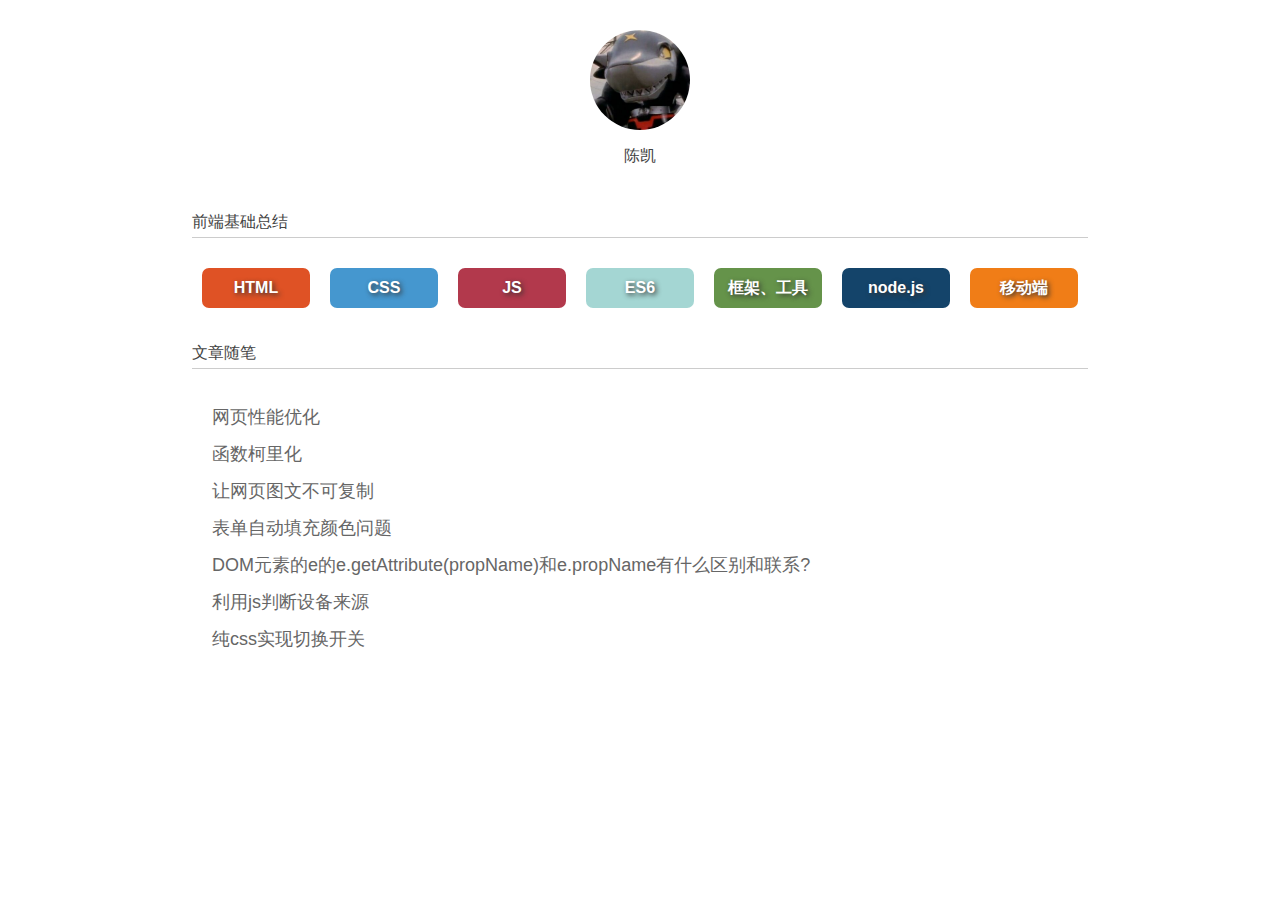
<file: index.html>
<!DOCTYPE html>
<html lang="en">
<head>
    <meta charset="UTF-8">
    <title>KAI</title>
    <meta name="viewport" content="width=device-width, user-scalable=no">
    <link rel="icon" href="./xkgArticle/images/jieni.jpg">
    <link rel="stylesheet" href="xkgNote/css/cssreset.css">
    <link rel="stylesheet" href="index.css">
    <link rel="stylesheet" href="./indexphone.css" media="(max-width:640px)">
</head>
<body>
    <div class="xkWrapper">
        <div class="myInformation">
            <img src="xkgArticle/images/sylj.jpg" class="portrait" alt="">
            <p class="name">陈凯</p>
        </div>
        <div class="xkBox">
            <p class="noteTitle title">前端基础总结</p>
            <ul id="note">

            </ul>
            <p class="articleTitle title">文章随笔</p>
            <ul id="article">

            </ul>
        </div>
    </div>
</body>
</html>
<script>
    var noteColor = ['#df5225', '#4597cf', '#b2394c','#a4d6d3', '#65934a', '#14446a','#f07d17'];
    var arr = ['<li><a href="./xkgNote/html.html">HTML</a></li>','<li><a href="./xkgNote/css.html">CSS</a></li>','<li><a href="./xkgNote/js.html">JS</a></li>','<li><a href="./xkgNote/es6.html">ES6</a></li>','<li><a href="./xkgNote/vue.html">框架、工具</a></li>','<li><a href="./xkgNote/node.js.html">node.js</a></li>','<li><a href="./xkgNote/mobile.html">移动端</a></li>'];
    var str = arr.join('');
    document.querySelector('#note').innerHTML = str;
    var lis = document.querySelectorAll('#note li');
    lis.forEach(function (ele, index) {
        ele.style.backgroundColor = noteColor[index];
    });

    var article = document.getElementById('article');
    var articles = ['网页性能优化','函数柯里化','让网页图文不可复制','表单自动填充颜色问题','DOM元素的e的e.getAttribute(propName)和e.propName有什么区别和联系?','利用js判断设备来源','纯css实现切换开关'];
    var stra = '';
    articles.forEach((ele)=>{
        stra +='<li><a href="javascript:;">'+ele+'</a></li>'
    });
    article.innerHTML = stra;
    var lis2 = document.querySelectorAll('#article li');
    [...lis2].forEach((ele,index)=>{
        ele.onclick = function () {
            window.location.href="./xkgArticle/article.html#"+index;
        }
    })
    
</script>
</file>
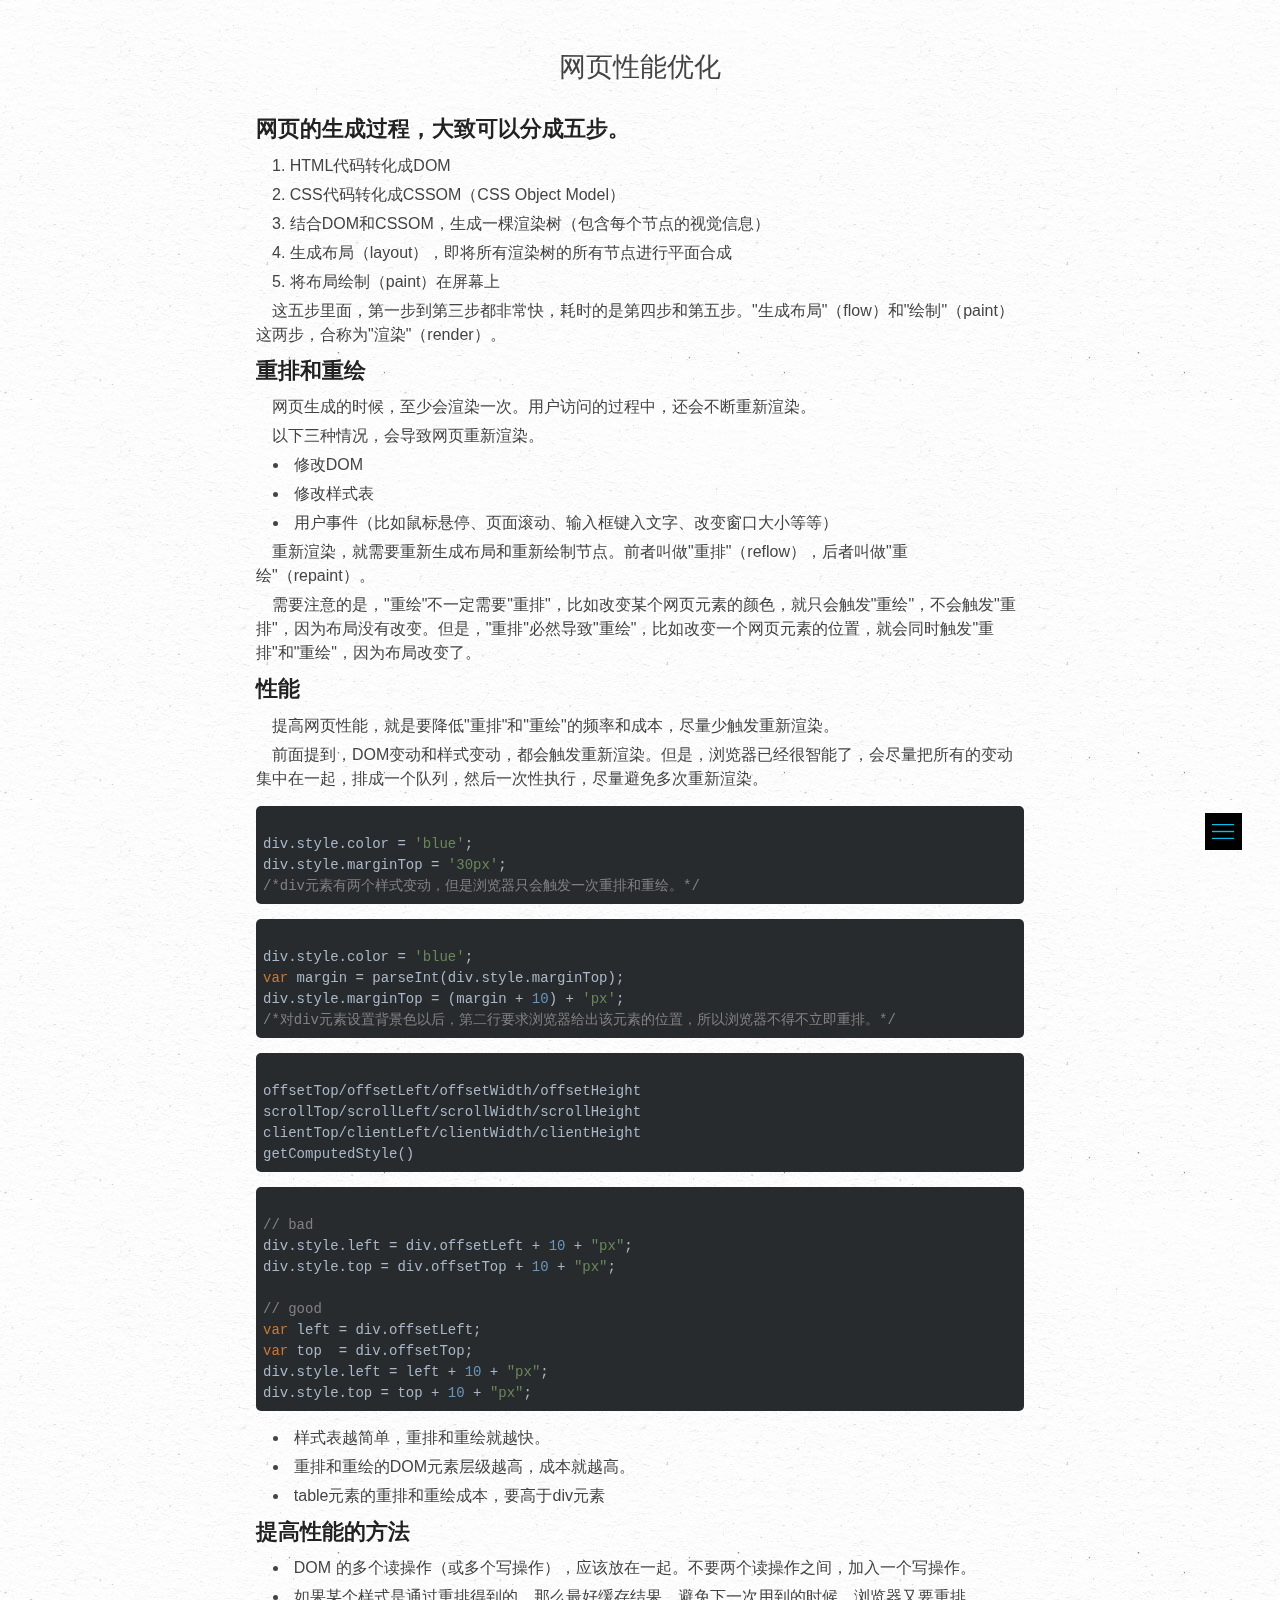
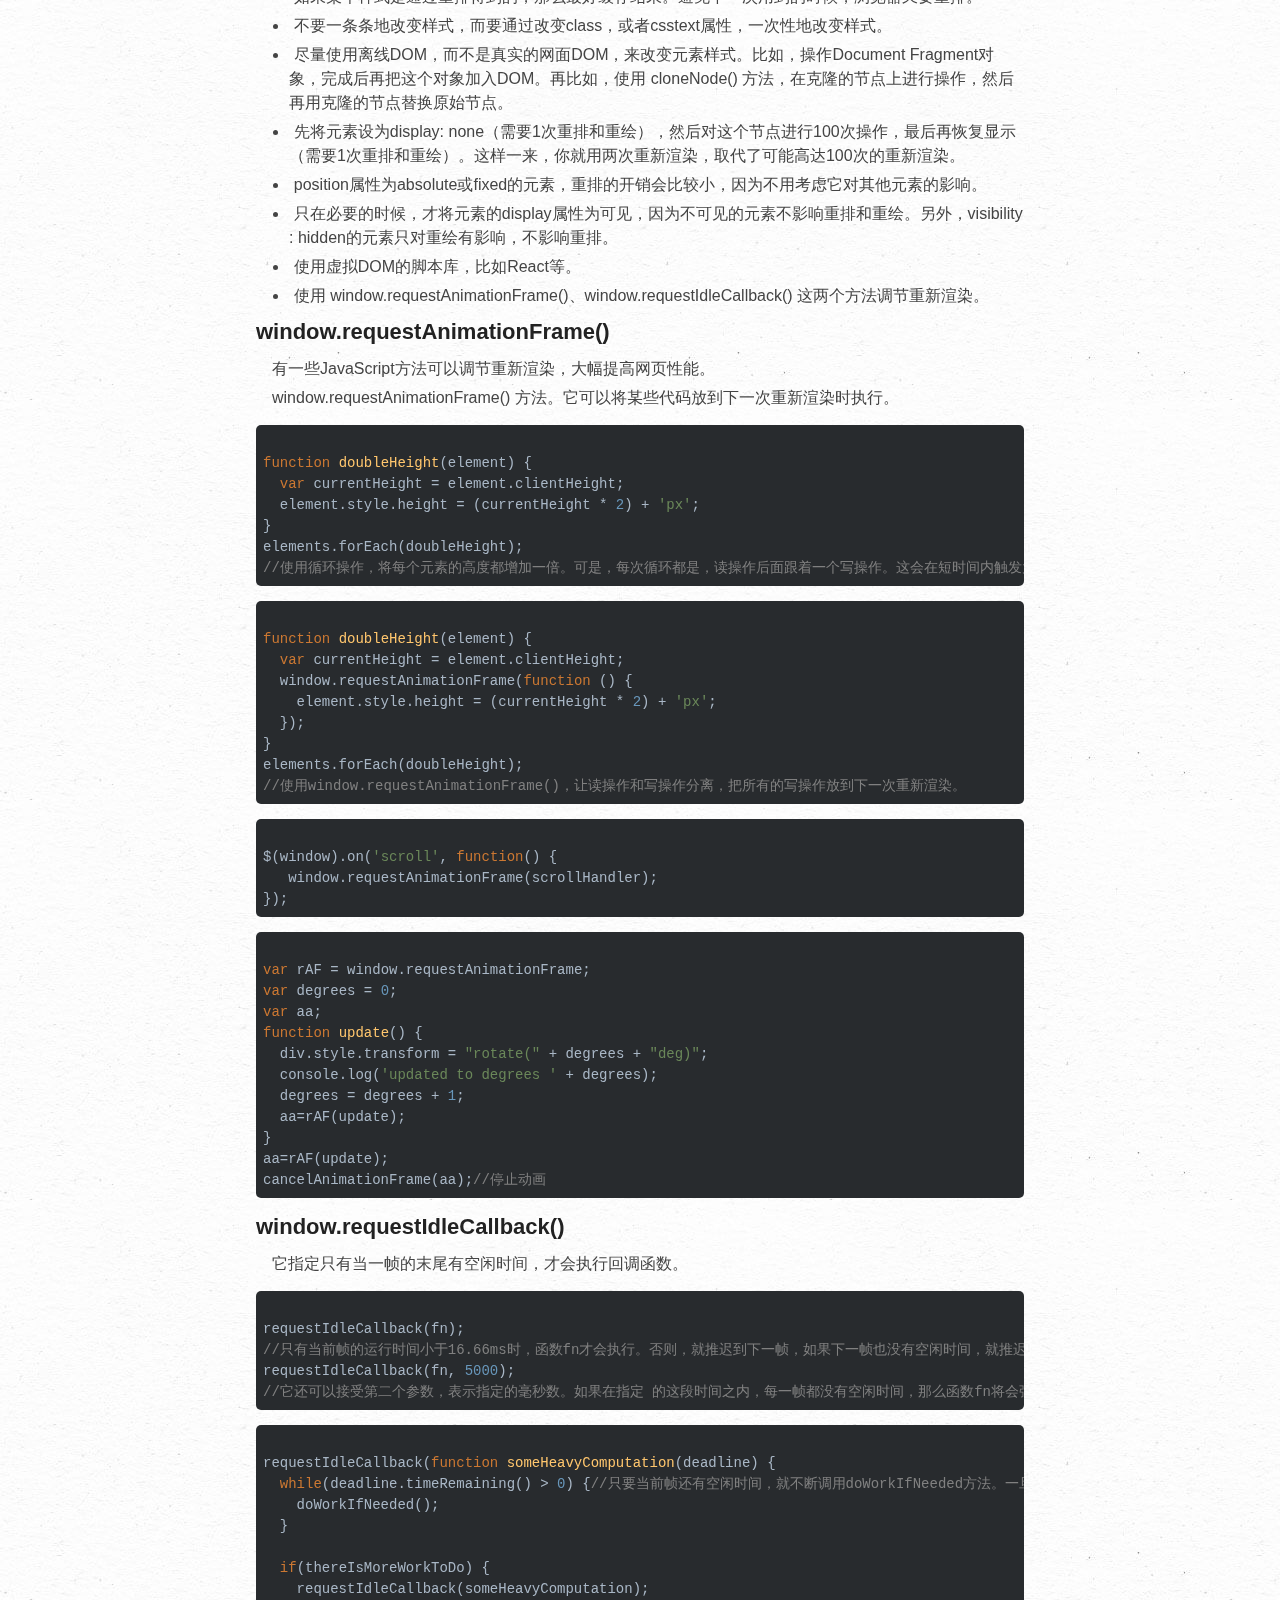
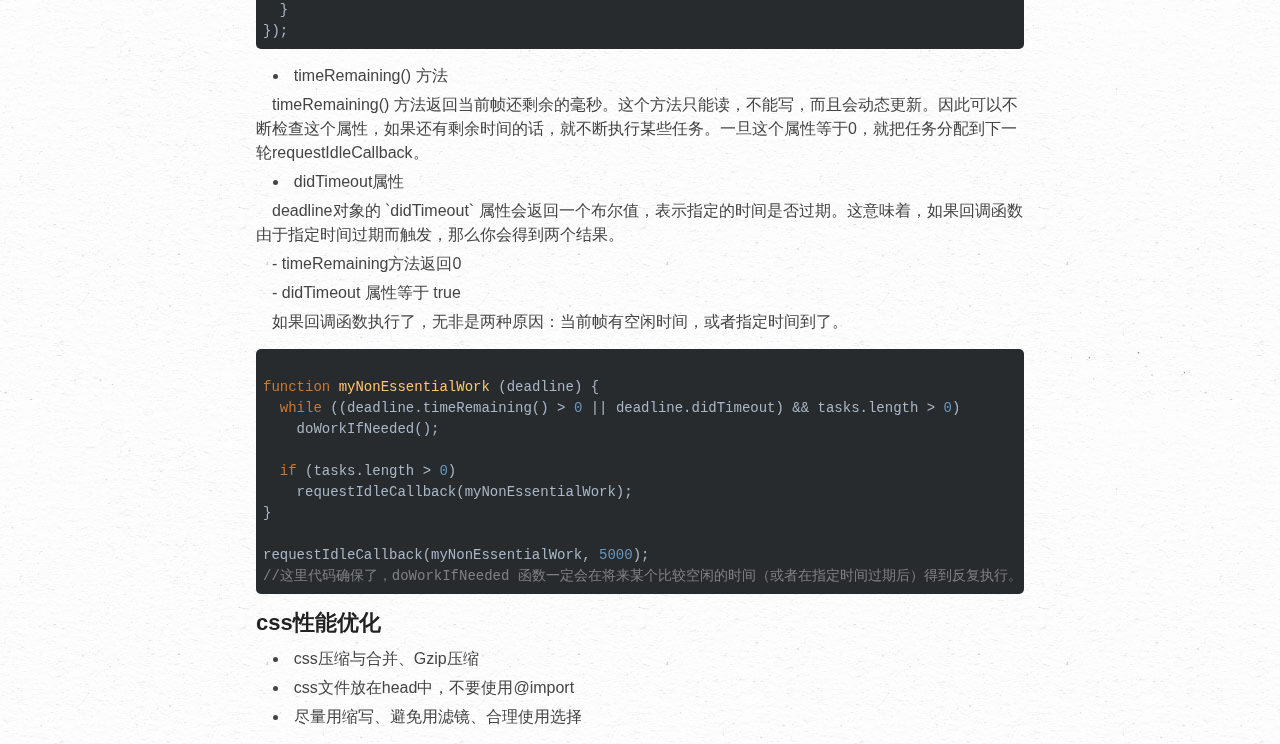
<file: xkgArticle/article.html>
<!DOCTYPE html>
<html lang="en">
<head>
    <meta charset="UTF-8">
    <title>文章</title>
    <meta name="viewport" content="width=device-width, user-scalable=no">
    <link rel="stylesheet" href="../xkgNote/css/cssreset.css">
    <link rel="stylesheet" href="articleCss.css">
    <link rel="stylesheet" href="../xkgNote/css/androidstudiokai.css">
    <link rel="icon" href="./images/jieni.jpg">
    <link rel="stylesheet" href="./articlePhone.css" media="(max-width:640px)">
</head>
<body>
<div class="articleWrapper">
    <div class="article">
        <h3>网页性能优化
        </h3><h4> 网页的生成过程，大致可以分成五步。
    </h4>
        <p>1. HTML代码转化成DOM
        </p>
        <p>2. CSS代码转化成CSSOM（CSS Object Model）
        </p>
        <p>3. 结合DOM和CSSOM，生成一棵渲染树（包含每个节点的视觉信息）
        </p>
        <p>4. 生成布局（layout），即将所有渲染树的所有节点进行平面合成
        </p>
        <p>5. 将布局绘制（paint）在屏幕上
        </p>
        <p> 这五步里面，第一步到第三步都非常快，耗时的是第四步和第五步。"生成布局"（flow）和"绘制"（paint）这两步，合称为"渲染"（render）。
        </p><h4> 重排和重绘
    </h4>
        <p>网页生成的时候，至少会渲染一次。用户访问的过程中，还会不断重新渲染。
        </p>
        <p>以下三种情况，会导致网页重新渲染。
        </p>
        <p class="itemLi">修改DOM
        </p>
        <p class="itemLi">修改样式表
        </p>
        <p class="itemLi">用户事件（比如鼠标悬停、页面滚动、输入框键入文字、改变窗口大小等等）
        </p>
        <p>重新渲染，就需要重新生成布局和重新绘制节点。前者叫做"重排"（reflow），后者叫做"重绘"（repaint）。
        </p>
        <p>
            需要注意的是，"重绘"不一定需要"重排"，比如改变某个网页元素的颜色，就只会触发"重绘"，不会触发"重排"，因为布局没有改变。但是，"重排"必然导致"重绘"，比如改变一个网页元素的位置，就会同时触发"重排"和"重绘"，因为布局改变了。
        </p><h4> 性能
    </h4>
        <p>提高网页性能，就是要降低"重排"和"重绘"的频率和成本，尽量少触发重新渲染。
        </p>
        <p>前面提到，DOM变动和样式变动，都会触发重新渲染。但是，浏览器已经很智能了，会尽量把所有的变动集中在一起，排成一个队列，然后一次性执行，尽量避免多次重新渲染。
        </p>
        <pre><code class="javascript
">
div.style.color&nbsp;=&nbsp;&#39;blue&#39;;
div.style.marginTop&nbsp;=&nbsp;&#39;30px&#39;;
/*div元素有两个样式变动，但是浏览器只会触发一次重排和重绘。*/
</code></pre>
        <pre><code class="js
">
div.style.color&nbsp;=&nbsp;&#39;blue&#39;;
var&nbsp;margin&nbsp;=&nbsp;parseInt(div.style.marginTop);
div.style.marginTop&nbsp;=&nbsp;(margin&nbsp;+&nbsp;10)&nbsp;+&nbsp;&#39;px&#39;;
/*对div元素设置背景色以后，第二行要求浏览器给出该元素的位置，所以浏览器不得不立即重排。*/
</code></pre>
        <pre><code class="js
">
offsetTop/offsetLeft/offsetWidth/offsetHeight
scrollTop/scrollLeft/scrollWidth/scrollHeight
clientTop/clientLeft/clientWidth/clientHeight
getComputedStyle()
</code></pre>
        <pre><code class="js
">
//&nbsp;bad
div.style.left&nbsp;=&nbsp;div.offsetLeft&nbsp;+&nbsp;10&nbsp;+&nbsp;&quot;px&quot;;
div.style.top&nbsp;=&nbsp;div.offsetTop&nbsp;+&nbsp;10&nbsp;+&nbsp;&quot;px&quot;;

//&nbsp;good
var&nbsp;left&nbsp;=&nbsp;div.offsetLeft;
var&nbsp;top&nbsp;&nbsp;=&nbsp;div.offsetTop;
div.style.left&nbsp;=&nbsp;left&nbsp;+&nbsp;10&nbsp;+&nbsp;&quot;px&quot;;
div.style.top&nbsp;=&nbsp;top&nbsp;+&nbsp;10&nbsp;+&nbsp;&quot;px&quot;;
</code></pre>
        <p class="itemLi">样式表越简单，重排和重绘就越快。
        </p>
        <p class="itemLi">重排和重绘的DOM元素层级越高，成本就越高。
        </p>
        <p class="itemLi">table元素的重排和重绘成本，要高于div元素
        </p><h4> 提高性能的方法
    </h4>
        <p class="itemLi">DOM 的多个读操作（或多个写操作），应该放在一起。不要两个读操作之间，加入一个写操作。
        </p>
        <p class="itemLi">如果某个样式是通过重排得到的，那么最好缓存结果。避免下一次用到的时候，浏览器又要重排。
        </p>
        <p class="itemLi">不要一条条地改变样式，而要通过改变class，或者csstext属性，一次性地改变样式。
        </p>
        <p class="itemLi">尽量使用离线DOM，而不是真实的网面DOM，来改变元素样式。比如，操作Document Fragment对象，完成后再把这个对象加入DOM。再比如，使用 cloneNode()
            方法，在克隆的节点上进行操作，然后再用克隆的节点替换原始节点。
        </p>
        <p class="itemLi">先将元素设为display:
            none（需要1次重排和重绘），然后对这个节点进行100次操作，最后再恢复显示（需要1次重排和重绘）。这样一来，你就用两次重新渲染，取代了可能高达100次的重新渲染。
        </p>
        <p class="itemLi">position属性为absolute或fixed的元素，重排的开销会比较小，因为不用考虑它对其他元素的影响。
        </p>
        <p class="itemLi">只在必要的时候，才将元素的display属性为可见，因为不可见的元素不影响重排和重绘。另外，visibility : hidden的元素只对重绘有影响，不影响重排。
        </p>
        <p class="itemLi">使用虚拟DOM的脚本库，比如React等。
        </p>
        <p class="itemLi">使用 window.requestAnimationFrame()、window.requestIdleCallback() 这两个方法调节重新渲染。
        </p><h4> window.requestAnimationFrame()
    </h4>
        <p>有一些JavaScript方法可以调节重新渲染，大幅提高网页性能。
        </p>
        <p>window.requestAnimationFrame() 方法。它可以将某些代码放到下一次重新渲染时执行。
        </p>
        <pre><code class="javascript
">
function&nbsp;doubleHeight(element)&nbsp;{
&nbsp;&nbsp;var&nbsp;currentHeight&nbsp;=&nbsp;element.clientHeight;
&nbsp;&nbsp;element.style.height&nbsp;=&nbsp;(currentHeight&nbsp;*&nbsp;2)&nbsp;+&nbsp;&#39;px&#39;;
}
elements.forEach(doubleHeight);
//使用循环操作，将每个元素的高度都增加一倍。可是，每次循环都是，读操作后面跟着一个写操作。这会在短时间内触发大量的重新渲染，显然对于网页性能很不利。
</code></pre>
        <pre><code class="js
">
function&nbsp;doubleHeight(element)&nbsp;{
&nbsp;&nbsp;var&nbsp;currentHeight&nbsp;=&nbsp;element.clientHeight;
&nbsp;&nbsp;window.requestAnimationFrame(function&nbsp;()&nbsp;{
&nbsp;&nbsp;&nbsp;&nbsp;element.style.height&nbsp;=&nbsp;(currentHeight&nbsp;*&nbsp;2)&nbsp;+&nbsp;&#39;px&#39;;
&nbsp;&nbsp;});
}
elements.forEach(doubleHeight);
//使用window.requestAnimationFrame()，让读操作和写操作分离，把所有的写操作放到下一次重新渲染。
</code></pre>
        <pre><code class="js
">
$(window).on(&#39;scroll&#39;,&nbsp;function()&nbsp;{
&nbsp;&nbsp;&nbsp;window.requestAnimationFrame(scrollHandler);
});
</code></pre>
        <pre><code class="js
">
var&nbsp;rAF&nbsp;=&nbsp;window.requestAnimationFrame;
var&nbsp;degrees&nbsp;=&nbsp;0;
var&nbsp;aa;
function&nbsp;update()&nbsp;{
&nbsp;&nbsp;div.style.transform&nbsp;=&nbsp;&quot;rotate(&quot;&nbsp;+&nbsp;degrees&nbsp;+&nbsp;&quot;deg)&quot;;
&nbsp;&nbsp;console.log(&#39;updated&nbsp;to&nbsp;degrees&nbsp;&#39;&nbsp;+&nbsp;degrees);
&nbsp;&nbsp;degrees&nbsp;=&nbsp;degrees&nbsp;+&nbsp;1;
&nbsp;&nbsp;aa=rAF(update);
}
aa=rAF(update);
cancelAnimationFrame(aa);//停止动画
</code></pre>
        <h4> window.requestIdleCallback()
        </h4>
        <p>它指定只有当一帧的末尾有空闲时间，才会执行回调函数。
        </p>
        <pre><code class="js
">
requestIdleCallback(fn);
//只有当前帧的运行时间小于16.66ms时，函数fn才会执行。否则，就推迟到下一帧，如果下一帧也没有空闲时间，就推迟到下下一帧，以此类推
requestIdleCallback(fn,&nbsp;5000);
//它还可以接受第二个参数，表示指定的毫秒数。如果在指定&nbsp;的这段时间之内，每一帧都没有空闲时间，那么函数fn将会强制执行。上面代码表示，函数fn最迟会在5000毫秒之后执行。
</code></pre>
        <pre><code class="js
">
requestIdleCallback(function&nbsp;someHeavyComputation(deadline)&nbsp;{
&nbsp;&nbsp;while(deadline.timeRemaining()&nbsp;&gt;&nbsp;0)&nbsp;{//只要当前帧还有空闲时间，就不断调用doWorkIfNeeded方法。一旦没有空闲时间，但是任务还没有全执行，就分配到下一轮requestIdleCallback。
&nbsp;&nbsp;&nbsp;&nbsp;doWorkIfNeeded();
&nbsp;&nbsp;}

&nbsp;&nbsp;if(thereIsMoreWorkToDo)&nbsp;{
&nbsp;&nbsp;&nbsp;&nbsp;requestIdleCallback(someHeavyComputation);
&nbsp;&nbsp;}
});
</code></pre>
        <p class="itemLi">timeRemaining() 方法
        </p>
        <p> timeRemaining()
            方法返回当前帧还剩余的毫秒。这个方法只能读，不能写，而且会动态更新。因此可以不断检查这个属性，如果还有剩余时间的话，就不断执行某些任务。一旦这个属性等于0，就把任务分配到下一轮requestIdleCallback。
        </p>
        <p class="itemLi">didTimeout属性
        </p>
        <p> deadline对象的 `didTimeout` 属性会返回一个布尔值，表示指定的时间是否过期。这意味着，如果回调函数由于指定时间过期而触发，那么你会得到两个结果。
        </p>
        <p> - timeRemaining方法返回0
        </p>
        <p> - didTimeout 属性等于 true
        </p>
        <p>如果回调函数执行了，无非是两种原因：当前帧有空闲时间，或者指定时间到了。
        </p>
        <pre><code class="js
">
function&nbsp;myNonEssentialWork&nbsp;(deadline)&nbsp;{
&nbsp;&nbsp;while&nbsp;((deadline.timeRemaining()&nbsp;&gt;&nbsp;0&nbsp;||&nbsp;deadline.didTimeout)&nbsp;&amp;&amp;&nbsp;tasks.length&nbsp;&gt;&nbsp;0)
&nbsp;&nbsp;&nbsp;&nbsp;doWorkIfNeeded();

&nbsp;&nbsp;if&nbsp;(tasks.length&nbsp;&gt;&nbsp;0)
&nbsp;&nbsp;&nbsp;&nbsp;requestIdleCallback(myNonEssentialWork);
}

requestIdleCallback(myNonEssentialWork,&nbsp;5000);
//这里代码确保了，doWorkIfNeeded&nbsp;函数一定会在将来某个比较空闲的时间（或者在指定时间过期后）得到反复执行。
</code></pre>
        <h4> css性能优化
        </h4>
        <p class="itemLi">css压缩与合并、Gzip压缩
        </p>
        <p class="itemLi">css文件放在head中，不要使用@import
        </p>
        <p class="itemLi">尽量用缩写、避免用滤镜、合理使用选择</p>

    </div>
    <div class="article"><h3>函数柯里化</h3>
        <p>
            currying又称部分求值。一个currying的函数首先会接受一些参数，接受了这些参数之后，该函数并不会立即求值，而是继续返回另外一个函数，刚才传入的参数在函数形成的闭包中被保存起来。待到函数被真正需要求值的时候，之前传入的所有参数都会被一次性用于求值
        </p><h4> 柯里化写法(简单)
        </h4>
        <pre><code class="js
">
function&nbsp;add(num1,&nbsp;num2)&nbsp;{
&nbsp;&nbsp;&nbsp;&nbsp;return&nbsp;num1&nbsp;+&nbsp;num2;
}
function&nbsp;curryadd(num3){
&nbsp;&nbsp;&nbsp;&nbsp;return&nbsp;add(5,num3)
}
curryadd(3);//8;

或者

function&nbsp;add2(num1){
&nbsp;&nbsp;&nbsp;&nbsp;return&nbsp;function(num2){
&nbsp;&nbsp;&nbsp;&nbsp;&nbsp;&nbsp;&nbsp;&nbsp;return&nbsp;num1+num2;
&nbsp;&nbsp;&nbsp;&nbsp;}
}
add2(1)(2);//3
</code></pre>
        <p> 柯里化的写法，一般分为柯理化函数与功能函数。也就是两个函数。那么对于柯里化函数，它只相当于对功能函数的又一次封装。
        </p><h4> 改造add方法 、升级柯里化方法
        </h4>
        <pre><code class="js
">
function&nbsp;add(){
&nbsp;&nbsp;&nbsp;&nbsp;var&nbsp;res&nbsp;=&nbsp;0;
&nbsp;&nbsp;&nbsp;&nbsp;for&nbsp;(var&nbsp;i&nbsp;=&nbsp;0;&nbsp;i&nbsp;&lt;&nbsp;arguments.length;&nbsp;i++)&nbsp;{
&nbsp;&nbsp;&nbsp;&nbsp;&nbsp;&nbsp;&nbsp;&nbsp;res&nbsp;+=&nbsp;arguments[i];
&nbsp;&nbsp;&nbsp;&nbsp;};
&nbsp;&nbsp;&nbsp;&nbsp;return&nbsp;res;
}


function&nbsp;curry(fn){
&nbsp;&nbsp;&nbsp;&nbsp;//对内部传递的参数进行保留值。
&nbsp;&nbsp;&nbsp;&nbsp;var&nbsp;args&nbsp;=&nbsp;[].slice.call(arguments,1);
&nbsp;&nbsp;&nbsp;&nbsp;//将add方法除外的其它参数保留下来。
&nbsp;&nbsp;&nbsp;&nbsp;var&nbsp;newfn&nbsp;=&nbsp;function(){
&nbsp;&nbsp;&nbsp;&nbsp;&nbsp;&nbsp;&nbsp;&nbsp;if(arguments.length&nbsp;==&nbsp;0){
&nbsp;&nbsp;&nbsp;&nbsp;&nbsp;&nbsp;&nbsp;&nbsp;&nbsp;&nbsp;&nbsp;&nbsp;//没有参数时，对args进行加法运算
&nbsp;&nbsp;&nbsp;&nbsp;&nbsp;&nbsp;&nbsp;&nbsp;&nbsp;&nbsp;&nbsp;&nbsp;return&nbsp;fn.apply(this,args)
&nbsp;&nbsp;&nbsp;&nbsp;&nbsp;&nbsp;&nbsp;&nbsp;}else{
&nbsp;&nbsp;&nbsp;&nbsp;&nbsp;&nbsp;&nbsp;&nbsp;&nbsp;&nbsp;&nbsp;&nbsp;//有参数时,将数据添加到外部数组中
&nbsp;&nbsp;&nbsp;&nbsp;&nbsp;&nbsp;&nbsp;&nbsp;&nbsp;&nbsp;&nbsp;&nbsp;[].push.apply(args,arguments)
&nbsp;&nbsp;&nbsp;&nbsp;&nbsp;&nbsp;&nbsp;&nbsp;&nbsp;&nbsp;&nbsp;&nbsp;//将自身这个柯里化函数重新返回可以连续执行.
&nbsp;&nbsp;&nbsp;&nbsp;&nbsp;&nbsp;&nbsp;&nbsp;&nbsp;&nbsp;&nbsp;&nbsp;return&nbsp;newfn;
&nbsp;&nbsp;&nbsp;&nbsp;&nbsp;&nbsp;&nbsp;&nbsp;}
&nbsp;&nbsp;&nbsp;&nbsp;}
&nbsp;&nbsp;&nbsp;&nbsp;return&nbsp;newfn;
}
//第一种写法
curray(add,1,2)(3,4)(2)();
//第二种写法
var&nbsp;currayadd&nbsp;=&nbsp;curray(add);
currayadd(1)
currayadd(2)
currayadd(3)
currayadd(4)
currayadd(2)
currayadd()//只有在调用函数里面不传参时，才能进行累加
</code></pre>
        <h4> 柯里化另一个例子
        </h4>
        <pre><code class="js
">
var&nbsp;monthlyCost&nbsp;=&nbsp;0;
var&nbsp;cost&nbsp;=&nbsp;function(&nbsp;money&nbsp;){&nbsp;
&nbsp;&nbsp;monthlyCost&nbsp;+=&nbsp;money;
};
cost(&nbsp;100&nbsp;);&nbsp;//&nbsp;第&nbsp;1&nbsp;天开销&nbsp;
cost(&nbsp;200&nbsp;);&nbsp;//&nbsp;第&nbsp;2&nbsp;天开销&nbsp;
cost(&nbsp;300&nbsp;);&nbsp;&nbsp;&nbsp;//&nbsp;第&nbsp;3&nbsp;天开销
//...
cost(&nbsp;700&nbsp;);&nbsp;&nbsp;&nbsp;//&nbsp;第&nbsp;30&nbsp;天开销
alert&nbsp;(&nbsp;monthlyCost&nbsp;);&nbsp;&nbsp;&nbsp;&nbsp;&nbsp;//&nbsp;输出1个月的总开销

&nbsp;var&nbsp;cost&nbsp;=&nbsp;(function&nbsp;()&nbsp;{
&nbsp;&nbsp;&nbsp;&nbsp;var&nbsp;args&nbsp;=&nbsp;[];
&nbsp;&nbsp;&nbsp;&nbsp;return&nbsp;function&nbsp;()&nbsp;{
&nbsp;&nbsp;&nbsp;&nbsp;&nbsp;&nbsp;//如果没有参数，则计算args数组中的和
&nbsp;&nbsp;&nbsp;&nbsp;&nbsp;&nbsp;if&nbsp;(arguments.length&nbsp;===&nbsp;0)&nbsp;{
&nbsp;&nbsp;&nbsp;&nbsp;&nbsp;&nbsp;&nbsp;&nbsp;var&nbsp;money&nbsp;=&nbsp;0;
&nbsp;&nbsp;&nbsp;&nbsp;&nbsp;&nbsp;&nbsp;&nbsp;for&nbsp;(var&nbsp;i&nbsp;=&nbsp;0,&nbsp;l&nbsp;=&nbsp;args.length;&nbsp;i&nbsp;&lt;&nbsp;l;&nbsp;i++)&nbsp;{
&nbsp;&nbsp;&nbsp;&nbsp;&nbsp;&nbsp;&nbsp;&nbsp;&nbsp;&nbsp;money&nbsp;+=&nbsp;args[i];
&nbsp;&nbsp;&nbsp;&nbsp;&nbsp;&nbsp;&nbsp;&nbsp;}
&nbsp;&nbsp;&nbsp;&nbsp;&nbsp;&nbsp;&nbsp;&nbsp;return&nbsp;money;
&nbsp;&nbsp;&nbsp;&nbsp;&nbsp;&nbsp;&nbsp;&nbsp;//如果有参数，则只能是将数据传到args数组中
&nbsp;&nbsp;&nbsp;&nbsp;&nbsp;&nbsp;}&nbsp;else&nbsp;{
&nbsp;&nbsp;&nbsp;&nbsp;&nbsp;&nbsp;&nbsp;&nbsp;[].push.apply(args,&nbsp;arguments);
&nbsp;&nbsp;&nbsp;&nbsp;&nbsp;&nbsp;}
&nbsp;&nbsp;&nbsp;&nbsp;}
&nbsp;&nbsp;})();
&nbsp;&nbsp;cost(100);&nbsp;//&nbsp;未真正求值&nbsp;
&nbsp;&nbsp;cost(200);&nbsp;//&nbsp;未真正求值&nbsp;
&nbsp;&nbsp;cost(300);&nbsp;//&nbsp;未真正求值
&nbsp;&nbsp;console.log(cost());&nbsp;//&nbsp;求值并输出：600
</code></pre>
        <h4> 经典面试题
        </h4>
        <pre><code class="js
">
//&nbsp;实现一个add方法，使计算结果能够满足如下预期：
add(1)(2)(3)&nbsp;=&nbsp;6;
add(1,&nbsp;2,&nbsp;3)(4)&nbsp;=&nbsp;10;
add(1)(2)(3)(4)(5)&nbsp;=&nbsp;15;

function&nbsp;add()&nbsp;{
&nbsp;&nbsp;&nbsp;&nbsp;//&nbsp;第一次执行时，定义一个数组专门用来存储所有的参数
&nbsp;&nbsp;&nbsp;&nbsp;var&nbsp;_args&nbsp;=&nbsp;Array.prototype.slice.call(arguments);

&nbsp;&nbsp;&nbsp;&nbsp;//&nbsp;在内部声明一个函数，利用闭包的特性保存_args并收集所有的参数值
&nbsp;&nbsp;&nbsp;&nbsp;var&nbsp;_adder&nbsp;=&nbsp;function()&nbsp;{
&nbsp;&nbsp;&nbsp;&nbsp;&nbsp;&nbsp;&nbsp;&nbsp;_args.push(...arguments);
&nbsp;&nbsp;&nbsp;&nbsp;&nbsp;&nbsp;&nbsp;&nbsp;return&nbsp;_adder;
&nbsp;&nbsp;&nbsp;&nbsp;};

&nbsp;&nbsp;&nbsp;&nbsp;//&nbsp;利用toString隐式转换的特性，当最后执行时隐式转换，并计算最终的值返回
&nbsp;&nbsp;&nbsp;&nbsp;_adder.toString&nbsp;=&nbsp;function&nbsp;()&nbsp;{
&nbsp;&nbsp;&nbsp;&nbsp;&nbsp;&nbsp;&nbsp;&nbsp;return&nbsp;_args.reduce(function&nbsp;(a,&nbsp;b)&nbsp;{
&nbsp;&nbsp;&nbsp;&nbsp;&nbsp;&nbsp;&nbsp;&nbsp;&nbsp;&nbsp;&nbsp;&nbsp;return&nbsp;a&nbsp;+&nbsp;b;
&nbsp;&nbsp;&nbsp;&nbsp;&nbsp;&nbsp;&nbsp;&nbsp;});
&nbsp;&nbsp;&nbsp;&nbsp;}
&nbsp;&nbsp;&nbsp;&nbsp;return&nbsp;_adder;
}

add(1)(2)(3)&nbsp;&nbsp;&nbsp;&nbsp;&nbsp;&nbsp;&nbsp;&nbsp;&nbsp;&nbsp;&nbsp;&nbsp;&nbsp;&nbsp;&nbsp;&nbsp;//&nbsp;6
add(1,&nbsp;2,&nbsp;3)(4)&nbsp;&nbsp;&nbsp;&nbsp;&nbsp;&nbsp;&nbsp;&nbsp;&nbsp;&nbsp;&nbsp;&nbsp;&nbsp;//&nbsp;10
add(1)(2)(3)(4)(5)&nbsp;&nbsp;&nbsp;&nbsp;&nbsp;&nbsp;&nbsp;&nbsp;&nbsp;&nbsp;//&nbsp;15
add(2,&nbsp;6)(1)&nbsp;&nbsp;&nbsp;&nbsp;&nbsp;&nbsp;&nbsp;&nbsp;&nbsp;&nbsp;&nbsp;&nbsp;&nbsp;&nbsp;&nbsp;&nbsp;//&nbsp;9
</code></pre>
    </div>
    <div class="article">
        <h3>让网页的图文不可复制
</h3><pre><code class="css
">
-webkit-user-select：none；
-ms-user-select：none；
-moz-user-select：none；
-khtml-user-select：none；
user-select：none；
</code></pre><p>有些网站为了尊重原创，复制的文本都会被加上一段来源说明，这个是如何做到的呢？
</p><p>可以通过以下思路：
</p><p class="itemLi">答案区域监听copy事件，并阻止这个事件的默认行为。
</p><p class="itemLi">获取选中内容（window.getSelection( )）加上版权信息，然后设置到剪切板（clipboardata.setData( )</p>
</div>
    <div class="article"><h3>表单自动填充颜色问题
</h3><p>像Chrome、Safari等浏览器，当表单提交用户选择记住密码后，下次自动填充表单的背景变成黄色，影响了视觉体验，可以通过以下方法来修改
</p><p>设置css样式
</p><pre><code class="css
">
input:-webkit-autofill,&nbsp;textarea:-webkit-autofill,&nbsp;select:-webkit-autofill&nbsp;{
&nbsp;&nbsp;background-color:&nbsp;#fff;//设置成元素原本的颜色
&nbsp;&nbsp;background-image:&nbsp;none;
&nbsp;&nbsp;color:&nbsp;rgb(0,&nbsp;0,&nbsp;0);
}
</code></pre><pre><code class="css
">
input:-webkit-autofill&nbsp;{
&nbsp;&nbsp;&nbsp;&nbsp;-webkit-box-shadow:&nbsp;0px&nbsp;0&nbsp;3px&nbsp;100px&nbsp;#ccc&nbsp;inset;&nbsp;//背景色
}
</code></pre>
</div>
    <div class="article"><h3>DOM元素的e的e.getAttribute(propName)和e.propName有什么区别和联系?
</h3><p class="itemLi">e.getAttribute()是标准DOM操作文档元素属性的方法,具有通用性可在任意文档上使用，返回元素在源文件中设置的属性
</p><p class="itemLi">e.propName通常是在HTML文档中访问特定元素的特性，浏览器解析元素后生产对应对象，这些对象的特性会根据特定规则结合属性设置得到，对于没有对应特性的属性，只能使用getAttribute进行访问
</p><p class="itemLi">e.getAttribute（）返回值是源文件中设置的值，类型是字符串或者是null
</p><p class="itemLi">e.propName返回值可能是字符串、布尔值、对象、undefined等
</p><p class="itemLi">大部分attribute与property是一一对应关系，修改其中一个会影响另外一个，如id、title等属性
</p><p class="itemLi">一些布尔属性<input hidden/>的检测设置需要hasAttribute和removeAttribute来完成,或者设置对应的property
</p><p class="itemLi">像<a href="../index.html">link</a>中的href属性，转换成property的时候需要通过转换得到完整的url
</p><p class="itemLi">一些attribute和property不是一一对应，如：form控件中&lt;input value="hello"/>对应的是defaultValue，修改或设置value property修改的是控件当前值，setattribute修改value属性不会改变value property
</p>
</div>
    <div class="article"><h3>利用js判断设备来源
</h3><pre><code class="js
">
function&nbsp;&nbsp;deviceType(){

		var&nbsp;ua&nbsp;=&nbsp;navigator.userAgent;

		var&nbsp;agent&nbsp;=&nbsp;[&quot;Android&quot;,&nbsp;&quot;iPhone&quot;,&nbsp;&quot;SymbianOS&quot;,&nbsp;&quot;Windows&nbsp;Phone&quot;,&nbsp;&quot;iPad&quot;,&nbsp;&quot;iPod&quot;];&nbsp;&nbsp;&nbsp;&nbsp;
		for(var&nbsp;i=0;&nbsp;i&lt;len,len&nbsp;=&nbsp;agent.length;&nbsp;i++){

		if(ua.indexOf(agent[i])&gt;0){
&nbsp;&nbsp;&nbsp;&nbsp;&nbsp;&nbsp;&nbsp;&nbsp;&nbsp;&nbsp;&nbsp;&nbsp;	break;
&nbsp;&nbsp;&nbsp;&nbsp;&nbsp;&nbsp;&nbsp;&nbsp;&nbsp;&nbsp;&nbsp;&nbsp;}
&nbsp;&nbsp;&nbsp;&nbsp;&nbsp;&nbsp;&nbsp;&nbsp;}
&nbsp;&nbsp;&nbsp;&nbsp;}
&nbsp;&nbsp;&nbsp;&nbsp;deviceType();
&nbsp;&nbsp;&nbsp;&nbsp;window.addEventListener(&#39;resize&#39;,&nbsp;function(){
&nbsp;&nbsp;&nbsp;&nbsp;&nbsp;&nbsp;&nbsp;&nbsp;deviceType();
&nbsp;&nbsp;&nbsp;&nbsp;})
</code></pre>
</div>
    <div class="article"><h3>   纯css实现切换开关
</h3><pre><code class="html
">
&lt;html&nbsp;lang=&quot;zh&quot;&gt;
&lt;head&gt;
&nbsp;&nbsp;&nbsp;&nbsp;&lt;meta&nbsp;charset=&quot;UTF-8&quot;&gt;
&nbsp;&nbsp;&nbsp;&nbsp;&lt;title&gt;5.8lx&lt;/title&gt;
&nbsp;&nbsp;&lt;style&gt;
&nbsp;&nbsp;&nbsp;&nbsp;div{
&nbsp;&nbsp;&nbsp;&nbsp;&nbsp;&nbsp;width:&nbsp;100px;
&nbsp;&nbsp;&nbsp;&nbsp;&nbsp;&nbsp;margin:&nbsp;200px&nbsp;auto;
&nbsp;&nbsp;&nbsp;&nbsp;&nbsp;&nbsp;font-size:50px;
&nbsp;&nbsp;&nbsp;&nbsp;}
&nbsp;&nbsp;&nbsp;&nbsp;input{
&nbsp;&nbsp;&nbsp;&nbsp;&nbsp;&nbsp;opacity:&nbsp;0;
&nbsp;&nbsp;&nbsp;&nbsp;}
&nbsp;&nbsp;&nbsp;&nbsp;label{
&nbsp;&nbsp;&nbsp;&nbsp;&nbsp;&nbsp;display:&nbsp;block;
&nbsp;&nbsp;&nbsp;&nbsp;&nbsp;&nbsp;width:&nbsp;2em;
&nbsp;&nbsp;&nbsp;&nbsp;&nbsp;&nbsp;height:&nbsp;1em;
&nbsp;&nbsp;&nbsp;&nbsp;&nbsp;&nbsp;cursor:&nbsp;pointer;
&nbsp;&nbsp;&nbsp;&nbsp;&nbsp;&nbsp;border-radius:&nbsp;50px;
&nbsp;&nbsp;&nbsp;&nbsp;&nbsp;&nbsp;position:&nbsp;relative;
&nbsp;&nbsp;&nbsp;&nbsp;}
&nbsp;&nbsp;&nbsp;&nbsp;label::before{
&nbsp;&nbsp;&nbsp;&nbsp;&nbsp;&nbsp;content:&nbsp;&quot;&quot;;
&nbsp;&nbsp;&nbsp;&nbsp;&nbsp;&nbsp;width:&nbsp;2em;
&nbsp;&nbsp;&nbsp;&nbsp;&nbsp;&nbsp;height:&nbsp;1em;
&nbsp;&nbsp;&nbsp;&nbsp;&nbsp;&nbsp;background:&nbsp;gray;
&nbsp;&nbsp;&nbsp;&nbsp;&nbsp;&nbsp;position:&nbsp;absolute;
&nbsp;&nbsp;&nbsp;&nbsp;&nbsp;&nbsp;left:&nbsp;0;
&nbsp;&nbsp;&nbsp;&nbsp;&nbsp;&nbsp;top:&nbsp;0;
&nbsp;&nbsp;&nbsp;&nbsp;&nbsp;&nbsp;border-radius:&nbsp;50px;
&nbsp;&nbsp;&nbsp;&nbsp;&nbsp;&nbsp;transition:&nbsp;background&nbsp;0.5s&nbsp;ease;
&nbsp;&nbsp;&nbsp;&nbsp;}
&nbsp;&nbsp;&nbsp;&nbsp;label::after{
&nbsp;&nbsp;&nbsp;&nbsp;&nbsp;&nbsp;content:&quot;&quot;;
&nbsp;&nbsp;&nbsp;&nbsp;&nbsp;&nbsp;width:&nbsp;1.1em;
&nbsp;&nbsp;&nbsp;&nbsp;&nbsp;&nbsp;height:&nbsp;1.1em;
&nbsp;&nbsp;&nbsp;&nbsp;&nbsp;&nbsp;background:white;
&nbsp;&nbsp;&nbsp;&nbsp;&nbsp;&nbsp;position:&nbsp;absolute;
&nbsp;&nbsp;&nbsp;&nbsp;&nbsp;&nbsp;left:&nbsp;-0.1em;
&nbsp;&nbsp;&nbsp;&nbsp;&nbsp;&nbsp;top:-0.05em;
&nbsp;&nbsp;&nbsp;&nbsp;&nbsp;&nbsp;box-shadow:0&nbsp;2px&nbsp;5px&nbsp;0&nbsp;rgba(0,0,0,0.6);
&nbsp;&nbsp;&nbsp;&nbsp;&nbsp;&nbsp;border-radius:&nbsp;50px;
&nbsp;&nbsp;&nbsp;&nbsp;&nbsp;&nbsp;z-index:&nbsp;2;
&nbsp;&nbsp;&nbsp;&nbsp;}
&nbsp;&nbsp;&nbsp;&nbsp;input:checked+label::after{
&nbsp;&nbsp;&nbsp;&nbsp;&nbsp;&nbsp;animation:lx&nbsp;0.2s&nbsp;ease-out;
&nbsp;&nbsp;&nbsp;&nbsp;&nbsp;&nbsp;left:&nbsp;1.1em;
&nbsp;&nbsp;&nbsp;&nbsp;}
&nbsp;&nbsp;&nbsp;&nbsp;input:not(:checked)+label::after{
&nbsp;&nbsp;&nbsp;&nbsp;&nbsp;&nbsp;animation:xl&nbsp;0.2s&nbsp;ease-out;
&nbsp;&nbsp;&nbsp;&nbsp;&nbsp;&nbsp;left:&nbsp;-0.1em;
&nbsp;&nbsp;&nbsp;&nbsp;}
&nbsp;&nbsp;&nbsp;&nbsp;input:checked+label::before{
&nbsp;&nbsp;&nbsp;&nbsp;&nbsp;&nbsp;background:deepskyblue;
&nbsp;&nbsp;&nbsp;&nbsp;}
&nbsp;&nbsp;&nbsp;&nbsp;@keyframes&nbsp;lx&nbsp;{
&nbsp;&nbsp;&nbsp;&nbsp;&nbsp;&nbsp;0%&nbsp;{
&nbsp;&nbsp;&nbsp;&nbsp;&nbsp;&nbsp;&nbsp;&nbsp;left:&nbsp;-0.1em;
&nbsp;&nbsp;&nbsp;&nbsp;&nbsp;&nbsp;&nbsp;&nbsp;transform:&nbsp;scale(1,&nbsp;1);
&nbsp;&nbsp;&nbsp;&nbsp;&nbsp;&nbsp;}
&nbsp;&nbsp;&nbsp;&nbsp;&nbsp;&nbsp;50%&nbsp;{
&nbsp;&nbsp;&nbsp;&nbsp;&nbsp;&nbsp;&nbsp;&nbsp;left:&nbsp;0.5em;
&nbsp;&nbsp;&nbsp;&nbsp;&nbsp;&nbsp;&nbsp;&nbsp;transform:&nbsp;scale(1,&nbsp;1.3);
&nbsp;&nbsp;&nbsp;&nbsp;&nbsp;&nbsp;}
&nbsp;&nbsp;&nbsp;&nbsp;&nbsp;&nbsp;100%&nbsp;{
&nbsp;&nbsp;&nbsp;&nbsp;&nbsp;&nbsp;&nbsp;&nbsp;left:&nbsp;1.1em;
&nbsp;&nbsp;&nbsp;&nbsp;&nbsp;&nbsp;&nbsp;&nbsp;transform:&nbsp;scale(1,&nbsp;1);
&nbsp;&nbsp;&nbsp;&nbsp;&nbsp;&nbsp;}
&nbsp;&nbsp;&nbsp;&nbsp;}
&nbsp;&nbsp;&nbsp;&nbsp;@keyframes&nbsp;xl&nbsp;{
&nbsp;&nbsp;&nbsp;&nbsp;&nbsp;&nbsp;0%{
&nbsp;&nbsp;&nbsp;&nbsp;&nbsp;&nbsp;&nbsp;&nbsp;left:&nbsp;1.1em;
&nbsp;&nbsp;&nbsp;&nbsp;&nbsp;&nbsp;&nbsp;&nbsp;transform:scale(1,1);
&nbsp;&nbsp;&nbsp;&nbsp;&nbsp;&nbsp;}
&nbsp;&nbsp;&nbsp;&nbsp;&nbsp;&nbsp;50%{
&nbsp;&nbsp;&nbsp;&nbsp;&nbsp;&nbsp;&nbsp;&nbsp;left:&nbsp;0.5em;
&nbsp;&nbsp;&nbsp;&nbsp;&nbsp;&nbsp;&nbsp;&nbsp;transform:scale(1,1.3);
&nbsp;&nbsp;&nbsp;&nbsp;&nbsp;&nbsp;}
&nbsp;&nbsp;&nbsp;&nbsp;&nbsp;&nbsp;100%{
&nbsp;&nbsp;&nbsp;&nbsp;&nbsp;&nbsp;&nbsp;&nbsp;left:&nbsp;-0.1em;
&nbsp;&nbsp;&nbsp;&nbsp;&nbsp;&nbsp;&nbsp;&nbsp;transform:scale(1,1);
&nbsp;&nbsp;&nbsp;&nbsp;&nbsp;&nbsp;}
&nbsp;&nbsp;&nbsp;&nbsp;}
&nbsp;&nbsp;&lt;/style&gt;
&lt;/head&gt;
&lt;body&gt;
&lt;div&gt;
&nbsp;&nbsp;&lt;input&nbsp;type=&quot;checkbox&quot;&nbsp;id=&quot;k&quot;&gt;
&nbsp;&nbsp;&lt;label&nbsp;for=&quot;k&quot;&gt;&lt;/label&gt;
&lt;/div&gt;
&lt;/body&gt;
&lt;/html&gt;

</code></pre>
</div>
<div id="replace"></div>
</div>
<nav class="nav phone-hide">
    <div class="navTitle">
        <div class="cur">文章目录</div>
        <div>站点概览</div>
    </div>
    <div class="navContent">
        <div class="navList">
            <div class="navListW">

            </div>
        </div>
        <div class="per">
            <img src="./images/sylj.jpg" alt="">
            <p>陈凯</p>
        </div>
    </div>
</nav>
<div class="navTarget phone-hide"></div>
</body>
</html>
<script src="../xkgNote/js/highlight.pack.js"></script>
<script src="articlePage.js"></script>
<script>hljs.initHighlightingOnLoad();</script>
</file>
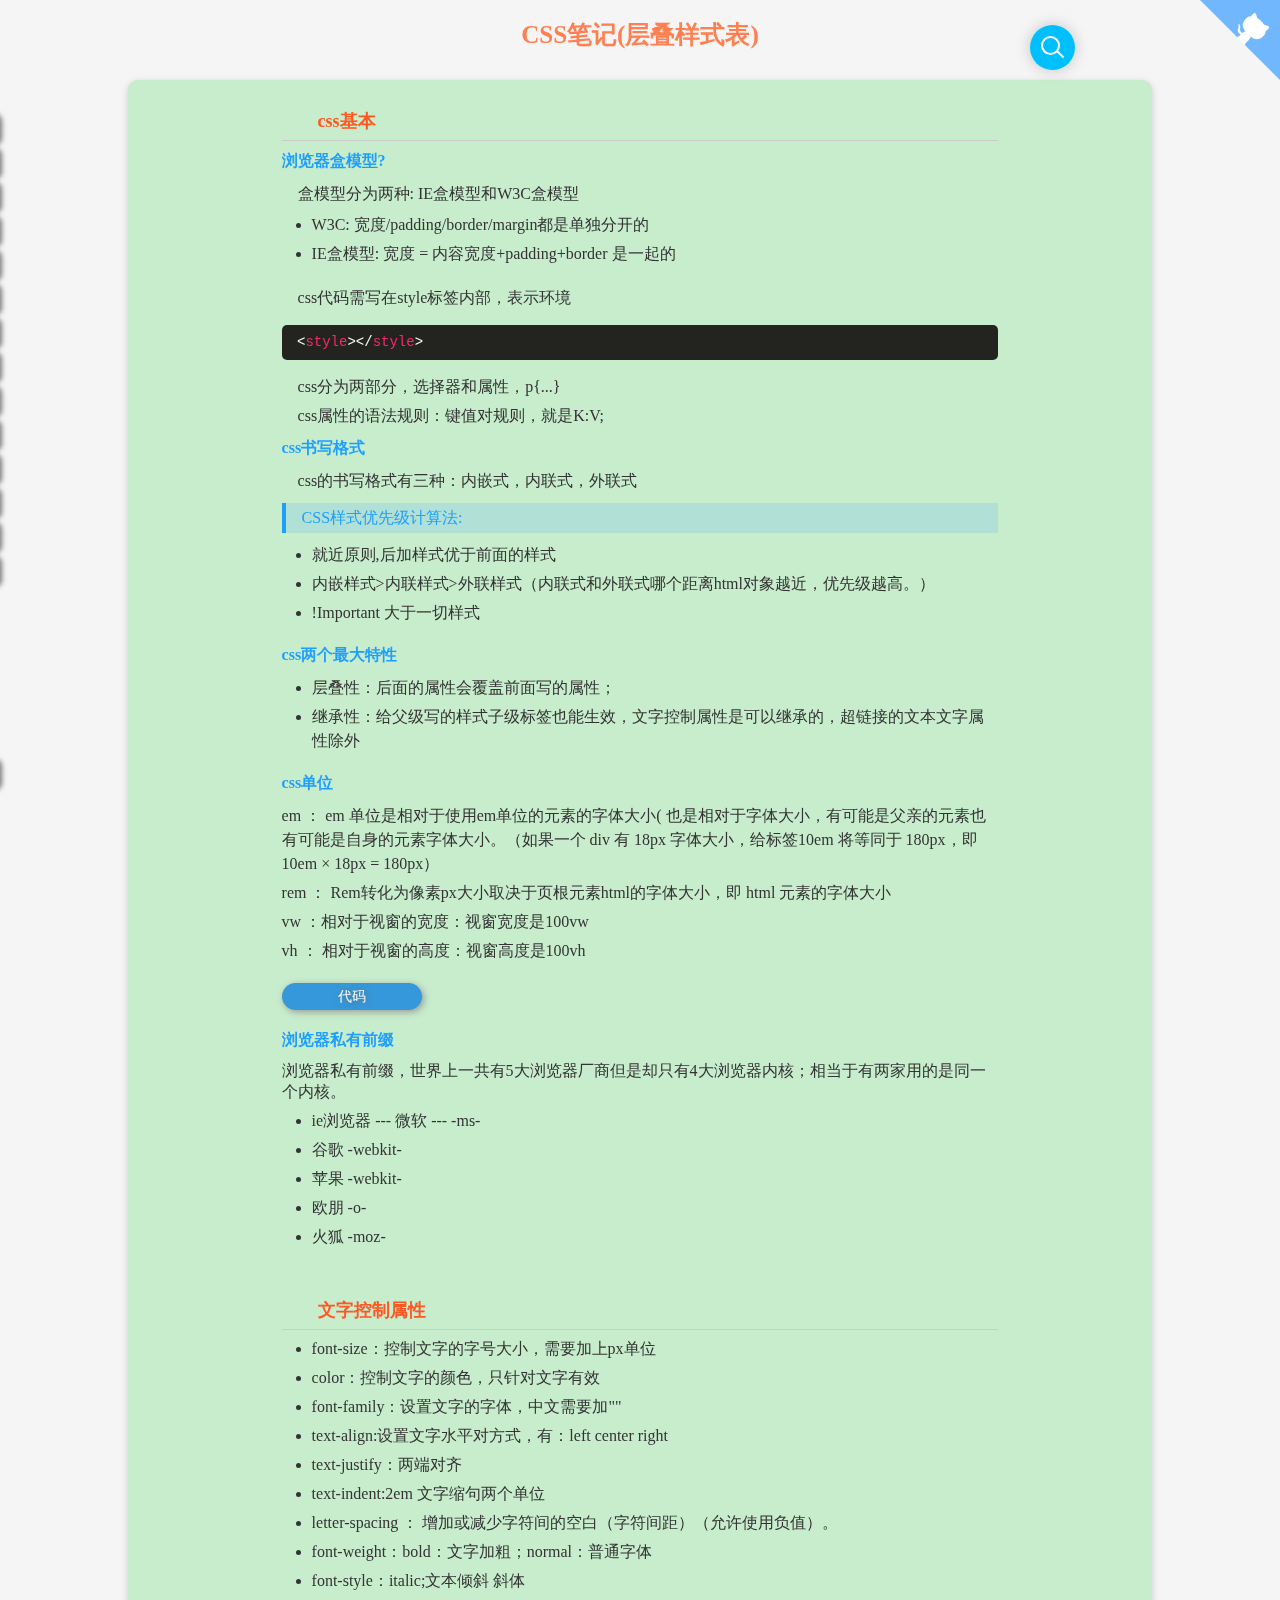
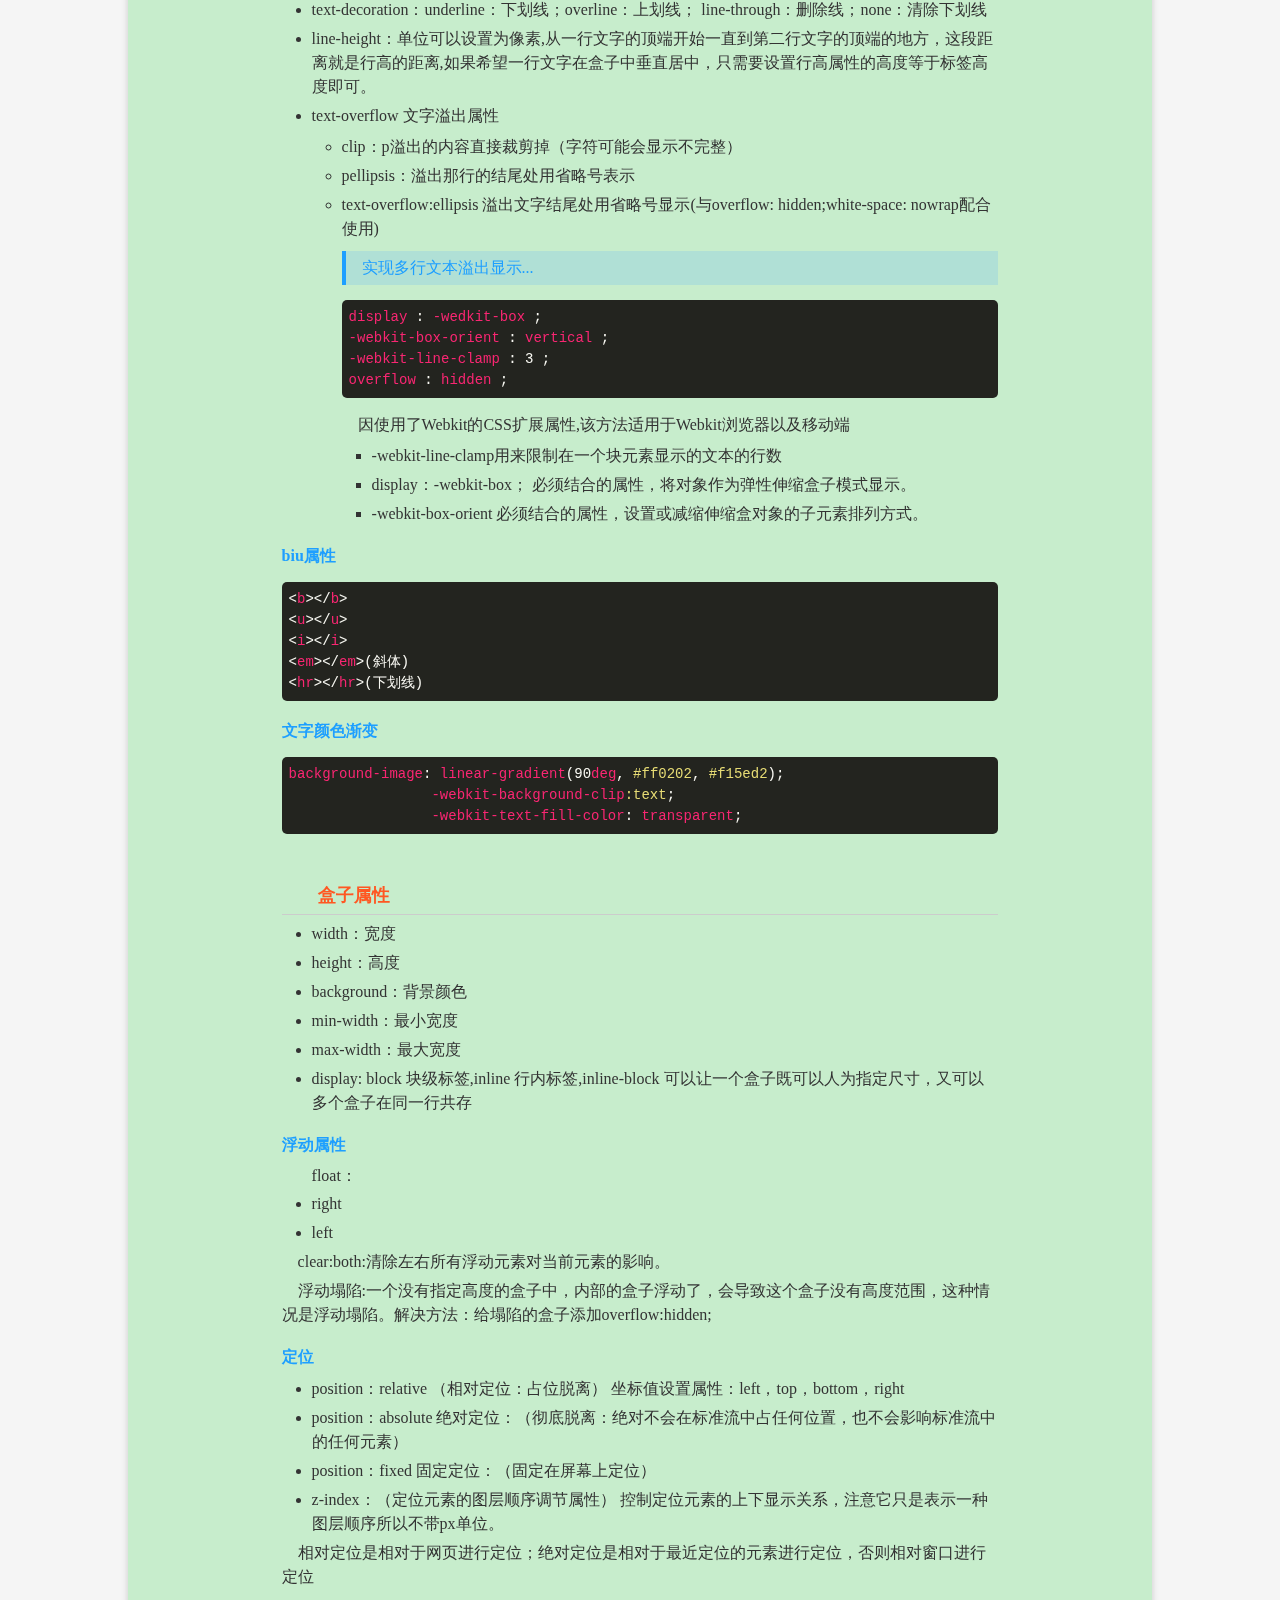
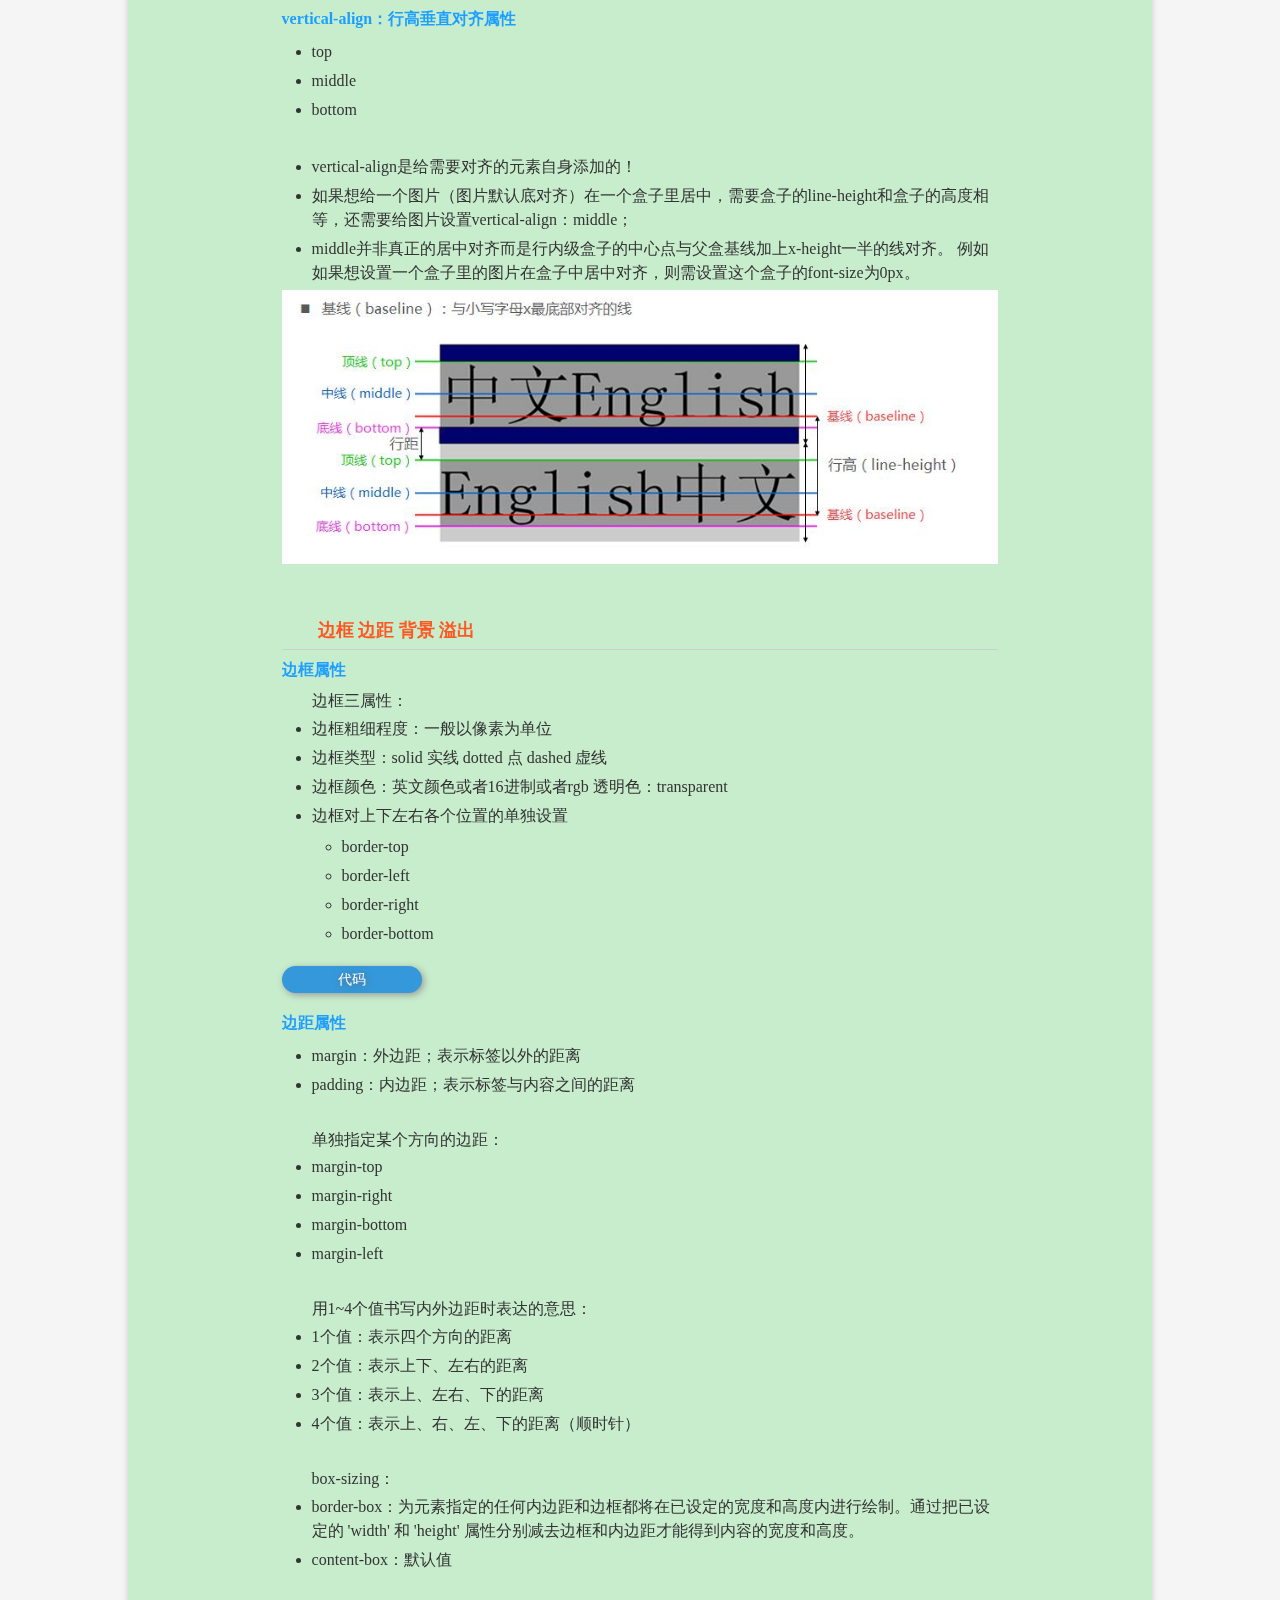
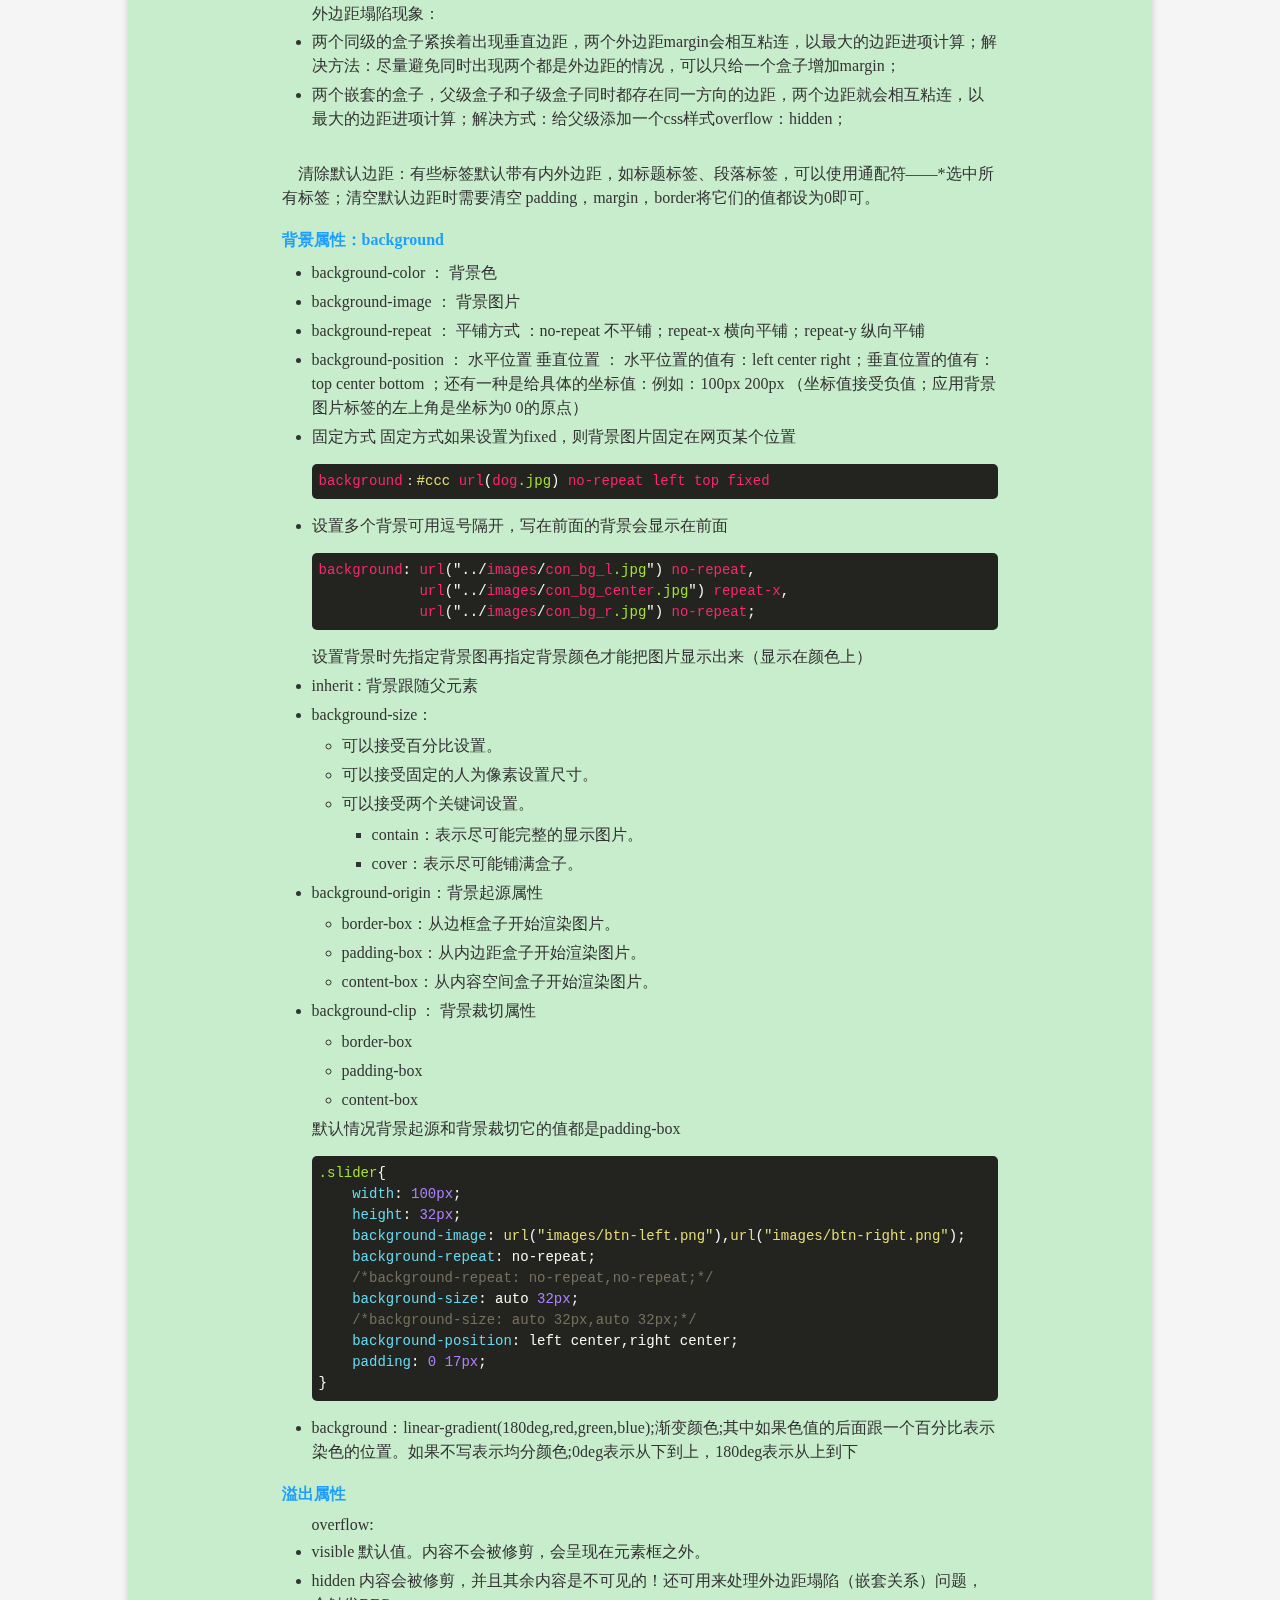
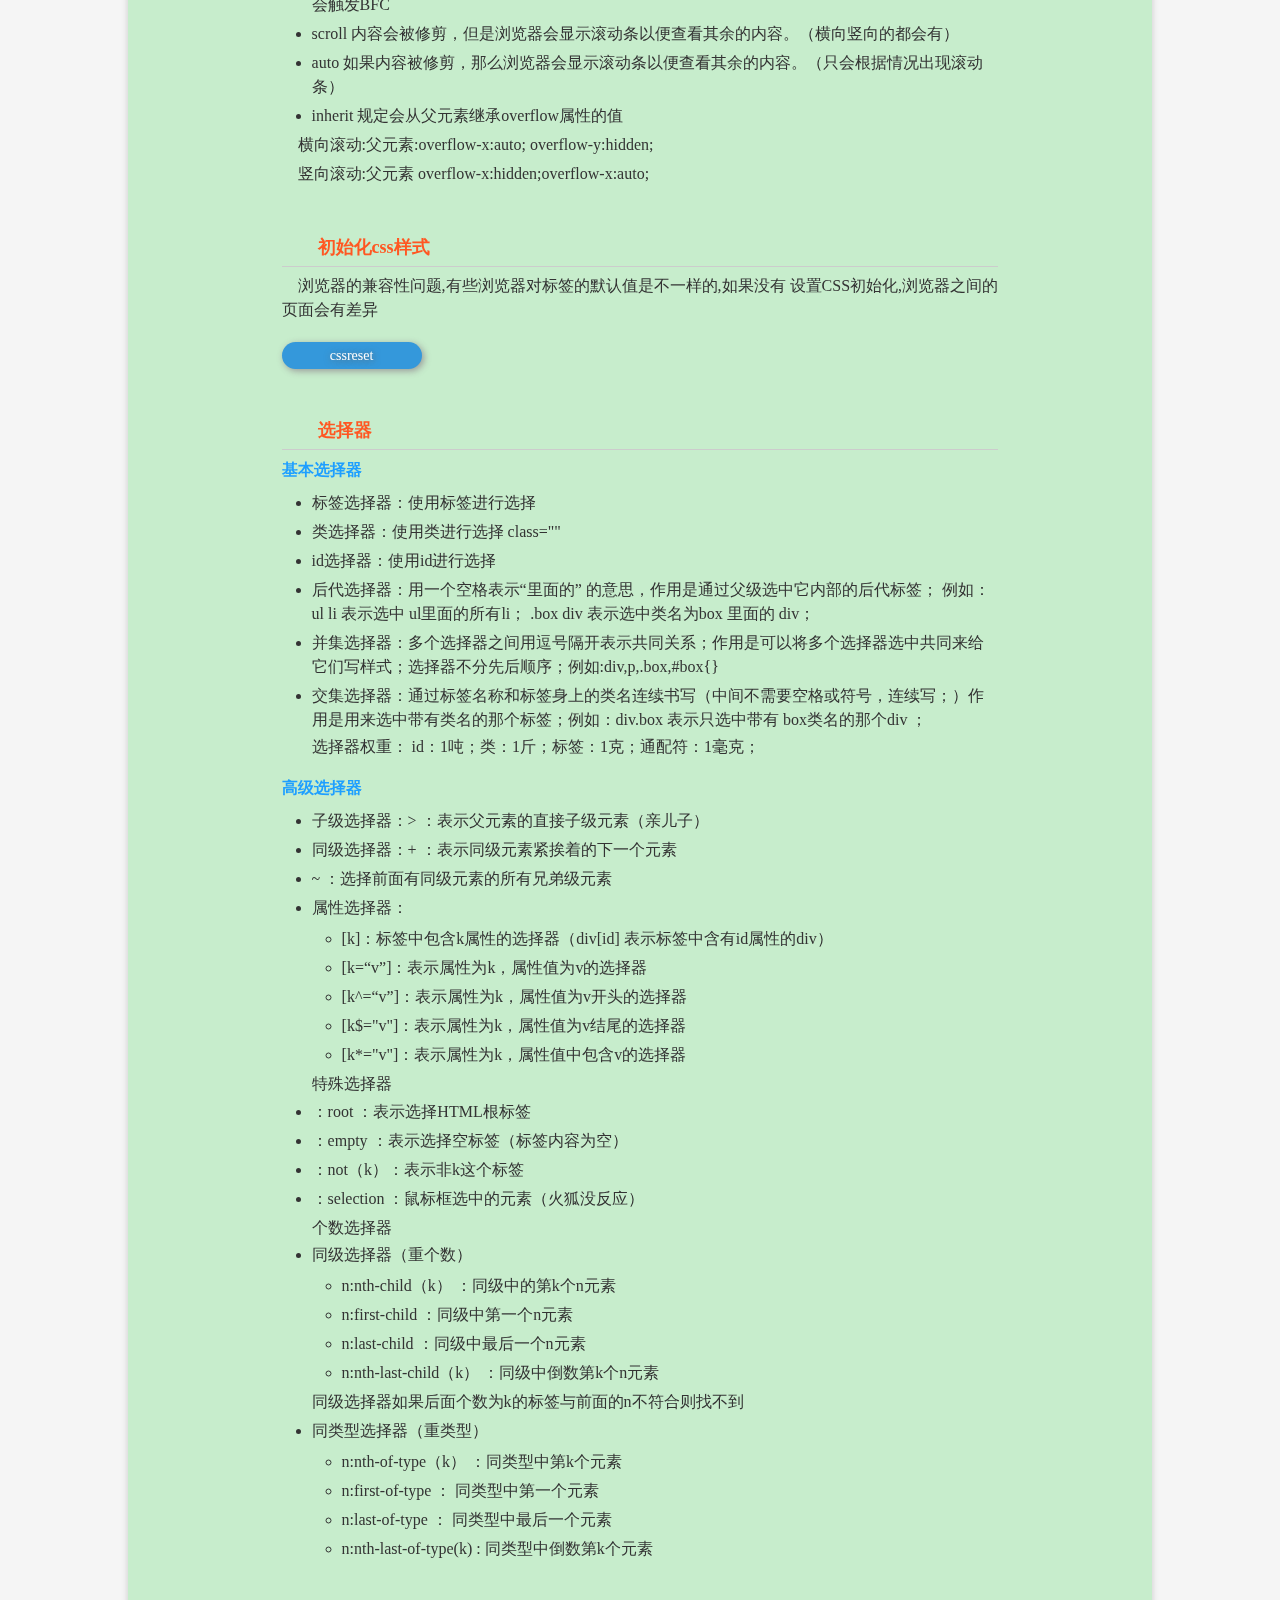
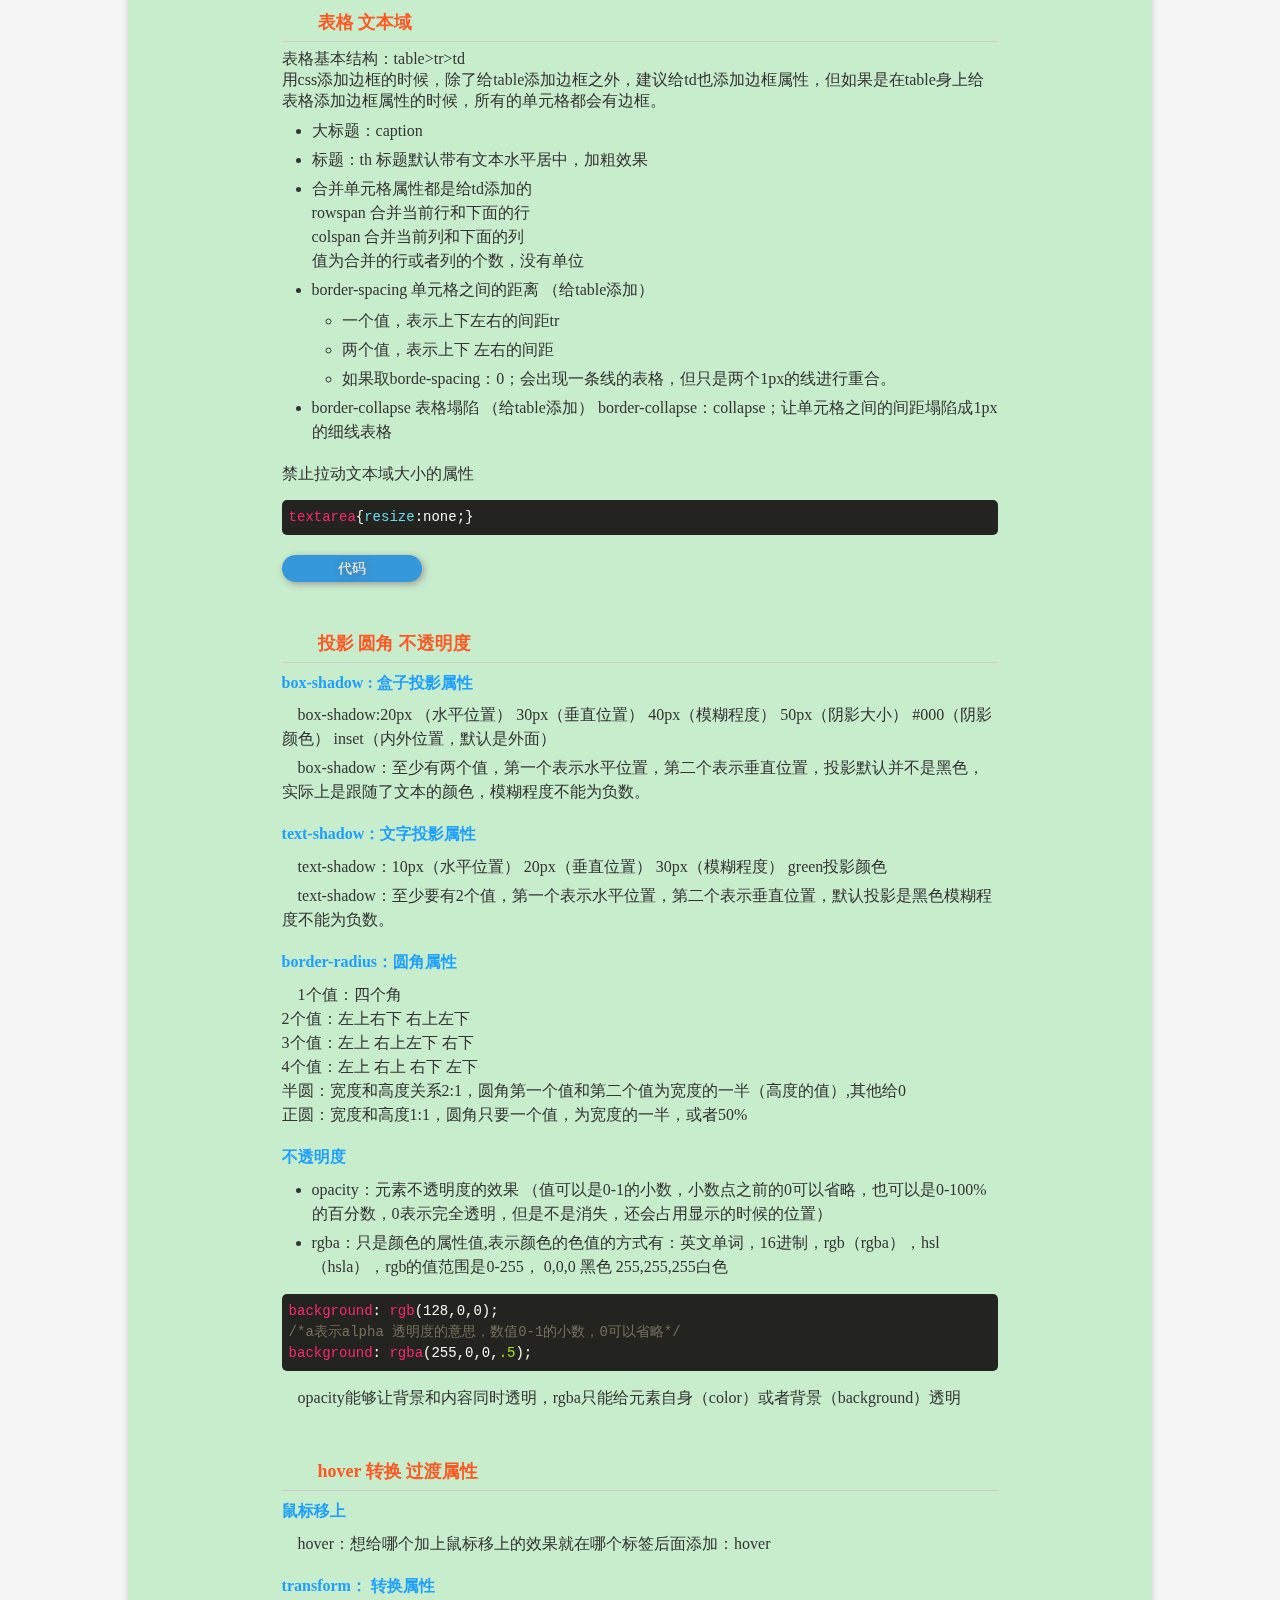
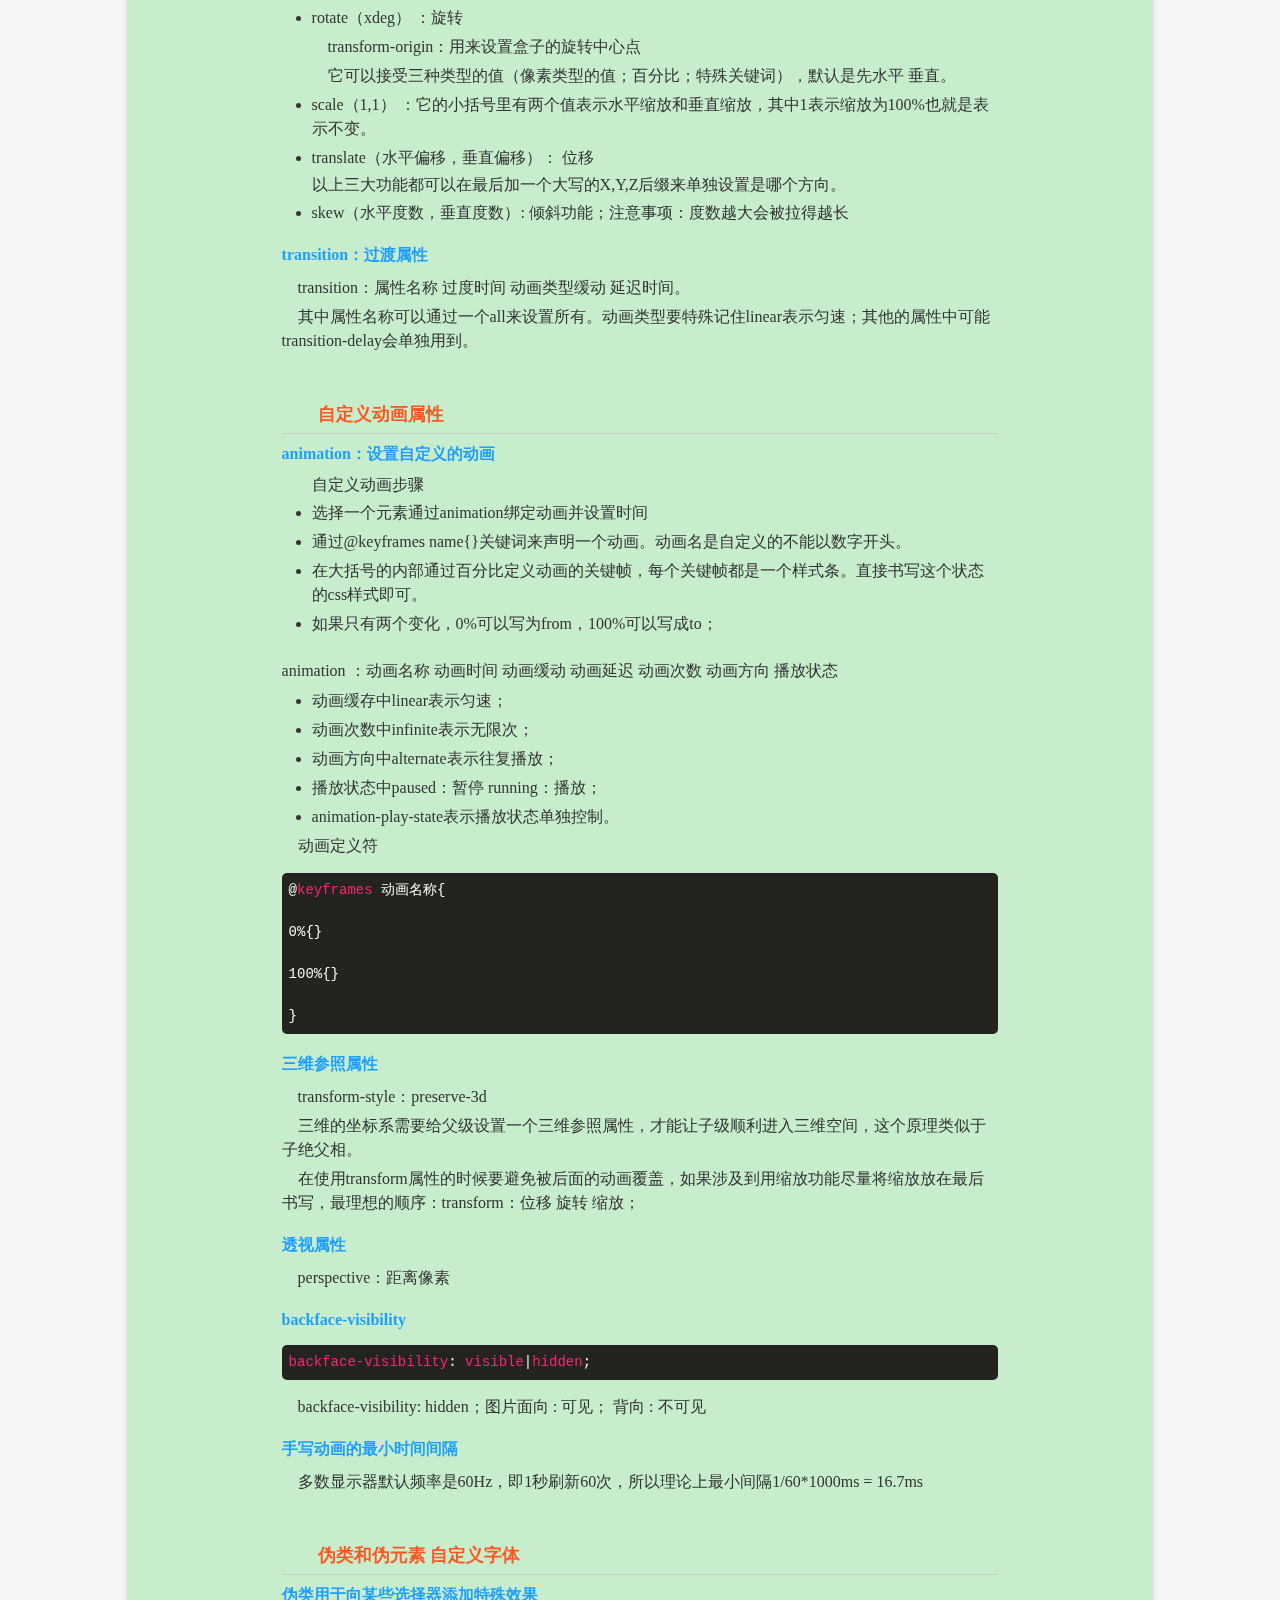
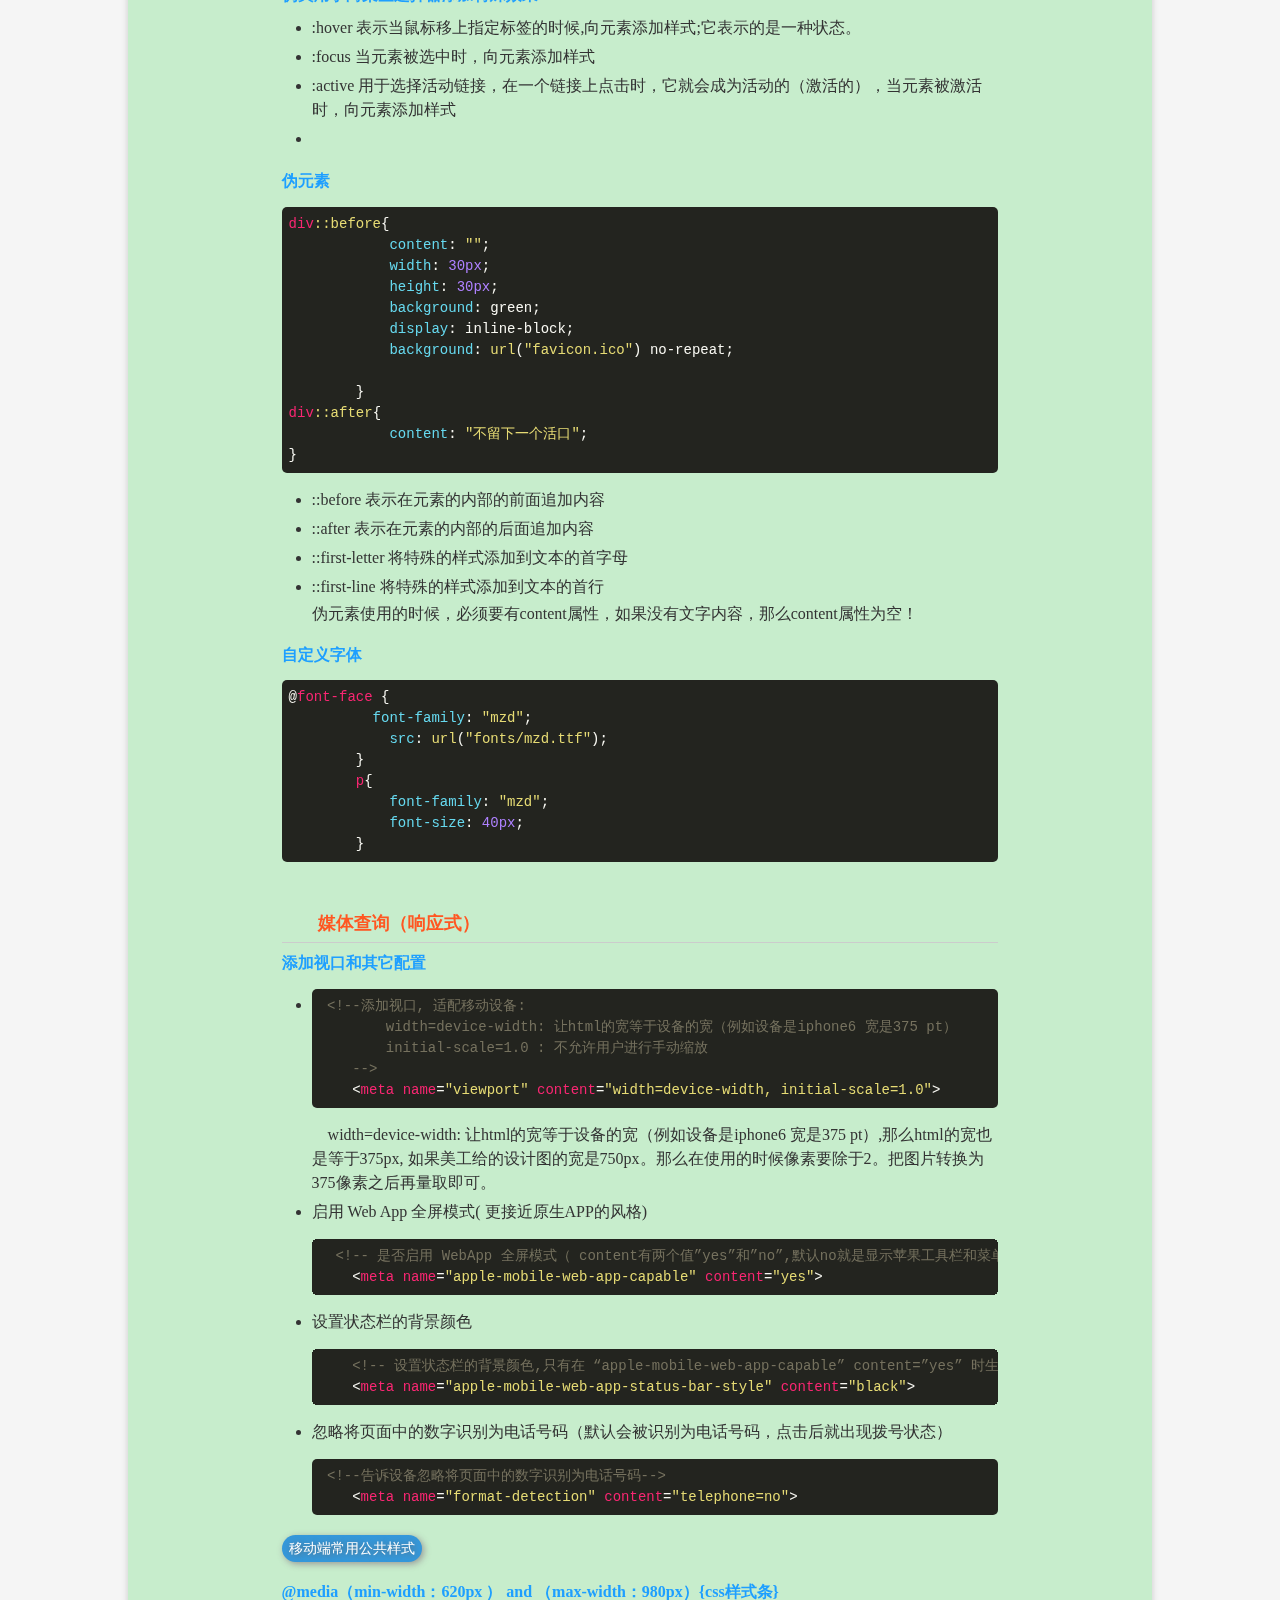
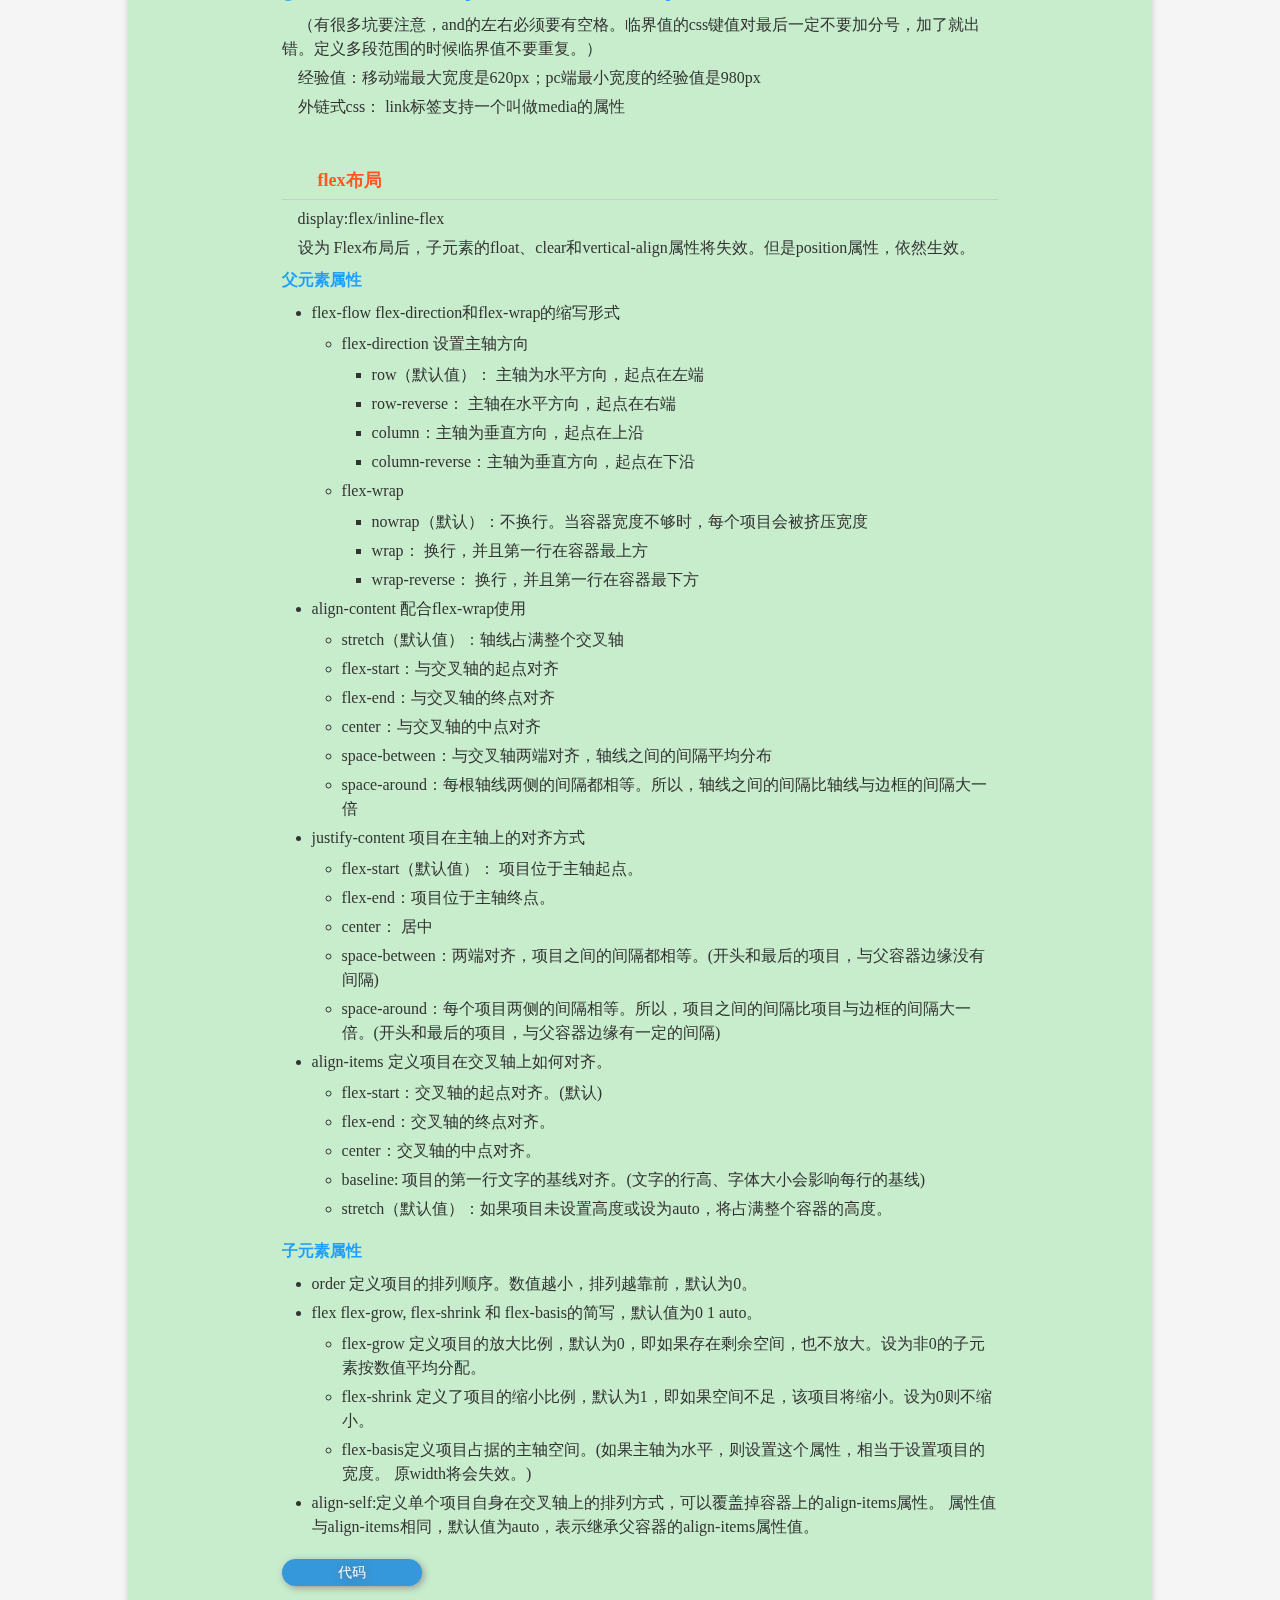
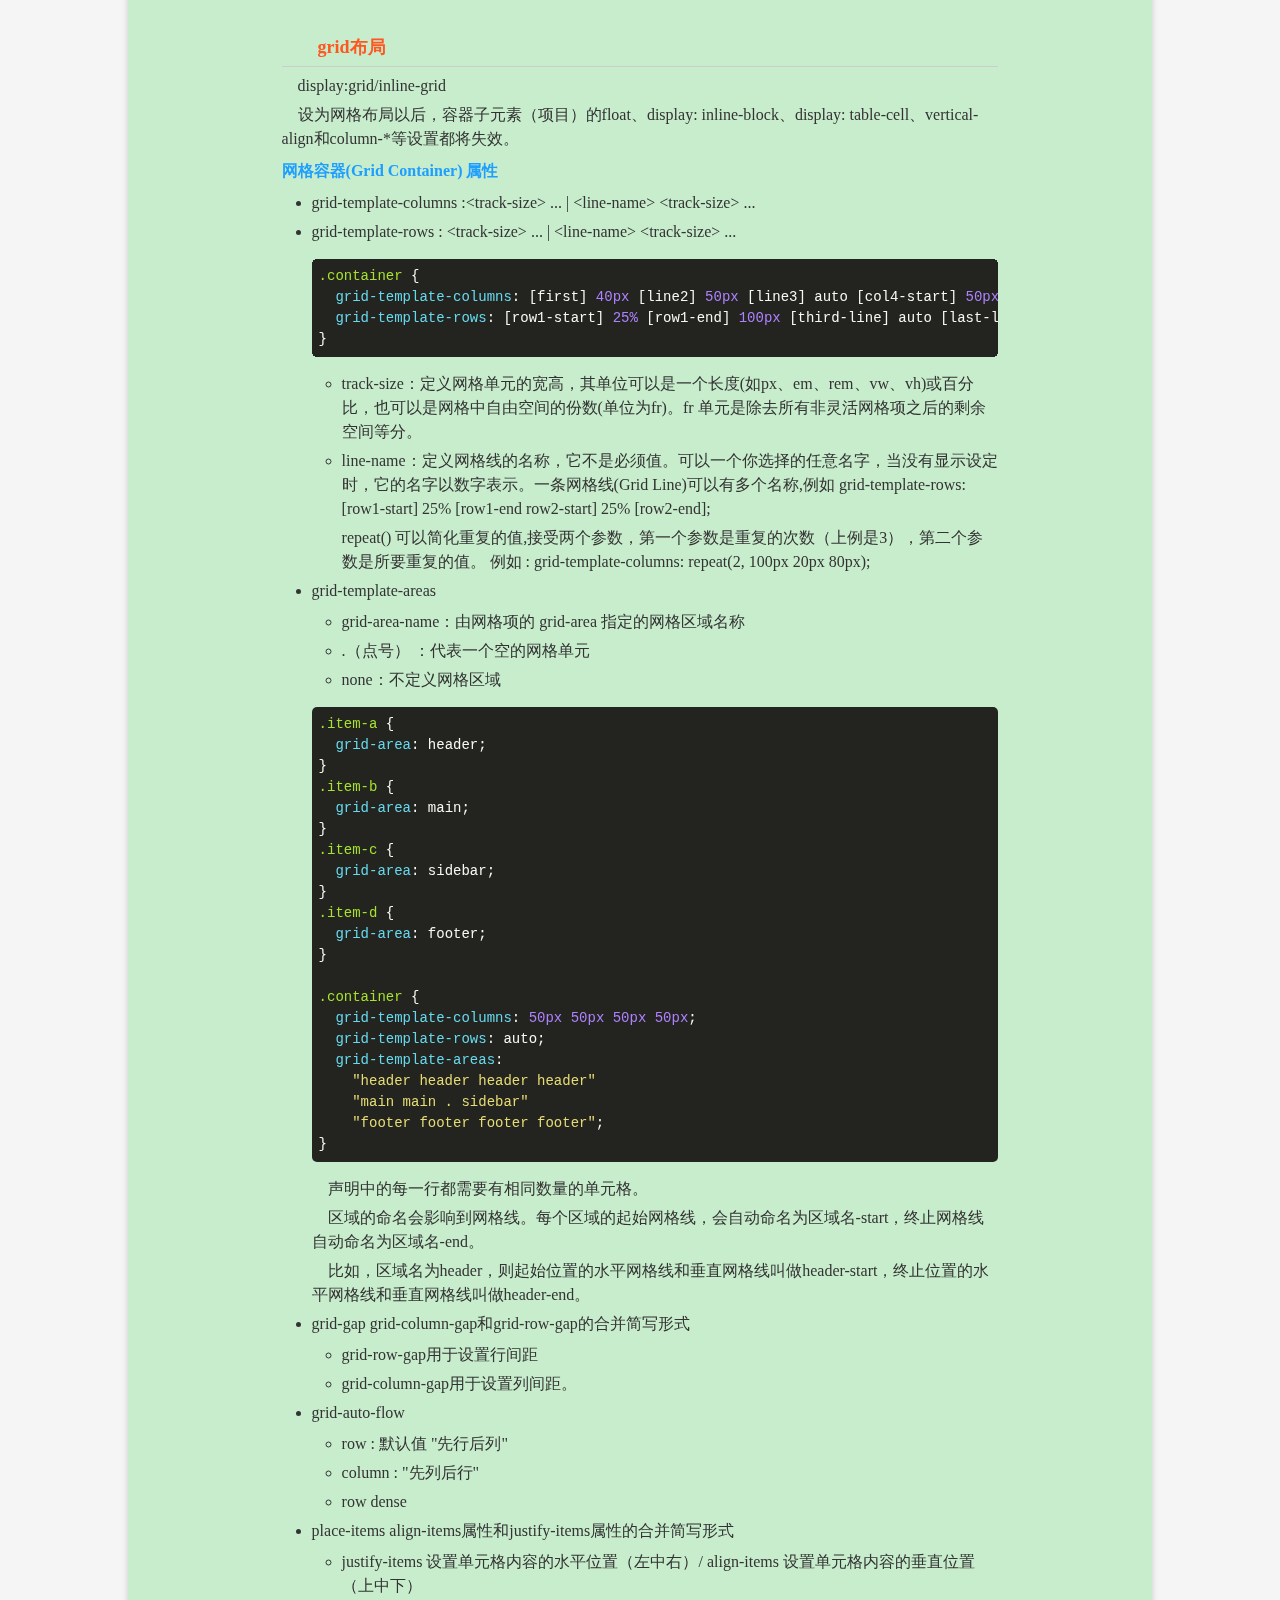
<file: xkgNote/css.html>
<!DOCTYPE html>
<html lang="zh">
<head>
    <meta charset="UTF-8">
    <title>CSS</title>
    <meta name="viewport" content="width=device-width, user-scalable=no">
    <link rel="icon" href="images/titleIcon/css.ico">
    <link rel="stylesheet" href="css/cssreset.css">
    <link rel="stylesheet" href="css/monokai-sublimekai.css">
    <link rel="stylesheet" href="css/page.css">
    <link rel="stylesheet" href="css/cssphone.css" media="(max-width:640px)">
    <style>
        /*.navLeft li{height: 20px;line-height: 20px;}*/
        .navLeft ul{
            position: absolute;
            top: 0;
            left: 0;
            transition: all 0.5s;
        }
        .navLeft .activation{
            left: -130px;
        }
        .navLeft a{
            display: block;
            font-size:12px;
            box-shadow: 2px 2px 5px rgba(0,0,0,0.5);
            width: 120px;
            height: 30px;
            text-align: center;
            line-height: 30px;
            border-radius: 0 7px 7px 0;
            position: absolute;
            bottom: 0;
            left: 0;
            color: #0077aa;
            cursor: pointer;
        }
    </style>
</head>
<body>
<ul class="navLeft">

</ul>
<ul class="navRight">

</ul>
<div class="top">
    CSS笔记(层叠样式表)
</div>
<div class="search">
    <input type="text" placeholder="Search...">
    <div class="searchBut"></div>
    <div class="searchup">↑</div>
    <div class="searchdown">↓</div>
</div>
<div class="phone-show pc-hide titleNav">
    <input type="text" placeholder="搜索">
    <div class="ssbut ss">搜索</div>
    <div class="ssbut ok">ok</div>
    <div class="ssbut sd">下一个</div>
    <div class="alltitle">导航</div>
</div>
<p class="phone-hide" id="githubBox"></p>
<article>
<div class="item">
    <h3>css基本</h3>
    <section>
        <div class="small">
            <h4>浏览器盒模型?</h4>
            <p>盒模型分为两种: IE盒模型和W3C盒模型</p>
            <ol>
                <li>W3C: 宽度/padding/border/margin都是单独分开的</li>
                <li>IE盒模型: 宽度 = 内容宽度+padding+border 是一起的</li>
            </ol>
        </div>
            <p>css代码需写在style标签内部，表示环境</p>
            <pre><code class="language-html">&#32;&#60;&#115;&#116;&#121;&#108;&#101;&#62;&#60;&#47;&#115;&#116;&#121;&#108;&#101;&#62;</code></pre>
            <p>css分为两部分，选择器和属性，p{...}</p>
            <p>css属性的语法规则：键值对规则，就是K:V;</p>
            <div class="small">
                <h4>css书写格式</h4>
                <p>css的书写格式有三种：内嵌式，内联式，外联式</p>
                <h5 class="subtitle">CSS样式优先级计算法:</h5>
                <ol>
                    <li>就近原则,后加样式优于前面的样式</li>
                    <li>内嵌样式>内联样式>外联样式（内联式和外联式哪个距离html对象越近，优先级越高。）</li>
                    <li>!Important 大于一切样式</li>
                </ol>
            </div>
            <div class="small">
                <h4>css两个最大特性</h4>
                <ol>
                    <li>层叠性：后面的属性会覆盖前面写的属性；</li>
                    <li>继承性：给父级写的样式子级标签也能生效，文字控制属性是可以继承的，超链接的文本文字属性除外</li>
                </ol>
            </div>
            <div class="small">
                <h4>css单位</h4>
                <ul>
                    <li>em ： em 单位是相对于使用em单位的元素的字体大小( 也是相对于字体大小，有可能是父亲的元素也有可能是自身的元素字体大小。（如果一个 div 有 18px 字体大小，给标签10em 将等同于 180px，即10em × 18px = 180px）</li>
                    <li>rem ： Rem转化为像素px大小取决于页根元素html的字体大小，即 html 元素的字体大小</li>
                    <li>vw ：相对于视窗的宽度：视窗宽度是100vw</li>
                    <li>vh ： 相对于视窗的高度：视窗高度是100vh</li>
                </ul>
                <a class="btns" href="javascript:;">代码</a>
                <pre class="text15"><code class="html"></code></pre>
            </div>
        <div class="small">
            <h4>浏览器私有前缀</h4>
            浏览器私有前缀，世界上一共有5大浏览器厂商但是却只有4大浏览器内核；相当于有两家用的是同一个内核。
            <ol>
                <li>ie浏览器 --- 微软 --- -ms-</li>
                <li>谷歌 -webkit-</li>
                <li>苹果 -webkit-</li>
                <li>欧朋 -o-</li>
                <li>火狐 -moz-</li>
            </ol>
        </div>
    </section>
</div>
<div class="item">
    <h3>文字控制属性</h3>
    <section>
            <div class="small">
                <ol>
                    <li>font-size：控制文字的字号大小，需要加上px单位</li>
                    <li>color：控制文字的颜色，只针对文字有效</li>
                    <li>font-family：设置文字的字体，中文需要加""</li>
                    <li>text-align:设置文字水平对方式，有：left center right</li>
                    <li>text-justify：两端对齐</li>
                    <li>text-indent:2em 文字缩句两个单位</li>
                    <li>letter-spacing ： 增加或减少字符间的空白（字符间距）（允许使用负值）。</li>
                    <li>font-weight：bold：文字加粗；normal：普通字体</li>
                    <li>font-style：italic;文本倾斜 斜体</li>
                    <li>text-decoration：underline：下划线；overline：上划线； line-through：删除线；none：清除下划线</li>
                    <li>
                        line-height：单位可以设置为像素,从一行文字的顶端开始一直到第二行文字的顶端的地方，这段距离就是行高的距离,如果希望一行文字在盒子中垂直居中，只需要设置行高属性的高度等于标签高度即可。
                    </li>
                    <li>text-overflow 文字溢出属性
                        <ol>
                            <li>clip：p溢出的内容直接裁剪掉（字符可能会显示不完整）</li>
                            <li>pellipsis：溢出那行的结尾处用省略号表示</li>
                            <li>text-overflow:ellipsis 溢出文字结尾处用省略号显示(与overflow: hidden;white-space: nowrap配合使用)
                                <h5 class="subtitle">实现多行文本溢出显示...</h5>
                                <pre><code class="css">display : -wedkit-box ;
-webkit-box-orient : vertical ;
-webkit-line-clamp : 3 ;
overflow : hidden ;</code></pre>
                                <p>因使用了Webkit的CSS扩展属性,该方法适用于Webkit浏览器以及移动端</p>
                                <ol>
                                    <li>-webkit-line-clamp用来限制在一个块元素显示的文本的行数</li>
                                    <li>display：-webkit-box； 必须结合的属性，将对象作为弹性伸缩盒子模式显示。</li>
                                    <li>-webkit-box-orient  必须结合的属性，设置或减缩伸缩盒对象的子元素排列方式。</li>
                                </ol>
                            </li>
                        </ol>
                    </li>
                </ol>
            </div>
            <div class="small">
                <h4>biu属性</h4>
                <pre class="text1"><code class="language-html"></code></pre>
            </div>
            <div class="small">
                <h4>文字颜色渐变</h4>
                <pre><code class="css">background-image: linear-gradient(90deg, #ff0202, #f15ed2);
                 -webkit-background-clip:text;
                 -webkit-text-fill-color: transparent;</code></pre>
            </div>
    </section>
</div>
<div class="item">
    <h3>盒子属性</h3>
    <section>
            <div class="small">
                <ol>
                    <li>width：宽度</li>
                    <li>height：高度</li>
                    <li>background：背景颜色</li>
                    <li>min-width：最小宽度</li>
                    <li>max-width：最大宽度</li>
                    <li>display: block 块级标签,inline 行内标签,inline-block 可以让一个盒子既可以人为指定尺寸，又可以多个盒子在同一行共存</li>
                </ol>
            </div>
            <div class="small">
                <h4>浮动属性</h4>
                <ol>float：
                    <li>right</li>
                    <li>left</li>
                </ol>
                <p>clear:both:清除左右所有浮动元素对当前元素的影响。</p>
                <p>浮动塌陷:一个没有指定高度的盒子中，内部的盒子浮动了，会导致这个盒子没有高度范围，这种情况是浮动塌陷。解决方法：给塌陷的盒子添加overflow:hidden;</p>
            </div>
            <div class="small">
                <h4>定位</h4>
                <ol>
                    <li>position：relative （相对定位：占位脱离） 坐标值设置属性：left，top，bottom，right</li>
                    <li>position：absolute 绝对定位：（彻底脱离：绝对不会在标准流中占任何位置，也不会影响标准流中的任何元素）</li>
                    <li>position：fixed 固定定位：（固定在屏幕上定位）</li>
                    <li>z-index：（定位元素的图层顺序调节属性） 控制定位元素的上下显示关系，注意它只是表示一种图层顺序所以不带px单位。</li>
                </ol>
                <p>相对定位是相对于网页进行定位；绝对定位是相对于最近定位的元素进行定位，否则相对窗口进行定位</p>
            </div>
            <div class="small">
                <h4>vertical-align：行高垂直对齐属性</h4>
                <ol>
                    <li>top</li>
                    <li>middle</li>
                    <li>bottom</li>
                </ol>
                <br>
                <ol>
                    <li>vertical-align是给需要对齐的元素自身添加的！</li>
                    <li>如果想给一个图片（图片默认底对齐）在一个盒子里居中，需要盒子的line-height和盒子的高度相等，还需要给图片设置vertical-align：middle；</li>
                    <li>middle并非真正的居中对齐而是行内级盒子的中心点与父盒基线加上x-height一半的线对齐。 例如如果想设置一个盒子里的图片在盒子中居中对齐，则需设置这个盒子的font-size为0px。
                    </li>
                </ol>
                <img src="images/css/chuizhijuzhong.jpg" alt="">
            </div>
    </section>
</div>
<div class="item">
    <h3>边框 边距 背景 溢出</h3>
    <section>
            <div class="small">
                <h4>边框属性</h4>
                    <ol>
                        边框三属性：
                        <li>边框粗细程度：一般以像素为单位</li>
                        <li>边框类型：solid 实线 dotted 点 dashed 虚线</li>
                        <li>边框颜色：英文颜色或者16进制或者rgb 透明色：transparent</li>
                        <li>边框对上下左右各个位置的单独设置
                            <ol>
                                <li>border-top</li>
                                <li>border-left</li>
                                <li>border-right</li>
                                <li>border-bottom</li>
                            </ol>
                        </li>
                    </ol>
                <a class="btns" href="javascript:">代码</a>
                <pre class="text2"><code></code></pre>
            </div>
            <div class="small">
                <h4>边距属性</h4>
                <ol>
                    <li>margin：外边距；表示标签以外的距离</li>
                    <li>padding：内边距；表示标签与内容之间的距离</li>
                </ol>
                <br>
                <ol>单独指定某个方向的边距：
                    <li>margin-top</li>
                    <li>margin-right</li>
                    <li>margin-bottom</li>
                    <li>margin-left</li>
                </ol>
                <br>
                <ol>用1~4个值书写内外边距时表达的意思：
                    <li>1个值：表示四个方向的距离</li>
                    <li>2个值：表示上下、左右的距离</li>
                    <li>3个值：表示上、左右、下的距离</li>
                    <li>4个值：表示上、右、左、下的距离（顺时针）</li>
                </ol>
                <br>
                <ol>box-sizing：
                    <li>border-box：为元素指定的任何内边距和边框都将在已设定的宽度和高度内进行绘制。通过把已设定的 'width' 和 'height'
                        属性分别减去边框和内边距才能得到内容的宽度和高度。
                    </li>
                    <li>content-box：默认值</li>
                </ol>
                <br>
                <ol>外边距塌陷现象：
                    <li>两个同级的盒子紧挨着出现垂直边距，两个外边距margin会相互粘连，以最大的边距进项计算；解决方法：尽量避免同时出现两个都是外边距的情况，可以只给一个盒子增加margin；</li>
                    <li>两个嵌套的盒子，父级盒子和子级盒子同时都存在同一方向的边距，两个边距就会相互粘连，以最大的边距进项计算；解决方式：给父级添加一个css样式overflow：hidden；</li>
                </ol>
                <br>
                <p>清除默认边距：有些标签默认带有内外边距，如标题标签、段落标签，可以使用通配符——*选中所有标签；清空默认边距时需要清空 padding，margin，border将它们的值都设为0即可。
                </p>
            </div>
            <div class="small">
                <h4>背景属性：background</h4>
                <ol>
                    <li>background-color ： 背景色</li>
                    <li>background-image ： 背景图片</li>
                    <li>background-repeat ： 平铺方式 ：no-repeat 不平铺；repeat-x 横向平铺；repeat-y 纵向平铺</li>
                    <li>background-position ： 水平位置 垂直位置 ： 水平位置的值有：left center right；垂直位置的值有：top center bottom
                        ；还有一种是给具体的坐标值：例如：100px 200px （坐标值接受负值；应用背景图片标签的左上角是坐标为0 0的原点）
                    </li>
                    <li>固定方式 固定方式如果设置为fixed，则背景图片固定在网页某个位置
                        <pre><code
                                class="language-css">background：#ccc url(dog.jpg) no-repeat left top fixed</code></pre>
                    </li>
                    <li>设置多个背景可用逗号隔开，写在前面的背景会显示在前面
                        <pre><code class="language-css">background: url("../images/con_bg_l.jpg") no-repeat,
            url("../images/con_bg_center.jpg") repeat-x,
            url("../images/con_bg_r.jpg") no-repeat;</code></pre>
                        设置背景时先指定背景图再指定背景颜色才能把图片显示出来（显示在颜色上）
                    </li>
                    <li>inherit : 背景跟随父元素</li>
                    <li>background-size：
                        <ol>
                            <li>可以接受百分比设置。</li>
                            <li>可以接受固定的人为像素设置尺寸。</li>
                            <li>可以接受两个关键词设置。
                                <ol>
                                    <li>contain：表示尽可能完整的显示图片。</li>
                                    <li>cover：表示尽可能铺满盒子。</li>
                                </ol>
                            </li>
                        </ol>
                    </li>
                    <li>background-origin：背景起源属性
                        <ol>
                            <li>border-box：从边框盒子开始渲染图片。</li>
                            <li>padding-box：从内边距盒子开始渲染图片。</li>
                            <li>content-box：从内容空间盒子开始渲染图片。</li>
                        </ol>
                    </li>
                    <li>background-clip ： 背景裁切属性
                        <ol>
                            <li>border-box</li>
                            <li>padding-box</li>
                            <li>content-box</li>
                        </ol>
                        默认情况背景起源和背景裁切它的值都是padding-box
                        <pre><code class="css">.slider{
    width: 100px;
    height: 32px;
    background-image: url("images/btn-left.png"),url("images/btn-right.png");
    background-repeat: no-repeat;
    /*background-repeat: no-repeat,no-repeat;*/
    background-size: auto 32px;
    /*background-size: auto 32px,auto 32px;*/
    background-position: left center,right center;
    padding: 0 17px;
}</code></pre>
                    </li>
                    <li>
                        background：linear-gradient(180deg,red,green,blue);渐变颜色;其中如果色值的后面跟一个百分比表示染色的位置。如果不写表示均分颜色;0deg表示从下到上，180deg表示从上到下
                    </li>
                </ol>
            </div>
            <div class="small">
                <h4>溢出属性</h4>
                <ol>overflow:
                    <li>visible 默认值。内容不会被修剪，会呈现在元素框之外。</li>
                    <li>hidden 内容会被修剪，并且其余内容是不可见的！还可用来处理外边距塌陷（嵌套关系）问题，会触发BFC</li>
                    <li>scroll 内容会被修剪，但是浏览器会显示滚动条以便查看其余的内容。（横向竖向的都会有）</li>
                    <li>auto 如果内容被修剪，那么浏览器会显示滚动条以便查看其余的内容。（只会根据情况出现滚动条）</li>
                    <li>inherit 规定会从父元素继承overflow属性的值</li>
                </ol>
                <p>横向滚动:父元素:overflow-x:auto; overflow-y:hidden;</p>
                <p>竖向滚动:父元素 overflow-x:hidden;overflow-x:auto;</p>
            </div>
    </section>
</div>
<div class="item">
    <h3>初始化css样式</h3>
    <section>
        <p>浏览器的兼容性问题,有些浏览器对标签的默认值是不一样的,如果没有			设置CSS初始化,浏览器之间的页面会有差异</p>
        <div class="small">
            <a href="javascript:;" class="btns">cssreset</a>
            <pre class="text21"><code class="css"></code></pre>
        </div>
    </section>
</div>
<div class="item">
    <h3>选择器</h3>
    <section>
            <div class="small">
                <h4>基本选择器</h4>
                <ol>
                    <li>标签选择器：使用标签进行选择</li>
                    <li>类选择器：使用类进行选择
                        class=""
                    </li>
                    <li>id选择器：使用id进行选择</li>
                    <li>后代选择器：用一个空格表示“里面的” 的意思，作用是通过父级选中它内部的后代标签；
                        例如：ul li 表示选中 ul里面的所有li；
                        .box div 表示选中类名为box 里面的 div；
                    </li>
                    <li>并集选择器：多个选择器之间用逗号隔开表示共同关系；作用是可以将多个选择器选中共同来给它们写样式；选择器不分先后顺序；例如:div,p,.box,#box{}</li>
                    <li>交集选择器：通过标签名称和标签身上的类名连续书写（中间不需要空格或符号，连续写；）作用是用来选中带有类名的那个标签；例如：div.box 表示只选中带有 box类名的那个div ；</li>
                    选择器权重： id：1吨；类：1斤；标签：1克；通配符：1毫克；
                </ol>
            </div>
            <div class="small">
                <h4>高级选择器</h4>
                <ol>
                    <li>子级选择器：> ：表示父元素的直接子级元素（亲儿子）</li>
                    <li>同级选择器：+ ：表示同级元素紧挨着的下一个元素</li>
                    <li>~ ：选择前面有同级元素的所有兄弟级元素</li>
                    <li>属性选择器：
                        <ol>
                            <li>[k]：标签中包含k属性的选择器（div[id] 表示标签中含有id属性的div）</li>
                            <li>[k=“v”]：表示属性为k，属性值为v的选择器</li>
                            <li>[k^=“v”]：表示属性为k，属性值为v开头的选择器</li>
                            <li>[k$="v"]：表示属性为k，属性值为v结尾的选择器</li>
                            <li>[k*="v"]：表示属性为k，属性值中包含v的选择器</li>
                        </ol>
                    </li>
                </ol>
                <ol>特殊选择器
                    <li>：root ：表示选择HTML根标签</li>
                    <li>：empty ：表示选择空标签（标签内容为空）</li>
                    <li>：not（k）：表示非k这个标签</li>
                    <li>：selection ：鼠标框选中的元素（火狐没反应）</li>
                </ol>
                <ol>个数选择器
                    <li>同级选择器（重个数）
                        <ol>
                            <li>n:nth-child（k） ：同级中的第k个n元素</li>
                            <li>n:first-child ：同级中第一个n元素</li>
                            <li>n:last-child ：同级中最后一个n元素</li>
                            <li>n:nth-last-child（k） ：同级中倒数第k个n元素</li>
                        </ol>
                        同级选择器如果后面个数为k的标签与前面的n不符合则找不到
                    </li>
                    <li>同类型选择器（重类型）
                        <ol>
                            <li>n:nth-of-type（k） ：同类型中第k个元素</li>
                            <li>n:first-of-type ： 同类型中第一个元素</li>
                            <li>n:last-of-type ： 同类型中最后一个元素</li>
                            <li>n:nth-last-of-type(k) : 同类型中倒数第k个元素</li>
                        </ol>
                    </li>
                </ol>
            </div>
    </section>
</div>
<div class="item">
    <h3>表格 文本域</h3>
    <section>
            <div class="small">
                表格基本结构：table>tr>td <br>
                用css添加边框的时候，除了给table添加边框之外，建议给td也添加边框属性，但如果是在table身上给表格添加边框属性的时候，所有的单元格都会有边框。
                <ol>
                    <li>大标题：caption</li>
                    <li>标题：th 标题默认带有文本水平居中，加粗效果</li>
                    <li>合并单元格属性都是给td添加的
                        <br>
                        rowspan 合并当前行和下面的行
                        <br>
                        colspan 合并当前列和下面的列
                        <br>
                        值为合并的行或者列的个数，没有单位
                    </li>
                    <li>border-spacing 单元格之间的距离 （给table添加）
                        <ol>
                            <li>一个值，表示上下左右的间距tr</li>
                            <li>两个值，表示上下 左右的间距</li>
                            <li>如果取borde-spacing：0；会出现一条线的表格，但只是两个1px的线进行重合。</li>
                        </ol>
                    </li>
                    <li>border-collapse 表格塌陷 （给table添加） border-collapse：collapse；让单元格之间的间距塌陷成1px的细线表格</li>
                </ol>
            </div>
            <div class="small">
                禁止拉动文本域大小的属性
                <pre><code class="language-css">textarea{resize:none;}</code></pre>
            </div>
            <a class="btns" href="javascript:">代码</a>
            <pre class="text3"><code class="html"></code></pre>
    </section>
</div>
<div class="item">
    <h3>投影 圆角 不透明度</h3>
    <section>
            <div class="small">
                <h4>box-shadow : 盒子投影属性</h4>
                <p>box-shadow:20px （水平位置） 30px（垂直位置） 40px（模糊程度） 50px（阴影大小） #000（阴影颜色） inset（内外位置，默认是外面） </p>
                <p> box-shadow：至少有两个值，第一个表示水平位置，第二个表示垂直位置，投影默认并不是黑色，实际上是跟随了文本的颜色，模糊程度不能为负数。</p>
            </div>
            <div class="small">
                <h4>text-shadow：文字投影属性</h4>
                <p>text-shadow：10px（水平位置） 20px（垂直位置） 30px（模糊程度） green投影颜色</p>
                <p>text-shadow：至少要有2个值，第一个表示水平位置，第二个表示垂直位置，默认投影是黑色模糊程度不能为负数。</p>
            </div>
            <div class="small">
                <h4>border-radius：圆角属性</h4>
                <p>
                    1个值：四个角
                    <br>
                    2个值：左上右下 右上左下
                    <br>
                    3个值：左上 右上左下 右下
                    <br>
                    4个值：左上 右上 右下 左下
                    <br>
                    半圆：宽度和高度关系2:1，圆角第一个值和第二个值为宽度的一半（高度的值）,其他给0
                    <br>
                    正圆：宽度和高度1:1，圆角只要一个值，为宽度的一半，或者50%
                </p>
            </div>
            <div class="small">
                <h4>不透明度</h4>
                <ol>
                    <li>opacity：元素不透明度的效果 （值可以是0-1的小数，小数点之前的0可以省略，也可以是0-100%的百分数，0表示完全透明，但是不是消失，还会占用显示的时候的位置）</li>
                    <li>
                        rgba：只是颜色的属性值,表示颜色的色值的方式有：英文单词，16进制，rgb（rgba），hsl（hsla），rgb的值范围是0-255， 0,0,0 黑色 255,255,255白色
                    </li>
                </ol>
                <pre><code class="language-css">background: rgb(128,0,0);
/*a表示alpha 透明度的意思，数值0-1的小数，0可以省略*/
background: rgba(255,0,0,.5);</code></pre>
                <p>opacity能够让背景和内容同时透明，rgba只能给元素自身（color）或者背景（background）透明</p>
            </div>
    </section>
</div>
<div class="item">
    <h3>hover 转换 过渡属性</h3>
    <section>
            <div class="small">
                <h4>鼠标移上</h4>
                <p>hover：想给哪个加上鼠标移上的效果就在哪个标签后面添加：hover</p>
            </div>
            <div class="small">
                <h4>transform： 转换属性</h4>
                <ol>
                    <li>rotate（xdeg） ：旋转
                        <p>transform-origin：用来设置盒子的旋转中心点</p>
                        <p>它可以接受三种类型的值（像素类型的值；百分比；特殊关键词），默认是先水平 垂直。</p>
                    </li>
                    <li>scale（1,1） ：它的小括号里有两个值表示水平缩放和垂直缩放，其中1表示缩放为100%也就是表示不变。</li>
                    <li>translate（水平偏移，垂直偏移）： 位移</li>
                    以上三大功能都可以在最后加一个大写的X,Y,Z后缀来单独设置是哪个方向。
                    <li>skew（水平度数，垂直度数）: 倾斜功能；注意事项：度数越大会被拉得越长</li>
                </ol>
            </div>
            <div class="small">
                <h4>transition：过渡属性</h4>
                <p>transition：属性名称 过度时间 动画类型缓动 延迟时间。</p>
                <p>其中属性名称可以通过一个all来设置所有。动画类型要特殊记住linear表示匀速；其他的属性中可能transition-delay会单独用到。
                </p>
            </div>
    </section>
</div>
<div class="item">
    <h3>自定义动画属性</h3>
    <section>
            <div class="small">
                <h4>animation：设置自定义的动画</h4>
                <ol>自定义动画步骤
                    <li>选择一个元素通过animation绑定动画并设置时间</li>
                    <li>通过@keyframes name{}关键词来声明一个动画。动画名是自定义的不能以数字开头。</li>
                    <li>在大括号的内部通过百分比定义动画的关键帧，每个关键帧都是一个样式条。直接书写这个状态的css样式即可。</li>
                    <li>如果只有两个变化，0%可以写为from，100%可以写成to；</li>
                </ol>
                <br>
                <strong>animation ：动画名称 动画时间 动画缓动 动画延迟 动画次数 动画方向 播放状态</strong>
                <ol>
                    <li>动画缓存中linear表示匀速；</li>
                    <li>动画次数中infinite表示无限次；</li>
                    <li>动画方向中alternate表示往复播放；</li>
                    <li>播放状态中paused：暂停 running：播放；</li>
                    <li>animation-play-state表示播放状态单独控制。</li>
                </ol>
                <p>动画定义符</p>
                <pre><code class="language-css">@keyframes 动画名称{

0%{}

100%{}

}</code></pre>
            </div>
            <div class="small">
                <h4>三维参照属性</h4>
                <p>transform-style：preserve-3d</p>
                <p> 三维的坐标系需要给父级设置一个三维参照属性，才能让子级顺利进入三维空间，这个原理类似于子绝父相。</p>
                <p>在使用transform属性的时候要避免被后面的动画覆盖，如果涉及到用缩放功能尽量将缩放放在最后书写，最理想的顺序：transform：位移 旋转 缩放；</p>
            </div>
            <div class="small">
                <h4>透视属性</h4>
                <p>perspective：距离像素</p>
            </div>
            <div class="small">
                <h4>backface-visibility</h4>
                <pre><code class="language-css">backface-visibility: visible|hidden;</code></pre>
                <p>backface-visibility: hidden；图片面向 : 可见； 背向 : 不可见</p>
            </div>
        <div class="small">
            <h4>手写动画的最小时间间隔</h4>
            <p>多数显示器默认频率是60Hz，即1秒刷新60次，所以理论上最小间隔1/60*1000ms = 16.7ms</p>
        </div>
    </section>
</div>
<div class="item">
    <h3>伪类和伪元素 自定义字体</h3>
    <section>
            <div class="small">
                <h4>伪类用于向某些选择器添加特殊效果</h4>
                <ol>
                    <li>:hover 表示当鼠标移上指定标签的时候,向元素添加样式;它表示的是一种状态。</li>
                    <li>:focus 当元素被选中时，向元素添加样式</li>
                    <li>:active 用于选择活动链接，在一个链接上点击时，它就会成为活动的（激活的），当元素被激活时，向元素添加样式</li>
                    <li></li>
                </ol>
            </div>
            <div class="small">
                <h4>伪元素</h4>
                <pre><code class="language-css">div::before{
            content: "";
            width: 30px;
            height: 30px;
            background: green;
            display: inline-block;
            background: url("favicon.ico") no-repeat;

        }
div::after{
            content: "不留下一个活口";
}</code></pre>
                <ol>
                    <li>::before 表示在元素的内部的前面追加内容</li>
                    <li>::after 表示在元素的内部的后面追加内容</li>
                    <li>::first-letter 将特殊的样式添加到文本的首字母</li>
                    <li>::first-line 将特殊的样式添加到文本的首行</li>
                    伪元素使用的时候，必须要有content属性，如果没有文字内容，那么content属性为空！
                </ol>
            </div>
            <div class="small">
                <h4>自定义字体</h4>
                <pre><code class="language-css">@font-face {
          font-family: "mzd";
            src: url("fonts/mzd.ttf");
        }
        p{
            font-family: "mzd";
            font-size: 40px;
        }</code></pre>
            </div>
    </section>
</div>
<div class="item">
    <h3>媒体查询（响应式）</h3>
    <section>
            <div class="small">
                <h4>添加视口和其它配置</h4>
                <ol>
                    <li><pre class="text16"><code class="html"></code></pre>
                        <p>width=device-width: 让html的宽等于设备的宽（例如设备是iphone6 宽是375 pt）,那么html的宽也是等于375px,  如果美工给的设计图的宽是750px。那么在使用的时候像素要除于2。把图片转换为375像素之后再量取即可。</p></li>
                    <li>启用 Web App 全屏模式( 更接近原生APP的风格)
                    <pre class="text17"><code class="html"></code></pre>
                    </li>
                    <li>设置状态栏的背景颜色
                        <pre class="text18"><code class="html"></code></pre>
                    </li>
                    <li>忽略将页面中的数字识别为电话号码（默认会被识别为电话号码，点击后就出现拨号状态）
                        <pre class="text19"><code class="html"></code></pre>
                    </li>
                </ol>
                <a class="btns" href="javascript:;">移动端常用公共样式</a>
                <pre class="text20"><code class="css"></code></pre>
            </div>
            <div class="small">
                <h4>@media（min-width：620px ） and （max-width：980px）{css样式条}</h4>
                <p>（有很多坑要注意，and的左右必须要有空格。临界值的css键值对最后一定不要加分号，加了就出错。定义多段范围的时候临界值不要重复。）</p>
                <p>经验值：移动端最大宽度是620px；pc端最小宽度的经验值是980px</p>
                <p>外链式css： link标签支持一个叫做media的属性
                </p>
            </div>
    </section>
</div>
<div class="item">
    <h3>flex布局</h3>
    <section>
            <p>display:flex/inline-flex</p>
            <p>设为 Flex布局后，子元素的float、clear和vertical-align属性将失效。但是position属性，依然生效。</p>
            <div class="small">
                <h4>父元素属性</h4>
                <ol>
                    <li>flex-flow flex-direction和flex-wrap的缩写形式
                        <ol>
                            <li>flex-direction 设置主轴方向
                                <ol>
                                    <li>row（默认值）： 主轴为水平方向，起点在左端</li>
                                    <li>row-reverse： 主轴在水平方向，起点在右端</li>
                                    <li>column：主轴为垂直方向，起点在上沿</li>
                                    <li>column-reverse：主轴为垂直方向，起点在下沿</li>
                                </ol>
                            </li>
                            <li>flex-wrap
                                <ol>
                                    <li>nowrap（默认）：不换行。当容器宽度不够时，每个项目会被挤压宽度</li>
                                    <li>wrap： 换行，并且第一行在容器最上方</li>
                                    <li>wrap-reverse： 换行，并且第一行在容器最下方</li>
                                </ol>
                            </li>
                        </ol>
                    </li>
                    <li>align-content 配合flex-wrap使用
                        <ol>
                            <li>stretch（默认值）：轴线占满整个交叉轴</li>
                            <li>flex-start：与交叉轴的起点对齐</li>
                            <li>flex-end：与交叉轴的终点对齐</li>
                            <li>center：与交叉轴的中点对齐</li>
                            <li>space-between：与交叉轴两端对齐，轴线之间的间隔平均分布</li>
                            <li>space-around：每根轴线两侧的间隔都相等。所以，轴线之间的间隔比轴线与边框的间隔大一倍</li>
                        </ol>
                    </li>
                    <li>justify-content 项目在主轴上的对齐方式
                        <ol>
                            <li>flex-start（默认值）： 项目位于主轴起点。</li>
                            <li>flex-end：项目位于主轴终点。</li>
                            <li>center： 居中</li>
                            <li>space-between：两端对齐，项目之间的间隔都相等。(开头和最后的项目，与父容器边缘没有间隔)</li>
                            <li>space-around：每个项目两侧的间隔相等。所以，项目之间的间隔比项目与边框的间隔大一倍。(开头和最后的项目，与父容器边缘有一定的间隔)</li>
                        </ol>
                    </li>
                    <li>align-items 定义项目在交叉轴上如何对齐。
                        <ol>
                            <li>flex-start：交叉轴的起点对齐。(默认)</li>
                            <li>flex-end：交叉轴的终点对齐。</li>
                            <li> center：交叉轴的中点对齐。</li>
                            <li>baseline: 项目的第一行文字的基线对齐。(文字的行高、字体大小会影响每行的基线)</li>
                            <li>stretch（默认值）：如果项目未设置高度或设为auto，将占满整个容器的高度。</li>
                        </ol>
                    </li>
                </ol>
            </div>
            <div class="small">
                <h4>子元素属性</h4>
                    <ol>
                        <li>order 定义项目的排列顺序。数值越小，排列越靠前，默认为0。</li>
                        <li>flex flex-grow, flex-shrink 和 flex-basis的简写，默认值为0 1 auto。
                            <ol>
                                <li>flex-grow 定义项目的放大比例，默认为0，即如果存在剩余空间，也不放大。设为非0的子元素按数值平均分配。</li>
                                <li>flex-shrink 定义了项目的缩小比例，默认为1，即如果空间不足，该项目将缩小。设为0则不缩小。</li>
                                <li>flex-basis定义项目占据的主轴空间。(如果主轴为水平，则设置这个属性，相当于设置项目的宽度。 原width将会失效。)</li>
                            </ol>
                        </li>
                        <li>align-self:定义单个项目自身在交叉轴上的排列方式，可以覆盖掉容器上的align-items属性。
                            属性值与align-items相同，默认值为auto，表示继承父容器的align-items属性值。
                        </li>
                    </ol>
                <a class="btns" href="javascript:">代码</a>
                <pre class="text4"><code class="css"></code></pre>
            </div>
    </section>
</div>
<div class="item">
    <h3>grid布局</h3>
    <section>
            <p>display:grid/inline-grid</p>
            <p>设为网格布局以后，容器子元素（项目）的float、display: inline-block、display: table-cell、vertical-align和column-*等设置都将失效。</p>
            <div class="small">
                <h4>网格容器(Grid Container) 属性</h4>
                <ol>
                    <li>grid-template-columns :&#60;&#116;&#114;&#97;&#99;&#107;&#45;&#115;&#105;&#122;&#101;&#62;&#32;&#46;&#46;&#46;&#32;&#124;&#32;&#60;&#108;&#105;&#110;&#101;&#45;&#110;&#97;&#109;&#101;&#62;&#32;&#60;&#116;&#114;&#97;&#99;&#107;&#45;&#115;&#105;&#122;&#101;&#62;&#32;&#46;&#46;&#46;</li>
                    <li>grid-template-rows : &#60;&#116;&#114;&#97;&#99;&#107;&#45;&#115;&#105;&#122;&#101;&#62;&#32;&#46;&#46;&#46;&#32;&#124;&#32;&#60;&#108;&#105;&#110;&#101;&#45;&#110;&#97;&#109;&#101;&#62;&#32;&#60;&#116;&#114;&#97;&#99;&#107;&#45;&#115;&#105;&#122;&#101;&#62;&#32;&#46;&#46;&#46;
                        <pre><code class="language-css">.container {
  grid-template-columns: [first] 40px [line2] 50px [line3] auto [col4-start] 50px [five] 40px [end];
  grid-template-rows: [row1-start] 25% [row1-end] 100px [third-line] auto [last-line];
}</code></pre>
                        <ol>
                            <li> track-size：定义网格单元的宽高，其单位可以是一个长度(如px、em、rem、vw、vh)或百分比，也可以是网格中自由空间的份数(单位为fr)。fr
                                单元是除去所有非灵活网格项之后的剩余空间等分。
                            </li>
                            <li>line-name：定义网格线的名称，它不是必须值。可以一个你选择的任意名字，当没有显示设定时，它的名字以数字表示。一条网格线(Grid Line)可以有多个名称,例如
                                grid-template-rows: [row1-start] 25% [row1-end row2-start] 25% [row2-end];
                            </li>
                            repeat() 可以简化重复的值,接受两个参数，第一个参数是重复的次数（上例是3），第二个参数是所要重复的值。
                            例如 : grid-template-columns: repeat(2, 100px 20px 80px);
                        </ol>
                    </li>
                    <li>grid-template-areas
                        <ol>
                            <li> grid-area-name：由网格项的 grid-area 指定的网格区域名称</li>
                            <li>.（点号） ：代表一个空的网格单元</li>
                            <li>none：不定义网格区域</li>
                        </ol>
                        <pre><code class="language-css">.item-a {
  grid-area: header;
}
.item-b {
  grid-area: main;
}
.item-c {
  grid-area: sidebar;
}
.item-d {
  grid-area: footer;
}

.container {
  grid-template-columns: 50px 50px 50px 50px;
  grid-template-rows: auto;
  grid-template-areas:
    "header header header header"
    "main main . sidebar"
    "footer footer footer footer";
}</code></pre>
                        <p>声明中的每一行都需要有相同数量的单元格。</p>
                        <p>区域的命名会影响到网格线。每个区域的起始网格线，会自动命名为区域名-start，终止网格线自动命名为区域名-end。</p>
                        <p>比如，区域名为header，则起始位置的水平网格线和垂直网格线叫做header-start，终止位置的水平网格线和垂直网格线叫做header-end。
                        </p>
                    </li>
                    <li>grid-gap grid-column-gap和grid-row-gap的合并简写形式
                        <ol>
                            <li>grid-row-gap用于设置行间距</li>
                            <li>grid-column-gap用于设置列间距。</li>
                        </ol>
                    </li>
                    <li>grid-auto-flow
                        <ol>
                            <li>row : 默认值 "先行后列"</li>
                            <li>column : "先列后行"</li>
                            <li>row dense</li>
                        </ol>
                    </li>
                    <li>place-items align-items属性和justify-items属性的合并简写形式
                        <ol>
                            <li>justify-items 设置单元格内容的水平位置（左中右）/ align-items 设置单元格内容的垂直位置（上中下）
                                <ol>
                                    <li>start：对齐单元格的起始边缘。</li>
                                    <li>end：对齐单元格的结束边缘。</li>
                                    <li>center：单元格内部居中。</li>
                                    <li>stretch：拉伸，占满单元格的整个宽度（默认值）。</li>
                                </ol>
                            </li>
                        </ol>
                    </li>
                    <li>place-content align-content属性和justify-content属性的合并简写形式。<p>
                        如果用像px非弹性单位定义的话，总网格区域大小有可能小于网格容器，这时候你可以设置网格的对齐方式</p>
                        <ol>
                            <li>justify-content 整个内容区域在容器里面的水平位置（左中右） / align-content 整个内容区域的垂直位置（上中下）
                                <ol>
                                    <li>start : 对齐容器的起始边框。</li>
                                    <li>end : 对齐容器的结束边框。</li>
                                    <li>center : 容器内部居中。</li>
                                    <li>stretch : 项目大小没有指定时，拉伸占据整个网格容器。</li>
                                    <li>space-around ：每个项目两侧的间隔相等。所以，项目之间的间隔比项目与容器边框的间隔大一倍。</li>
                                    <li>space-between : 项目与项目的间隔相等，项目与容器边框之间没有间隔。</li>
                                    <li>space-evenly : 项目与项目的间隔相等，项目与容器边框之间也是同样长度的间隔。</li>
                                </ol>
                            </li>
                        </ol>
                    </li>
                    <li>grid-auto-columns / grid-auto-rows
                        浏览器自动创建的多余网格的列宽和行高。写法与grid-template-columns和grid-template-rows完全相同。如果不指定这两个属性，浏览器完全根据单元格内容的大小，决定新增网格的列宽和行高。
                    </li>
                </ol>
            </div>
            <div class="small">
                <h4>网格项(Grid Item)属性</h4>
                <ol>
                    <li>grid-column 属性， grid-row 属性
                        <p>
                            grid-column属性是grid-column-start和grid-column-end的合并简写形式，grid-row属性是grid-row-start属性和grid-row-end的合并简写形式。</p>
                        <p>这两个属性之中，也可以使用span关键字，表示跨越多少个网格。</p>
                        <pre><code class="language-css">.item-1 {
  background: #b03532;
  grid-column: 1 / span 2;
  grid-row: 1 / span 2;
}</code></pre>
                        <p>斜杠以及后面的部分可以省略，默认跨越一个网格。</p>
                        <pre><code class="language-css">.item-1 {
  grid-column: 1;
  grid-row: 1;
}</code></pre>
                        <p>上面代码中，项目item-1占据左上角第一个网格。</p>
                        <p>如果产生了项目的重叠，则使用z-index属性指定项目的重叠顺序</p>
                    </li>
                    <li>grid - area :指定项目放在哪一个区域。<p>
                        grid-area属性还可用作grid-row-start、grid-column-start、grid-row-end、grid-column-end的合并简写形式，直接指定项目的位置。</p>
                        <pre><code class="language-css">.item-1 {
  grid-area: 1 / 1 / 3 / 3;
}</code></pre>
                    </li>
                    <li>place-self align-self属性和justify-self属性的合并简写形式。
                        <p>justify-self属性设置单元格内容的水平位置（左中右），跟justify-items属性的用法完全一致，但只作用于单个项目。</p>
                        <p>align-self属性设置单元格内容的垂直位置（上中下），跟align-items属性的用法完全一致，也是只作用于单个项目。</p>
                        <ol>
                            <li>start：对齐单元格的起始边缘。</li>
                            <li>end：对齐单元格的结束边缘。</li>
                            <li>center：单元格内部居中。</li>
                            <li>stretch：拉伸，占满单元格的整个宽度（默认值）。</li>
                        </ol>
                    </li>
                </ol>
            </div>
    </section>
</div>
<div class="item">
    <h3>浮动塌陷、外边距塌陷</h3>
    <section>
        <div class="small">
            <h4>浮动塌陷</h4>
            <p>当父级没有高度，内部元素浮动的时候，父级就会因为获取不到元素内部的高度显示异常，那么要想恢复的方式是，给父级添加overflow：hidden；属性，作用就是检测内部浮动元素。</p>
            <p>浮动元素会导致父级没有高度或者高度为0.导致原因：父级没有指定高度，子元素又浮动</p>
            <ol>解决方法：
                <li>给父级添加overflow：hidden;</li>
                <li>给父级内部(子元素并级)添加一个元素，高度为0，且溢出隐藏，字体大小为0，并且要清除浮动。</li>
                <li>使用伪元素清除浮动</li>
            </ol>
            <a class="bntTap" href="javascript:">代码</a>
            <div class="tapNav">
                <div class="tapTop cur">给父级内部添加一个元素，高度为0，且溢出隐藏，字体大小为0，并且要清除浮动。</div>
                <div class="tapTop">使用伪元素清除浮动</div>
            </div>
            <div class="tapMain">
                <div class="tapSection">
                    <pre class="text5"><code class="language-html"></code></pre>
                </div>
                <div class="tapSection">
                    <pre class="text6"><code class="language-html"></code></pre>
                </div>
            </div>
            <p>
                第一种overflow：hidden会导致父容器如果有投影会剪切掉。第二三种就不会有这种问题，不过第二种兼容性更好，就是会造成标签滥用，第三种最好，不过有兼容问题。根据不同的效果使用不同的方式即可。</p>
        </div>
        <div class="small">
            <h4>外边距塌陷</h4>
            <ol class="text7">1、嵌套结构之间，父元素有上外边距，子元素有上外边距，会产生重叠，以最大的值进行显示。并且，嵌套之间并没有产生分离。
                <li>第一种解决方法：给父元素添加overflow:hidden；让父元素重新去识别内容。
                </li>
                <li>第二种解决方法：给父元素添加clearfix清除浮动这种办法不过要注意,清除浮动重在清除前面的浮动
                </li>
            </ol>
            <a class="btns" href="javascript:">代码</a>
            <pre class="text7"><code class="language-css"></code></pre>
            <ol class="text8">2、都给定了上下边距，最终导致以最大边距显示，这种是可以避免的。
                <li>
                    <ol>
                        <li>要么给 上面的元素一下下边距，要么给下面的元素上边距。但不能同时给定。</li>
                        <li>两个同级元素中间添加一个元素且添加类名clearfix(尽量不要用，用上面的就可以)</li>
                    </ol>
                </li>
            </ol>
            <a class="btns" href="javascript:">代码</a>
            <pre class="text8"><code class="language-css"></code></pre>
        </div>
    </section>
</div>
<div class="item">
    <h3>经典结构</h3>
    <section>
            <div class="small">
                <h4>盒子居中方式</h4>
                <ol>
                    <li>定位后的元素，设置left 和top为50%；通过margin负值，设置盒子往上和往左移动盒子自身高度和宽度的一半；或通过transform: translateX或Y(-50%);实现</li>
                    <li>定位后的元素，设置四个坐标top，right，bottom，left都为0，然后设置margin为auto;</li>
                </ol>
            </div>
        <h4>经典结构</h4>
        <a class="bntTap" href="javascript:;">代码</a>
        <div class="tapNav">
            <div class="tapTop cur">圣杯结构</div>
            <div class="tapTop">双飞翼布局</div>
            <div class="tapTop">栏式布局(定位流实现，兼容性最优)</div>
        </div>
        <div class="tapMain">
            <div class="tapSection">
                <pre class="text9"><code class="language-html"></code></pre>
            </div>
            <div class="tapSection">
                <pre class="text10"><code class="language-html"></code></pre>
            </div>
            <div class="tapSection">
                <pre class="text11"><code class="language-html"></code></pre>
            </div>
        </div>
        <h4>栅格化思想</h4>
        <p>一行排四个，两端没有外边距，中间的间距为 20像素版芯是1140px。</p>
        <a class="bntTap" href="javascript:;">代码</a>
        <div class="tapNav">
            <div class="tapTop cur">第一种方法</div>
            <div class="tapTop">第二种方法</div>
            <div class="tapTop">第三种方法</div>
        </div>
        <div class="tapMain">
            <div class="tapSection">
                <pre class="text12"><code class="language-html"></code></pre>
            </div>
            <div class="tapSection">
                <pre class="text13"><code class="language-html"></code></pre>
            </div>
            <div class="tapSection">
                <pre class="text14"><code class="language-html"></code></pre>
            </div>
        </div>
        <ol>
            <li>1.容器给了宽度再添加margin负值表示，向哪个方向偏移</li>
            <li>2.容器不给宽度再添加margin负值表示，向哪个方向增值</li>
        </ol>
        <p>/栅格化思想/  中间的间距20<br>
            总共是四层。<br>
            第一层是版芯<br>
            第二层超出版芯（列表的父级） margin:0 -10px  -10是中间的间距/2<br>
            第三层(列表) width 1/个数*100%; 并且 指定padding:0 10px 10 是中间的间距/2<br>
            第四层(列表的内容)  这是我们关注的。<br>
            这种方法兼容IE8及以上浏览器<br>
        </p>
    </section>
</div>
<div class="item">
    <h3>less</h3>
    <section>
        <div class="small">
            <ol>
                <li>less变量 : 通过@变量名称</li>
                <li>less嵌套 : 可以在选择器里面嵌套另外一个选择器去书写样式</li>
                <li>less运算 : less可以进行属性值的运算，例如宽高 文字大小 颜色等等数值和颜色之间的运算。(运算符与值之间必须以空格分开 ; 在运算的时候，只要有一个有单位就行)</li>
                <li>less混合 : 通过点去声明使用混合，点后面书写自己定义属性的名称，后面接小括号书写变量属性，大括号里面书写具体的属性和值</li>
                <li>less函数 : 可以直接使用less定义好的一些方法</li>
                <li>less导入其他文件 : 例如 ： @import (inline) "base.css" </li>
            </ol>
            <h5 class="subtitle">less的优势</h5>
            <ol>
                <li>结构清晰，便于扩展</li>
                <li>可以方便的屏蔽浏览器私有语法差异</li>
                <li>可以轻松实现多重继承</li>
                <li>完全兼容CSS代码，可以方便的应用到老项目中。Less知识在CSS语法上做了扩展，所以老的CSS代码也可以与Less代码一同编译</li>
            </ol>
            <p>缺点：必须要编译，无论在客户端还是服务器端，都是一种额外的花销</p>
        </div>
    </section>
</div>
<div class="item">
    <h3>calc() 函数</h3>
    <section>
        <div class="small">
            <p>calc()支持CSS3；任何长度值都可以使用calc()函数进行计算；calc()函数支持 "+", "-", "*", "/" 运算; calc()函数使用标准的数学运算优先级规则</p>
            <ol>
                <li>需要注意的是，运算符前后都需要保留一个空格，例如：width: calc(100% - 10px)；</li>
                <li>任何长度值都可以使用calc()函数进行计算；</li>
                <li>calc()函数支持 "+", "-", "*", "/" 运算；</li>
                <li>calc()函数使用标准的数学运算优先级规则；</li>
            </ol>
            <h5 class="subtitle">calc()嵌套使用</h5>
<pre><code class="css">.demo  {

    width: calc( 100% / calc(100px * 2) );

}</code></pre>
        </div>
    </section>
</div>
<div class="item">
    <h3>其他</h3>
    <section>
            <div class="small">
                <ol>
                    <li>有些时候，插入的图片，会莫名其妙的出现一些间距，这种问题的解决方式就是给这个图片添加属性 dispaly：block；</li>
                    <li>iconfont
                        <pre><code class="language-css">.footer .up dt:after{content:"\e616";font-family:iconfont;......}</code></pre>
                        <pre><code class="language-html">&#60;&#105;&#32;&#99;&#108;&#97;&#115;&#115;&#61;&#34;&#105;&#99;&#111;&#110;&#102;&#111;&#110;&#116;&#32;&#105;&#99;&#111;&#110;&#45;&#46;&#46;&#46;&#46;&#46;&#34;&#32;&#62;&#60;&#47;&#105;&#62;</code></pre>
                    </li>
                    <li>鼠标移上变手:cursor: pointer</li>
                    <li>百分比表示法所表示的仅仅是父元素“内容”的百分比，不包括padding。</li>
                    <li>filter 滤镜属性 blur(px) 高斯模糊</li>
                </ol>
            </div>
            <div class="small">
                <h4>横向滑动</h4>
                <p>overflow-x: scroll;</p>
                <p>隐藏滚动条 : </p>
                <pre><code class="css">::-webkit-scrollbar {
    width: 0px;
    height: 0px;
    background: transparent;
  }</code></pre>
            </div>
        <div class="small">
            <h4>list-item</h4>
            <p>display:list-item为元素内容生成一个块型盒，随后再生成一个列表型的行内盒。其效果就和ul中出现项目列表符号一样。通俗地说就是会在内容前面自动加上黑点。</p>
            <p>可以通过list-style-type属性更改列表项标记的类型</p>
        </div>
    </section>
</div>
</article>
</body>
</html>
<script src="js/page.js"></script>
<script src="js/css.js"></script>
<script src="js/highlight.pack.js"></script>
<script>hljs.initHighlightingOnLoad();</script>
</file>
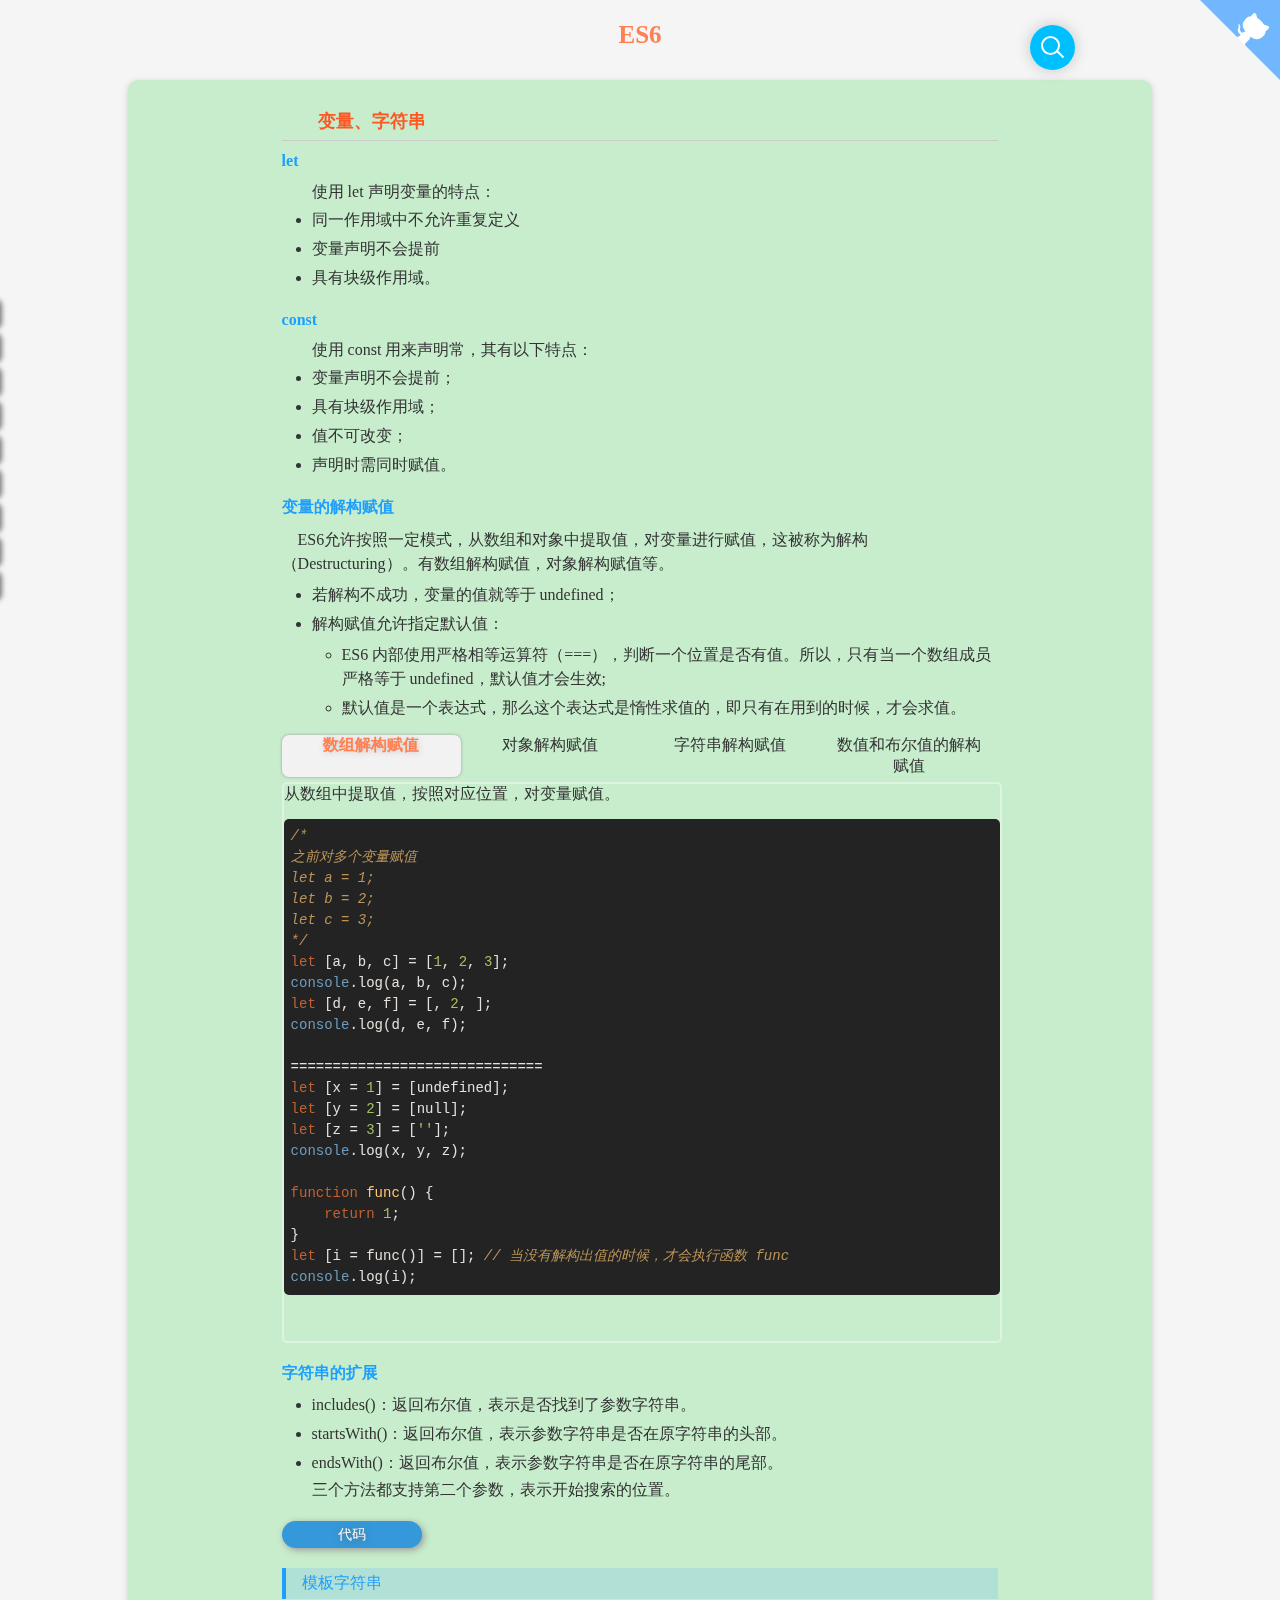
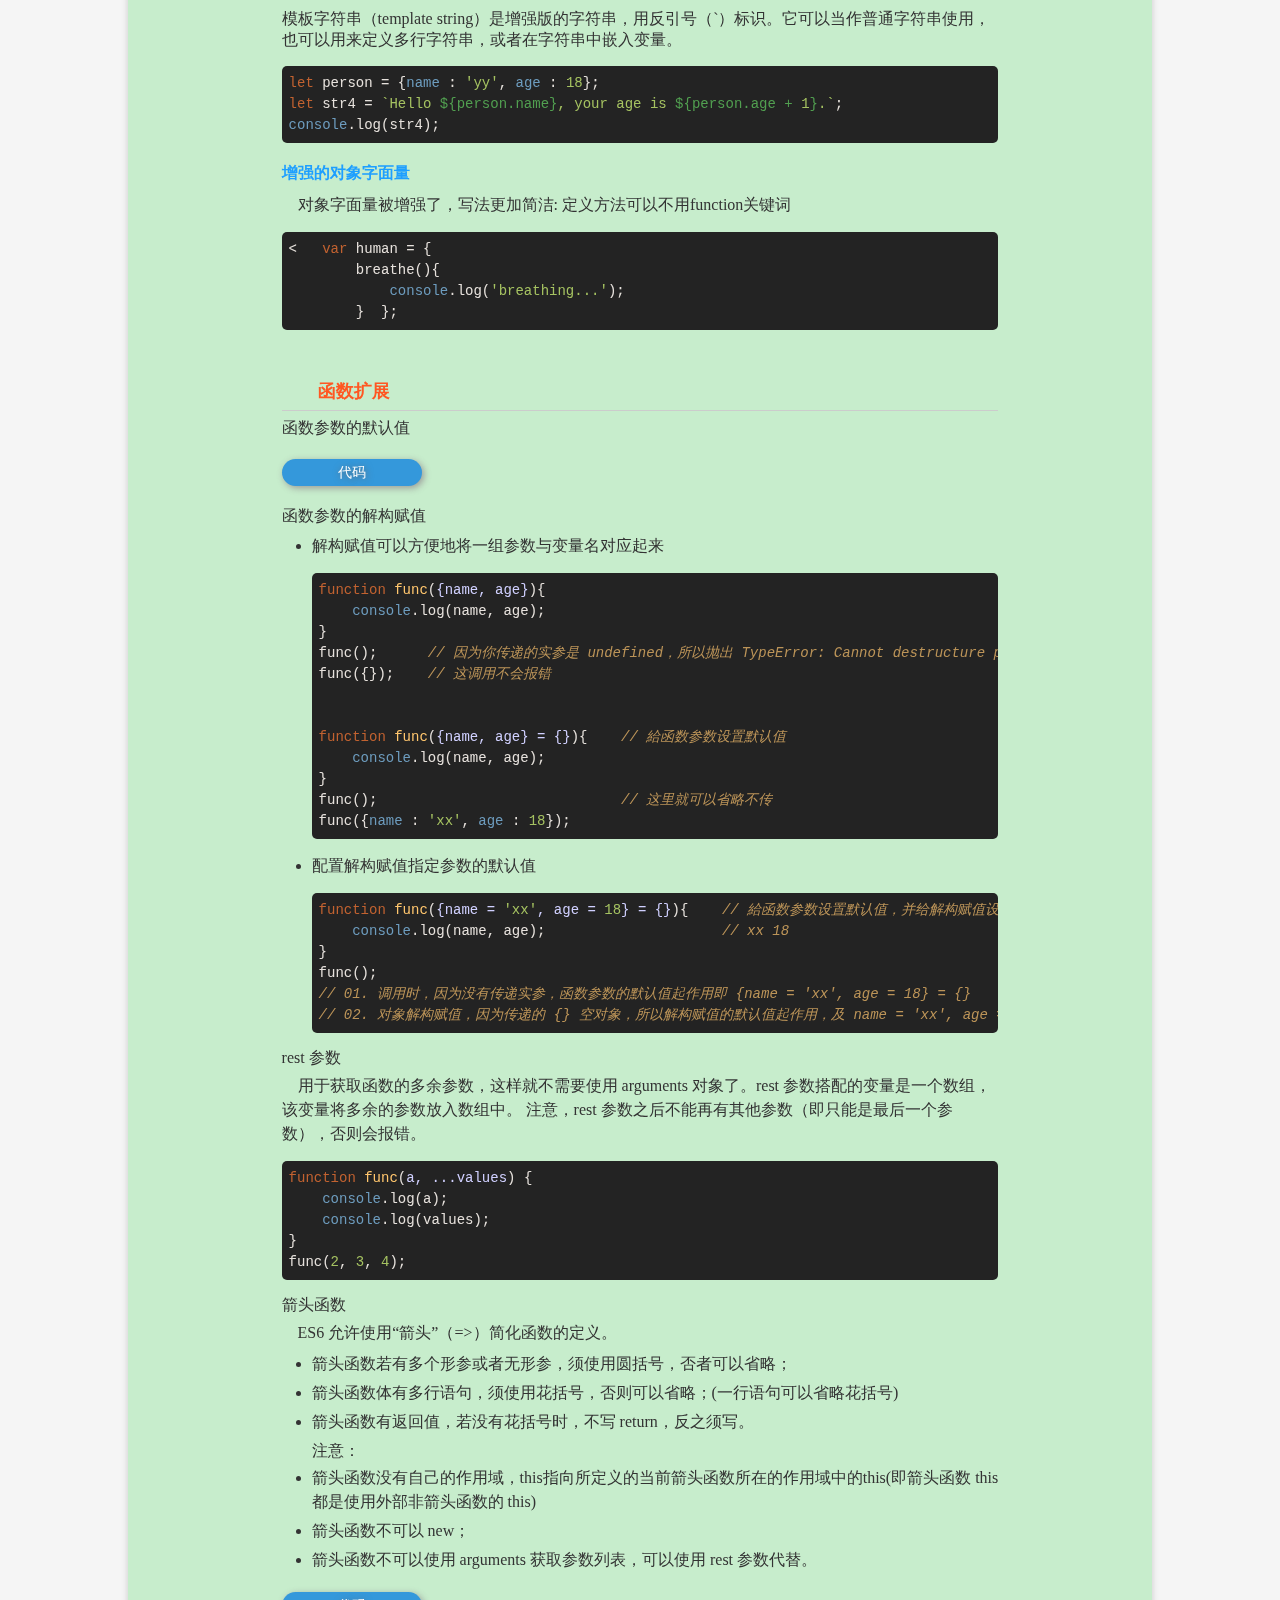
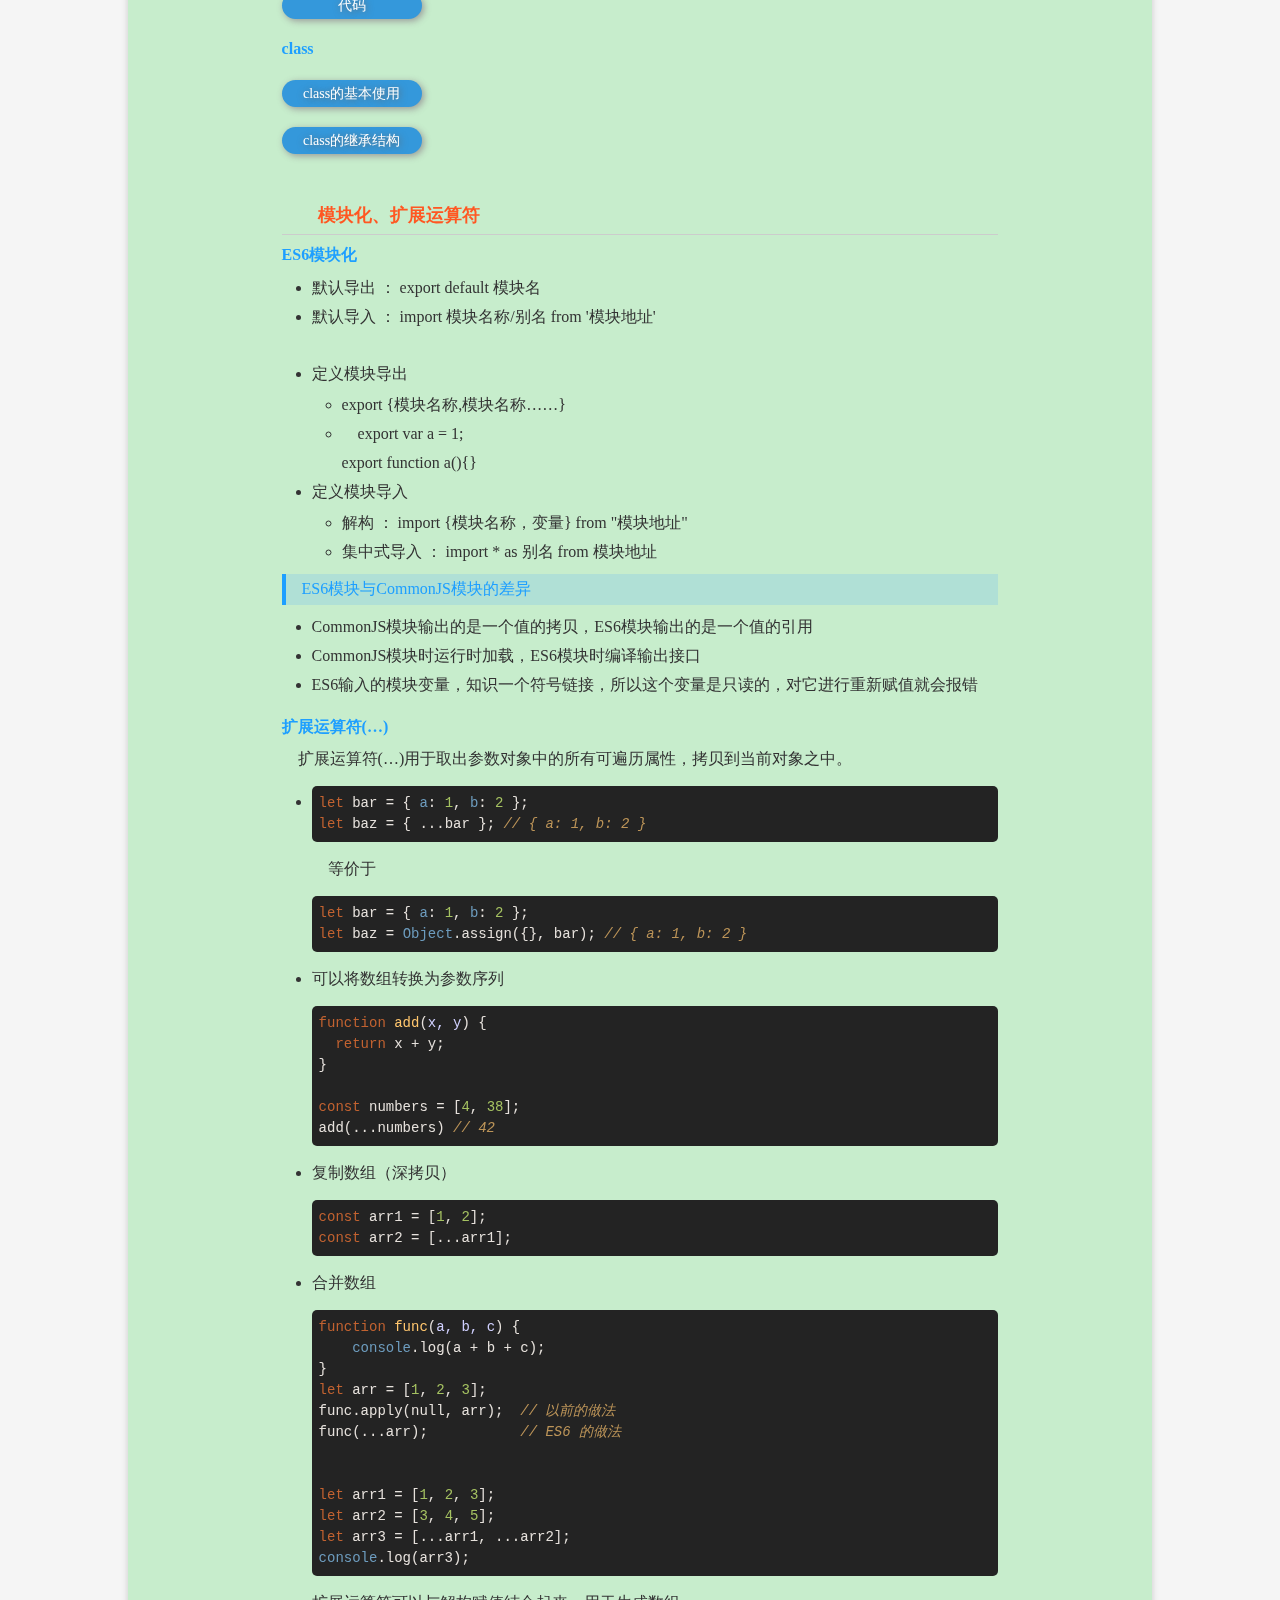
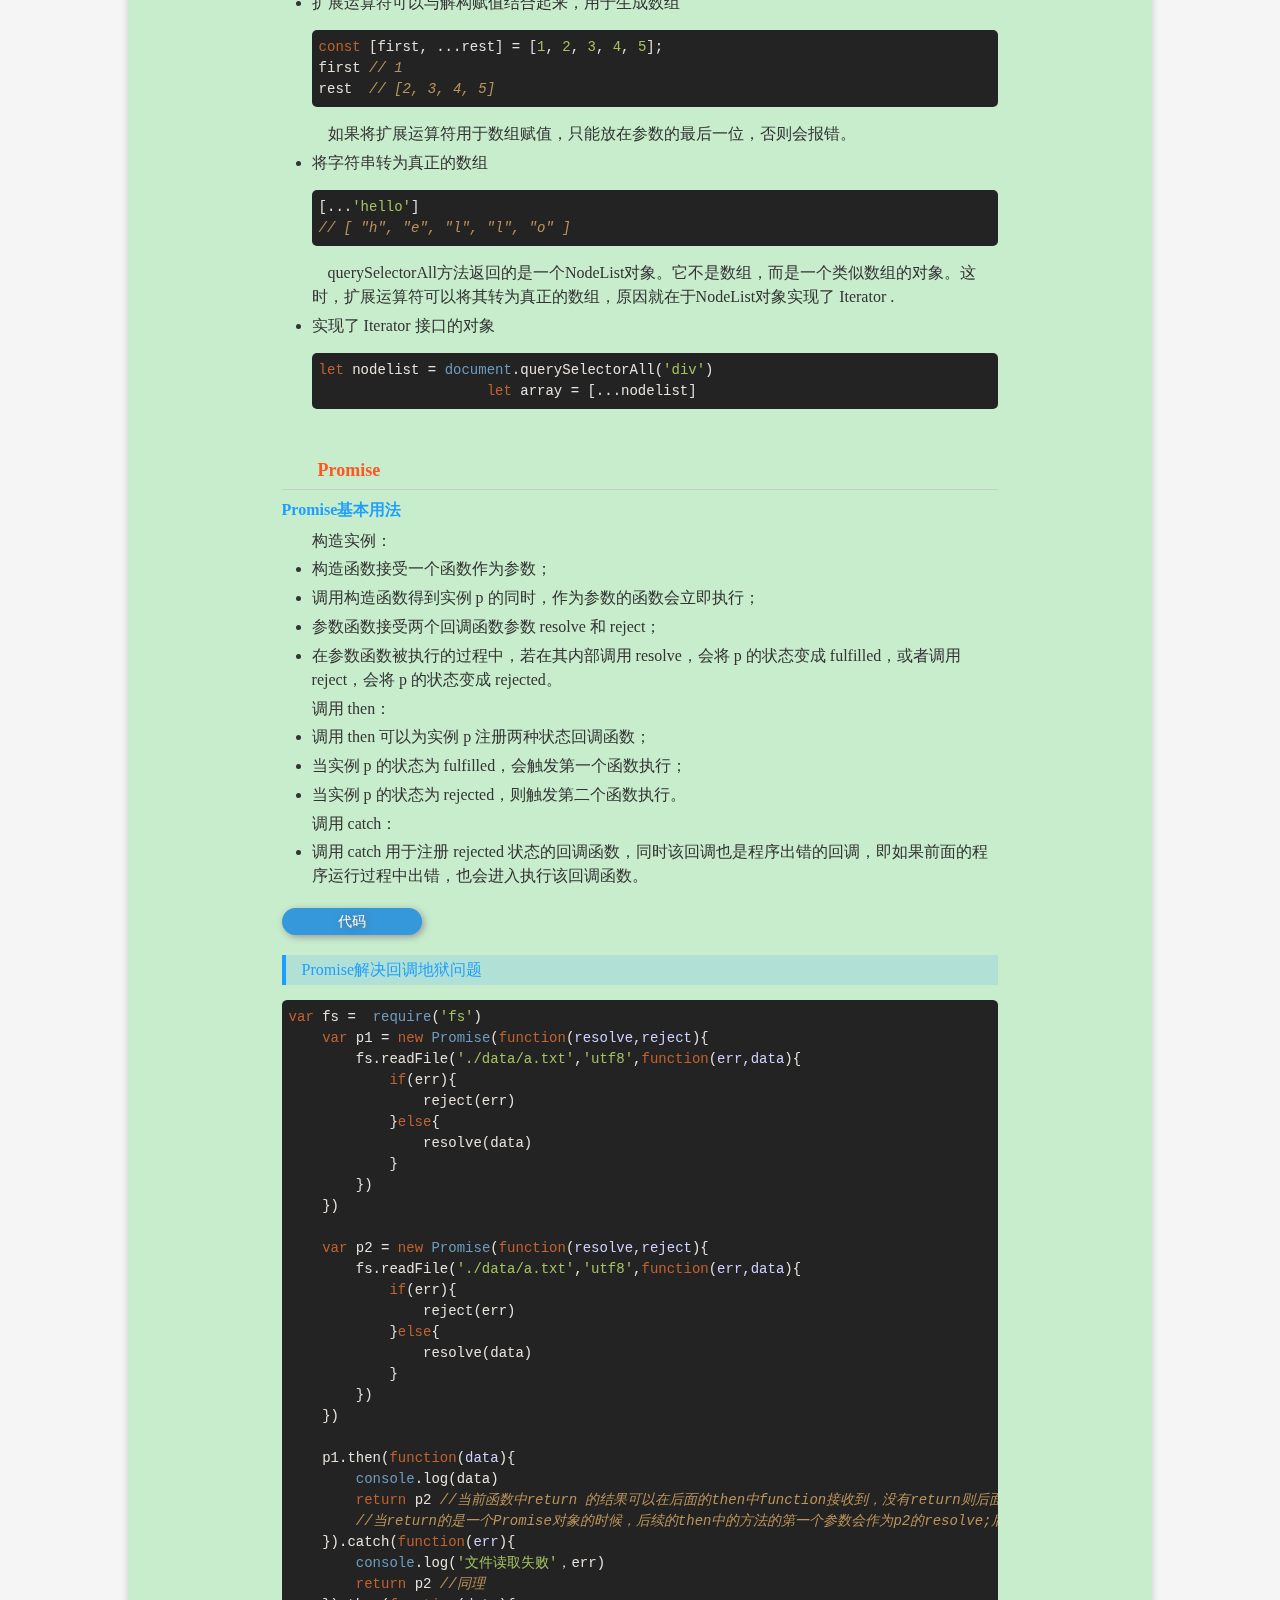
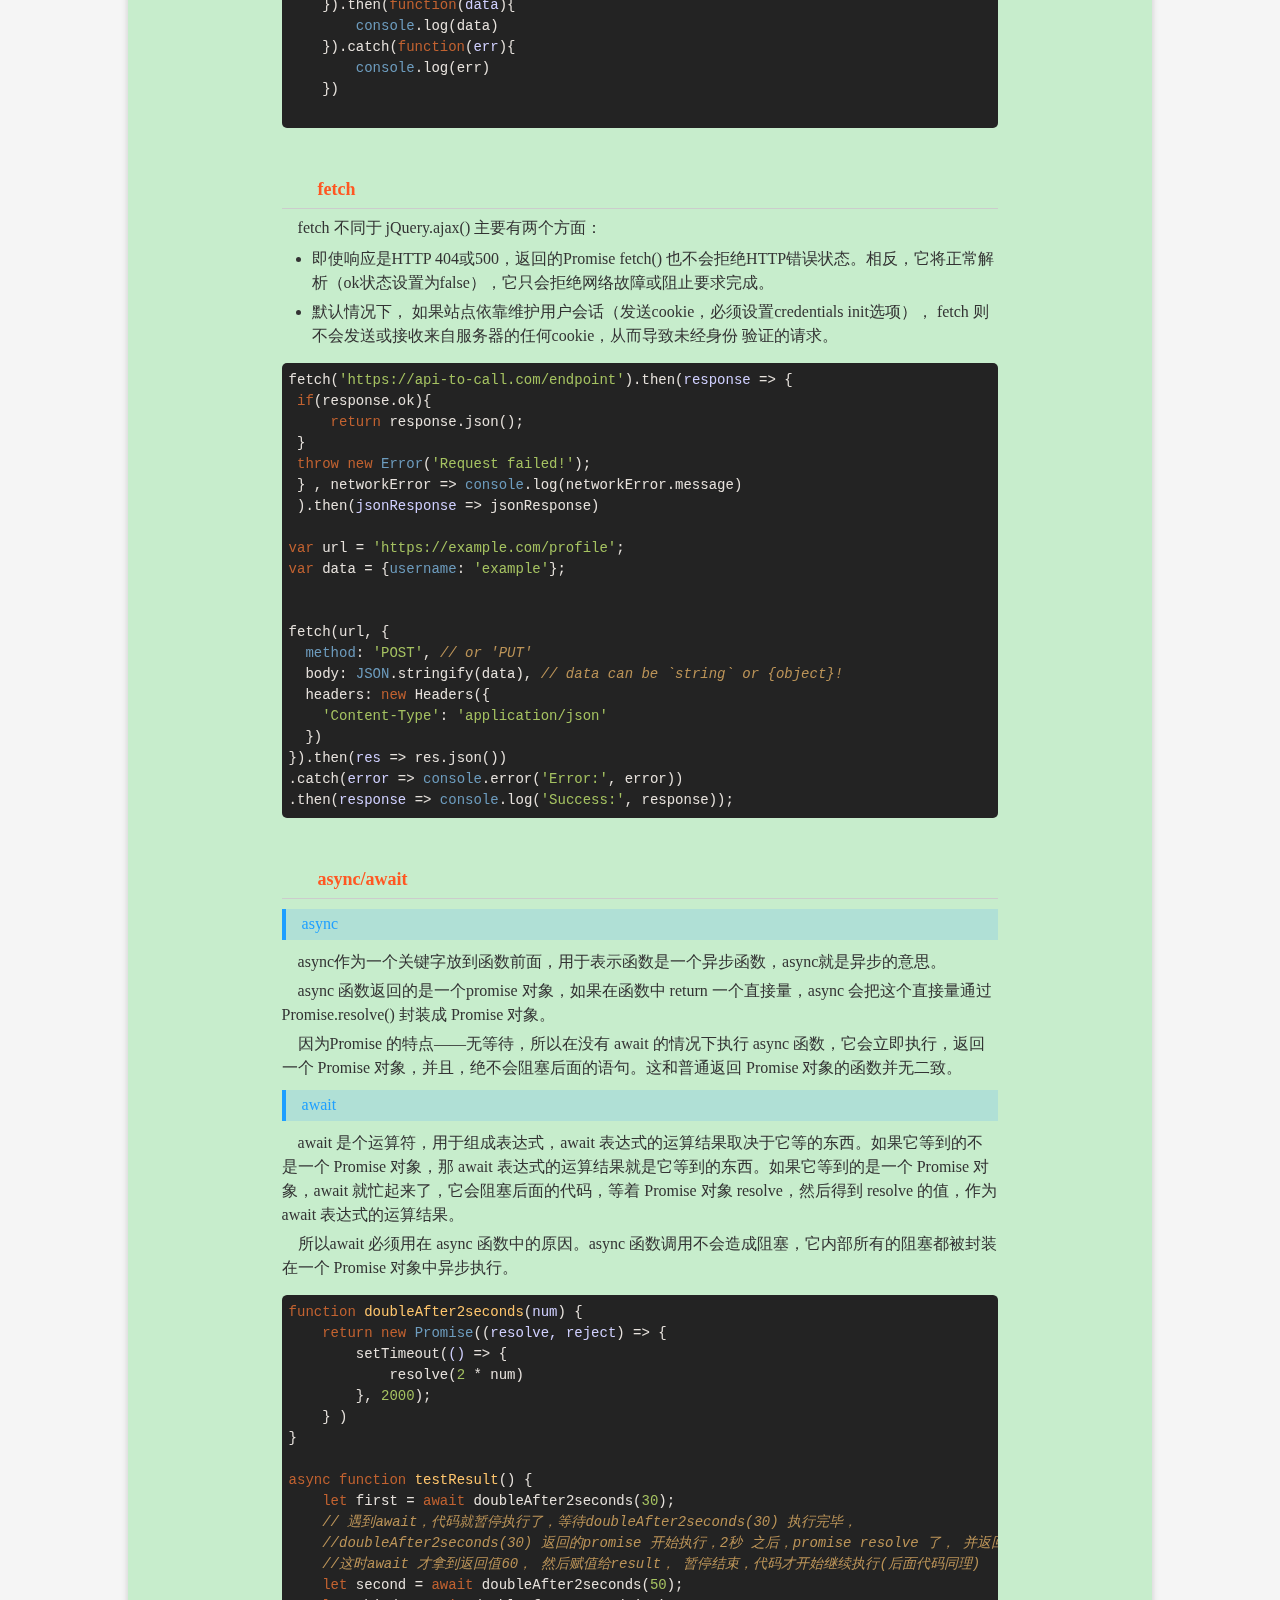
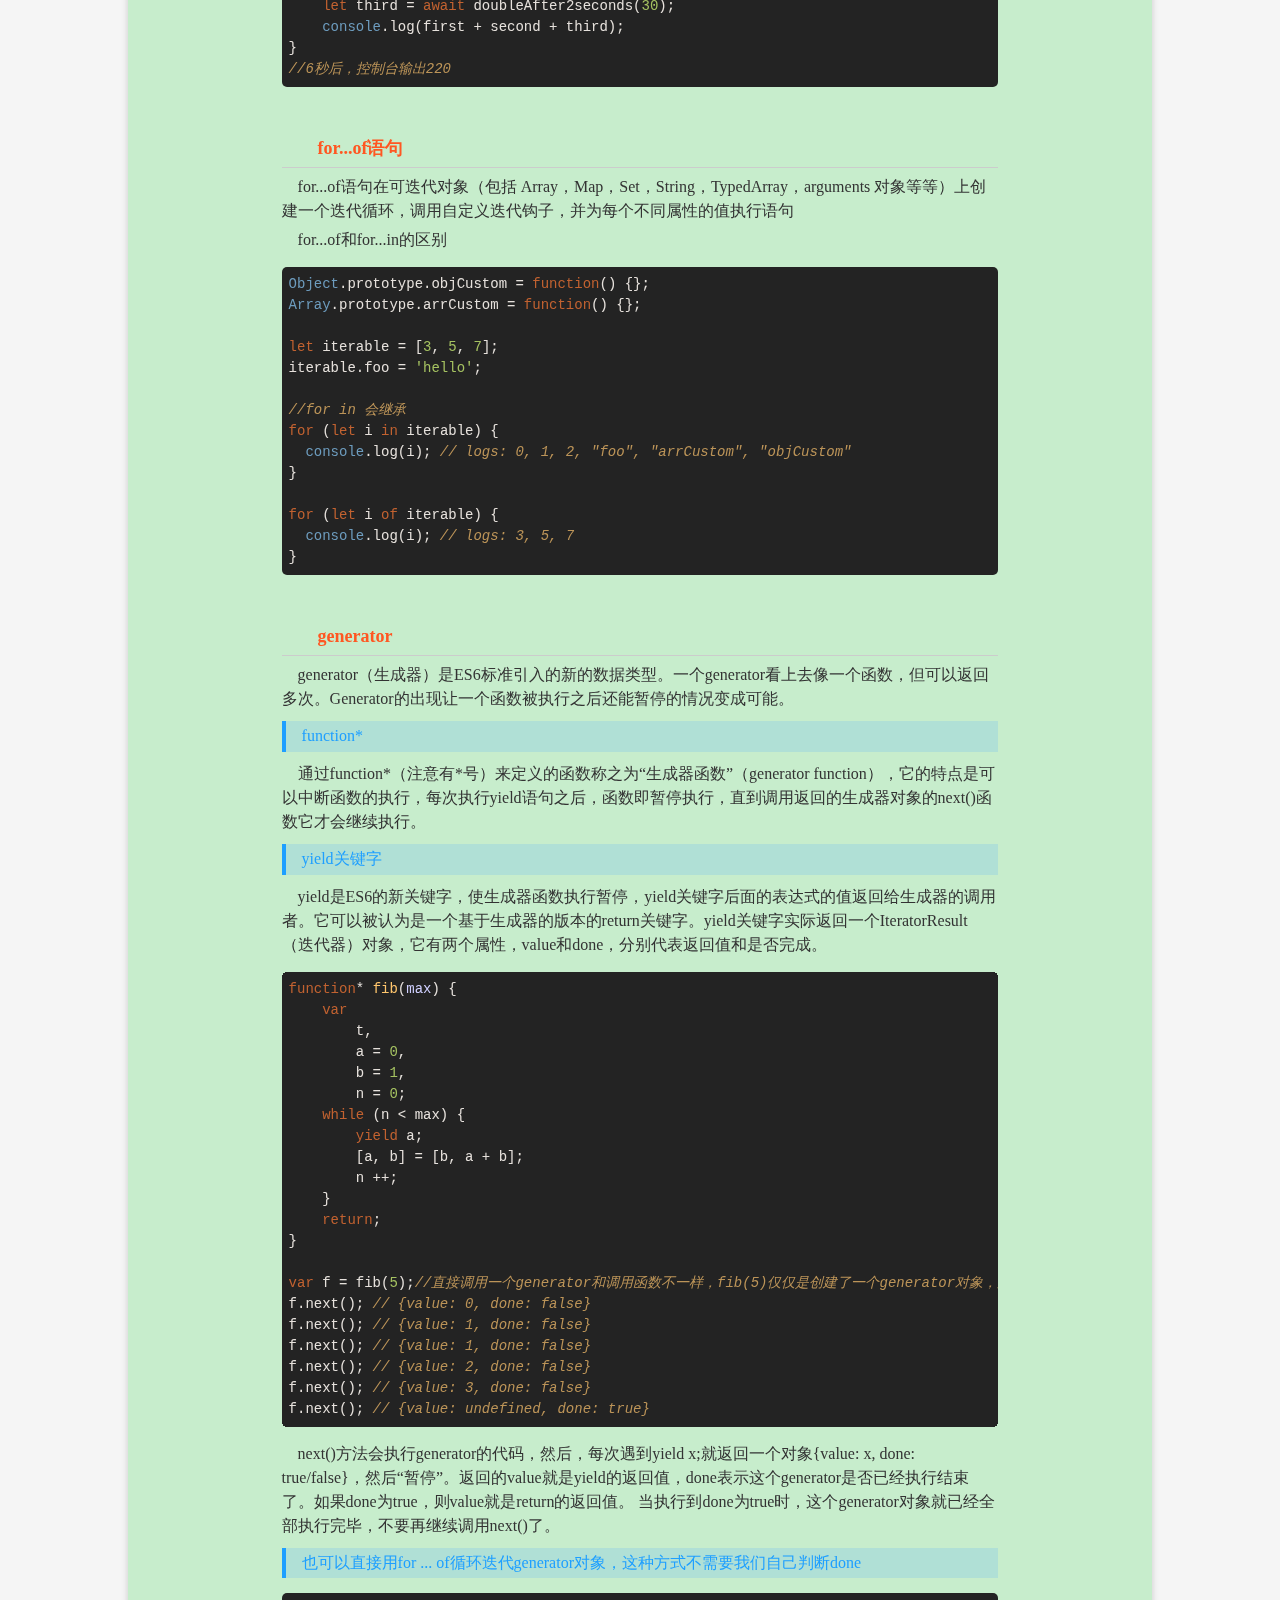
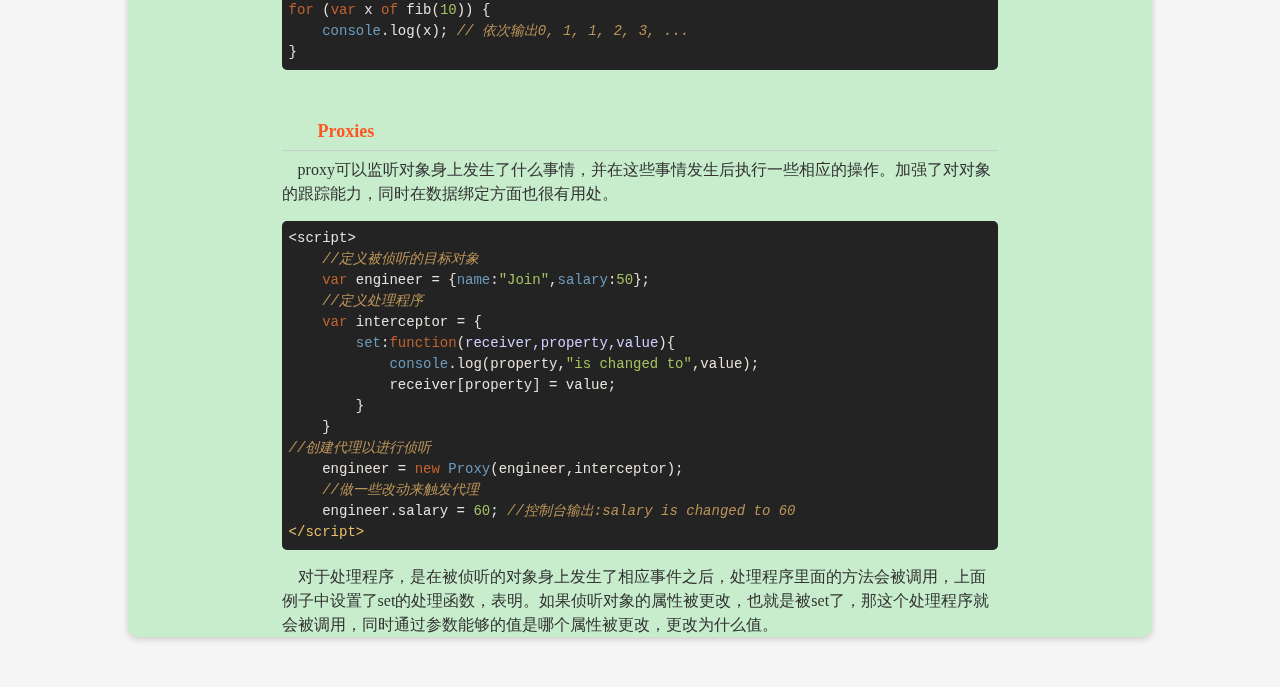
<file: xkgNote/es6.html>
<!DOCTYPE html>
<html lang="zh">
<head>
    <meta charset="UTF-8">
    <title>ES6</title>
    <meta name="viewport" content="width=device-width, user-scalable=no">
    <link rel="icon" href="images/titleIcon/js.jpg">
    <link rel="stylesheet" href="css/cssreset.css">
    <link rel="stylesheet" href="css/page.css">
    <link rel="stylesheet" href="css/railscastskai.css">
    <link rel="stylesheet" href="css/cssphone.css" media="(max-width:640px)">
</head>
<body>
<p class="phone-hide" id="githubBox"></p>
<div class="navLeft">

</div>
<ul class="navRight">

</ul>
<div class="top">
    ES6
</div>
<div class="search">
    <input type="text" placeholder="Search...">
    <div class="searchBut"></div>
    <div class="searchup">↑</div>
    <div class="searchdown">↓</div>
</div>
<div class="phone-show pc-hide titleNav">
    <input type="text" placeholder="搜索">
    <div class="ssbut ss">搜索</div>
    <div class="ssbut ok">ok</div>
    <div class="ssbut sd">下一个</div>
    <div class="alltitle">导航</div>
</div>
<article>
    <div class="item">
        <h3>变量、字符串</h3>
        <section>
            <div class="small">
                <h4>let</h4>
                <ol>使用 let 声明变量的特点：
                    <li>同一作用域中不允许重复定义</li>
                    <li>变量声明不会提前</li>
                    <li>具有块级作用域。</li>
                </ol>
            </div>
            <div class="small">
                <h4>const</h4>
                <ol>使用 const 用来声明常，其有以下特点：
                    <li>变量声明不会提前；</li>
                    <li>具有块级作用域；</li>
                    <li>值不可改变；</li>
                    <li>声明时需同时赋值。</li>
                </ol>
            </div>
            <div class="small">
                <h4>变量的解构赋值</h4>
                <p>ES6允许按照一定模式，从数组和对象中提取值，对变量进行赋值，这被称为解构（Destructuring）。有数组解构赋值，对象解构赋值等。</p>
                <ol>
                    <li>若解构不成功，变量的值就等于 undefined；</li>
                    <li>解构赋值允许指定默认值：
                        <ol>
                            <li>ES6 内部使用严格相等运算符（===），判断一个位置是否有值。所以，只有当一个数组成员严格等于 undefined，默认值才会生效;</li>
                            <li>默认值是一个表达式，那么这个表达式是惰性求值的，即只有在用到的时候，才会求值。</li>
                        </ol>
                    </li>
                </ol>
                <div class="tapNav">
                    <div class="tapTop cur">数组解构赋值</div>
                    <div class="tapTop">对象解构赋值</div>
                    <div class="tapTop">字符串解构赋值</div>
                    <div class="tapTop">数值和布尔值的解构赋值</div>
                </div>
                <div class="tapMain">
                    <div class="tapSection">
                        从数组中提取值，按照对应位置，对变量赋值。
                        <pre class="text37"><code class="language-js"></code></pre>
                    </div>
                    <div class="tapSection">
                        对象的属性没有次序，变量必须与属性同名，才能取到正确的值。
                        <pre class="text38"><code class="language-js"></code></pre>
                    </div>
                    <div class="tapSection">
                        <ol>
                            <li>字符串被转换成了一个类似数组的对象，可进行数组解构赋值；
                            </li>
                            <li>数组的对象都有一个 length 属性，可进行对象解构赋值。</li>
                        </ol>
                        <pre><code class="language-js">let [a, b, c, d, e] = 'hello';
console.log(a, b, c, d, e);
let {length} = 'hello';
console.log(length);</code></pre>
                    </div>
                    <div class="tapSection">
                        <ol>
                            <li>解构赋值时，如果等号右边是数值和布尔值，则会先转为对象。</li>
                            <li>解构赋值的规则是，只要等号右边的值不是对象或数组，就先将其转为对象。由于 undefined 和 null 无法转为对象，所以对它们进行解构赋值，都会报错。</li>
                        </ol>
                        <pre><code class="language-js">let {toString: s} = 123;
let {toString: s} = true;

let {prop: x} = undefined;    // TypeError: Cannot destructure property `prop` of 'undefined' or 'null'
let {prop: y} = null;         // TypeError: Cannot destructure property `prop` of 'undefined' or 'null'</code></pre>
                    </div>
                </div>

            </div>
            <div class="small">
                <h4>字符串的扩展</h4>
                <ol>
                    <li>includes()：返回布尔值，表示是否找到了参数字符串。</li>
                    <li>startsWith()：返回布尔值，表示参数字符串是否在原字符串的头部。</li>
                    <li>endsWith()：返回布尔值，表示参数字符串是否在原字符串的尾部。</li>
                    三个方法都支持第二个参数，表示开始搜索的位置。
                </ol>
                <a class="btns" href="javascript:">代码</a>
                <pre class="text39"><code class="language-js"></code></pre>
                <h5 class="subtitle">模板字符串</h5>
                模板字符串（template string）是增强版的字符串，用反引号（`）标识。它可以当作普通字符串使用，也可以用来定义多行字符串，或者在字符串中嵌入变量。
                <pre><code class="language-js">let person = {name : 'yy', age : 18};
let str4 = `Hello ${person.name}, your age is ${person.age + 1}.`;
console.log(str4);</code></pre>
            </div>
            <div class="small">
                <h4>增强的对象字面量</h4>
                <p>对象字面量被增强了，写法更加简洁: 定义方法可以不用function关键词</p>
                <pre><code class="js"><   var human = {
        breathe(){
            console.log('breathing...');
        }  };</code></pre>
            </div>
        </section>
    </div>
    <div class="item">
        <h3>函数扩展</h3>
        <section>
            <div class="small">
                <h5>函数参数的默认值</h5>
                <a class="btns" href="javascript:">代码</a>
                <pre class="text40"><code class="language-js"></code></pre>
                <h5>函数参数的解构赋值</h5>
                <ol>
                    <li>解构赋值可以方便地将一组参数与变量名对应起来
                        <pre class="text41"><code class="language-js"></code></pre>
                    </li>
                    <li>配置解构赋值指定参数的默认值
                        <pre><code class="language-js">function func({name = 'xx', age = 18} = {}){    // 給函数参数设置默认值，并给解构赋值设置默认参数
    console.log(name, age);                     // xx 18
}
func();
// 01. 调用时，因为没有传递实参，函数参数的默认值起作用即 {name = 'xx', age = 18} = {}
// 02. 对象解构赋值，因为传递的 {} 空对象，所以解构赋值的默认值起作用，及 name = 'xx', age = 18</code></pre>
                    </li>
                </ol>
                <h5>rest 参数</h5>
                <p>用于获取函数的多余参数，这样就不需要使用 arguments 对象了。rest 参数搭配的变量是一个数组，该变量将多余的参数放入数组中。 注意，rest
                    参数之后不能再有其他参数（即只能是最后一个参数），否则会报错。</p>
                <pre><code class="language-js">function func(a, ...values) {
    console.log(a);
    console.log(values);
}
func(2, 3, 4);</code></pre>
                <h5>箭头函数</h5>
                <p>ES6 允许使用“箭头”（=>）简化函数的定义。</p>
                <ol>
                    <li>箭头函数若有多个形参或者无形参，须使用圆括号，否者可以省略；</li>
                    <li>箭头函数体有多行语句，须使用花括号，否则可以省略；(一行语句可以省略花括号)</li>
                    <li>箭头函数有返回值，若没有花括号时，不写 return，反之须写。</li>
                </ol>
                <ol>注意：
                    <li>箭头函数没有自己的作用域，this指向所定义的当前箭头函数所在的作用域中的this(即箭头函数 this 都是使用外部非箭头函数的 this)</li>
                    <li>箭头函数不可以 new；</li>
                    <li>箭头函数不可以使用 arguments 获取参数列表，可以使用 rest 参数代替。</li>
                </ol>
                <a class="btns" href="javascript:">代码</a>
                <pre class="text43"><code class="language-js"></code></pre>
            </div>
            <div class="small">
                <h4>class</h4>
                <a class="btns" href="javascript:">class的基本使用</a>
                <pre class="text53"><code class="language-js"></code></pre>
                <a class="btns" href="javascript:">class的继承结构</a>
                <pre class="text54"><code class="language-js"></code></pre>
            </div>
        </section>
    </div>
    <div class="item">
        <h3>模块化、扩展运算符</h3>
        <section>
            <div class="small">
                <h4>ES6模块化</h4>
                <ol>
                    <li>默认导出 ： export default 模块名</li>
                    <li>默认导入 ： import 模块名称/别名 from '模块地址'</li>
                </ol>
                <br>
                <ol>
                    <li>定义模块导出
                        <ol>
                            <li>export {模块名称,模块名称……}</li>
                            <li><p>export var a = 1;</p>
                                export function a(){}
                            </li>
                        </ol>
                    </li>
                    <li>定义模块导入
                        <ol>
                            <li>解构 ： import {模块名称，变量} from "模块地址"</li>
                            <li>集中式导入 ： import * as 别名 from 模块地址</li>
                        </ol>
                    </li>
                </ol>
                <h5 class="subtitle">ES6模块与CommonJS模块的差异</h5>
                <ol>
                    <li>CommonJS模块输出的是一个值的拷贝，ES6模块输出的是一个值的引用</li>
                    <li>CommonJS模块时运行时加载，ES6模块时编译输出接口</li>
                    <li>ES6输入的模块变量，知识一个符号链接，所以这个变量是只读的，对它进行重新赋值就会报错</li>
                </ol>
            </div>
            <div class="small">
                <h4>扩展运算符(…)</h4>
                <p>扩展运算符(…)用于取出参数对象中的所有可遍历属性，拷贝到当前对象之中。</p>
                <ol>
                    <li><pre><code class="js">let bar = { a: 1, b: 2 };
let baz = { ...bar }; // { a: 1, b: 2 }</code></pre>
                        <p>等价于</p>
                        <pre><code class="js">let bar = { a: 1, b: 2 };
let baz = Object.assign({}, bar); // { a: 1, b: 2 }</code></pre>
                    </li>
                    <li>可以将数组转换为参数序列
                        <pre><code class="js">function add(x, y) {
  return x + y;
}

const numbers = [4, 38];
add(...numbers) // 42</code></pre>
                    </li>
                    <li>复制数组（深拷贝）
                        <pre><code class="js">const arr1 = [1, 2];
const arr2 = [...arr1];</code></pre>
                    </li>
                    <li>合并数组
                        <pre class="text42"><code class="language-js"></code></pre>
                    </li>
                    <li>扩展运算符可以与解构赋值结合起来，用于生成数组
                        <pre><code class="js">const [first, ...rest] = [1, 2, 3, 4, 5];
first // 1
rest  // [2, 3, 4, 5]</code></pre>
                        <p>如果将扩展运算符用于数组赋值，只能放在参数的最后一位，否则会报错。</p>
                    </li>
                    <li>将字符串转为真正的数组
                        <pre><code class="js">[...'hello']
// [ "h", "e", "l", "l", "o" ]
</code></pre>
                        <p>querySelectorAll方法返回的是一个NodeList对象。它不是数组，而是一个类似数组的对象。这时，扩展运算符可以将其转为真正的数组，原因就在于NodeList对象实现了
                            Iterator .</p>
                    </li>
                    <li>实现了 Iterator 接口的对象
                        <pre><code class="js">let nodelist = document.querySelectorAll('div')
                    let array = [...nodelist]</code></pre>
                    </li>
                </ol>
            </div>
        </section>
    </div>
    <div class="item">
        <h3>Promise</h3>
        <section>
            <div class="small">
                <h4>Promise基本用法</h4>
                <ol>构造实例：
                    <li>构造函数接受一个函数作为参数；</li>
                    <li>调用构造函数得到实例 p 的同时，作为参数的函数会立即执行；</li>
                    <li>参数函数接受两个回调函数参数 resolve 和 reject；</li>
                    <li>在参数函数被执行的过程中，若在其内部调用 resolve，会将 p 的状态变成 fulfilled，或者调用 reject，会将 p 的状态变成 rejected。</li>
                </ol>
                <ol>调用 then：
                    <li>调用 then 可以为实例 p 注册两种状态回调函数；</li>
                    <li>当实例 p 的状态为 fulfilled，会触发第一个函数执行；</li>
                    <li>当实例 p 的状态为 rejected，则触发第二个函数执行。</li>
                </ol>
                <ol>调用 catch：
                    <li>调用 catch 用于注册 rejected 状态的回调函数，同时该回调也是程序出错的回调，即如果前面的程序运行过程中出错，也会进入执行该回调函数。</li>
                </ol>
                <a class="btns" href="javascript:">代码</a>
                <pre class="text97"><code class="language-js"></code></pre>
                <h5 class="subtitle">Promise解决回调地狱问题</h5>
                <pre class="text98"><code class="js"></code></pre>
            </div>
        </section>
    </div>
    <div class="item">
        <h3>fetch</h3>
        <section>
            <div class="small">
                <p>fetch 不同于  jQuery.ajax() 主要有两个方面：</p>
                <ol>
                    <li>即使响应是HTTP 404或500，返回的Promise fetch() 也不会拒绝HTTP错误状态。相反，它将正常解析（ok状态设置为false），它只会拒绝网络故障或阻止要求完成。</li>
                    <li>默认情况下， 如果站点依靠维护用户会话（发送cookie，必须设置credentials init选项），  fetch 则不会发送或接收来自服务器的任何cookie，从而导致未经身份 验证的请求。</li>
                </ol>
                <pre class="text3"><code class="js"></code></pre>
            </div>
        </section>
    </div>
    <div class="item">
        <h3>async/await</h3>
        <section>
            <div class="small">
                <h5 class="subtitle">async</h5>
                <p>async作为一个关键字放到函数前面，用于表示函数是一个异步函数，async就是异步的意思。</p>
                <p>async 函数返回的是一个promise 对象，如果在函数中 return 一个直接量，async 会把这个直接量通过 Promise.resolve() 封装成 Promise 对象。</p>
                <p>因为Promise 的特点——无等待，所以在没有 await 的情况下执行 async 函数，它会立即执行，返回一个 Promise 对象，并且，绝不会阻塞后面的语句。这和普通返回 Promise 对象的函数并无二致。</p>
                <h5 class="subtitle">await</h5>
                <p>await 是个运算符，用于组成表达式，await 表达式的运算结果取决于它等的东西。如果它等到的不是一个 Promise 对象，那 await 表达式的运算结果就是它等到的东西。如果它等到的是一个 Promise 对象，await 就忙起来了，它会阻塞后面的代码，等着 Promise 对象 resolve，然后得到 resolve 的值，作为 await 表达式的运算结果。</p>
                <p> 所以await 必须用在 async 函数中的原因。async 函数调用不会造成阻塞，它内部所有的阻塞都被封装在一个 Promise 对象中异步执行。</p>
                <pre class="text4"><code class="js"></code></pre>
            </div>
        </section>
    </div>
    <div class="item">
        <h3>for...of语句</h3>
        <section>
            <div class="small">
                <p>for...of语句在可迭代对象（包括 Array，Map，Set，String，TypedArray，arguments 对象等等）上创建一个迭代循环，调用自定义迭代钩子，并为每个不同属性的值执行语句</p>
                <p>for...of和for...in的区别</p>
                <pre class="text2"><code class="js"></code></pre>
            </div>
        </section>
    </div>
    <div class="item">
        <h3>generator</h3>
        <section>
            <div class="small">
                <p>generator（生成器）是ES6标准引入的新的数据类型。一个generator看上去像一个函数，但可以返回多次。Generator的出现让一个函数被执行之后还能暂停的情况变成可能。</p>
                <h5 class="subtitle">function*</h5>
                <p>通过function*（注意有*号）来定义的函数称之为“生成器函数”（generator function），它的特点是可以中断函数的执行，每次执行yield语句之后，函数即暂停执行，直到调用返回的生成器对象的next()函数它才会继续执行。</p>
                <h5 class="subtitle">yield关键字</h5>
                <p>yield是ES6的新关键字，使生成器函数执行暂停，yield关键字后面的表达式的值返回给生成器的调用者。它可以被认为是一个基于生成器的版本的return关键字。yield关键字实际返回一个IteratorResult（迭代器）对象，它有两个属性，value和done，分别代表返回值和是否完成。</p>
                <pre class="text1"><code class="js"></code></pre>
                <p>next()方法会执行generator的代码，然后，每次遇到yield x;就返回一个对象{value: x, done: true/false}，然后“暂停”。返回的value就是yield的返回值，done表示这个generator是否已经执行结束了。如果done为true，则value就是return的返回值。 当执行到done为true时，这个generator对象就已经全部执行完毕，不要再继续调用next()了。</p>
                <h5 class="subtitle">也可以直接用for ... of循环迭代generator对象，这种方式不需要我们自己判断done</h5>
                <pre><code class="js">for (var x of fib(10)) {
    console.log(x); // 依次输出0, 1, 1, 2, 3, ...
}</code></pre>
            </div>
        </section>
    </div>
    <div class="item">
        <h3>Proxies</h3>
        <section>
            <div class="small">
                <p>proxy可以监听对象身上发生了什么事情，并在这些事情发生后执行一些相应的操作。加强了对对象的跟踪能力，同时在数据绑定方面也很有用处。</p>
                <pre class="text5"><code class="js"></code></pre>
                <p>对于处理程序，是在被侦听的对象身上发生了相应事件之后，处理程序里面的方法会被调用，上面例子中设置了set的处理函数，表明。如果侦听对象的属性被更改，也就是被set了，那这个处理程序就会被调用，同时通过参数能够的值是哪个属性被更改，更改为什么值。</p>
            </div>
        </section>
    </div>
</article>
</body>
</html>
<script src="js/page.js"></script>
<script src="js/es6.js"></script>
<script src="js/highlight.pack.js"></script>
<script>hljs.initHighlightingOnLoad();</script>
</file>
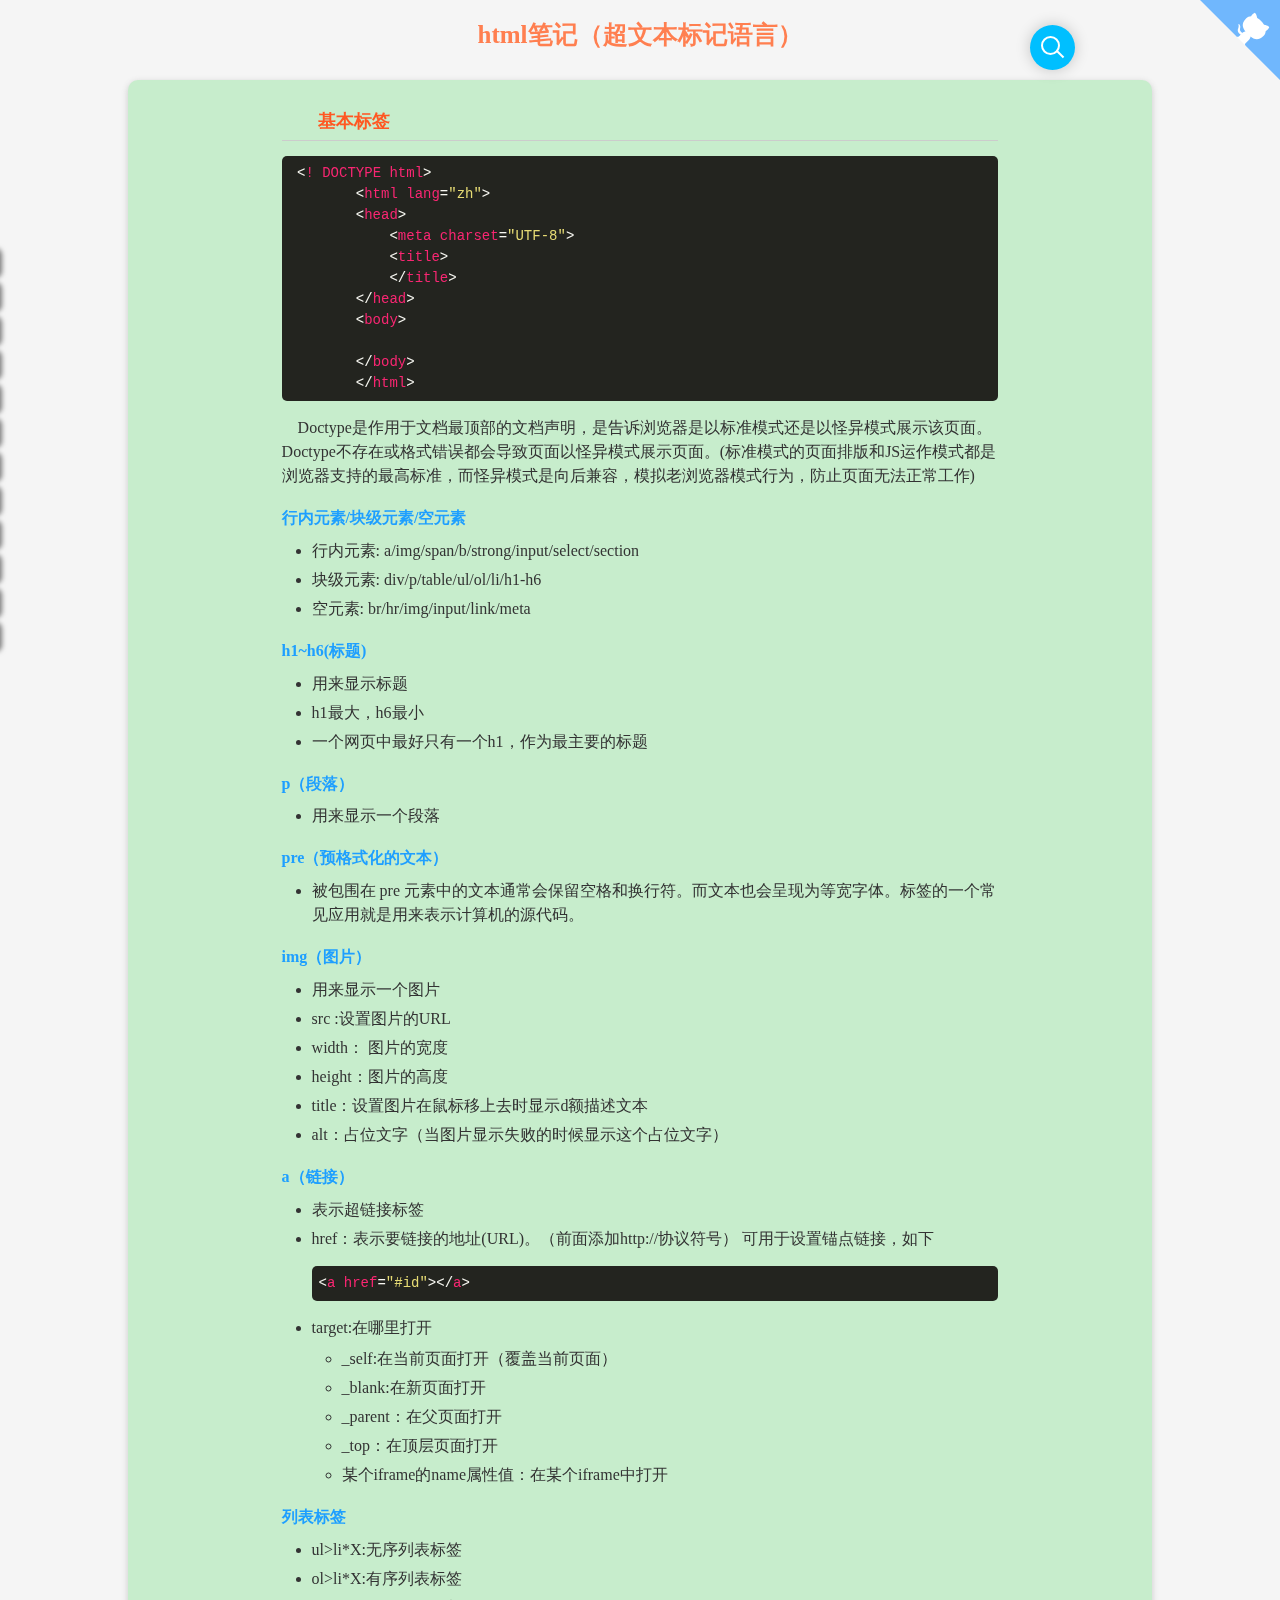
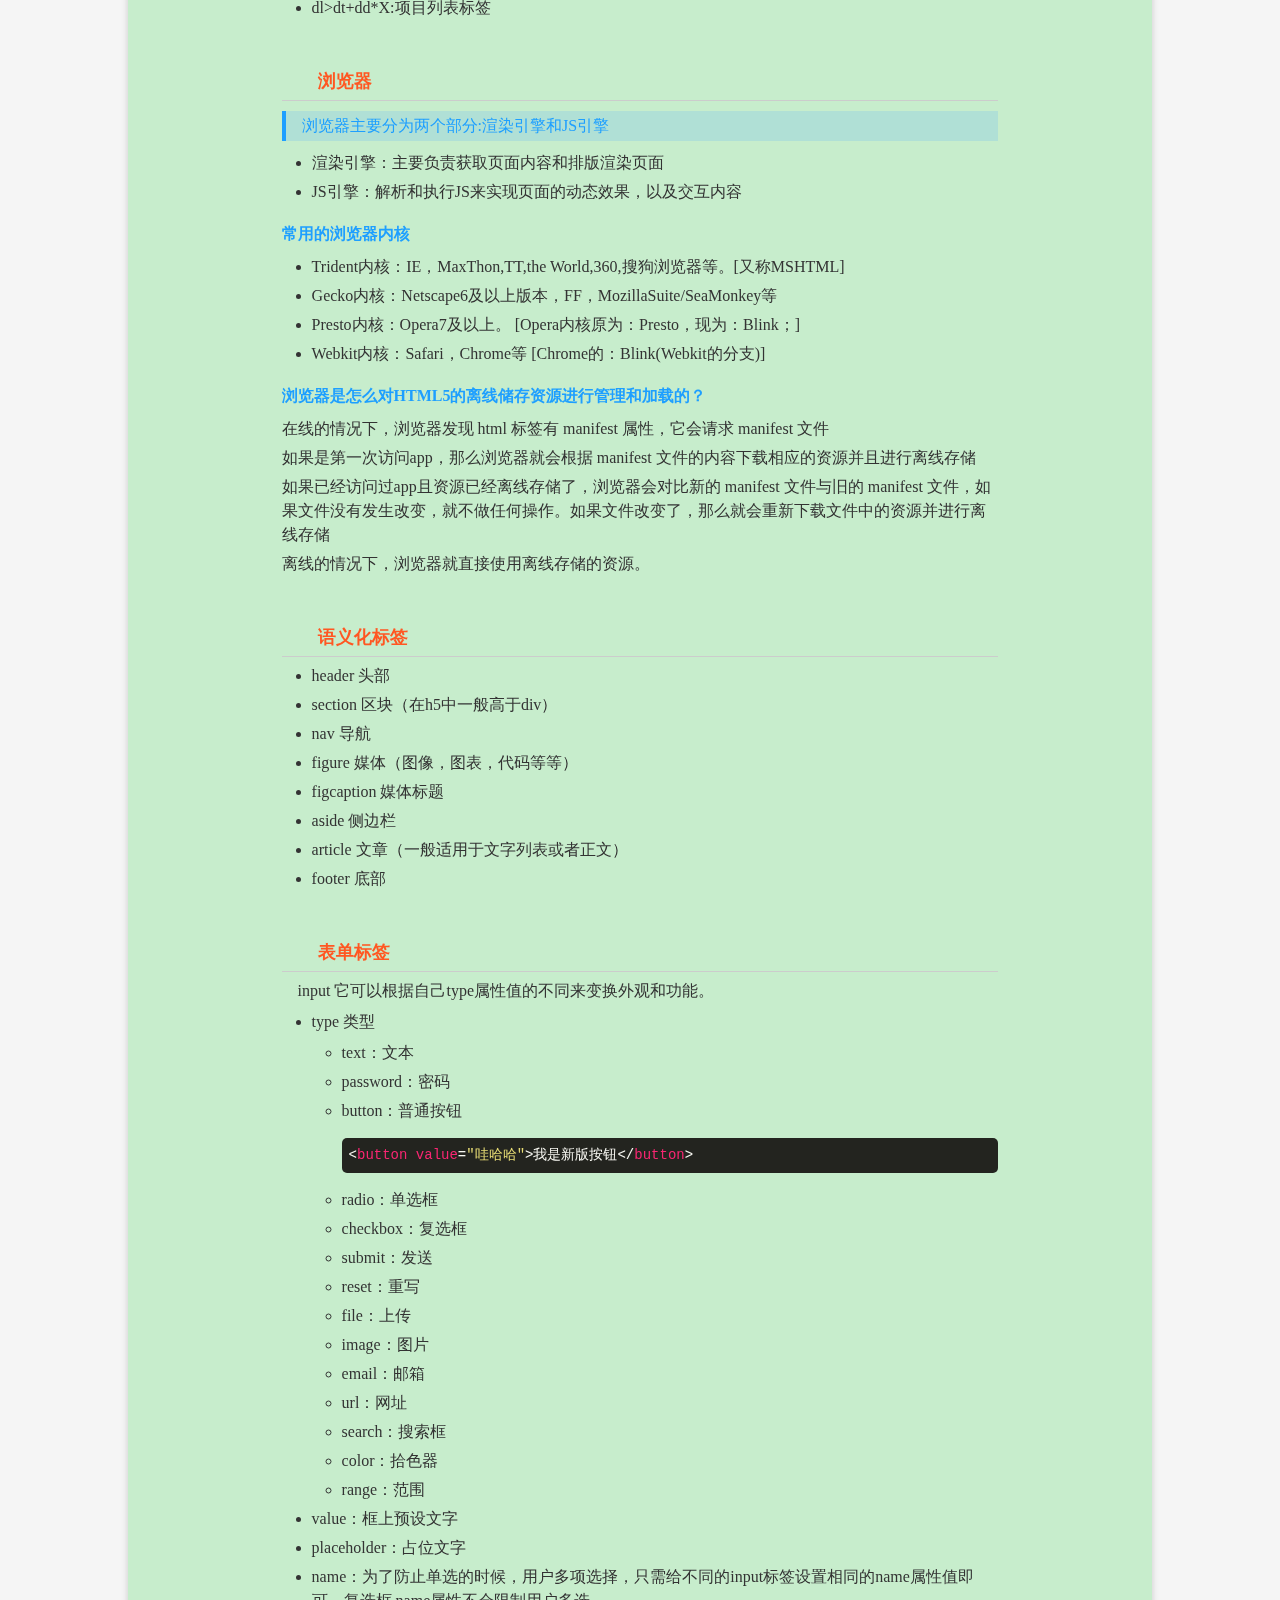
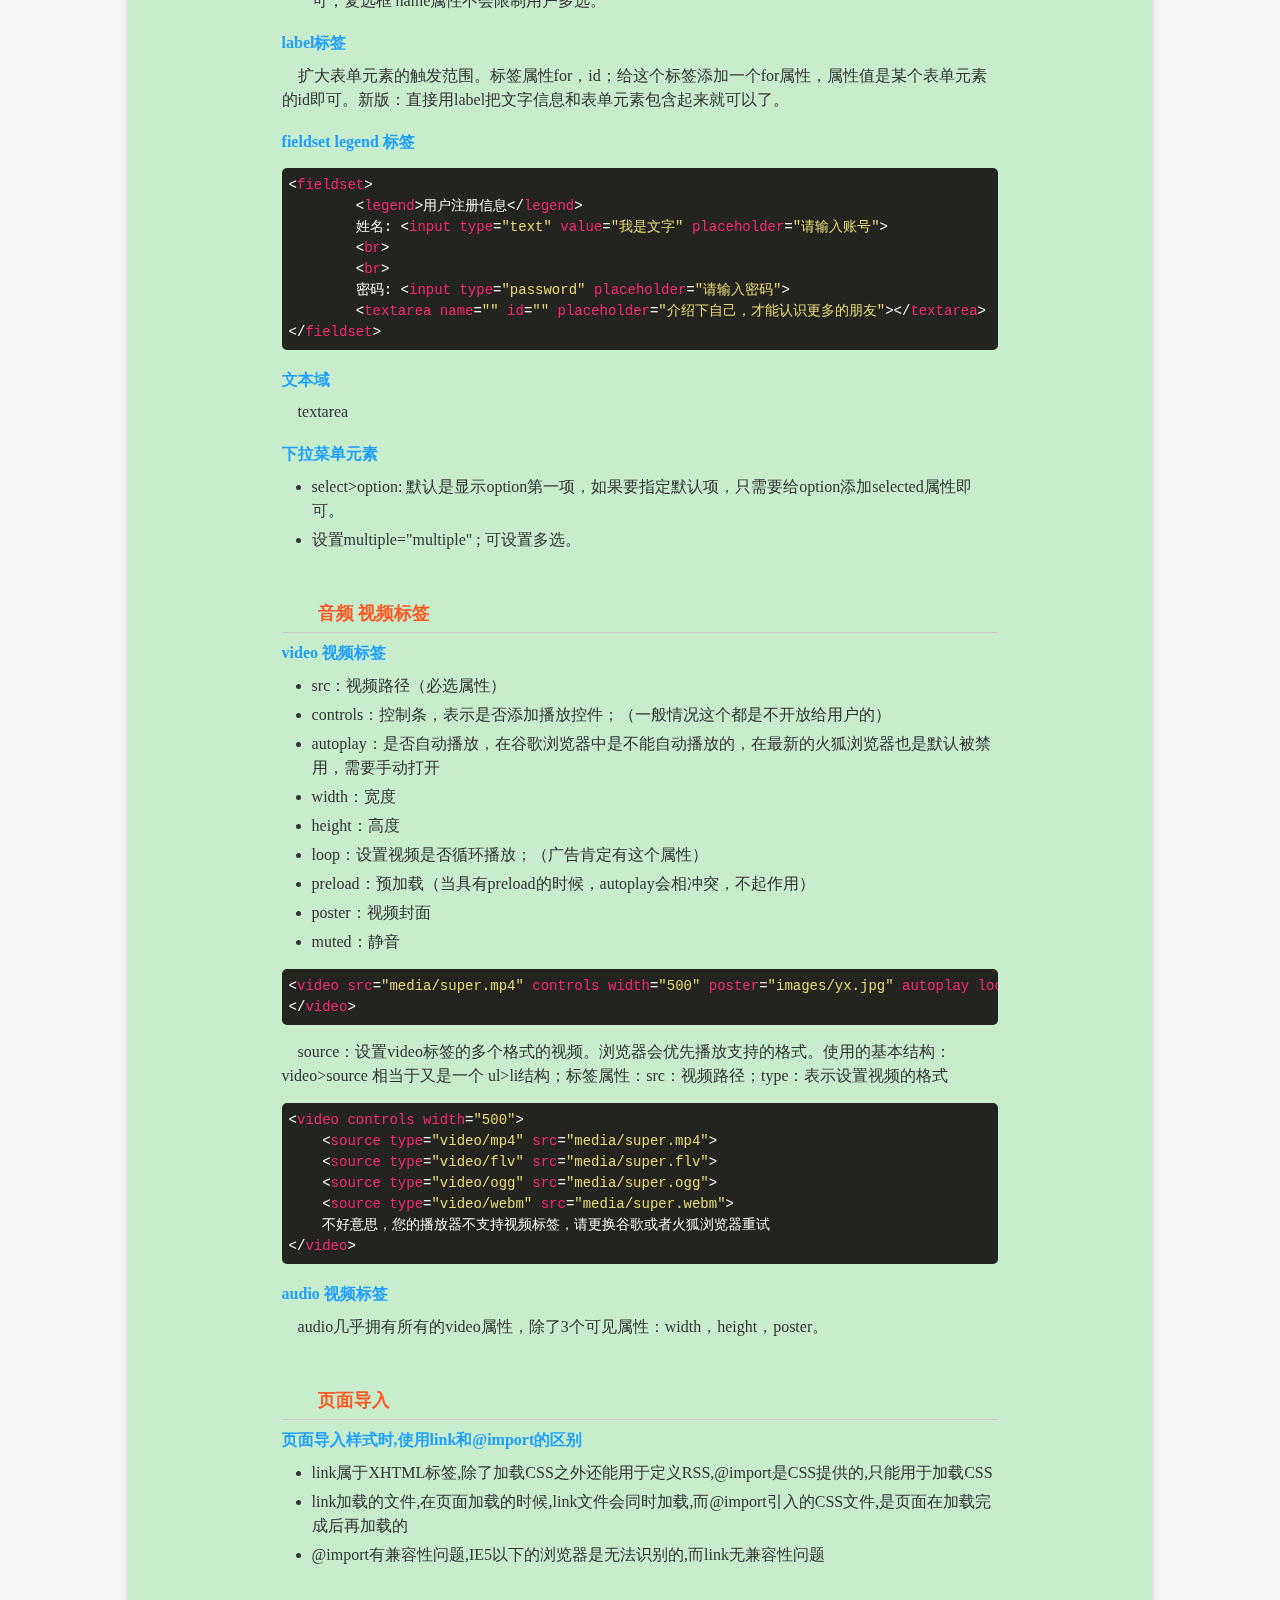
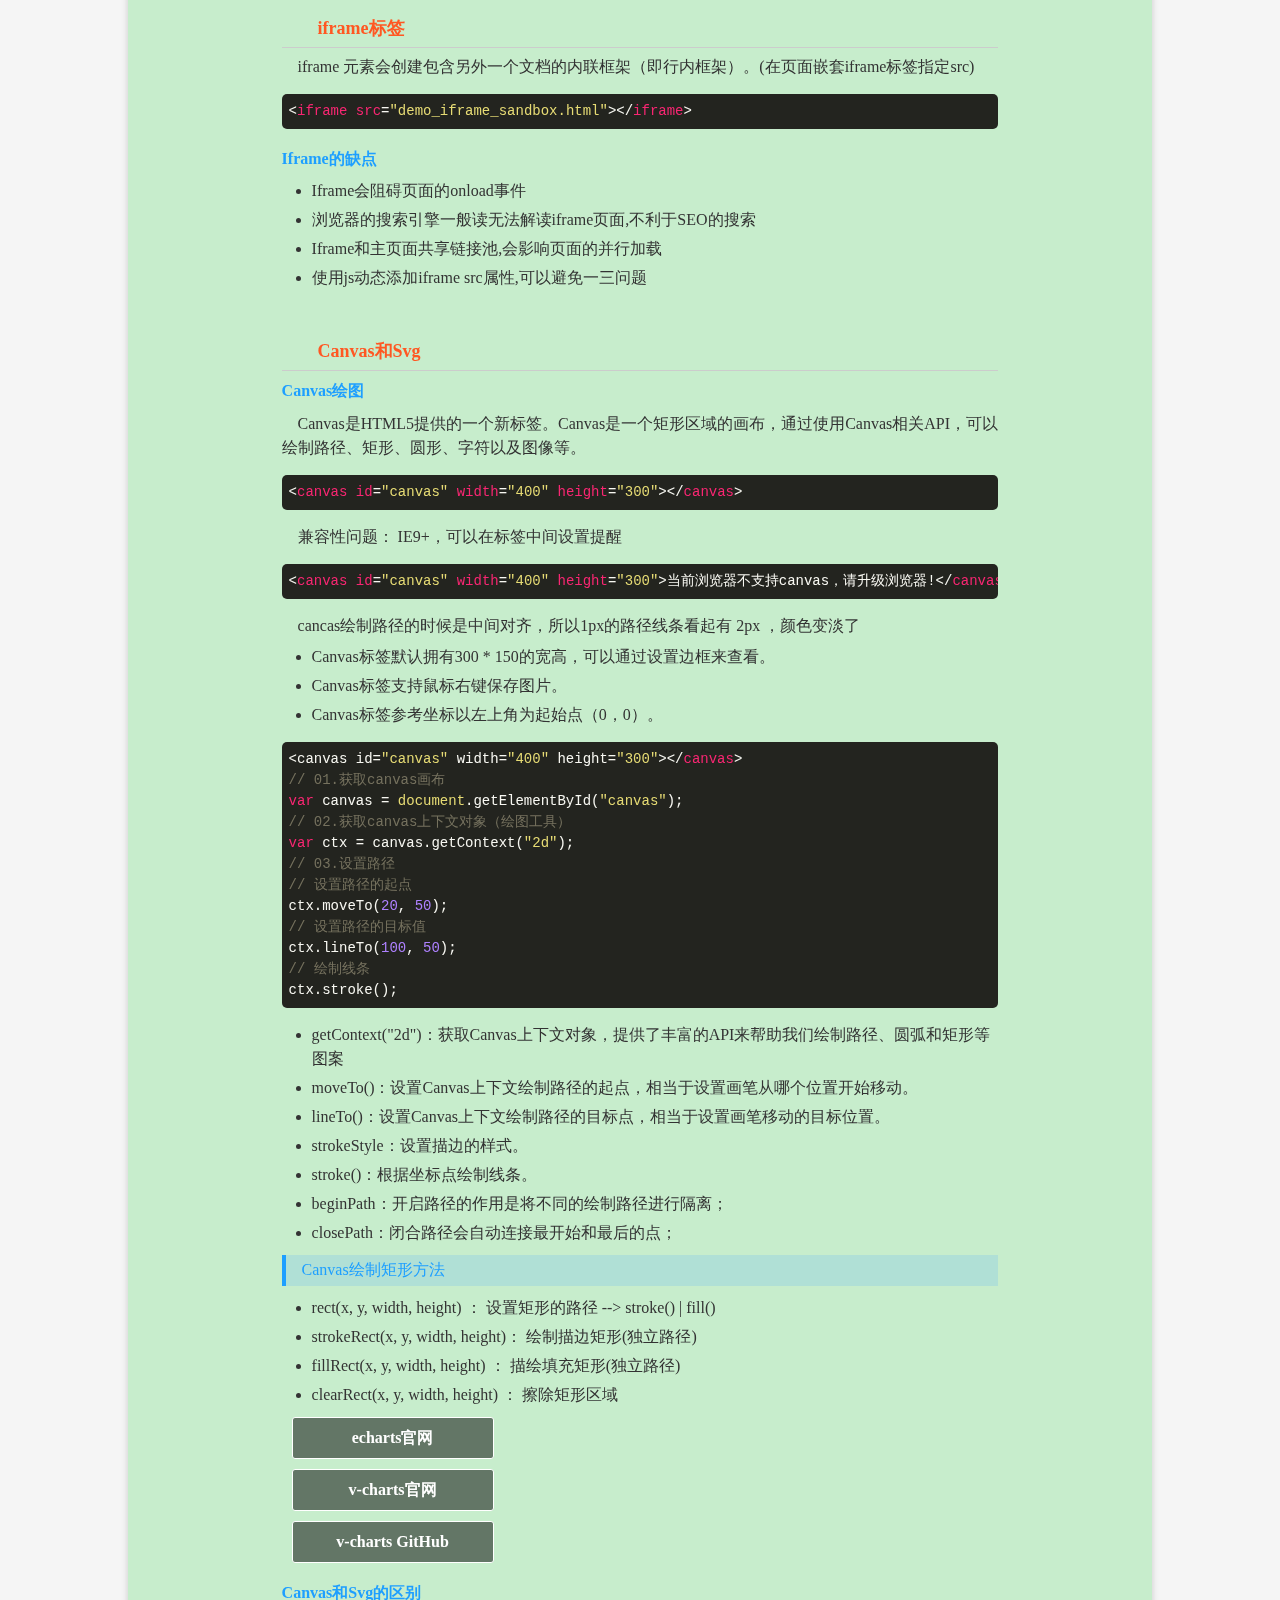
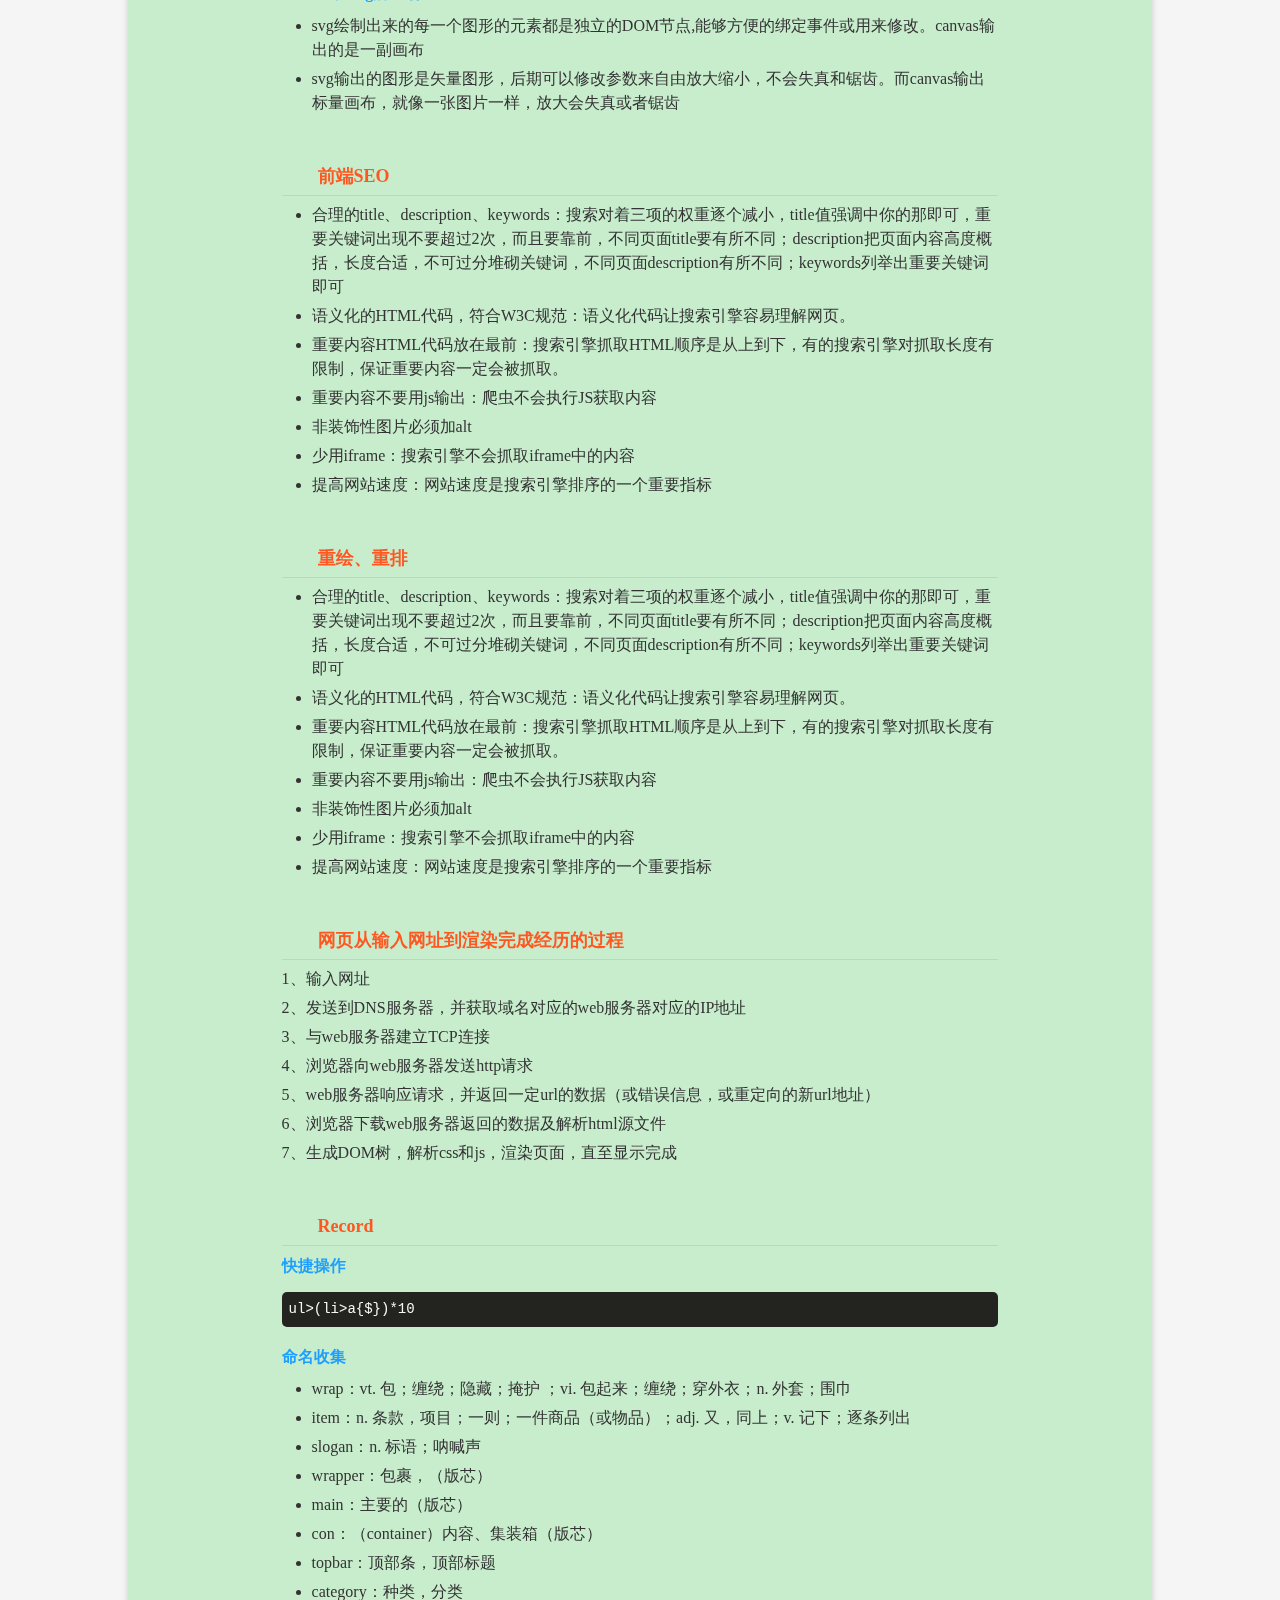
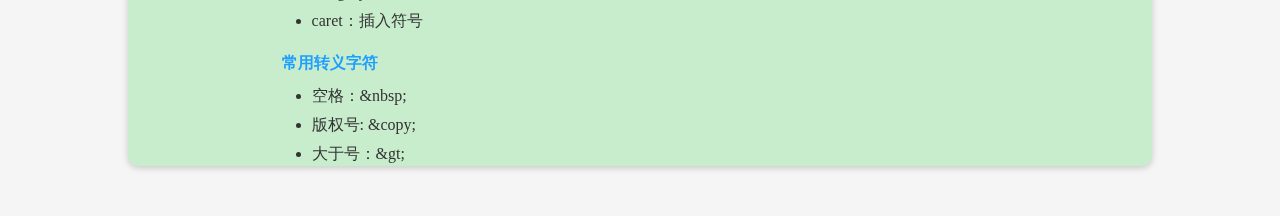
<file: xkgNote/html.html>
<!DOCTYPE html>
<html lang="zh">
<head>
    <meta charset="UTF-8">
    <title>HTML</title>
    <meta name="viewport" content="width=device-width, user-scalable=no">
    <link rel="icon" href="images/titleIcon/html.ico">
    <link rel="stylesheet" href="css/cssreset.css">
    <link rel="stylesheet" href="css/page.css">
    <link rel="stylesheet" href="css/monokai-sublimekai.css">
    <link rel="stylesheet" href="css/cssphone.css" media="(max-width:640px)">

</head>
<body>
<ul class="navLeft">
</ul>
<ul class="navRight">

</ul>
<div class="top">
    html笔记（超文本标记语言）
</div>
<div class="search">
    <input type="text" placeholder="Search...">
    <div class="searchBut"></div>
    <div class="searchup">↑</div>
    <div class="searchdown">↓</div>
</div>
<div class="phone-show pc-hide titleNav">
    <input type="text" placeholder="搜索">
    <div class="ssbut ss">搜索</div>
    <div class="ssbut ok">ok</div>
    <div class="ssbut sd">下一个</div>
    <div class="alltitle">导航</div>
</div>
<p class="phone-hide" id="githubBox"></p>
<article>
<div class="item">
    <h3>基本标签</h3>
    <section>
        <div class="small">
            <pre class="text1"><code class="html"></code></pre>
            <p>Doctype是作用于文档最顶部的文档声明，是告诉浏览器是以标准模式还是以怪异模式展示该页面。Doctype不存在或格式错误都会导致页面以怪异模式展示页面。(标准模式的页面排版和JS运作模式都是浏览器支持的最高标准，而怪异模式是向后兼容，模拟老浏览器模式行为，防止页面无法正常工作)</p>
        </div>
        <div class="small">
            <h4>行内元素/块级元素/空元素</h4>
            <ol>
                <li>行内元素:  a/img/span/b/strong/input/select/section</li>
                <li>块级元素: div/p/table/ul/ol/li/h1-h6</li>
                <li>空元素: br/hr/img/input/link/meta</li>
            </ol>
        </div>
            <div class="small">
                <h4>h1~h6(标题)</h4>
                    <ol>
                        <li>用来显示标题</li>
                        <li>h1最大，h6最小</li>
                        <li>一个网页中最好只有一个h1，作为最主要的标题</li>
                    </ol>
            </div>
            <div class="small">
                <h4>p（段落）</h4>
                <ol>
                    <li>用来显示一个段落</li>
                </ol>
            </div>
            <div class="small">
                <h4>pre（预格式化的文本）</h4>
                <ol>
                    <li>被包围在 pre 元素中的文本通常会保留空格和换行符。而文本也会呈现为等宽字体。标签的一个常见应用就是用来表示计算机的源代码。</li>
                </ol>
            </div>
            <div class="small">
                <h4>img（图片）</h4>
                <ol>
                    <li>用来显示一个图片</li>
                    <li>src :设置图片的URL</li>
                    <li>width： 图片的宽度</li>
                    <li>height：图片的高度</li>
                    <li>title：设置图片在鼠标移上去时显示d额描述文本</li>
                    <li>alt：占位文字（当图片显示失败的时候显示这个占位文字）</li>
                </ol>
            </div>
            <div class="small">
                <h4>a（链接）</h4>
                <ol>
                    <li>表示超链接标签</li>
                    <li>href：表示要链接的地址(URL)。（前面添加http://协议符号） 可用于设置锚点链接，如下
                        <pre class=""><code class="language-html">&#60;&#97;&#32;&#104;&#114;&#101;&#102;&#61;&#34;&#35;&#105;&#100;&#34;&#62;&#60;&#47;&#97;&#62;</code></pre>
                    </li>
                    <li>target:在哪里打开
                        <ol>
                            <li>_self:在当前页面打开（覆盖当前页面）</li>
                            <li>_blank:在新页面打开</li>
                            <li>_parent：在父页面打开</li>
                            <li>_top：在顶层页面打开</li>
                            <li>某个iframe的name属性值：在某个iframe中打开</li>
                        </ol>
                    </li>
                </ol>
            </div>
            <div class="small">
                <h4>列表标签</h4>
                <ol>
                    <li>ul>li*X:无序列表标签</li>
                    <li>ol>li*X:有序列表标签</li>
                    <li>dl>dt+dd*X:项目列表标签</li>
                </ol>
            </div>
    </section>
</div>
<div class="item">
    <h3>浏览器</h3>
    <section>
        <div class="small">
            <h5 class="subtitle">浏览器主要分为两个部分:渲染引擎和JS引擎</h5>
            <ol>
                <li>渲染引擎：主要负责获取页面内容和排版渲染页面</li>
                <li>JS引擎：解析和执行JS来实现页面的动态效果，以及交互内容</li>
            </ol>
        </div>
        <div class="small">
            <h4>常用的浏览器内核</h4>
            <ol>
                <li>Trident内核：IE，MaxThon,TT,the World,360,搜狗浏览器等。[又称MSHTML]</li>
                <li>Gecko内核：Netscape6及以上版本，FF，MozillaSuite/SeaMonkey等</li>
                <li>Presto内核：Opera7及以上。 [Opera内核原为：Presto，现为：Blink；]</li>
                <li>Webkit内核：Safari，Chrome等 [Chrome的：Blink(Webkit的分支)]</li>
            </ol>
        </div>
        <div class="small">
            <h4>浏览器是怎么对HTML5的离线储存资源进行管理和加载的？</h4>
            <ul>
                <li>在线的情况下，浏览器发现 html 标签有 manifest 属性，它会请求 manifest 文件</li>
                <li>如果是第一次访问app，那么浏览器就会根据 manifest 文件的内容下载相应的资源并且进行离线存储</li>
                <li>如果已经访问过app且资源已经离线存储了，浏览器会对比新的 manifest 文件与旧的 manifest 文件，如果文件没有发生改变，就不做任何操作。如果文件改变了，那么就会重新下载文件中的资源并进行离线存储</li>
                <li>离线的情况下，浏览器就直接使用离线存储的资源。</li>
            </ul>
        </div>
    </section>
</div>
<div class="item">
    <h3>语义化标签</h3>
    <section>
            <div class="small">
                <ol>
                    <li>header 头部</li>
                    <li>section 区块（在h5中一般高于div）</li>
                    <li>nav 导航</li>
                    <li>figure 媒体（图像，图表，代码等等）</li>
                    <li>figcaption 媒体标题</li>
                    <li>aside 侧边栏</li>
                    <li>article 文章（一般适用于文字列表或者正文）</li>
                    <li>footer 底部</li>
                </ol>
            </div>
    </section>
</div>
<div class="item">
    <h3>表单标签</h3>
    <section>
            <div class="small">
                <p>input 它可以根据自己type属性值的不同来变换外观和功能。</p>
                <ol>
                    <li>type 类型
                        <ol>
                            <li>text：文本</li>
                            <li>password：密码</li>
                            <li>button：普通按钮
                                <pre class=""><code class="language-html">&#60;&#98;&#117;&#116;&#116;&#111;&#110;&#32;&#118;&#97;&#108;&#117;&#101;&#61;&#34;&#21703;&#21704;&#21704;&#34;&#62;&#25105;&#26159;&#26032;&#29256;&#25353;&#38062;&#60;&#47;&#98;&#117;&#116;&#116;&#111;&#110;&#62;</code></pre>
                            </li>
                            <li>radio：单选框</li>
                            <li>checkbox：复选框</li>
                            <li>submit：发送</li>
                            <li>reset：重写</li>
                            <li>file：上传</li>
                            <li>image：图片</li>
                            <li>email：邮箱</li>
                            <li>url：网址</li>
                            <li>search：搜索框</li>
                            <li>color：拾色器</li>
                            <li>range：范围</li>
                        </ol>
                    </li>
                    <li>value：框上预设文字</li>
                    <li>placeholder：占位文字</li>
                    <li>name：为了防止单选的时候，用户多项选择，只需给不同的input标签设置相同的name属性值即可，复选框 name属性不会限制用户多选。</li>
                </ol>
            </div>
            <div class="small">
                <h4>label标签</h4>
                <p>扩大表单元素的触发范围。标签属性for，id；给这个标签添加一个for属性，属性值是某个表单元素的id即可。新版：直接用label把文字信息和表单元素包含起来就可以了。</p>
            </div>
            <div class="small fieldset">
                <h4>fieldset legend 标签</h4>
                <pre class="text2"><code class="language-html"></code></pre>
            </div>
            <div class="small">
                <h4>文本域</h4>
                <p>textarea</p>
            </div>
            <div class="small">
                <h4>下拉菜单元素</h4>
                <ol>
                    <li>select>option: 默认是显示option第一项，如果要指定默认项，只需要给option添加selected属性即可。</li>
                    <li>设置multiple="multiple" ; 可设置多选。</li>
                </ol>
            </div>
    </section>
</div>
<div class="item">
    <h3>音频 视频标签</h3>
    <section>
            <div class="small video">
                <h4>video 视频标签</h4>
                <ol>
                    <li>src：视频路径（必选属性）</li>
                    <li>controls：控制条，表示是否添加播放控件；（一般情况这个都是不开放给用户的）</li>
                    <li>autoplay：是否自动播放，在谷歌浏览器中是不能自动播放的，在最新的火狐浏览器也是默认被禁用，需要手动打开</li>
                    <li>width：宽度</li>
                    <li>height：高度</li>
                    <li>loop：设置视频是否循环播放；（广告肯定有这个属性）</li>
                    <li>preload：预加载（当具有preload的时候，autoplay会相冲突，不起作用）</li>
                    <li>poster：视频封面</li>
                    <li>muted：静音</li>
                </ol>
                <pre class=""><code class="language-html">&#60;&#118;&#105;&#100;&#101;&#111;&#32;&#115;&#114;&#99;&#61;&#34;&#109;&#101;&#100;&#105;&#97;&#47;&#115;&#117;&#112;&#101;&#114;&#46;&#109;&#112;&#52;&#34;&#32;&#99;&#111;&#110;&#116;&#114;&#111;&#108;&#115;&#32;&#119;&#105;&#100;&#116;&#104;&#61;&#34;&#53;&#48;&#48;&#34;&#32;&#112;&#111;&#115;&#116;&#101;&#114;&#61;&#34;&#105;&#109;&#97;&#103;&#101;&#115;&#47;&#121;&#120;&#46;&#106;&#112;&#103;&#34;&#32;&#97;&#117;&#116;&#111;&#112;&#108;&#97;&#121;&#32;&#108;&#111;&#111;&#112;&#32;&#112;&#114;&#101;&#108;&#111;&#97;&#100;&#32;&#109;&#117;&#116;&#101;&#100;&#62;&#10;&#60;&#47;&#118;&#105;&#100;&#101;&#111;&#62;</code></pre>
                <p>source：设置video标签的多个格式的视频。浏览器会优先播放支持的格式。使用的基本结构：video>source 相当于又是一个
                    ul>li结构；标签属性：src：视频路径；type：表示设置视频的格式 </p>
                <pre class="text3"><code class="language-html"></code></pre>
            </div>
            <div class="small">
                <h4>audio 视频标签</h4>
                <p>audio几乎拥有所有的video属性，除了3个可见属性：width，height，poster。</p>
            </div>
    </section>
</div>
<div class="item">
    <h3>页面导入</h3>
    <section>
        <div class="small">
            <h4>页面导入样式时,使用link和@import的区别</h4>
            <ol>
                <li>link属于XHTML标签,除了加载CSS之外还能用于定义RSS,@import是CSS提供的,只能用于加载CSS</li>
                <li>link加载的文件,在页面加载的时候,link文件会同时加载,而@import引入的CSS文件,是页面在加载完成后再加载的</li>
                <li>@import有兼容性问题,IE5以下的浏览器是无法识别的,而link无兼容性问题</li>
            </ol>
        </div>
    </section>
</div>
<div class="item">
    <h3>iframe标签</h3>
    <section>
        <div class="small">
            <p>iframe 元素会创建包含另外一个文档的内联框架（即行内框架）。(在页面嵌套iframe标签指定src)</p>
            <pre><code class="html">&lt;iframe src="demo_iframe_sandbox.html">&lt;/iframe></code></pre>
        </div>
        <div class="smal">
            <h4>Iframe的缺点</h4>
            <ol>
                <li>Iframe会阻碍页面的onload事件</li>
                <li>浏览器的搜索引擎一般读无法解读iframe页面,不利于SEO的搜索</li>
                <li>Iframe和主页面共享链接池,会影响页面的并行加载</li>
                <li>使用js动态添加iframe  src属性,可以避免一三问题</li>
            </ol>
        </div>
    </section>
</div>
<div class="item">
    <h3>Canvas和Svg</h3>
    <section>
        <div class="small">
            <h4>Canvas绘图</h4>
            <p>Canvas是HTML5提供的一个新标签。Canvas是一个矩形区域的画布，通过使用Canvas相关API，可以绘制路径、矩形、圆形、字符以及图像等。</p>
            <pre><code class="html">&lt;canvas id="canvas" width="400" height="300">&lt;/canvas></code></pre>
            <p>兼容性问题： IE9+，可以在标签中间设置提醒</p>
            <pre><code class="html">&lt;canvas id="canvas" width="400" height="300">当前浏览器不支持canvas，请升级浏览器!&lt;/canvas></code></pre>
            <p>cancas绘制路径的时候是中间对齐，所以1px的路径线条看起有 2px ，颜色变淡了</p>
            <ol>
                <li>Canvas标签默认拥有300 * 150的宽高，可以通过设置边框来查看。</li>
                <li>Canvas标签支持鼠标右键保存图片。</li>
                <li>Canvas标签参考坐标以左上角为起始点（0，0）。</li>
            </ol>
            <pre class="text4"><code class="js"></code></pre>
            <ol>
                <li>getContext("2d")：获取Canvas上下文对象，提供了丰富的API来帮助我们绘制路径、圆弧和矩形等图案</li>
                <li>moveTo()：设置Canvas上下文绘制路径的起点，相当于设置画笔从哪个位置开始移动。</li>
                <li>lineTo()：设置Canvas上下文绘制路径的目标点，相当于设置画笔移动的目标位置。</li>
                <li>strokeStyle：设置描边的样式。</li>
                <li>stroke()：根据坐标点绘制线条。</li>
                <li>beginPath：开启路径的作用是将不同的绘制路径进行隔离；</li>
                <li>closePath：闭合路径会自动连接最开始和最后的点；</li>
            </ol>
            <h5 class="subtitle">Canvas绘制矩形方法</h5>
            <ol>
                <li>rect(x, y, width, height) ： 设置矩形的路径 --> stroke() | fill()</li>
                <li>strokeRect(x, y, width, height)： 绘制描边矩形(独立路径)</li>
                <li>fillRect(x, y, width, height)  ： 描绘填充矩形(独立路径)</li>
                <li>clearRect(x, y, width, height) ： 擦除矩形区域</li>
            </ol>
            <a href="https://www.echartsjs.com/zh/tutorial.html#5%20%E5%88%86%E9%92%9F%E4%B8%8A%E6%89%8B%20ECharts" class="piece" target="_blank">echarts官网</a>
            <a href="https://v-charts.js.org/#/" class="piece" target="_blank">v-charts官网</a>
            <a href="https://github.com/ElemeFE/v-charts" class="piece" target="_blank">v-charts GitHub</a>
        </div>
        <div class="smal">
            <h4>Canvas和Svg的区别</h4>
            <ol>
                <li>svg绘制出来的每一个图形的元素都是独立的DOM节点,能够方便的绑定事件或用来修改。canvas输出的是一副画布</li>
                <li>svg输出的图形是矢量图形，后期可以修改参数来自由放大缩小，不会失真和锯齿。而canvas输出标量画布，就像一张图片一样，放大会失真或者锯齿</li>
            </ol>
        </div>
    </section>
</div>
<div class="item">
    <h3>前端SEO</h3>
    <section>
        <div class="smal">
            <ol>
                <li>合理的title、description、keywords：搜索对着三项的权重逐个减小，title值强调中你的那即可，重要关键词出现不要超过2次，而且要靠前，不同页面title要有所不同；description把页面内容高度概括，长度合适，不可过分堆砌关键词，不同页面description有所不同；keywords列举出重要关键词即可</li>
                <li>语义化的HTML代码，符合W3C规范：语义化代码让搜索引擎容易理解网页。</li>
                <li>重要内容HTML代码放在最前：搜索引擎抓取HTML顺序是从上到下，有的搜索引擎对抓取长度有限制，保证重要内容一定会被抓取。</li>
                <li>重要内容不要用js输出：爬虫不会执行JS获取内容</li>
                <li>非装饰性图片必须加alt</li>
                <li>少用iframe：搜索引擎不会抓取iframe中的内容</li>
                <li>提高网站速度：网站速度是搜索引擎排序的一个重要指标</li>
            </ol>
        </div>
    </section>
</div>
<div class="item">
    <h3>重绘、重排</h3>
    <section>
        <div class="smal">
            <ol>
                <li>合理的title、description、keywords：搜索对着三项的权重逐个减小，title值强调中你的那即可，重要关键词出现不要超过2次，而且要靠前，不同页面title要有所不同；description把页面内容高度概括，长度合适，不可过分堆砌关键词，不同页面description有所不同；keywords列举出重要关键词即可</li>
                <li>语义化的HTML代码，符合W3C规范：语义化代码让搜索引擎容易理解网页。</li>
                <li>重要内容HTML代码放在最前：搜索引擎抓取HTML顺序是从上到下，有的搜索引擎对抓取长度有限制，保证重要内容一定会被抓取。</li>
                <li>重要内容不要用js输出：爬虫不会执行JS获取内容</li>
                <li>非装饰性图片必须加alt</li>
                <li>少用iframe：搜索引擎不会抓取iframe中的内容</li>
                <li>提高网站速度：网站速度是搜索引擎排序的一个重要指标</li>
            </ol>
        </div>
    </section>
</div>
<div class="item">
        <h3>网页从输入网址到渲染完成经历的过程</h3>
        <section>
            <div class="small">
                <ul>
                    <li>1、输入网址</li>
                    <li>2、发送到DNS服务器，并获取域名对应的web服务器对应的IP地址</li>
                    <li>3、与web服务器建立TCP连接</li>
                    <li>4、浏览器向web服务器发送http请求</li>
                    <li>5、web服务器响应请求，并返回一定url的数据（或错误信息，或重定向的新url地址）</li>
                    <li>6、浏览器下载web服务器返回的数据及解析html源文件</li>
                    <li>7、生成DOM树，解析css和js，渲染页面，直至显示完成</li>
                </ul>
            </div>
        </section>
    </div>
<div class="item">
    <h3>Record</h3>
    <section>
            <div class="small">
                <h4>快捷操作</h4>
                <pre class=""><code class="language-html">ul>(li>a{$})*10</code></pre>
            </div>
            <div class="small">
                <h4>命名收集</h4>
                <ol>
                    <li>wrap：vt. 包；缠绕；隐藏；掩护 ；vi. 包起来；缠绕；穿外衣；n. 外套；围巾</li>
                    <li>item：n. 条款，项目；一则；一件商品（或物品）；adj. 又，同上；v. 记下；逐条列出</li>
                    <li>slogan：n. 标语；呐喊声</li>
                    <li>wrapper：包裹，（版芯）</li>
                    <li>main：主要的（版芯）</li>
                    <li>con：（container）内容、集装箱（版芯）</li>
                    <li>topbar：顶部条，顶部标题</li>
                    <li>category：种类，分类</li>
                    <li>caret：插入符号</li>
                </ol>
            </div>
            <div class="small">
                <h4>常用转义字符</h4>
                <ol>
                    <li>空格：&#38;&#110;&#98;&#115;&#112;&#59;</li>
                    <li>版权号: &#38;&#99;&#111;&#112;&#121;&#59;</li>
                    <li>大于号：&#38;&#103;&#116;&#59;</li>
                </ol>
            </div>
    </section>
</div>
</article>
</body>
</html>
<script src="js/page.js"></script>
<script src="js/html.js"></script>
<script src="js/highlight.pack.js"></script>
<script>hljs.initHighlightingOnLoad();</script>
</file>
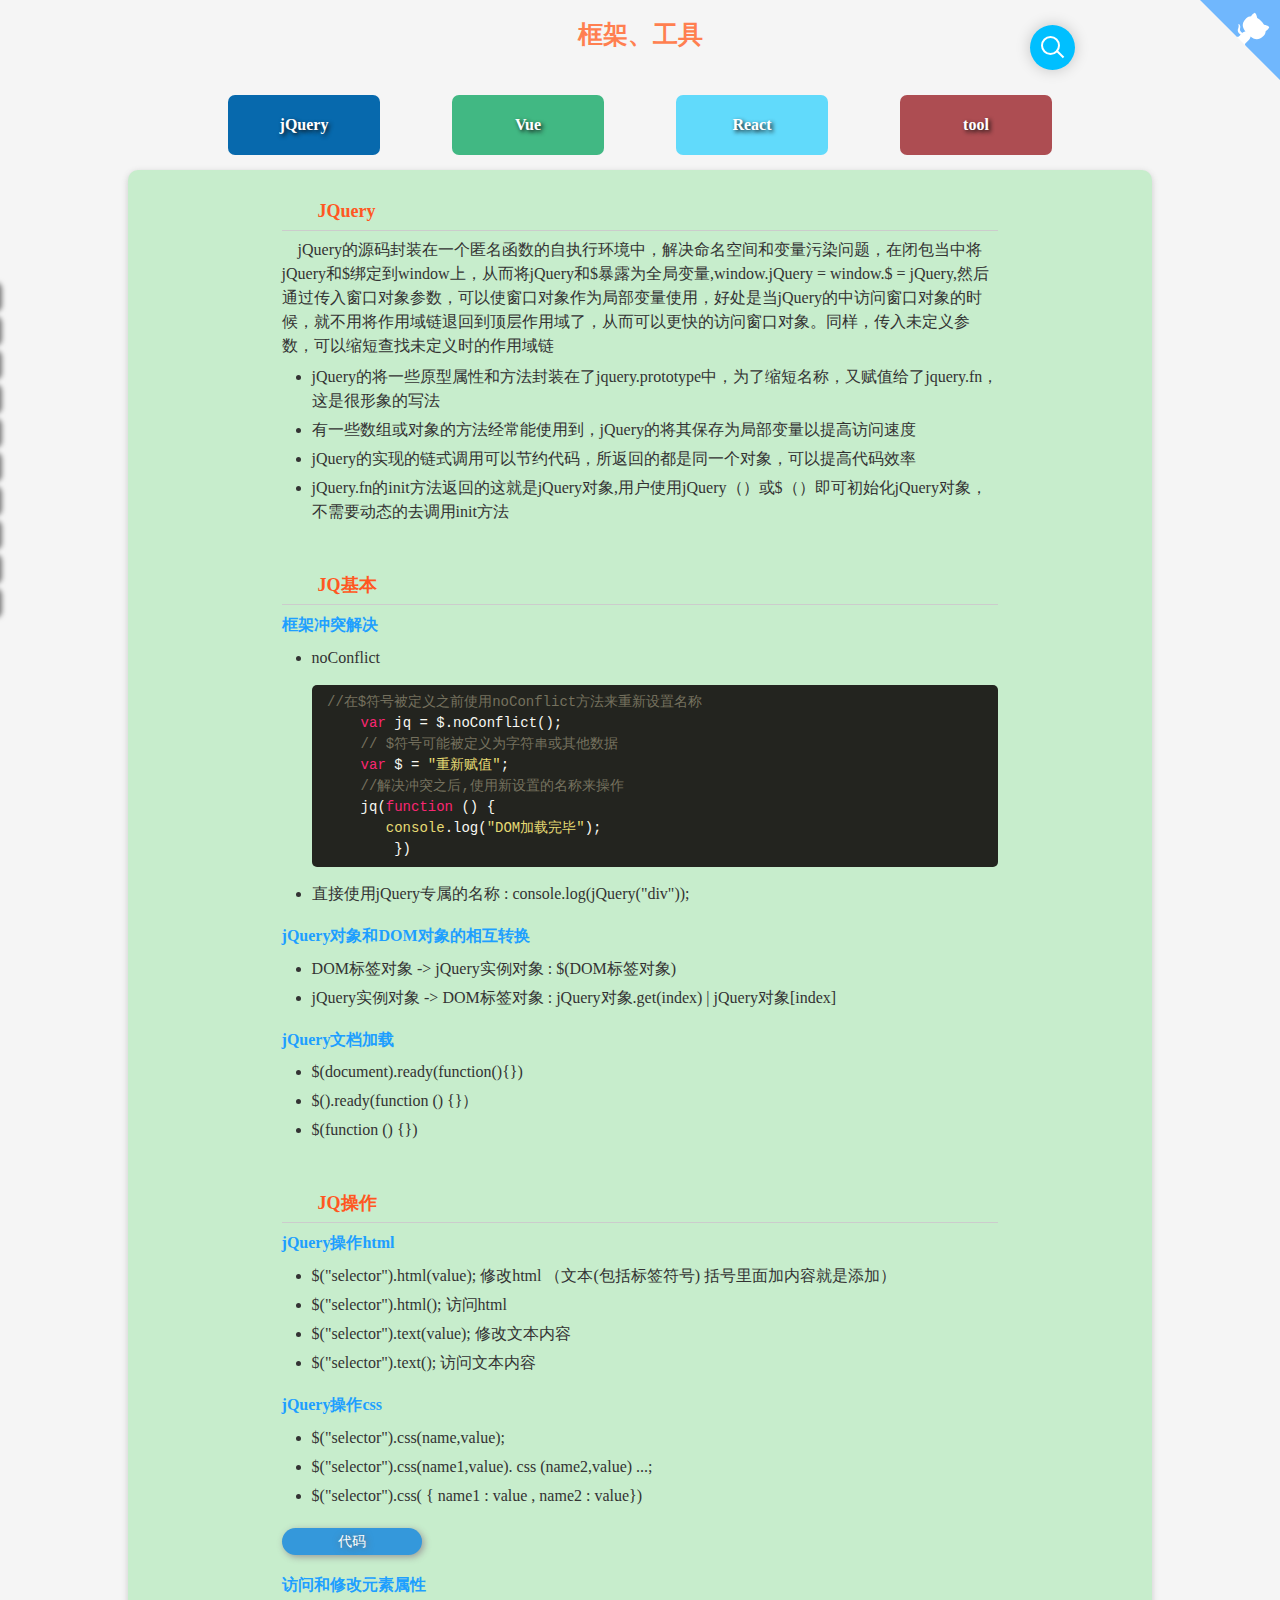
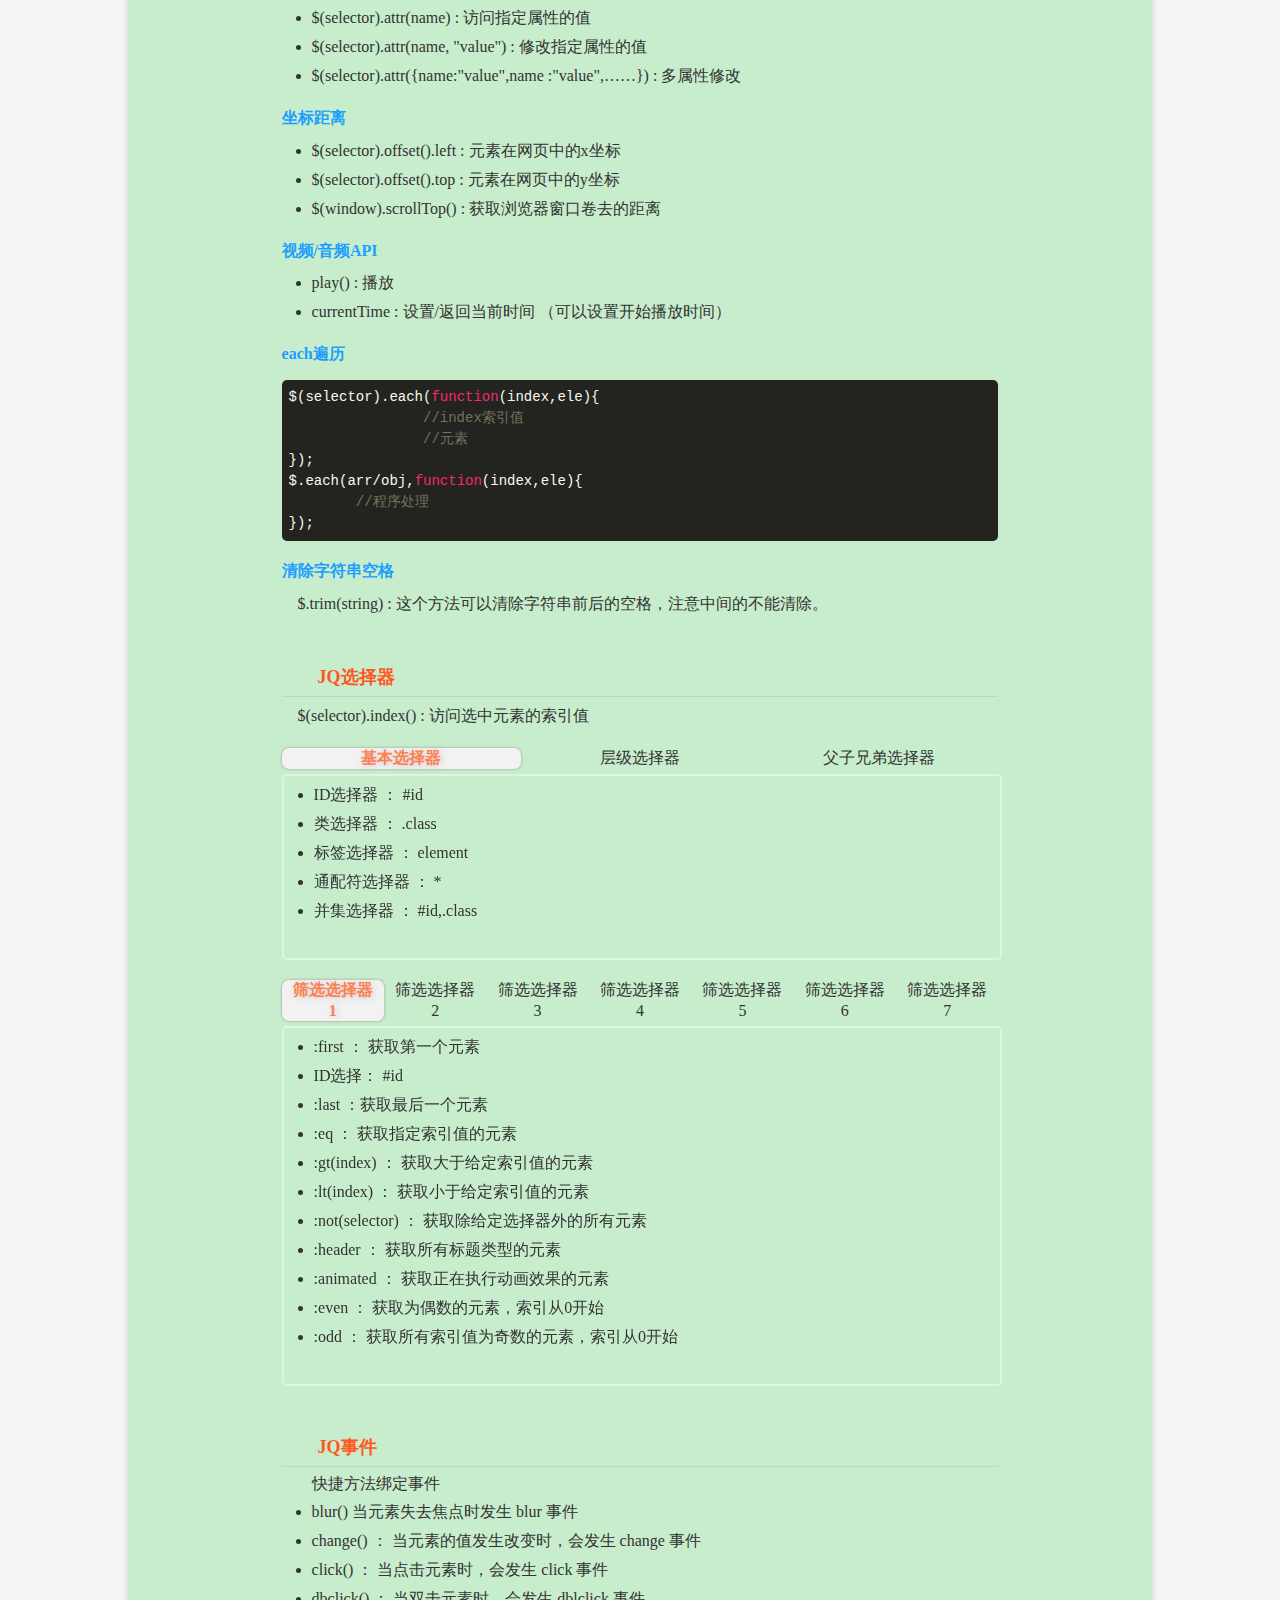
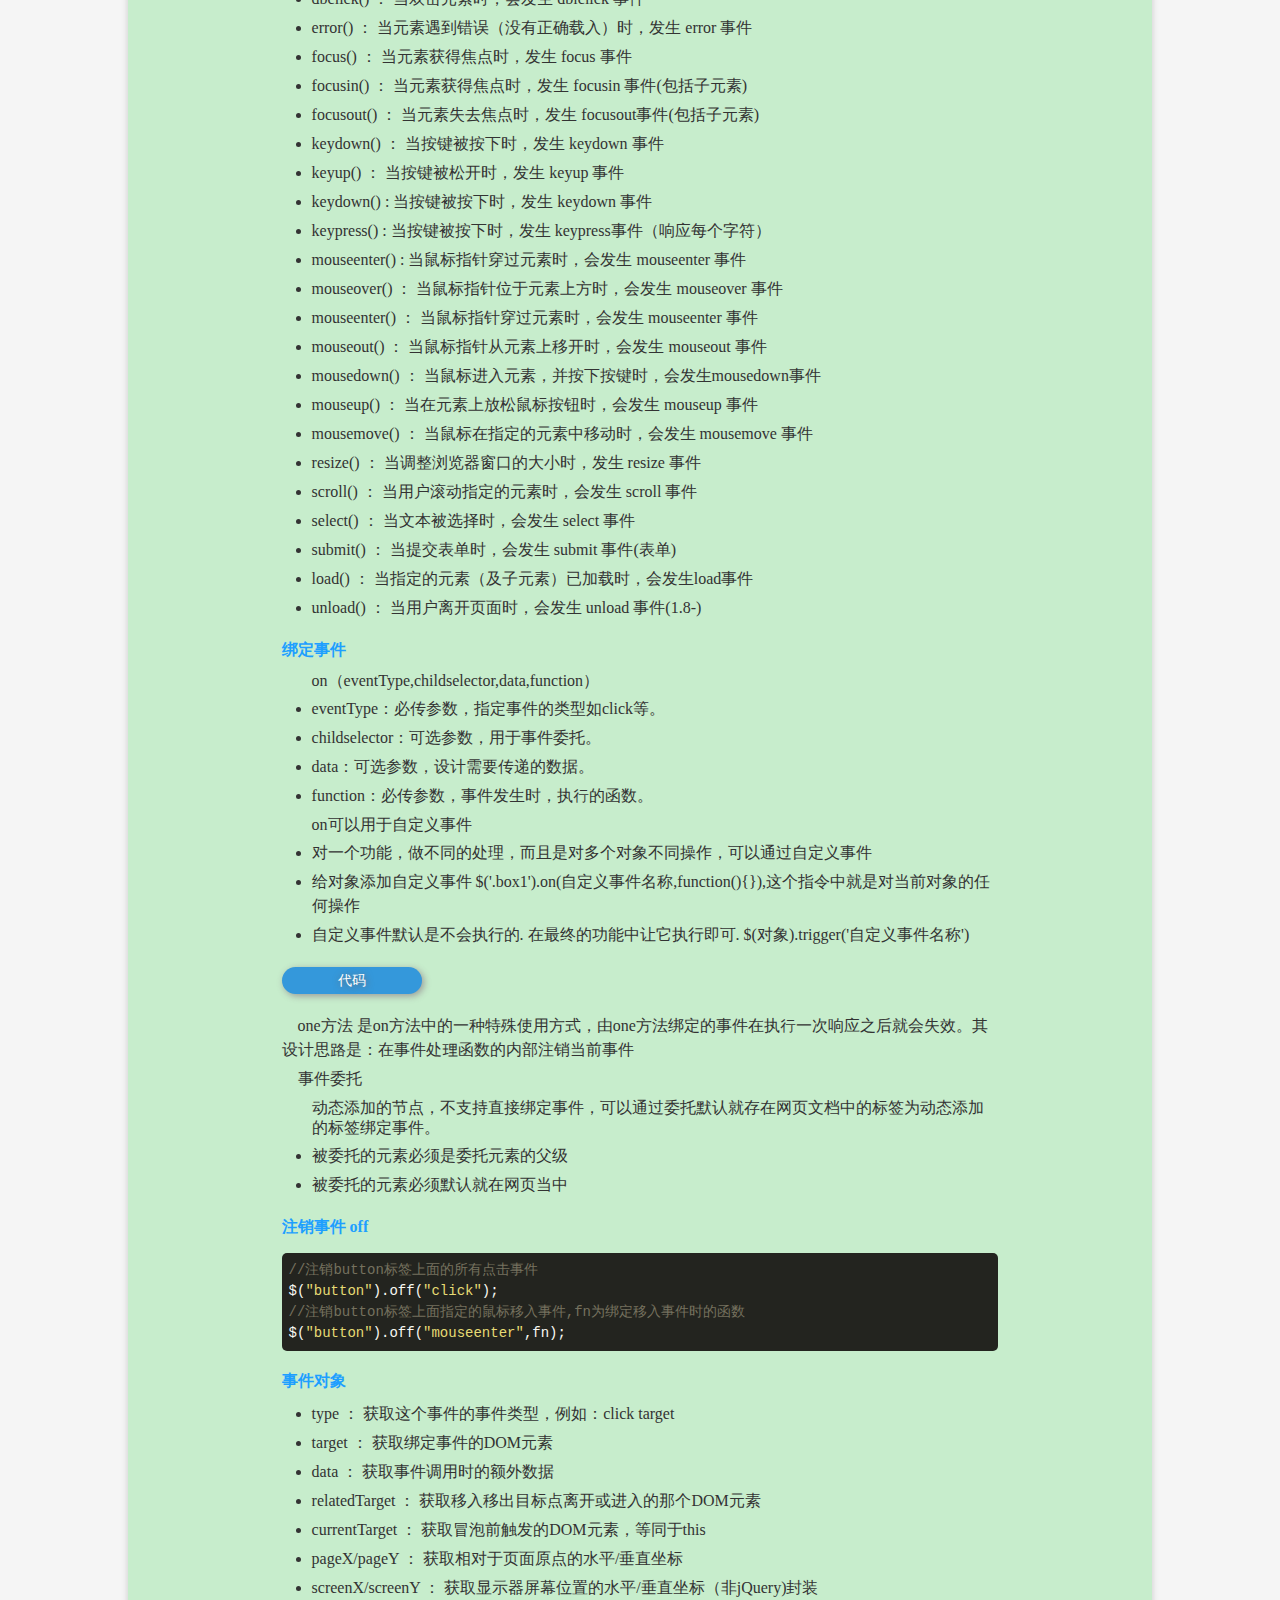
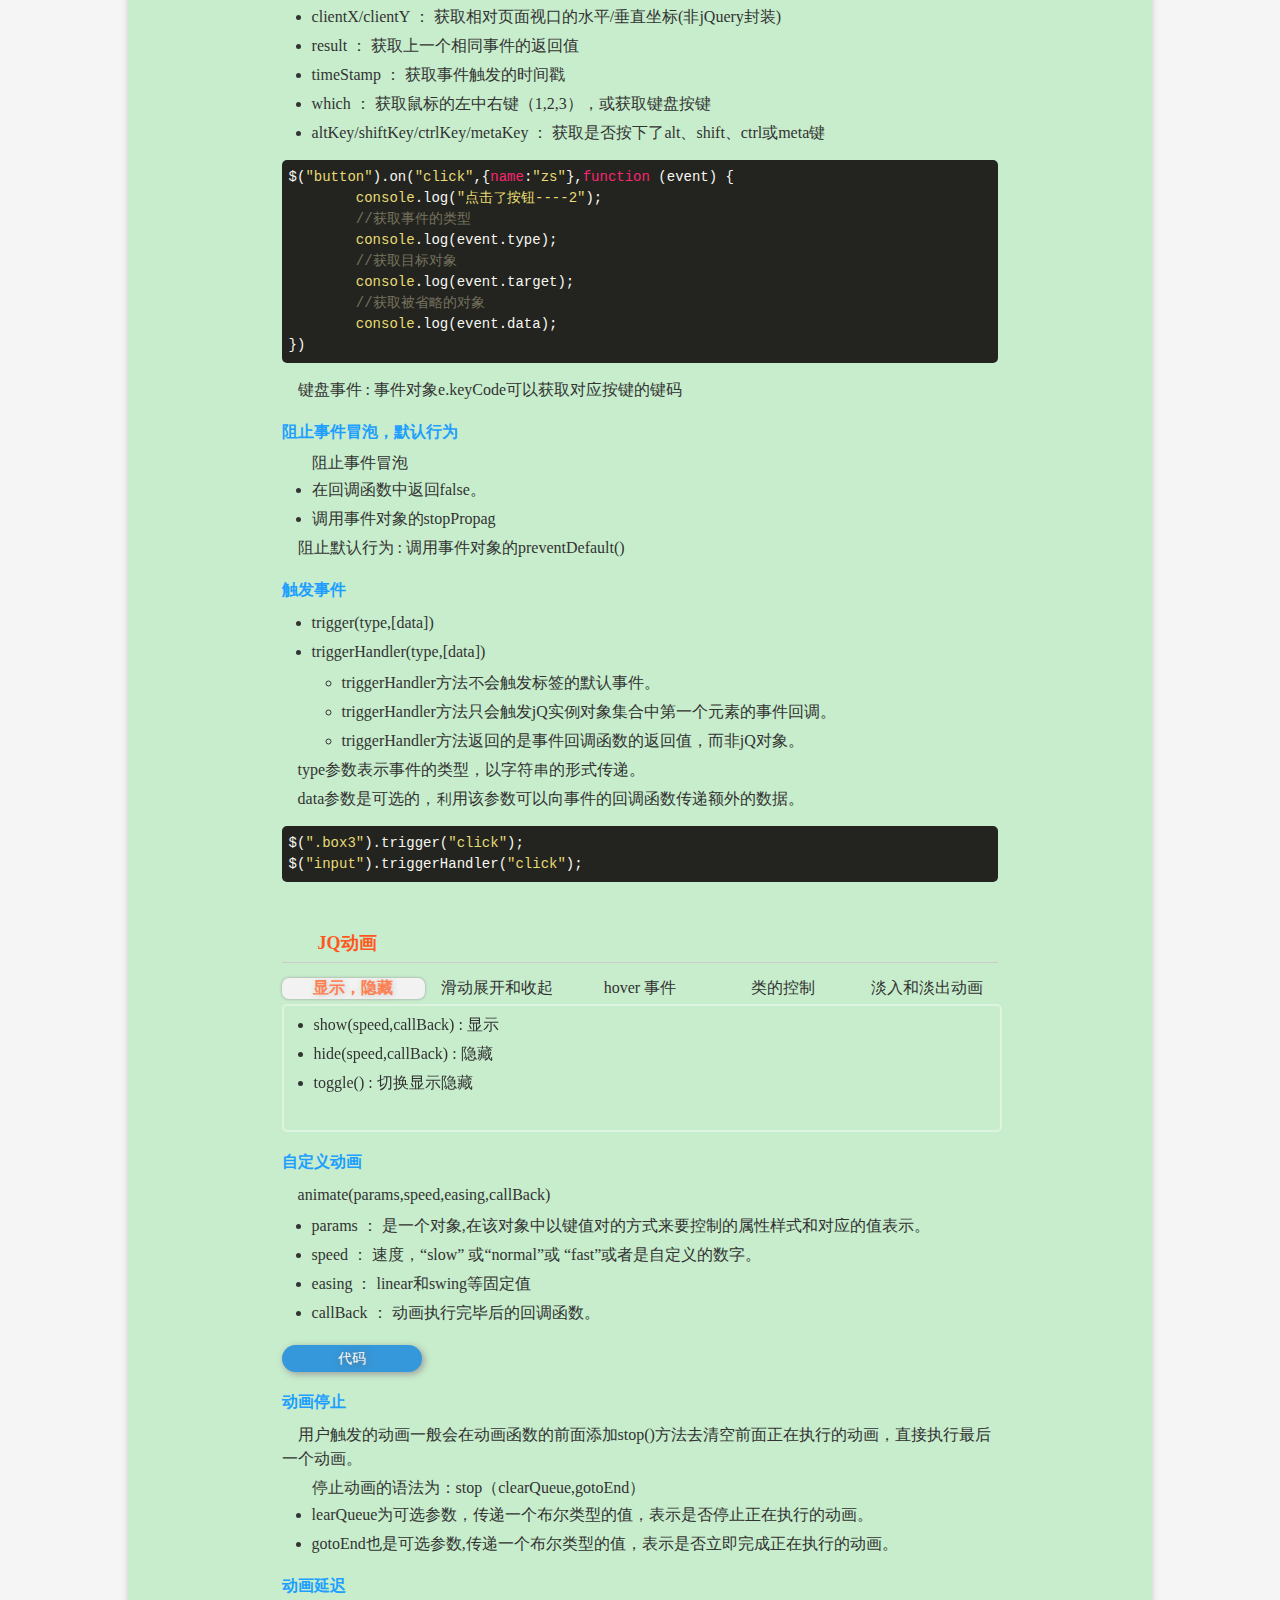
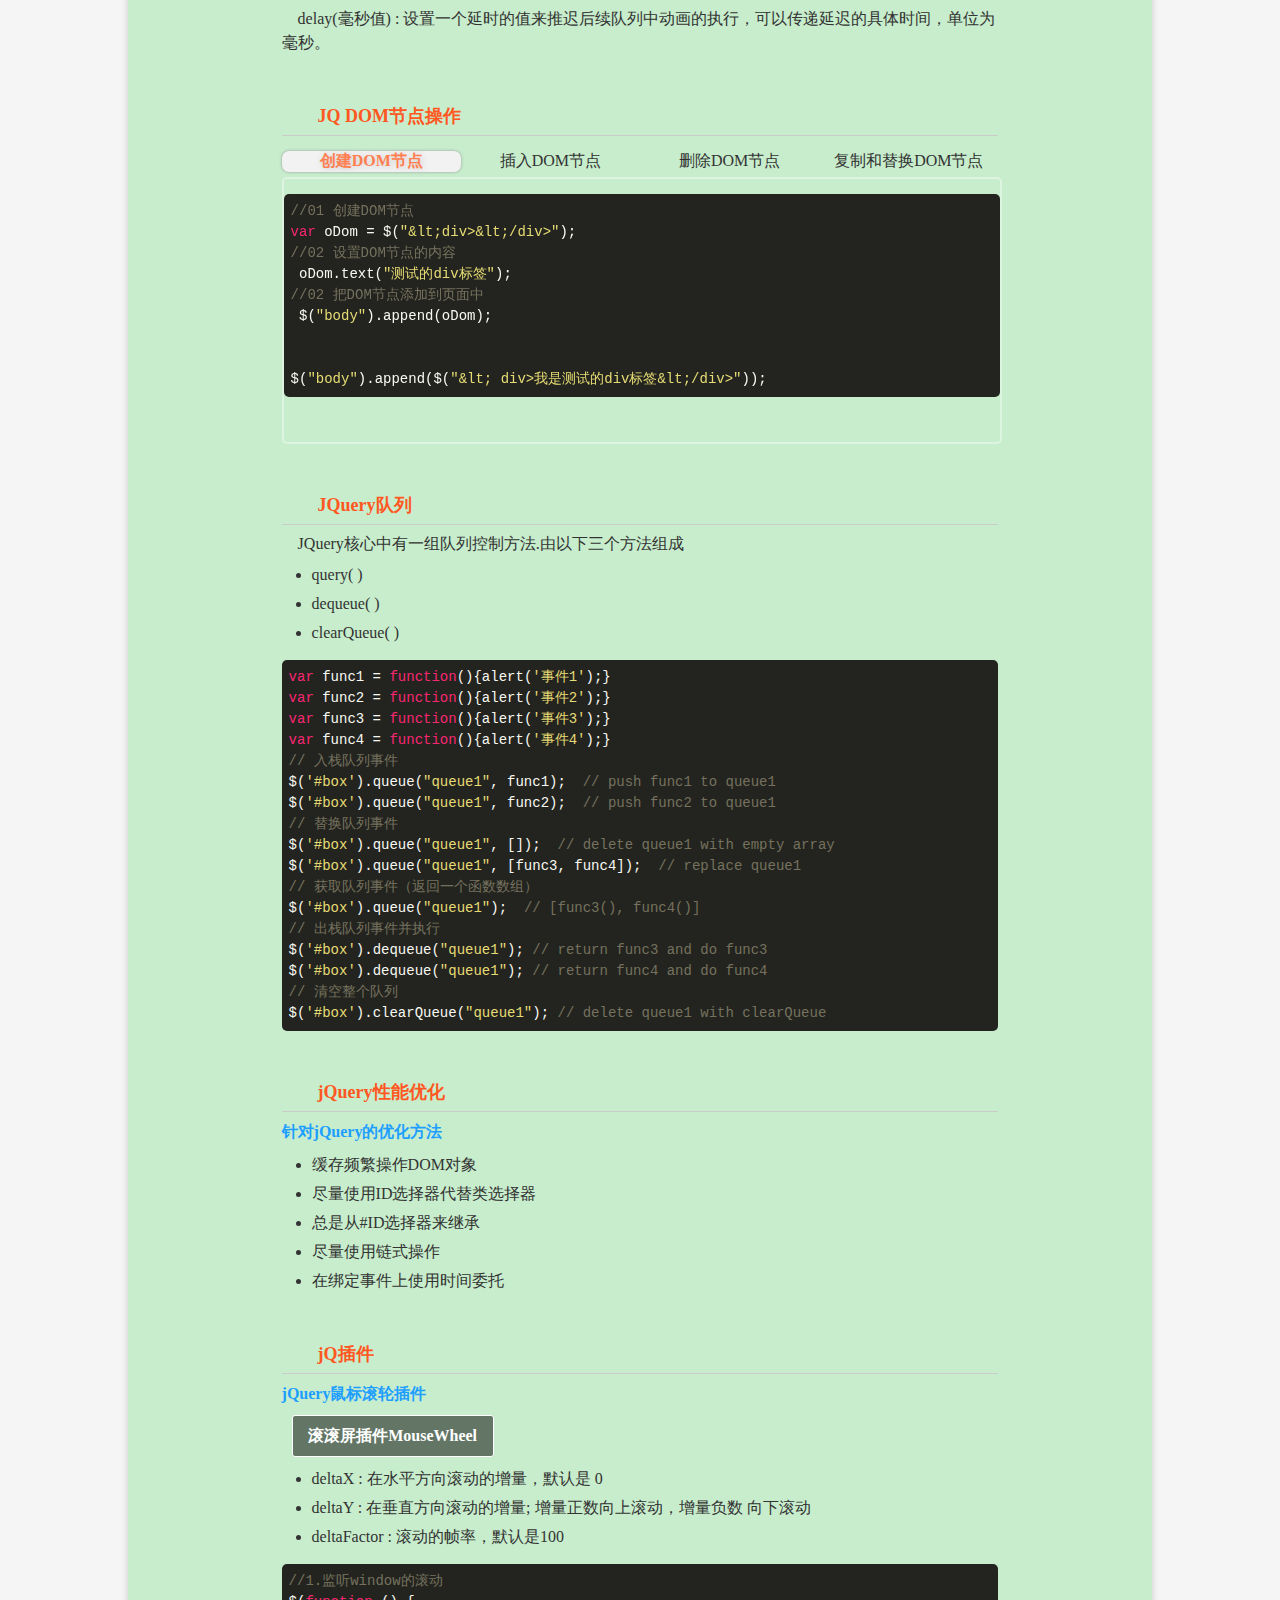
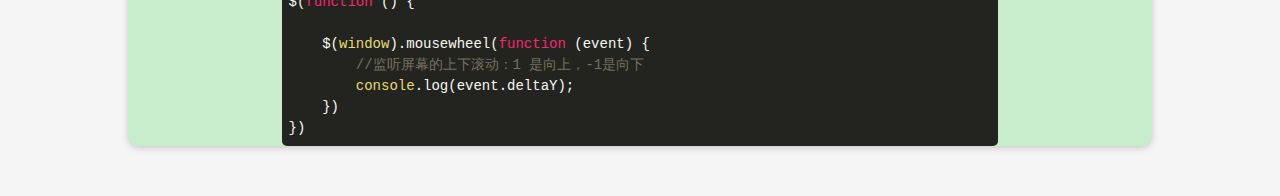
<file: xkgNote/jquery.html>
<!DOCTYPE html>
<html lang="zh">
<head>
    <meta charset="UTF-8">
    <title>jQuery</title>
    <meta name="viewport" content="width=device-width, user-scalable=no">
    <link rel="icon" href="images/titleIcon/jq.jpg">
    <link rel="stylesheet" href="css/cssreset.css">
    <link rel="stylesheet" href="css/monokai-sublimekai.css">
    <link rel="stylesheet" href="css/page.css">
    <link rel="stylesheet" href="css/cssphone.css" media="(max-width:640px)">
</head>
<body>
<p class="phone-hide" id="githubBox"></p>
<ul class="navLeft">

</ul>
<ul class="navRight">

</ul>
<div class="top">
    框架、工具
</div>
<div class="search">
    <input type="text" placeholder="Search...">
    <div class="searchBut"></div>
    <div class="searchup">↑</div>
    <div class="searchdown">↓</div>
</div>
<div class="phone-show pc-hide titleNav">
    <input type="text" placeholder="搜索">
    <div class="ssbut ss">搜索</div>
    <div class="ssbut ok">ok</div>
    <div class="ssbut sd">下一个</div>
    <div class="alltitle">导航</div>
</div>
<div class="frameTitle">
    <div class="frameItem">jQuery</div>
    <div class="frameItem">Vue</div>
    <div class="frameItem">React</div>
    <div class="frameItem">tool</div>
</div>
<article>
    <div class="item">
        <h3>JQuery</h3>
        <section >
            <div class="small">
                <p>jQuery的源码封装在一个匿名函数的自执行环境中，解决命名空间和变量污染问题，在闭包当中将jQuery和$绑定到window上，从而将jQuery和$暴露为全局变量,window.jQuery = window.$ = jQuery,然后通过传入窗口对象参数，可以使窗口对象作为局部变量使用，好处是当jQuery的中访问窗口对象的时候，就不用将作用域链退回到顶层作用域了，从而可以更快的访问窗口对象。同样，传入未定义参数，可以缩短查找未定义时的作用域链</p>
                <ol>
                    <li>jQuery的将一些原型属性和方法封装在了jquery.prototype中，为了缩短名称，又赋值给了jquery.fn，这是很形象的写法</li>
                    <li>有一些数组或对象的方法经常能使用到，jQuery的将其保存为局部变量以提高访问速度</li>
                    <li>jQuery的实现的链式调用可以节约代码，所返回的都是同一个对象，可以提高代码效率</li>
                    <li>jQuery.fn的init方法返回的这就是jQuery对象,用户使用jQuery（）或$（）即可初始化jQuery对象，不需要动态的去调用init方法</li>
                </ol>
            </div>
        </section>
    </div>
    <div class="item">
        <h3>JQ基本</h3>
        <section >
            <div class="small">
                <h4>框架冲突解决</h4>
                <ol>
                    <li>noConflict
                        <pre class="text1"><code class="language-js"></code></pre>
                    </li>
                    <li>直接使用jQuery专属的名称 :
                        console.log(jQuery("div"));
                    </li>
                </ol>
            </div>
            <div class="small">
                <h4>jQuery对象和DOM对象的相互转换</h4>
                <ol>
                    <li>DOM标签对象 -> jQuery实例对象   :   $(DOM标签对象)</li>
                    <li>jQuery实例对象 -> DOM标签对象  :  jQuery对象.get(index) | jQuery对象[index]</li>
                </ol>
            </div>
            <div class="small">
                <h4>jQuery文档加载</h4>
                <ol>
                    <li>$(document).ready(function(){})</li>
                    <li>$().ready(function () {}）</li>
                    <li>$(function () {})</li>
                </ol>
            </div>
        </section>
    </div>
    <div class="item">
        <h3>JQ操作</h3>
        <section >
            <div class="small">
                <h4>jQuery操作html</h4>
                <ol>
                    <li>$("selector").html(value); 修改html （文本(包括标签符号)  括号里面加内容就是添加）</li>
                    <li>$("selector").html(); 访问html</li>
                    <li>$("selector").text(value); 修改文本内容</li>
                    <li>$("selector").text(); 访问文本内容</li>
                </ol>
            </div>
            <div class="small">
                <h4>jQuery操作css</h4>
                <ol>
                    <li>$("selector").css(name,value);</li>
                    <li>$("selector").css(name1,value). css (name2,value) ...;</li>
                    <li>$("selector").css( { name1 : value , name2 : value})</li>
                </ol>
                <a class="btns" href="javascript:">代码</a>
                <pre class="text2"><code class="language-js"></code></pre>
            </div>
            <div class="small">
                <h4>访问和修改元素属性</h4>
                <ol>
                    <li>$(selector).attr(name) :  访问指定属性的值</li>
                    <li>$(selector).attr(name, "value") : 修改指定属性的值</li>
                    <li>$(selector).attr({name:"value",name :"value",……}) :  多属性修改</li>
                </ol>
            </div>
            <div class="small">
                <h4>坐标距离</h4>
                <ol>
                    <li>$(selector).offset().left  :   元素在网页中的x坐标</li>
                    <li>$(selector).offset().top  :   元素在网页中的y坐标</li>
                    <li>$(window).scrollTop()    :    获取浏览器窗口卷去的距离</li>
                </ol>
            </div>
            <div class="small">
                <h4>视频/音频API</h4>
                <ol>
                    <li>play() : 播放</li>
                    <li>currentTime : 设置/返回当前时间 （可以设置开始播放时间）</li>
                </ol>
            </div>
            <div class="small">
                <h4>each遍历</h4>
                <pre><code class="language-js">$(selector).each(function(index,ele){
		//index索引值
		//元素
});
$.each(arr/obj,function(index,ele){
	//程序处理
});
</code></pre>
            </div>
            <div class="small">
                <h4>清除字符串空格</h4>
                <p>$.trim(string)  :  这个方法可以清除字符串前后的空格，注意中间的不能清除。</p>
            </div>
        </section>
    </div>
    <div class="item">
        <h3>JQ选择器</h3>
        <section >
            <div class="small">
                <p>$(selector).index() : 访问选中元素的索引值</p>
            </div>
            <div class="small">
                <div class="tapNav">
                    <div class="tapTop cur">基本选择器</div>
                    <div class="tapTop">层级选择器</div>
                    <div class="tapTop">父子兄弟选择器</div>
                </div>
                <div class="tapMain">
                    <div class="tapSection">
                        <ol>
                            <li>ID选择器 ： #id</li>
                            <li>类选择器 ： .class</li>
                            <li>标签选择器 ： element</li>
                            <li>通配符选择器 ： *</li>
                            <li>并集选择器 ： #id,.class</li>
                        </ol>
                    </div>
                    <div class="tapSection">
                        <ol>
                            <li>后代选择器 ： parent child ： $("div p")</li>
                            <li>直接后代选择器 ： parent>child</li>
                            <li>下一个相邻兄弟 ： prev+next</li>
                            <li>后面所有兄弟 ： prev~siblings</li>
                            <li>next() ： 下一个相邻兄弟</li>
                            <li>nextAll() ： 后面所有兄弟</li>
                        </ol>
                    </div>
                    <div class="tapSection">
                        <ol>
                            <li>parent()   获取当前标签的父节点</li>
                            <li>parents() ： 获取当前标签的祖先节点</li>
                            <li>parentsUntil() ： 获取当前标签的祖先节点直到…</li>
                            <li>children() ： 获取当前标签的子节点</li>
                            <li>siblings() ： 获取除了当前标签之外的其他兄弟节点</li>
                        </ol>
                    </div>
                </div>
            </div>
            <div class="small">
                <div class="tapNav">
                    <div class="tapTop cur">筛选选择器1</div>
                    <div class="tapTop">筛选选择器2</div>
                    <div class="tapTop">筛选选择器3</div>
                    <div class="tapTop">筛选选择器4</div>
                    <div class="tapTop">筛选选择器5</div>
                    <div class="tapTop">筛选选择器6</div>
                    <div class="tapTop">筛选选择器7</div>
                </div>
                <div class="tapMain">
                    <div class="tapSection">
                        <ol>
                            <li>:first ： 获取第一个元素</li>
                            <li>ID选择： #id</li>
                            <li>:last ：获取最后一个元素</li>
                            <li>:eq ： 获取指定索引值的元素</li>
                            <li>:gt(index) ： 获取大于给定索引值的元素</li>
                            <li>:lt(index) ：  获取小于给定索引值的元素</li>
                            <li>:not(selector) ： 获取除给定选择器外的所有元素</li>
                            <li>:header ： 获取所有标题类型的元素</li>
                            <li>:animated ： 获取正在执行动画效果的元素</li>
                            <li>:even ： 获取为偶数的元素，索引从0开始</li>
                            <li>:odd ： 获取所有索引值为奇数的元素，索引从0开始</li>
                        </ol>
                    </div>
                    <div class="tapSection">
                        <ol>
                            <li>:contains(text)    获取包含给定文本的元素</li>
                            <li>:parent  ：  获取含有子元素或者文本的元素</li>
                            <li>:empty ： 获取所有不包含子元素或者文本的元素</li>
                            <li>:has(selector)  ： 获取含有选择器所匹配的元素</li>
                        </ol>
                    </div>
                    <div class="tapSection">
                        <ol>
                            <li>[属性名]     获取包含给定属性的元素</li>
                            <li>[属性名1] [属性名2] ：  获取满足多个条件的符合属性的元素</li>
                            <li>[属性名='value'] ： 获取包含给定属性且等于指定值的元素</li>
                            <li>[属性名!=value] ：  获取包含给定属性且值不等于给定值的元素</li>
                            <li>[属性名^=value] ： 获取包含给定属性且值以指定字符开头的元素</li>
                            <li>[属性名$=value]  ： 获取包含给定属性且值以指定字符结尾的元素</li>
                            <li>[属性名*=value] ： 获取包含给定属性且包含指定字符或子串的元素</li>
                        </ol>
                    </div>
                    <div class="tapSection">
                        <ol>
                            <li>:first-child ： 获取每个元素下的第一个子元素</li>
                            <li>:last-child  ：  获取每个父元素下的最后一个子元素</li>
                            <li>:only-child  ： 获取每个父元素下的仅有一个子元素</li>
                            <li>:nth-child(eq-index)  ： 获取每个父元素下特定索引位置的元素 索引从0开始</li>
                        </ol>
                    </div>
                    <div class="tapSection">
                        <ol>
                            <li>:visible     获取所有可见的元素</li>
                            <li>:hidden ： 获取所有不可见元素，获取type为hidden的元素</li>
                        </ol>
                    </div>
                    <div class="tapSection">
                        <ol>
                            <li>:enabled   获取表单中所有属性为可用的元素</li>
                            <li>:disabled  ： 获取表单中所有属性为不可用的元素</li>
                            <li>:checked  ： 获取表单中所有被选中的元素</li>
                            <li>:selected  ： 获取表单中所有被选中的option元素</li>
                        </ol>
                    </div>
                    <div class="tapSection">
                        <ol>
                            <li>:file ： 获取所有的文件上传元素</li>
                            <li>:image ：   获取所有的图片域</li>
                            <li>:text  ： 获取所有的单行文本域</li>
                            <li>:reset ：   获取所有的重置按钮</li>
                            <li>:radio ：    获取所有的单选按钮</li>
                            <li>:button ： 获取所有的按钮</li>
                            <li>:submit ： 获取所有的提交按钮</li>
                            <li>:checkbox  ： 获取所有的复选框</li>
                            <li>:password  ： 获取所有的密码框</li>
                            <li>:input ： 获取所有的input、textarea、select元素</li>
                        </ol>
                    </div>
                </div>
            </div>
        </section>
    </div>
    <div class="item">
        <h3>JQ事件</h3>
        <section >
            <div class="small">
                <ol>快捷方法绑定事件
                    <li>blur()    当元素失去焦点时发生 blur 事件</li>
                    <li>change() ： 当元素的值发生改变时，会发生 change 事件</li>
                    <li>click() ：  当点击元素时，会发生 click 事件</li>
                    <li>dbclick() ：  当双击元素时，会发生 dblclick 事件</li>
                    <li>error()   ： 当元素遇到错误（没有正确载入）时，发生 error 事件</li>
                    <li>focus()   ： 当元素获得焦点时，发生 focus 事件</li>
                    <li>focusin()  ：  当元素获得焦点时，发生 focusin 事件(包括子元素)</li>
                    <li>focusout() ：  当元素失去焦点时，发生 focusout事件(包括子元素)</li>
                    <li>keydown()  ： 当按键被按下时，发生 keydown 事件</li>
                    <li>keyup()  ：  当按键被松开时，发生 keyup 事件</li>
                    <li>keydown() :  当按键被按下时，发生 keydown 事件</li>
                    <li>keypress()  :  当按键被按下时，发生 keypress事件（响应每个字符）</li>
                    <li>mouseenter() : 当鼠标指针穿过元素时，会发生 mouseenter 事件</li>
                    <li>mouseover() ：  当鼠标指针位于元素上方时，会发生 mouseover 事件</li>
                    <li>mouseenter() ：  当鼠标指针穿过元素时，会发生 mouseenter 事件</li>
                    <li>mouseout() ：  当鼠标指针从元素上移开时，会发生 mouseout 事件</li>
                    <li>mousedown() ：  当鼠标进入元素，并按下按键时，会发生mousedown事件</li>
                    <li>mouseup() ：  当在元素上放松鼠标按钮时，会发生 mouseup 事件</li>
                    <li>mousemove() ：  当鼠标在指定的元素中移动时，会发生 mousemove 事件</li>
                    <li>resize() ：  当调整浏览器窗口的大小时，发生 resize 事件</li>
                    <li>scroll() ：  当用户滚动指定的元素时，会发生 scroll 事件</li>
                    <li>select() ：  当文本被选择时，会发生 select 事件</li>
                    <li>submit() ：  当提交表单时，会发生 submit 事件(表单)</li>
                    <li>load()  ：  当指定的元素（及子元素）已加载时，会发生load事件</li>
                    <li>unload()  ：  当用户离开页面时，会发生 unload 事件(1.8-)</li>
                </ol>
            </div>
            <div class="small">
                <h4>绑定事件</h4>
                <ol>on（eventType,childselector,data,function）
                    <li>eventType：必传参数，指定事件的类型如click等。</li>
                    <li>childselector：可选参数，用于事件委托。</li>
                    <li>data：可选参数，设计需要传递的数据。</li>
                    <li>function：必传参数，事件发生时，执行的函数。</li>
                </ol>
                <ol>on可以用于自定义事件
                    <li>对一个功能，做不同的处理，而且是对多个对象不同操作，可以通过自定义事件</li>
                    <li>给对象添加自定义事件 $('.box1').on(自定义事件名称,function(){}),这个指令中就是对当前对象的任何操作</li>
                    <li>自定义事件默认是不会执行的. 在最终的功能中让它执行即可. $(对象).trigger('自定义事件名称')</li>
                </ol>
                <a class="btns" href="javascript:">代码</a>
                <pre class="text3"><code class="language-js"></code></pre>
                <p>one方法 是on方法中的一种特殊使用方式，由one方法绑定的事件在执行一次响应之后就会失效。其设计思路是：在事件处理函数的内部注销当前事件</p>
                <p>事件委托</p>
                <ol>动态添加的节点，不支持直接绑定事件，可以通过委托默认就存在网页文档中的标签为动态添加的标签绑定事件。
                    <li>被委托的元素必须是委托元素的父级</li>
                    <li>被委托的元素必须默认就在网页当中</li>
                </ol>
            </div>
            <div class="small">
                <h4>注销事件 off</h4>
                <pre><code class="language-js">//注销button标签上面的所有点击事件
$("button").off("click");
//注销button标签上面指定的鼠标移入事件,fn为绑定移入事件时的函数
$("button").off("mouseenter",fn);</code></pre>
            </div>
            <div class="small">
                <h4>事件对象</h4>
                <ol>
                    <li>type ： 获取这个事件的事件类型，例如：click  target </li>
                    <li>target ： 获取绑定事件的DOM元素  </li>
                    <li>data ： 获取事件调用时的额外数据  </li>
                    <li>relatedTarget ： 获取移入移出目标点离开或进入的那个DOM元素  </li>
                    <li>currentTarget ： 获取冒泡前触发的DOM元素，等同于this  </li>
                    <li>pageX/pageY ： 获取相对于页面原点的水平/垂直坐标  </li>
                    <li>screenX/screenY ： 获取显示器屏幕位置的水平/垂直坐标（非jQuery)封装</li>
                    <li>clientX/clientY ： 获取相对页面视口的水平/垂直坐标(非jQuery封装)  </li>
                    <li>result ： 获取上一个相同事件的返回值</li>
                    <li>timeStamp ： 获取事件触发的时间戳  </li>
                    <li>which ： 获取鼠标的左中右键（1,2,3），或获取键盘按键  </li>
                    <li>altKey/shiftKey/ctrlKey/metaKey ： 获取是否按下了alt、shift、ctrl或meta键</li>
                </ol>
                <pre class="text4"><code class="language-js"></code></pre>
                <p>键盘事件 : 事件对象e.keyCode可以获取对应按键的键码</p>
            </div>
            <div class="small">
                <h4>阻止事件冒泡，默认行为</h4>
                <ol>阻止事件冒泡
                    <li>在回调函数中返回false。</li>
                    <li>调用事件对象的stopPropag</li>
                </ol>
                <p>阻止默认行为 : 调用事件对象的preventDefault() </p>
            </div>
            <div class="small">
                <h4>触发事件</h4>
                <ol>
                    <li>trigger(type,[data])</li>
                    <li>triggerHandler(type,[data])
                        <ol>
                            <li>triggerHandler方法不会触发标签的默认事件。</li>
                            <li>triggerHandler方法只会触发jQ实例对象集合中第一个元素的事件回调。</li>
                            <li>triggerHandler方法返回的是事件回调函数的返回值，而非jQ对象。</li>
                        </ol>
                    </li>
                </ol>
                <p>type参数表示事件的类型，以字符串的形式传递。</p>
                <p>data参数是可选的，利用该参数可以向事件的回调函数传递额外的数据。</p>
                <pre><code class="language-js">$(".box3").trigger("click");
$("input").triggerHandler("click");</code></pre>
            </div>
        </section>
    </div>
    <div class="item">
        <h3>JQ动画</h3>
        <section >
            <div class="small">
                <div class="tapNav">
                    <div class="tapTop cur">显示，隐藏</div>
                    <div class="tapTop">滑动展开和收起</div>
                    <div class="tapTop">hover 事件</div>
                    <div class="tapTop">类的控制</div>
                    <div class="tapTop">淡入和淡出动画</div>
                </div>
                <div class="tapMain">
                    <div class="tapSection">
                        <ol>
                            <li>show(speed,callBack) : 显示</li>
                            <li>hide(speed,callBack) : 隐藏</li>
                            <li>toggle() : 切换显示隐藏</li>
                        </ol>
                    </div>
                    <div class="tapSection">
                        <ol>
                            <li>slideUp(speed，callBack) ： 收起</li>
                            <li>slideDown(speed，callBack) ： 展开</li>
                            <li>slideToggle(speed,callBack) ：  切换</li>
                        </ol>
                        <p>第一个参数：动画执行的时间，同show方法。第二个参数：动画执行完毕的回调函数，可以省略，同show方法。</p>
                        <p>功能是设置让指定标签的高度变化，以呈现出一种动画效果,仅仅改变标签的高度，其他的属性并不会改变。</p>
                    </div>
                    <div class="tapSection">
                        <ol>hover([over,]out)
                            <li>over : 鼠标移到元素上要触发的函数</li>
                            <li>out : 鼠标移出元素要触发的函数</li>
                        </ol>
                        <p>hover事件参数是传两个function(){}，第一个函数在鼠标进入元素时触发，第二个函数在鼠标离开时触发，如果只传一个function,表示鼠标移上和离开都触发这个函数。</p>
                    </div>
                    <div class="tapSection">
                        <ol>
                            <li>fadeIn(speed，callBack)</li>
                            <li>fadeOut(speed，callBack)</li>
                            <li>fadeToggle(speed,callBack)</li>
                            <li>fadeTo(speed,opactity，callBack)</li>
                        </ol>
                        <p>通过改变选中标签的透明度来实现淡入和淡出的动画效果，并不修改其他的属性,改变display属性</p>
                    </div>
                    <div class="tapSection">
                        <ol>
                            <li>addClass() ： 添加类名 ； 同时增加两个类，用空格隔开</li>
                            <li>removeClass() ： 删除类名 ； 如果没有指定删除的类名称，则删除所有类名</li>
                            <li>toggleClass() ： 切换类名</li>
                        </ol>
                    </div>
                </div>
            </div>
            <div class="small">
                <h4>自定义动画</h4>
                <p>animate(params,speed,easing,callBack)</p>
                <ol>
                    <li>params ： 是一个对象,在该对象中以键值对的方式来要控制的属性样式和对应的值表示。</li>
                    <li>speed ： 速度，“slow” 或“normal”或 “fast”或者是自定义的数字。</li>
                    <li>easing  ： linear和swing等固定值</li>
                    <li>callBack ： 动画执行完毕后的回调函数。</li>
                </ol>
                <a class="btns" href="javascript:">代码</a>
                <pre class="text5"><code class="language-js"></code></pre>
            </div>
            <div class="small">
                <h4>动画停止</h4>
                <p>用户触发的动画一般会在动画函数的前面添加stop()方法去清空前面正在执行的动画，直接执行最后一个动画。</p>
                <ol>停止动画的语法为：stop（clearQueue,gotoEnd）
                    <li>learQueue为可选参数，传递一个布尔类型的值，表示是否停止正在执行的动画。</li>
                    <li>gotoEnd也是可选参数,传递一个布尔类型的值，表示是否立即完成正在执行的动画。</li>
                </ol>
            </div>
            <div class="small">
                <h4>动画延迟</h4>
                <p>delay(毫秒值) : 设置一个延时的值来推迟后续队列中动画的执行，可以传递延迟的具体时间，单位为毫秒。</p>
            </div>
        </section>
    </div>
    <div class="item">
        <h3>JQ DOM节点操作</h3>
        <section >
            <div class="small">
                <div class="tapNav">
                    <div class="tapTop cur">创建DOM节点</div>
                    <div class="tapTop">插入DOM节点</div>
                    <div class="tapTop">删除DOM节点</div>
                    <div class="tapTop">复制和替换DOM节点</div>
                </div>
                <div class="tapMain">
                    <div class="tapSection">
                        <pre class="text6"><code class="language-js"></code></pre>
                    </div>
                    <div class="tapSection">
                        <ol>
                            <li>append  :  向每个匹配的元素内部追加内容。</li>
                            <li>appendTo  :  把所有匹配的元素追加到另一个指定的元素集合中，和append方法相反。</li>
                            <li>prepend  :  向每个匹配的元素内部前置内容。</li>
                            <li>prependTo  :  把所有匹配的元素前置到另一个指定的元素集合中，和append方法相反。</li>
                        </ol>
                        <br>
                        <ol>
                            <li>after  :  在每个匹配的元素之后插入内容。</li>
                            <li>before  :  在每个匹配的元素之前插入内容。</li>
                            <li>insertAfter  :  把所有匹配的元素插入到另一个指定的元素集合的后面。</li>
                            <li>insertBefore  :   把所有匹配的元素插入到另一个指定的元素集合的前面。</li>
                        </ol>
                    </div>
                    <div class="tapSection">
                        <ol>
                            <li>remove  :  将匹配的元素从DOM中删除。</li>
                            <li>empty  :  用来清空元素包含的内容，该方法没有参数。</li>
                            <li>detach  :  将匹配的元素从DOM中分离出来。</li>
                        </ol>
                        <p>删除和清空是两个概念，清空操作执行后该标签还存在。
                            <br>
                            detach方法和remove方法差不多，但detach方法能够保存所有jQuery数据与被移走的元素相关联，所有绑定在元素上的事件、附加的数据等都会保存下来。如果您在移走一个元素不久后，又需要将该元素重新插入DOM，那么推荐使用detach方法。</p>
                    </div>
                    <div class="tapSection">
                        <ol>
                            <li>
                                <p>jQ.clone（[widthDataAndEvents]，[deepWithDataAndEvents]）</p>
                                clone方法的两个参数都是可选的布尔值，如果不传递则默认全部为false。widthDataAndEvents参数表示是否复制该节点的事件处理数据。deepWithDataAndEvents参数表示是否复制子元素的事件处理数据。
                            </li>
                            <li>
                                <p>jQ.replaceWith（newContent）</p>
                                replaceWith方法能够将所有匹配的元素都替换成指定的HTML或者是DOM元素。（括号里为要新替换的元素）
                            </li>
                            <li>
                                <p>jQ.replaceAll(selector)</p>
                                replaceAll方法和replaceWith是一对相反的操作。（括号里为原先的元素）
                            </li>
                        </ol>
                    </div>
                </div>
            </div>
        </section>
    </div>
    <div class="item">
        <h3>JQuery队列</h3>
        <section>
            <div class="small">
                <p>JQuery核心中有一组队列控制方法.由以下三个方法组成</p>
                <ol>
                    <li>query( )</li>
                    <li>dequeue( )</li>
                    <li>clearQueue( )</li>
                </ol>
                <pre class="text7"><code class="js"></code></pre>
            </div>
        </section>
    </div>
    <div class="item">
        <h3>jQuery性能优化</h3>
        <section>
            <div class="small">
                <h4>针对jQuery的优化方法</h4>
                <ol>
                    <li>缓存频繁操作DOM对象</li>
                    <li>尽量使用ID选择器代替类选择器</li>
                    <li>总是从#ID选择器来继承</li>
                    <li>尽量使用链式操作</li>
                    <li>在绑定事件上使用时间委托</li>
                </ol>
            </div>
        </section>
    </div>
    <div class="item">
        <h3>jQ插件</h3>
        <section>
            <div class="small">
                <h4>jQuery鼠标滚轮插件</h4>
                <a class="piece" href="https://github.com/jquery/jquery-mousewheel" target="_blank">滚滚屏插件MouseWheel</a>
                <ol>
                    <li>deltaX : 在水平方向滚动的增量，默认是 0</li>
                    <li>deltaY : 在垂直方向滚动的增量;  增量正数向上滚动，增量负数 向下滚动</li>
                    <li>deltaFactor : 滚动的帧率，默认是100</li>
                </ol>
                <pre><code class="language-js">//1.监听window的滚动
$(function () {

    $(window).mousewheel(function (event) {
        //监听屏幕的上下滚动：1 是向上，-1是向下
        console.log(event.deltaY);
    })
})</code></pre>
            </div>
        </section>
    </div>
</article>
</body>
</html>
<script src="js/page.js"></script>
<script src="js/frame/jquery.js"></script>
<script src="js/highlight.pack.js"></script>
<script>hljs.initHighlightingOnLoad();</script>
</file>
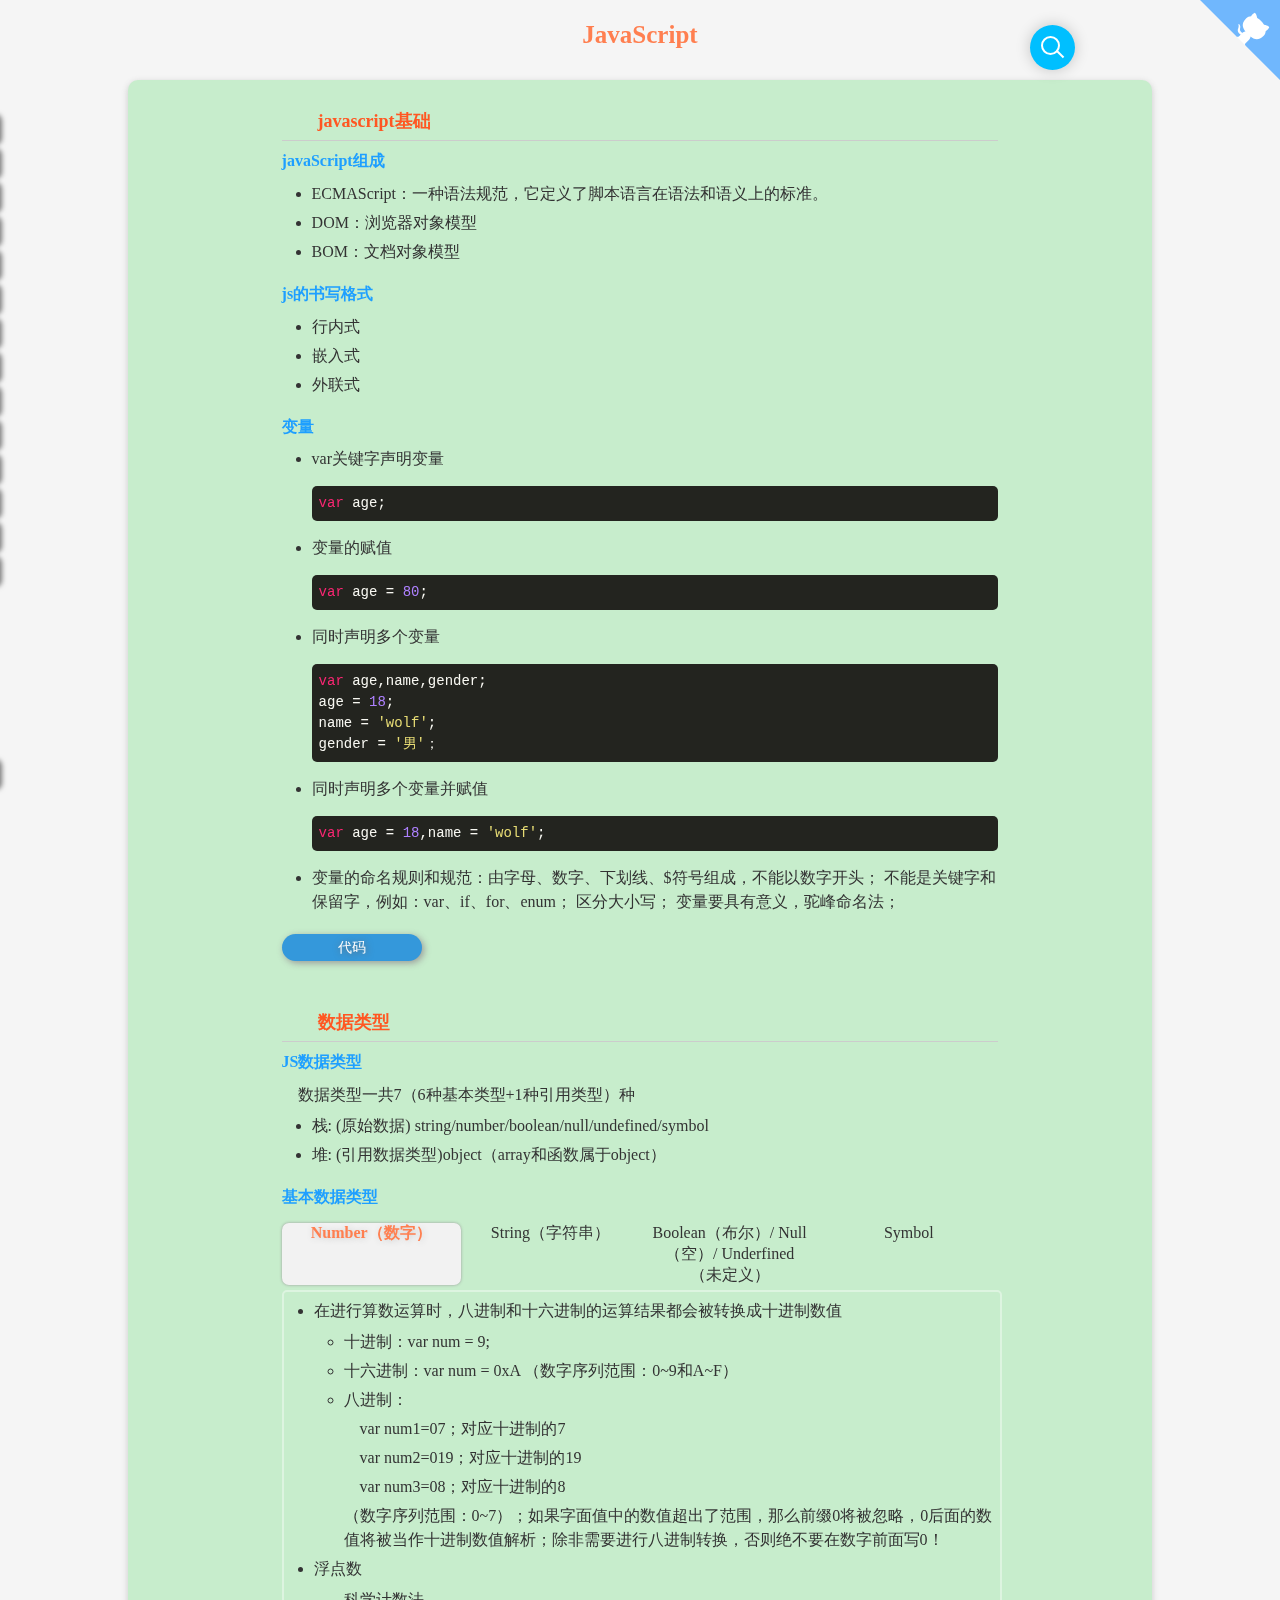
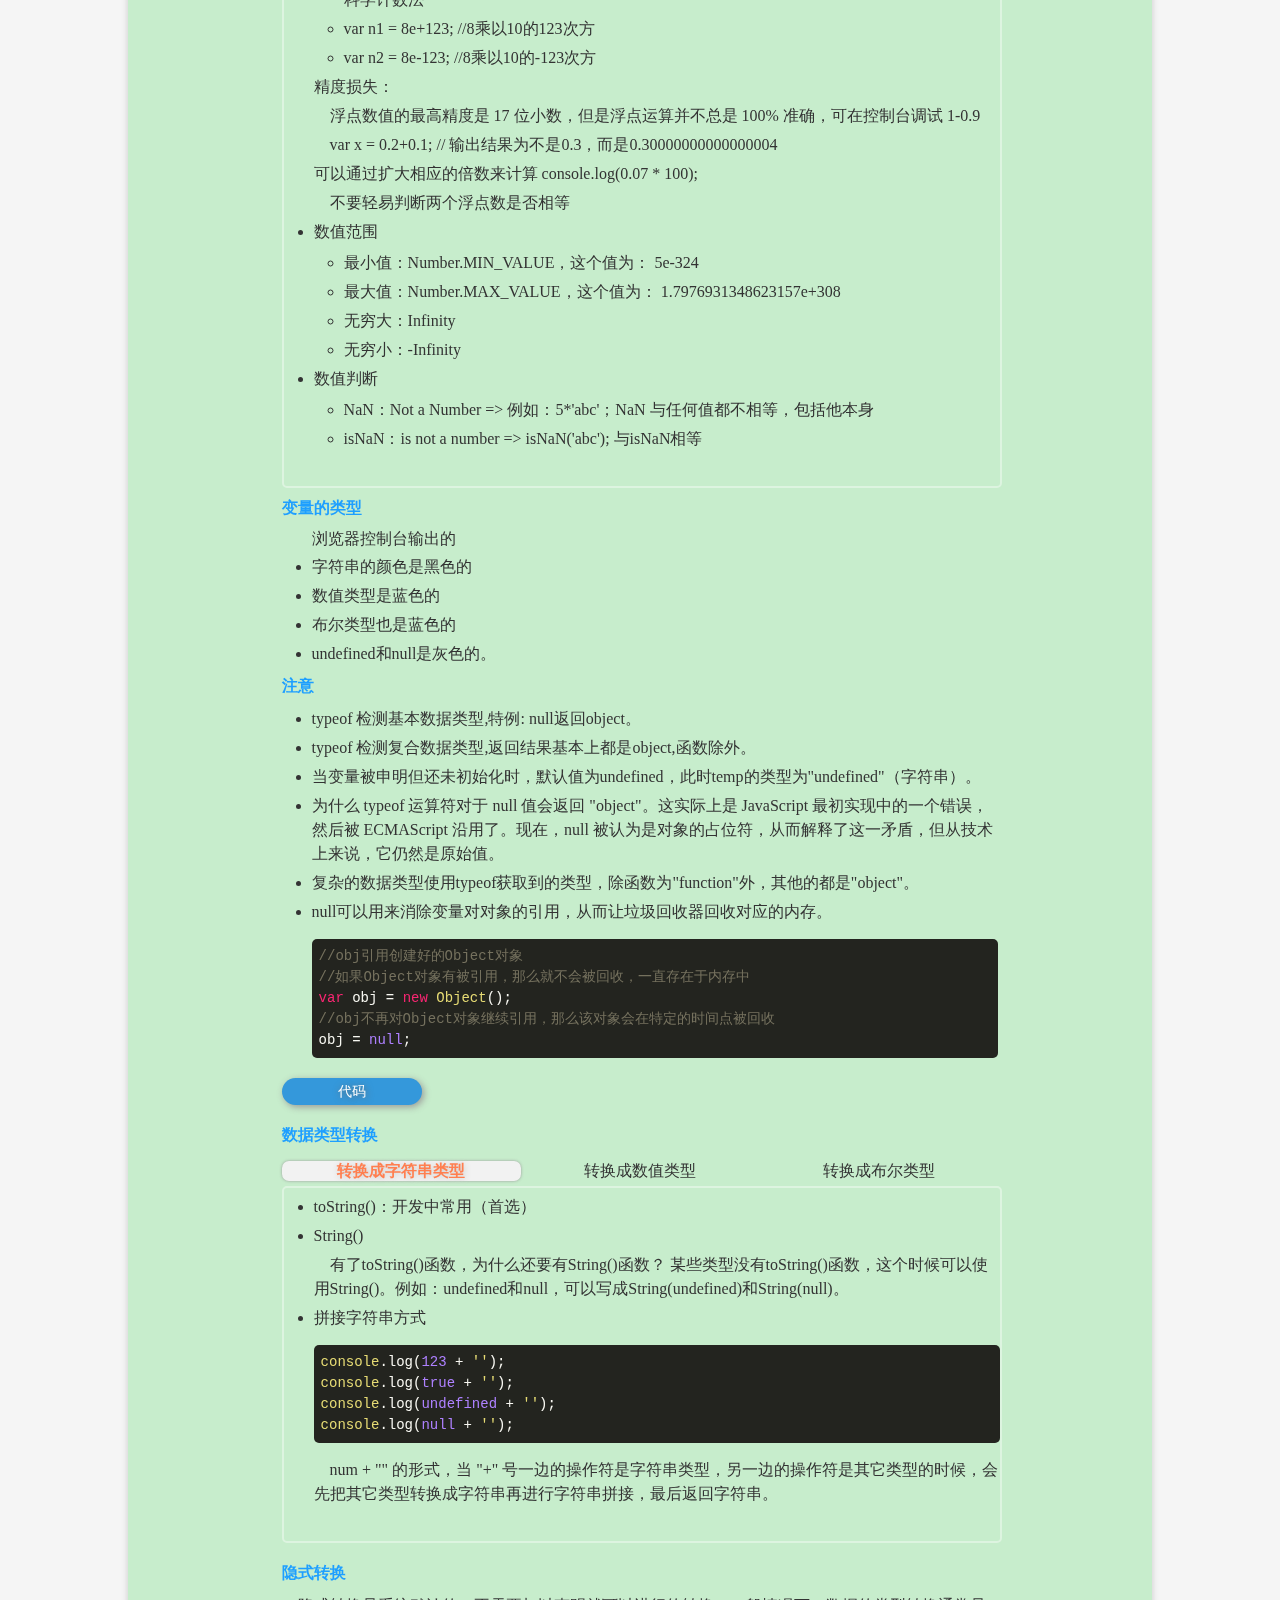
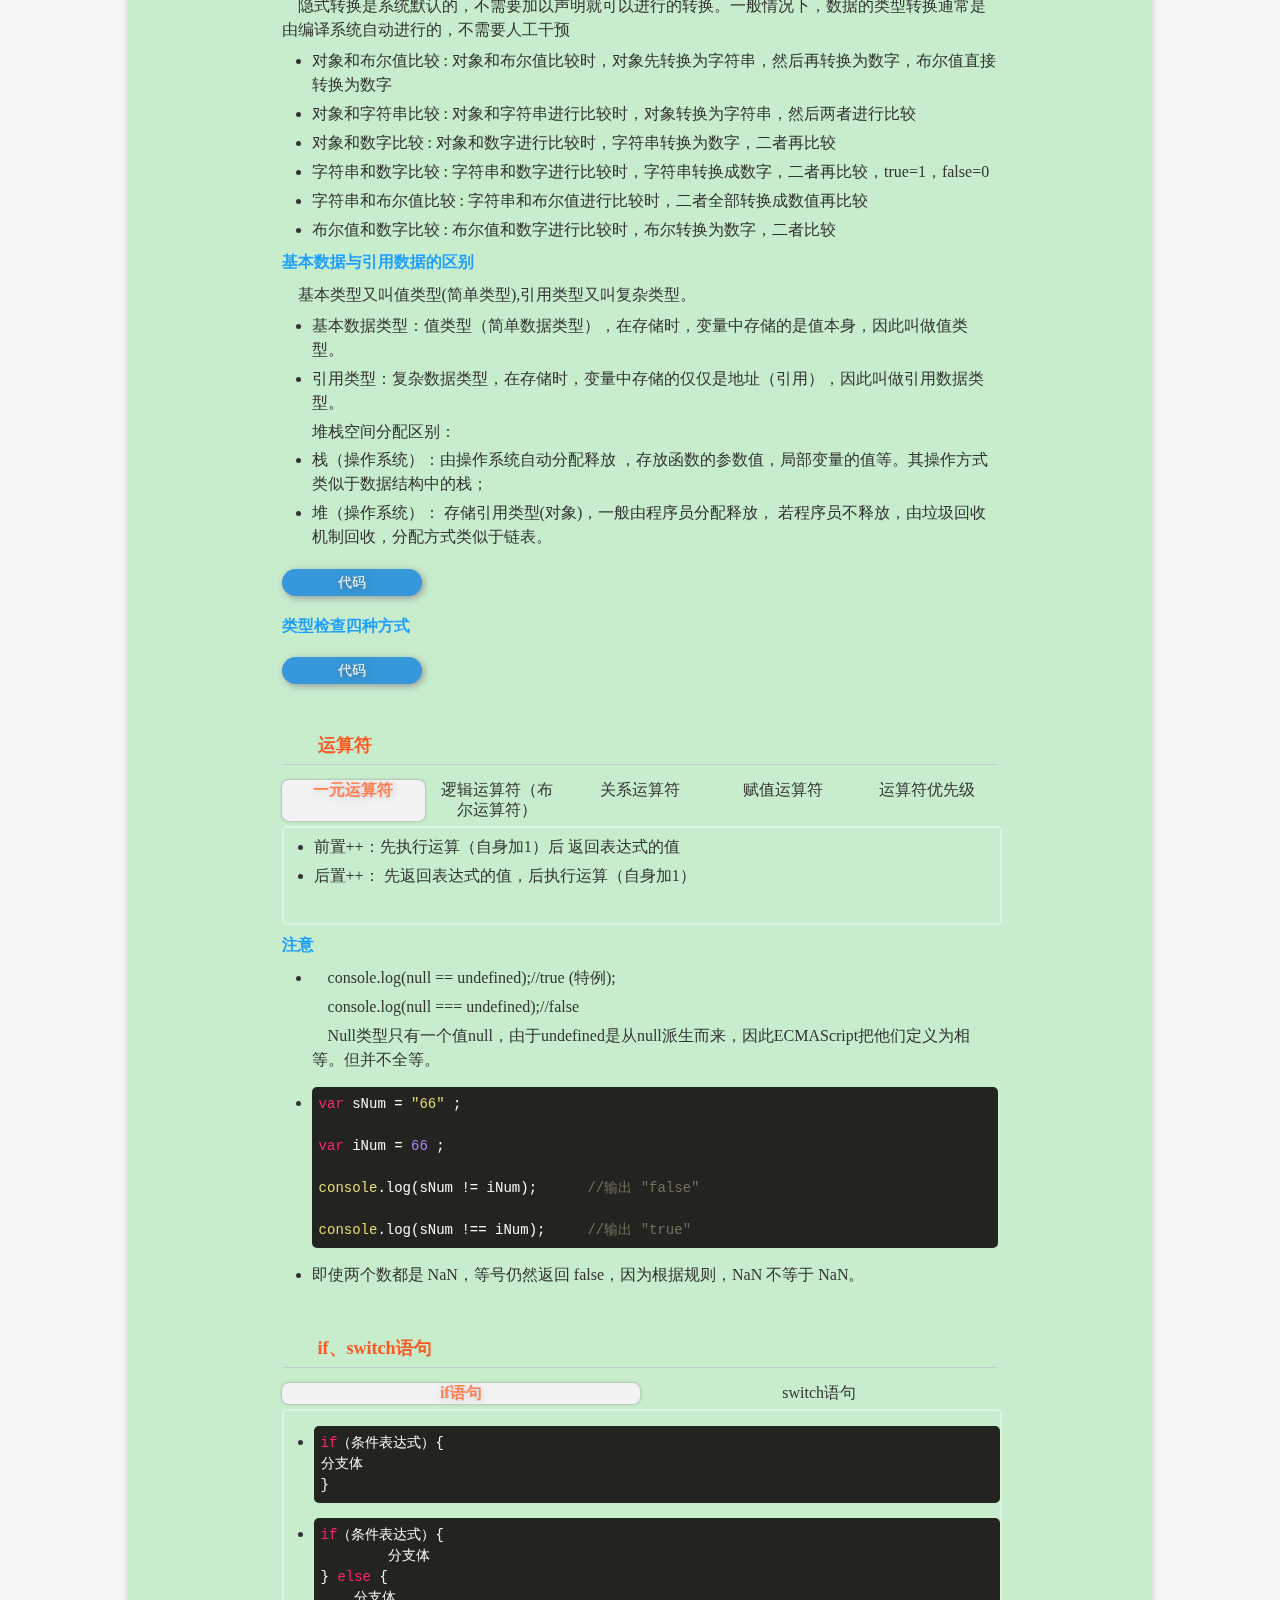
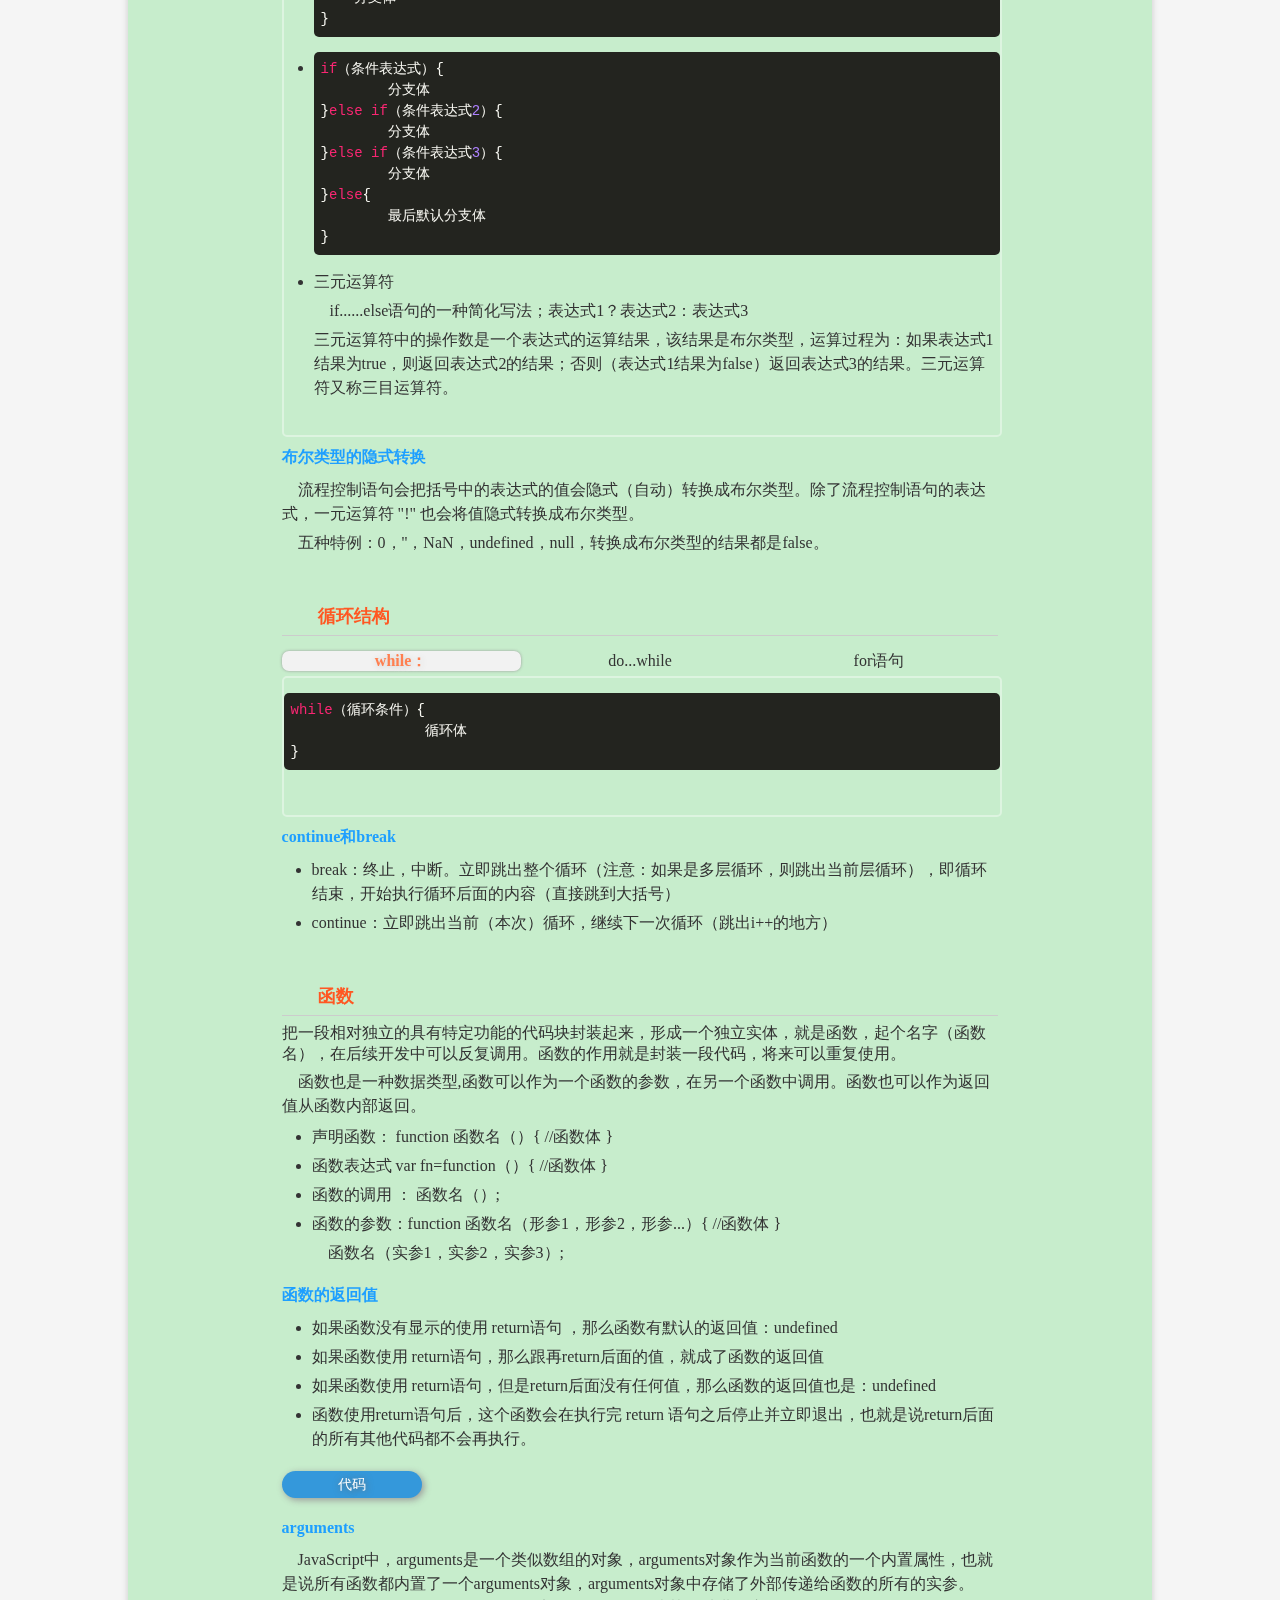
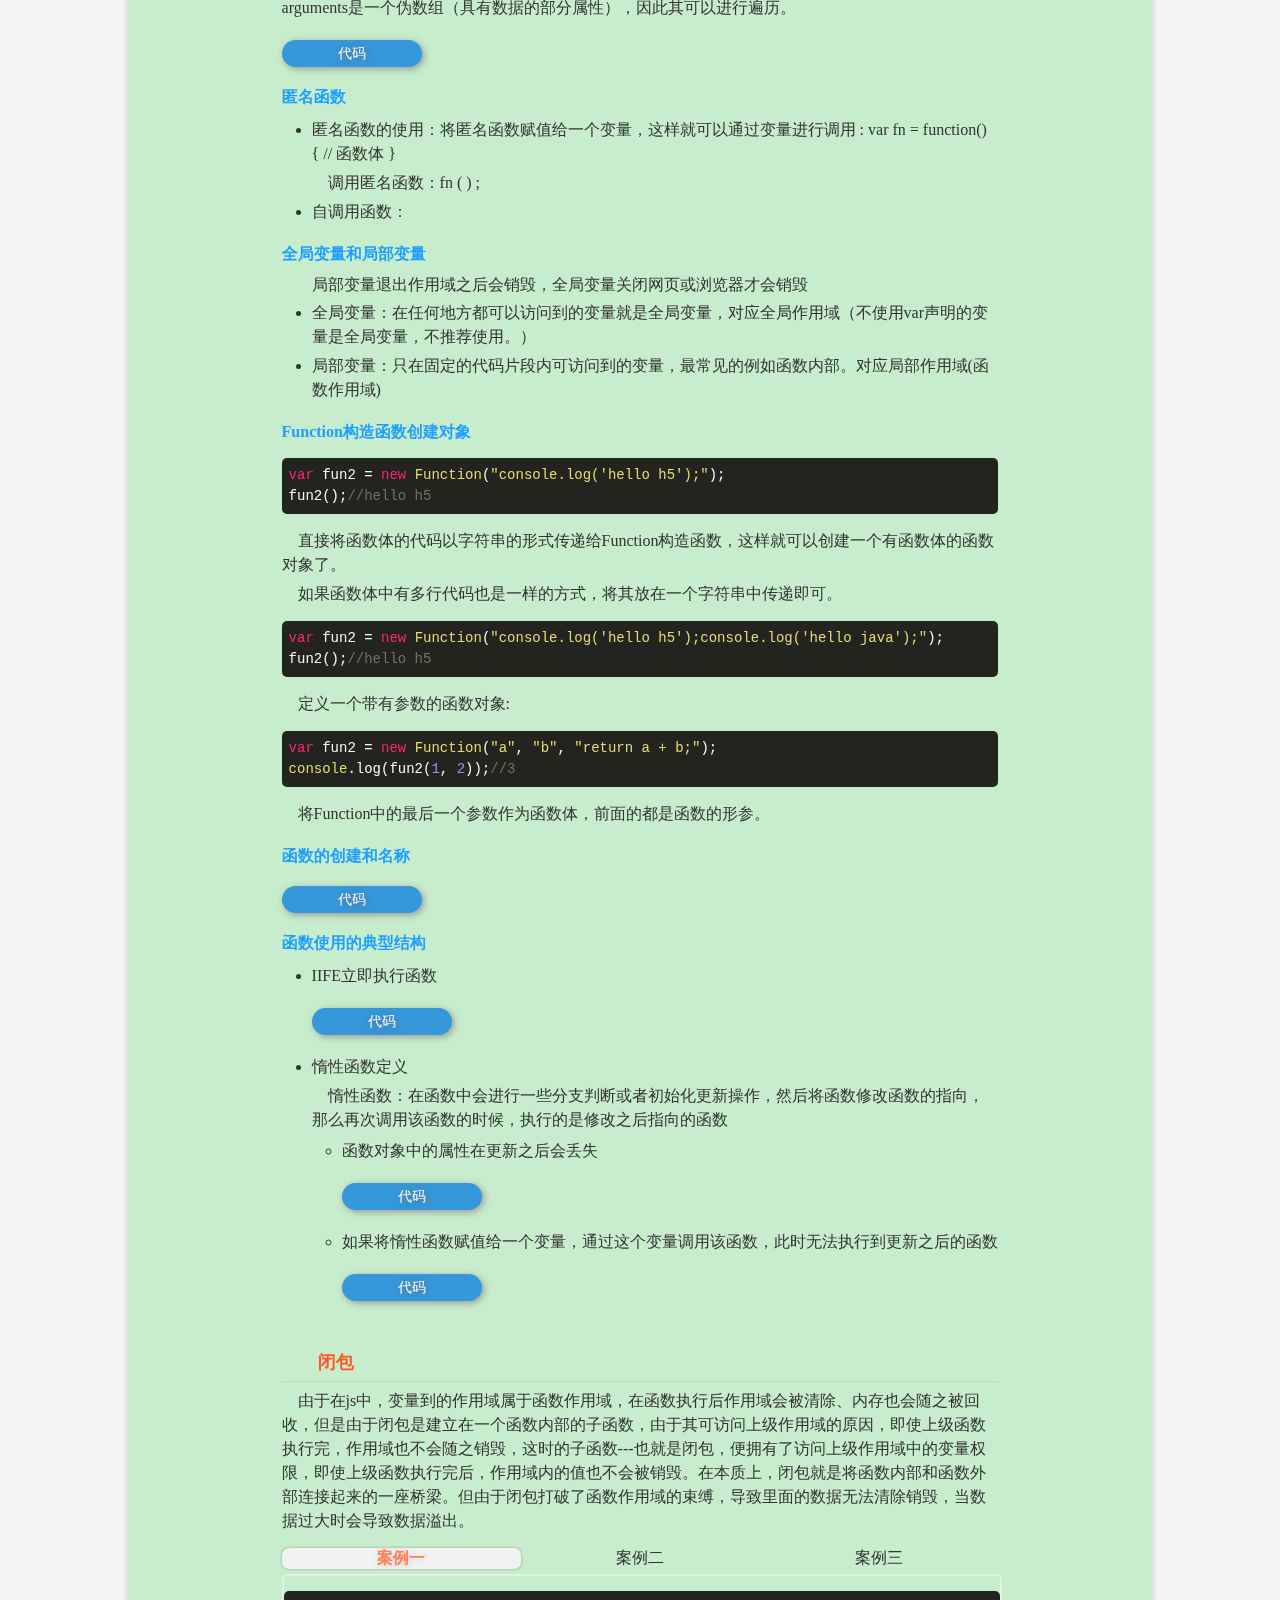
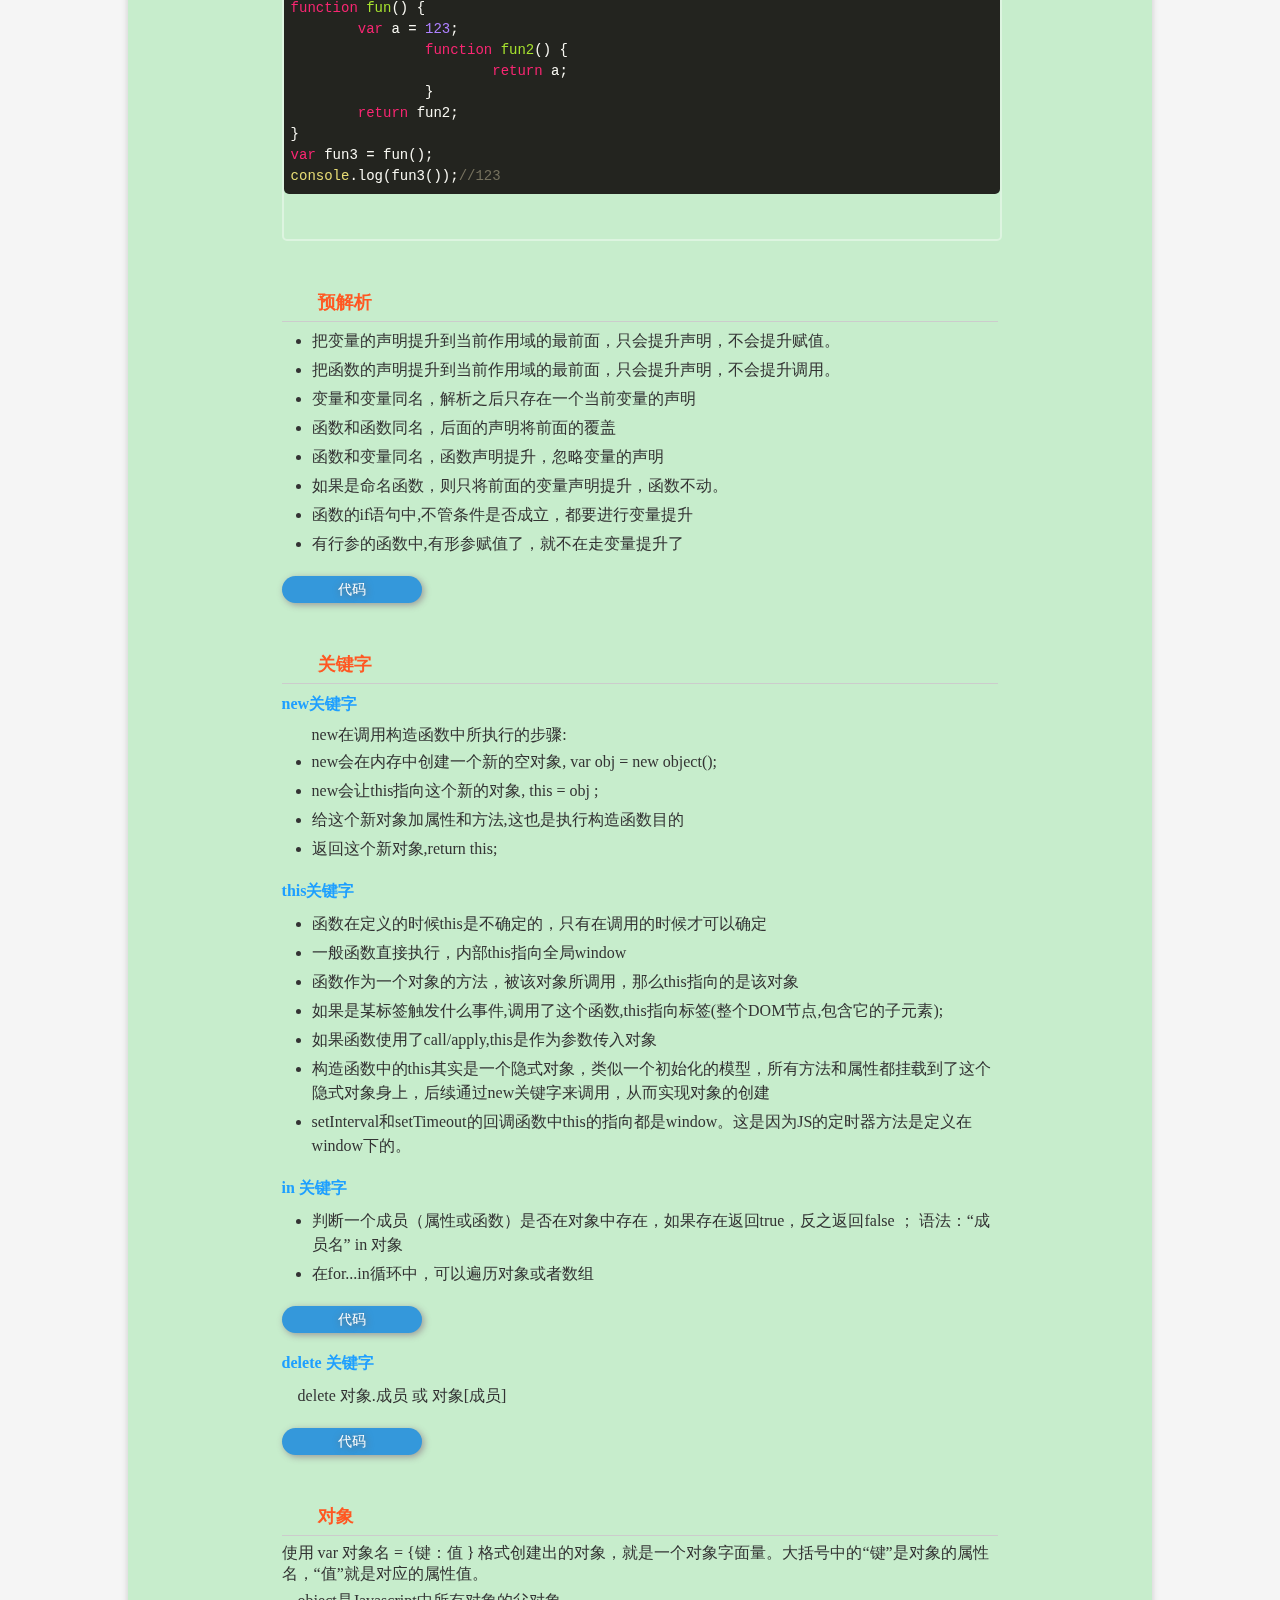
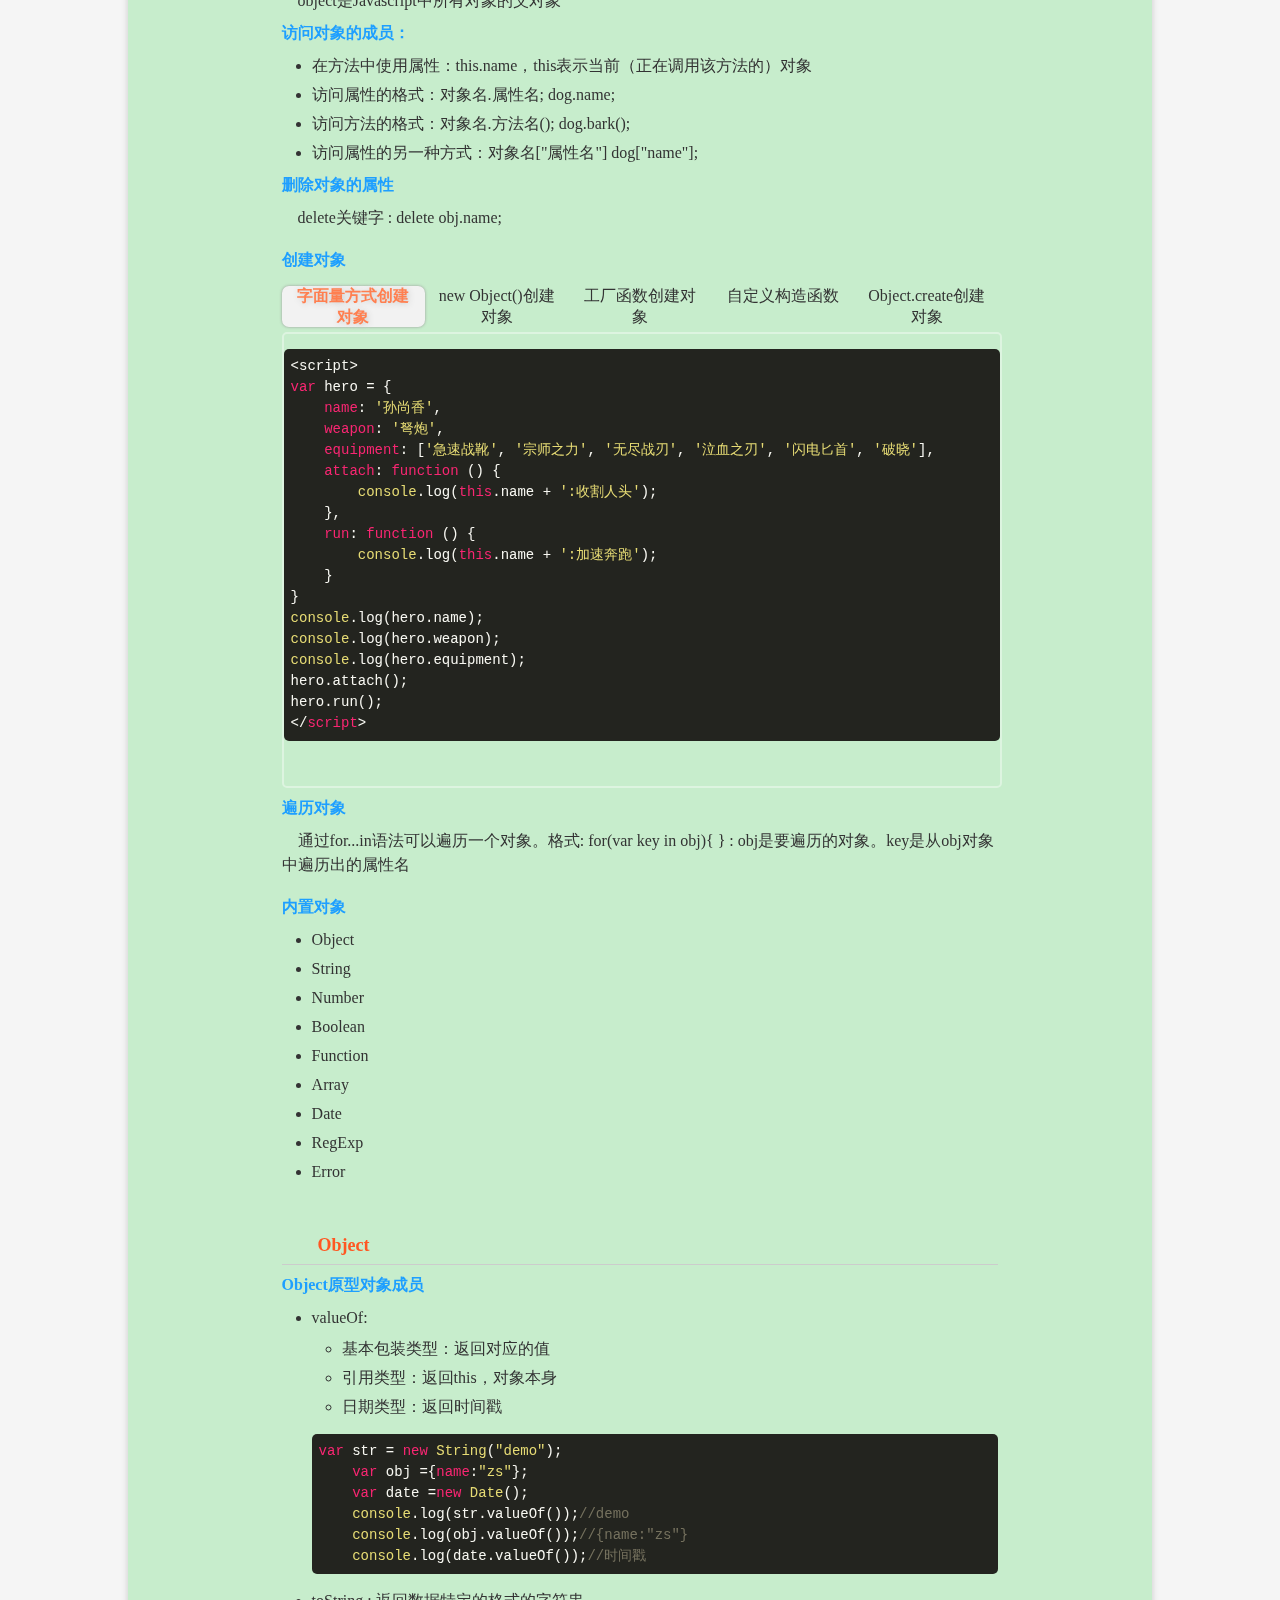
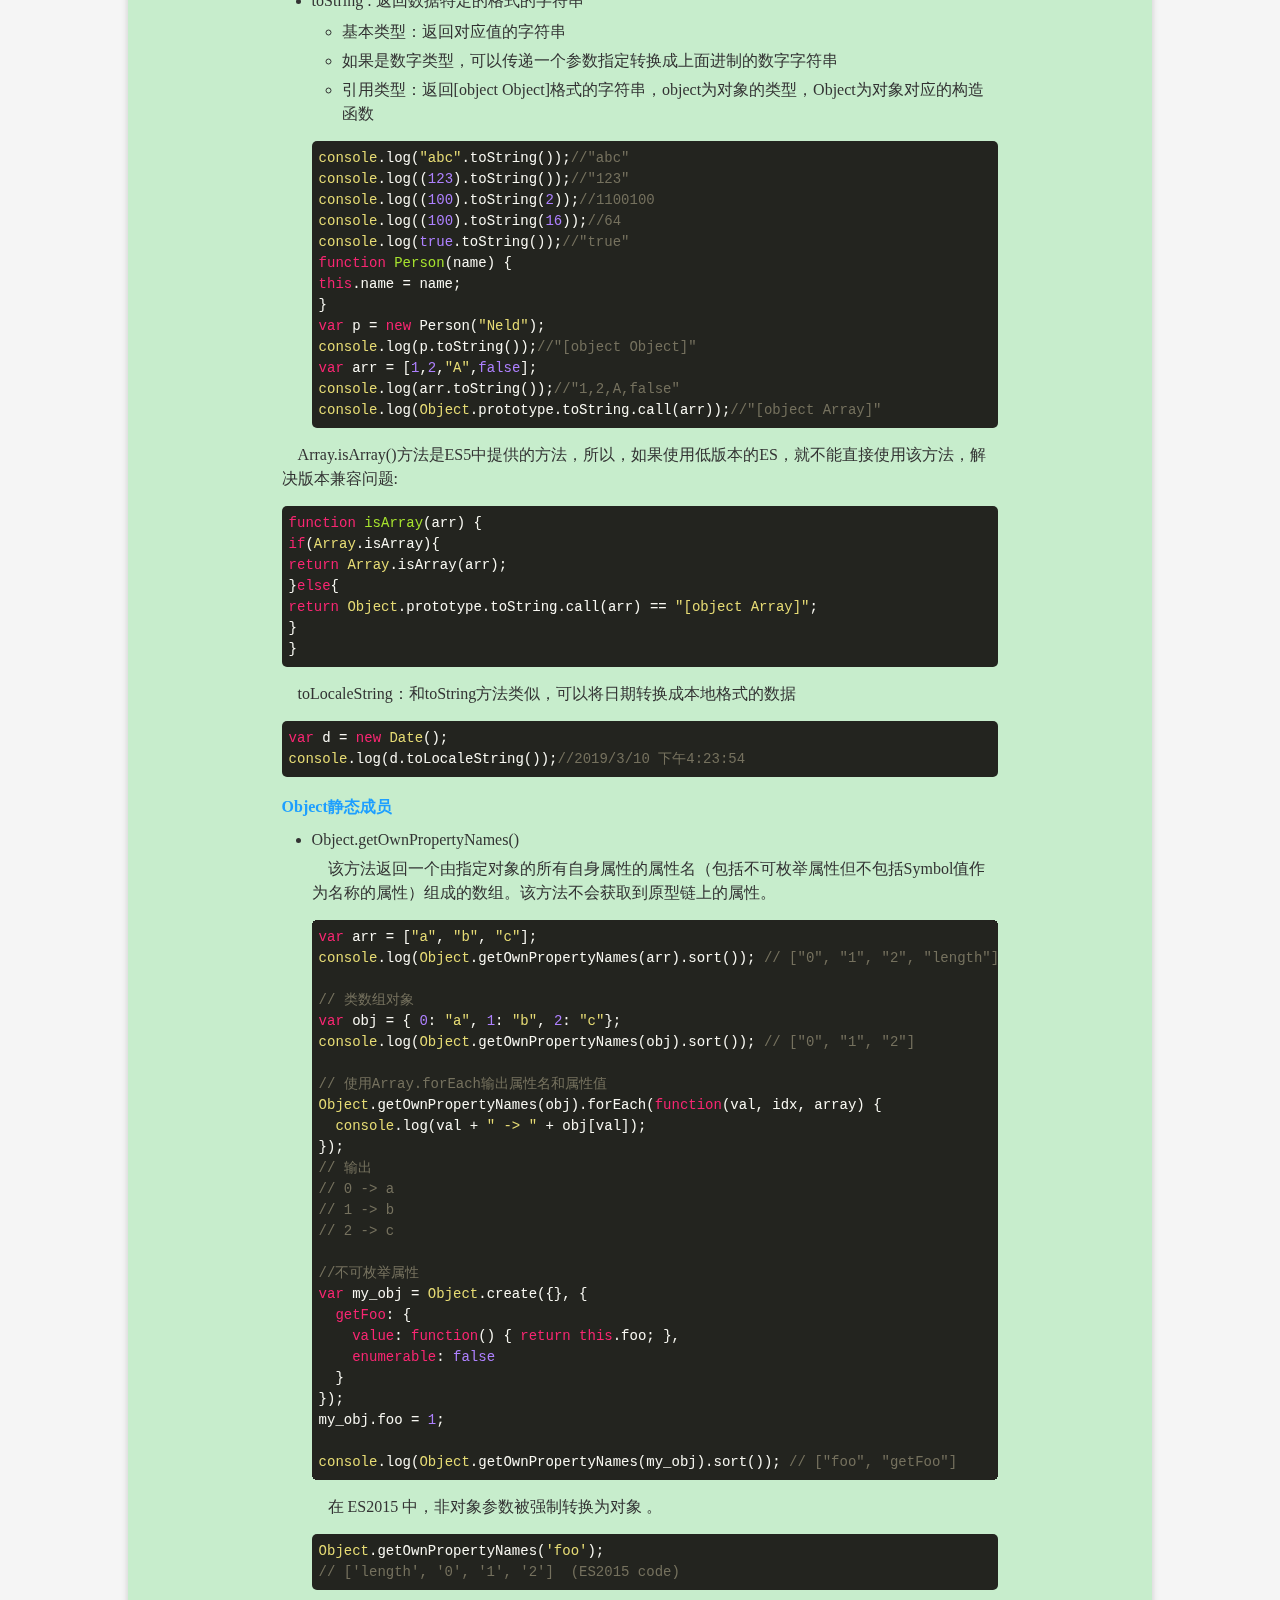
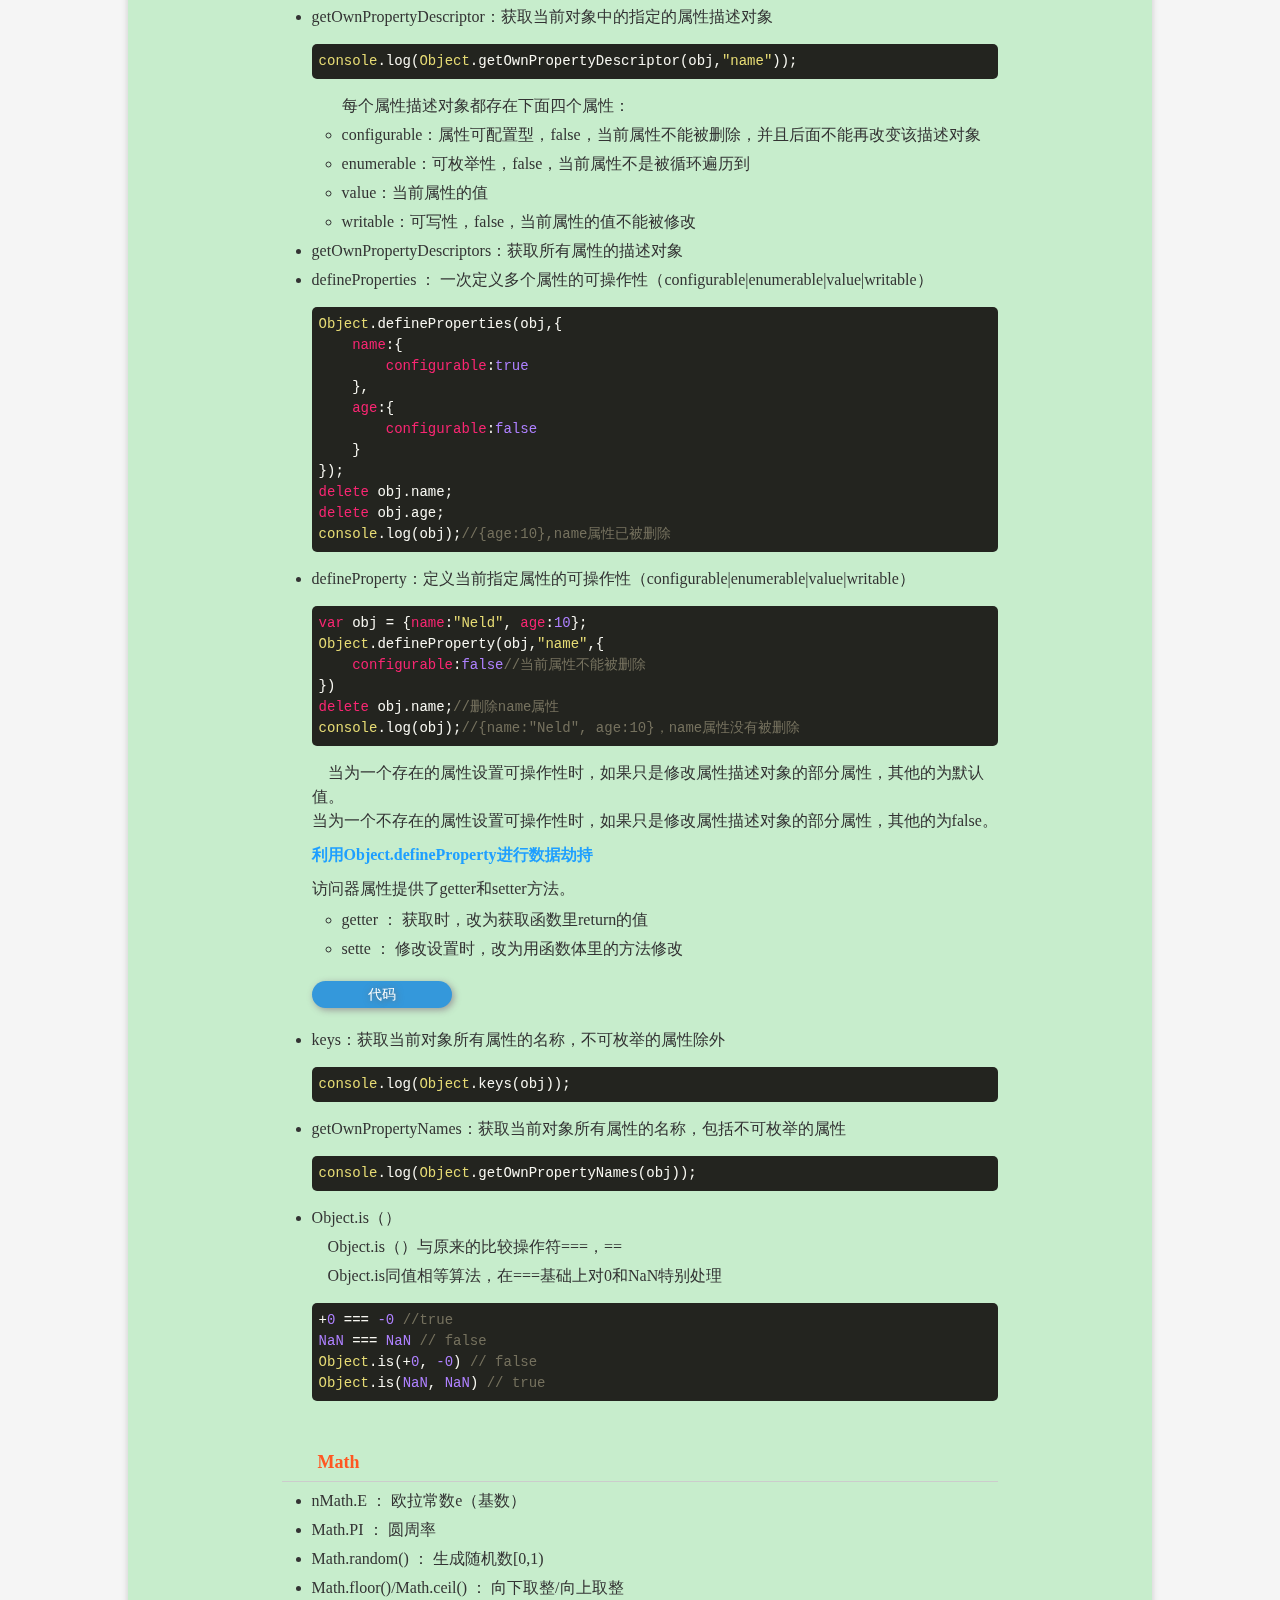
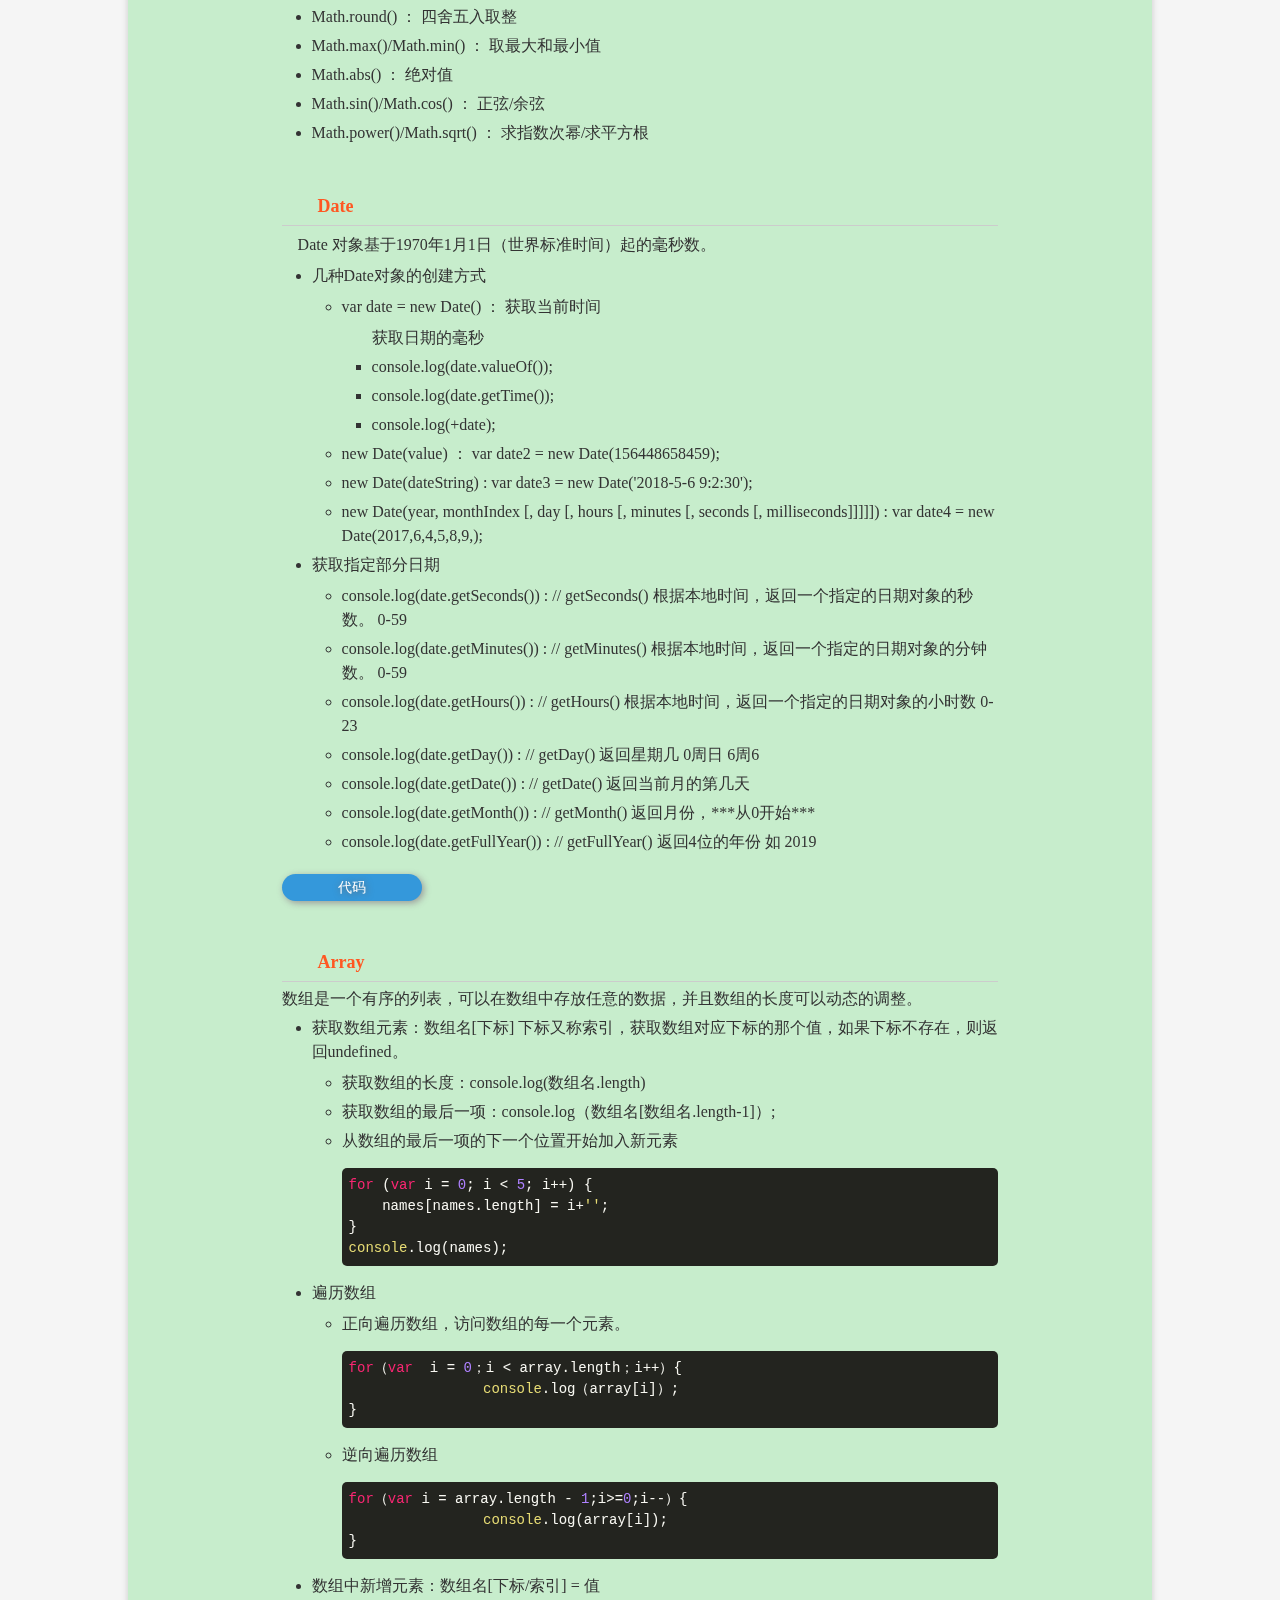
<file: xkgNote/js.html>
<!DOCTYPE html>
<html lang="zh">
<head>
    <meta charset="UTF-8">
    <title>JavaScript</title>
    <meta name="viewport" content="width=device-width, user-scalable=no">
    <link rel="icon" href="images/titleIcon/js.jpg">
    <link rel="stylesheet" href="css/cssreset.css">
    <link rel="stylesheet" href="css/page.css">
    <link rel="stylesheet" href="css/monokai-sublimekai.css">
    <link rel="stylesheet" href="css/cssphone.css" media="(max-width:640px)">
    <style>
        /*.navLeft li{height: 20px;line-height: 20px;}*/
        .navLeft ul {
            position: absolute;
            top: 0;
            left: 0;
            transition: all 0.5s;
        }

        .navLeft .activation {
            left: -130px;
        }

        .navLeft a {
            display: block;
            font-size: 12px;
            box-shadow: 2px 2px 5px rgba(0, 0, 0, 0.5);
            width: 120px;
            height: 30px;
            text-align: center;
            line-height: 30px;
            border-radius: 0 7px 7px 0;
            position: absolute;
            bottom: 0;
            left: 0;
            color: #0077aa;
            cursor: pointer;
        }
    </style>
</head>
<body>
<p class="phone-hide" id="githubBox"></p>
<div class="navLeft">

</div>
<ul class="navRight">

</ul>
<div class="top">
    JavaScript
</div>
<div class="search">
    <input type="text" placeholder="Search...">
    <div class="searchBut"></div>
    <div class="searchup">↑</div>
    <div class="searchdown">↓</div>
</div>
<div class="phone-show pc-hide titleNav">
    <input type="text" placeholder="搜索">
    <div class="ssbut ss">搜索</div>
    <div class="ssbut ok">ok</div>
    <div class="ssbut sd">下一个</div>
    <div class="alltitle">导航</div>
</div>
<!--<div id="bk"><a href="https://chenkai72.github.io/index.html" target="_blank"></a></div>-->
<article>
    <div class="item">
        <h3>javascript基础</h3>
        <section>
            <div class="small">
                <h4>javaScript组成</h4>
                <ol>
                    <li>ECMAScript：一种语法规范，它定义了脚本语言在语法和语义上的标准。</li>
                    <li>DOM：浏览器对象模型</li>
                    <li>BOM：文档对象模型</li>
                </ol>
            </div>
            <div class="small">
                <h4>js的书写格式</h4>
                <ol>
                    <li>行内式</li>
                    <li>嵌入式</li>
                    <li>外联式</li>
                </ol>
            </div>
            <div class="small">
                <h4>变量</h4>
                <ol>
                    <li>var关键字声明变量
                        <pre><code class="language-js">var age;</code></pre>
                    </li>
                    <li>变量的赋值
                        <pre><code class="language-js">var age = 80;</code></pre>
                    </li>
                    <li>同时声明多个变量
                        <pre><code class="language-js">var age,name,gender;
age = 18;
name = 'wolf';
gender = '男'；</code></pre>
                    </li>
                    <li>同时声明多个变量并赋值
                        <pre><code class="language-js">var age = 18,name = 'wolf';</code></pre>
                    </li>
                    <li>变量的命名规则和规范：由字母、数字、下划线、$符号组成，不能以数字开头； 不能是关键字和保留字，例如：var、if、for、enum； 区分大小写； 变量要具有意义，驼峰命名法；
                    </li>
                </ol>
                <a class="btns" href="javascript:">代码</a>
                <pre class="text1"><code class="js"></code></pre>
            </div>
        </section>
    </div>
    <div class="item">
        <h3>数据类型</h3>
        <section>
            <div class="small">
                <h4>JS数据类型</h4>
                <p>数据类型一共7（6种基本类型+1种引用类型）种</p>
                <ol>
                    <li>栈: (原始数据) string/number/boolean/null/undefined/symbol</li>
                    <li>堆: (引用数据类型)object（array和函数属于object）</li>
                </ol>
            </div>
            <h4>基本数据类型</h4>
            <div class="tapNav">
                <div class="tapTop cur">Number（数字）</div>
                <div class="tapTop">String（字符串）</div>
                <div class="tapTop">Boolean（布尔）/ Null（空）/ Underfined（未定义）</div>
                <div class="tapTop">Symbol</div>
            </div>
            <div class="tapMain">
                <div class="tapSection">
                    <ol>
                        <li>在进行算数运算时，八进制和十六进制的运算结果都会被转换成十进制数值
                            <ol>
                                <li>十进制：var num = 9;</li>
                                <li>十六进制：var num = 0xA （数字序列范围：0~9和A~F）</li>
                                <li>八进制：
                                    <p>var num1=07；对应十进制的7</p>
                                    <p>var num2=019；对应十进制的19</p>
                                    <p>var num3=08；对应十进制的8</p>
                                    （数字序列范围：0~7）；如果字面值中的数值超出了范围，那么前缀0将被忽略，0后面的数值将被当作十进制数值解析；除非需要进行八进制转换，否则绝不要在数字前面写0！
                                </li>
                            </ol>
                        </li>
                        <li>浮点数
                            <ol>科学计数法
                                <li>var n1 = 8e+123; //8乘以10的123次方</li>
                                <li>var n2 = 8e-123; //8乘以10的-123次方</li>
                            </ol>
                            精度损失：
                            <p>浮点数值的最高精度是 17 位小数，但是浮点运算并不总是 100% 准确，可在控制台调试 1-0.9</p>
                            <p>var x = 0.2+0.1; // 输出结果为不是0.3，而是0.30000000000000004</p>可以通过扩大相应的倍数来计算 console.log(0.07 *
                            100);
                            <p>不要轻易判断两个浮点数是否相等</p>
                        </li>
                        <li>数值范围
                            <ol>
                                <li>最小值：Number.MIN_VALUE，这个值为： 5e-324</li>
                                <li>最大值：Number.MAX_VALUE，这个值为： 1.7976931348623157e+308</li>
                                <li>无穷大：Infinity</li>
                                <li>无穷小：-Infinity</li>
                            </ol>
                        </li>
                        <li>数值判断
                            <ol>
                                <li>NaN：Not a Number => 例如：5*'abc'；NaN 与任何值都不相等，包括他本身</li>
                                <li>isNaN：is not a number => isNaN('abc'); 与isNaN相等</li>
                            </ol>
                        </li>
                    </ol>
                </div>
                <div class="tapSection">
                    <ol>
                        <li>字符串表示“串在一起”的字符，在代码中使用英文字符的引号(单引号/双引号)引起来的内容就是字符串的内容。</li>
                        <li>
                            输出
                            <p>我还想再活"五百年"===》var str1='我还想再活"五百年"'</p>
                            <p>我在"非洲'挖矿'"===》var str2='我在"非洲＼'挖矿＼'"'</p>
                            常用转义字符：
                            <p>\' 代表一个单引号（撇号）字符，例如：'你好，\'world\''</p>
                            <p>\" 代表一个双引号字符</p>
                            <p>\n 换行</p>
                        </li>
                        <li>使用length属性获取字符串的长度；console.log(str.length);</li>
                        <li>字符串拼接，使用'+'号连接字符串
                            <ol>
                                <li>若"+"号任意一边存在字符串，则连接结果为字符串。</li>
                                <li>若"+"号两边都是数字，则连接结果为数字计算后的结果。</li>
                            </ol>
                        </li>
                    </ol>
                </div>
                <div class="tapSection">
                    <div class="small">
                        <h4>Boolean（布尔）</h4>
                        <p>字面量：true和false，区分大小写；计算机内部存储：true为1，false为0</p>
                    </div>
                    <div class="small">
                        <h4>Null（空）</h4>
                        <p>Null类型只有一个值null。表示一个空，JavaScript中只有给变量赋值为null时，变量才为null，否则永远不为null。</p>
                    </div>
                    <div class="small">
                        <h4>Underfined（未定义）</h4>
                        <p>Undefined类型只有一个值undefined。声明了但未赋值的变量，默认值为undefined，表示没有被赋值。</p>
                    </div>
                </div>
                <div class="tapSection">
                    <p>ES6中引入了一种新的基础数据类型：Symbol</p>
                    <p>每个从Symbol()返回的symbol值都是唯一的。一个symbol值能作为对象属性的标识符；这是该数据类型仅有的目的。</p>
                    <pre><code class="js">const symbol1 = Symbol();
const symbol2 = Symbol(42);
const symbol3 = Symbol('foo');

console.log(typeof symbol1);
// expected output: "symbol"

console.log(symbol3.toString());
// expected output: "Symbol(foo)"

console.log(Symbol('foo') === Symbol('foo'));
// expected output: false</code></pre>
                    <p>调用Symbol()函数时传入一个可选的字符串参数，相当于给创建的Symbol实例一个描述信息</p>
                    <p>在使用Symbol来作为对象属性名时，Symbol类型的key是不能通过Object.keys()或者for...in来枚举的，Object.getOwnPropertyNames()
                        也不会返回 symbol 对象的属性，同样当使用JSON.stringify()将对象转换成JSON字符串的时候，Symbol属性也会被排除在输出内容之外；但是可以通过
                        Object.getOwnPropertySymbols() 得到</p>
                </div>
            </div>
            <div class="small">
                <h4>变量的类型</h4>
                <div>
                    <ol>
                        浏览器控制台输出的
                        <li>字符串的颜色是黑色的</li>
                        <li>数值类型是蓝色的</li>
                        <li>布尔类型也是蓝色的</li>
                        <li>undefined和null是灰色的。</li>
                    </ol>
                    <h4>注意</h4>
                    <ol>
                        <li>typeof 检测基本数据类型,特例: null返回object。</li>
                        <li>typeof 检测复合数据类型,返回结果基本上都是object,函数除外。</li>
                        <li>当变量被申明但还未初始化时，默认值为undefined，此时temp的类型为"undefined"（字符串）。</li>
                        <li>为什么 typeof 运算符对于 null 值会返回 "object"。这实际上是 JavaScript 最初实现中的一个错误，然后被 ECMAScript 沿用了。现在，null
                            被认为是对象的占位符，从而解释了这一矛盾，但从技术上来说，它仍然是原始值。
                        </li>
                        <li>复杂的数据类型使用typeof获取到的类型，除函数为"function"外，其他的都是"object"。</li>
                        <li>null可以用来消除变量对对象的引用，从而让垃圾回收器回收对应的内存。
                            <pre><code class="language-js">//obj引用创建好的Object对象
//如果Object对象有被引用，那么就不会被回收，一直存在于内存中
var obj = new Object();
//obj不再对Object对象继续引用，那么该对象会在特定的时间点被回收
obj = null;</code></pre>
                        </li>
                    </ol>
                    <a class="btns" href="javascript:">代码</a>
                    <pre class="text2"><code class="js"></code></pre>
                </div>
            </div>
            <div class="small">
                <h4>数据类型转换</h4>
                <div class="tapNav">
                    <div class="tapTop cur">转换成字符串类型</div>
                    <div class="tapTop">转换成数值类型</div>
                    <div class="tapTop">转换成布尔类型</div>
                </div>
                <div class="tapMain">
                    <div class="tapSection">
                        <ol>
                            <li>toString()：开发中常用（首选）</li>
                            <li>String() <p>有了toString()函数，为什么还要有String()函数？
                                某些类型没有toString()函数，这个时候可以使用String()。例如：undefined和null，可以写成String(undefined)和String(null)。</p>
                            </li>
                            <li>拼接字符串方式
                                <pre><code class="language-js">console.log(123 + '');
console.log(true + '');
console.log(undefined + '');
console.log(null + '');</code></pre>
                                <p>num + "" 的形式，当 "+" 号一边的操作符是字符串类型，另一边的操作符是其它类型的时候，会先把其它类型转换成字符串再进行字符串拼接，最后返回字符串。</p>
                            </li>
                        </ol>
                    </div>
                    <div class="tapSection">
                        <ol>其他类型转成数值类型的时候，存在有两种可能的值，一种是数字，一种是NaN（NaN也是Number类型！）。
                            <li>Number()
                                <pre><code class="language-html">var num01 = '18';
console.log(Number(num01));
var num02 = '18aaa';
console.log(Number(num02));//NaN: Not a Number</code></pre>
                            </li>
                            <li>parselnt()
                                <p>如果第一个字符是数值或运算符号，那么就开始解析，直到遇到非数值字符，停止解析返回整数；如果第一个字符是非数值或非运算符号，则不解析并且返回NaN。</p>
                                <pre><code class="language-js">//使用parseInt()函数
console.log(parseInt(str));//123 number
var str1 = '123aaa';//123 number
var str2 = 'aaa123';//NaN
var str3 = '12.3aaa';
console.log(parseInt(str3));//12

console.log(parseInt(bool));//NaN
console.log(parseInt(u));//NaN
console.log(parseInt(nu));//NaN</code></pre>
                            </li>
                            <li>parseFloat()
                                <p>parseFloat()把字符串转换成浮点数
                                    parseFloat()和parseInt非常相似，不同之处在于parseFloat会解析第一个小数点，遇到第二个小数点或者非数字字符时就结束,如果解析的内容里只有整数，则解析成整数</p>
                                <pre><code class="language-js">var str01 = '3.14';
var str02 = '3.14aa';
var str03 = '3.14.314';

console.log(parseFloat(str01));//3.14
console.log(parseFloat(str02));//3.14
console.log(parseFloat(str03));//3.14</code></pre>
                            </li>
                            <li>+，-0运算
                                <p>加号和减号放在变量前，分别是取正、取负的效果；</p>
                                <p>变量减去0，默认先将变量转换成数值类型，再做减法运算，变量加上0，则按照字符串拼接的规则运算。</p>
                                <pre><code class="language-js">var strNum = '18.6';
console.log(+strNum);		//18.6     取正
console.log(-strNum);		//-18.6    取负
console.log(strNum - 0);     //18.6  strNum先转换成数值类型，再做减法运算
console.log(strNum + 0);     //18.60  0先转换成字符串类型，再做拼接</code></pre>
                            </li>
                        </ol>
                    </div>
                    <div class="tapSection">
                        Boolean()
                        <p>
                            如果布尔对象无初始值或者其值为: 0（包括 0、-0）、null、""（空字符串）、undefined、NaN时，那么转换成布尔类型之后的值为 false。否则，其值为
                            true。</p>
                    </div>
                </div>
            </div>
            <div class="samll">
                <h4>隐式转换</h4>
                <p>隐式转换是系统默认的，不需要加以声明就可以进行的转换。一般情况下，数据的类型转换通常是由编译系统自动进行的，不需要人工干预</p>
                <ol>
                    <li>对象和布尔值比较 : 对象和布尔值比较时，对象先转换为字符串，然后再转换为数字，布尔值直接转换为数字</li>
                    <li>对象和字符串比较 : 对象和字符串进行比较时，对象转换为字符串，然后两者进行比较</li>
                    <li>对象和数字比较 : 对象和数字进行比较时，字符串转换为数字，二者再比较</li>
                    <li>字符串和数字比较 : 字符串和数字进行比较时，字符串转换成数字，二者再比较，true=1，false=0</li>
                    <li>字符串和布尔值比较 : 字符串和布尔值进行比较时，二者全部转换成数值再比较</li>
                    <li>布尔值和数字比较 : 布尔值和数字进行比较时，布尔转换为数字，二者比较</li>
                </ol>
            </div>
            <div class="small">
                <h4>基本数据与引用数据的区别</h4>
                <p>基本类型又叫值类型(简单类型),引用类型又叫复杂类型。</p>
                <ol>
                    <li>基本数据类型：值类型（简单数据类型），在存储时，变量中存储的是值本身，因此叫做值类型。</li>
                    <li>引用类型：复杂数据类型，在存储时，变量中存储的仅仅是地址（引用），因此叫做引用数据类型。</li>
                </ol>
                <ol>堆栈空间分配区别：
                    <li>栈（操作系统）：由操作系统自动分配释放 ，存放函数的参数值，局部变量的值等。其操作方式类似于数据结构中的栈；</li>
                    <li>堆（操作系统）： 存储引用类型(对象)，一般由程序员分配释放， 若程序员不释放，由垃圾回收机制回收，分配方式类似于链表。</li>
                </ol>
                <a class="btns" href="javascript:">代码</a>
                <pre class="text15"><code class="language-js"></code></pre>
            </div>
            <div class="small">
                <h4>类型检查四种方式</h4>
                <a class="bntTap" href="javascript:">代码</a>
                <div class="tapNav">
                    <div class="tapTop cur">typeof: 主要用来判断基本类型</div>
                    <div class="tapTop">constructor: 可以用来判断创建对象的构造器的类型</div>
                    <div class="tapTop">instanceof: 判断指定构造函数的原型对象是否在当前实例对象的原型链上</div>
                    <div class="tapTop">Object.prototype. toString(): 获取数据类型对应的字符串</div>
                </div>
                <div class="tapMain">
                    <div class="tapSection">
                    <pre><code class="language-js">console.log(typeof "abc");//"string"
console.log(typeof 123);//"number"
console.log(typeof true);//"boolean"
console.log(typeof null);//"object"
console.log(typeof Function);//"function"
console.log(typeof {name:"Neld", age: 10});//"object"</code></pre>
                        <p>对于字符串，数字和布尔类型，返回对应类型的字符串（string, number, boolean），undefined和Function
                            比较特殊，分别是undefined和function，这两个需要单独记忆，其他的（包括null）都是返回object</p>
                    </div>
                    <div class="tapSection">
                    <pre><code class="language-js">function Person() {}
function Dog() {}
var p = new Person();
var d = new Dog();
console.log(p.constructor == Person);//true
console.log(d.constru+ ctor == Dog);//true</code></pre>
                    </div>
                    <div class="tapSection">
                    <pre><code class="language-js">function Person() {}
function Dog() {}
var p = new Person();
var d = new Dog();
console.log(p instanceof Person);//true
console.log(d instanceof Dog);//true
console.log(p instanceof Object);//true
console.log(d instanceof Object);//true</code></pre>
                        <p>Person和Object的原型对象分别在p和b对象的原型链上，所以上面的返回值都是true</p>
                    </div>
                    <div class="tapSection">
                    <pre><code class="language-js">console.log(Object.prototype.toString.call("Neld"));//[object String]
console.log(Object.prototype.toString.call(10));//[object Number]
console.log(Object.prototype.toString.call(p));//[object Object]
console.log(Object.prototype.toString.call([]));//[object Array]</code></pre>
                    </div>
                </div>
            </div>
        </section>
    </div>
    <div class="item">
        <h3>运算符</h3>
        <section>
            <div class="tapNav">
                <div class="tapTop cur">一元运算符</div>
                <div class="tapTop">逻辑运算符（布尔运算符）</div>
                <div class="tapTop">关系运算符</div>
                <div class="tapTop">赋值运算符</div>
                <div class="tapTop">运算符优先级</div>
            </div>
            <div class="tapMain">
                <div class="tapSection">
                    <ol>
                        <li>前置++：先执行运算（自身加1）后 返回表达式的值</li>
                        <li>后置++： 先返回表达式的值，后执行运算（自身加1）</li>
                    </ol>
                </div>
                <div class="tapSection">
                    <ol>
                        <li>&&： 逻辑与，两个操作数同时为true，结果为true，否则结果都是false
                        </li>
                        <li>||： 逻辑或，两个操作数有一个为true，结果为true，否则为false</li>
                        <li>! ：非 取反</li>
                    </ol>
                    <ol>
                        <li>
                            <p>&& 两边是其他类型时，会先发生隐式转换，转换成布尔类型。</p>
                            <p>如果左操作数转换成的布尔类型，是true，则返回右操作数本身（注意：不是返回布尔类型）</p>
                            <p>如果左操作数转换成的布尔类型，是false，则返回左操作数本身（注意：不是返回布尔类型）</p>
                        </li>
                        <li>
                            <p>|| 两边是其他类型时，会先发生隐式转换，转换成布尔类型。</p>
                            <p>如果左操作数转换成的布尔类型，是true，则返回左操作数本身（注意：不是返回布尔类型）</p>
                            如果左操作数转换成的布尔类型，是false，则返回右操作数本身（注意：不是返回布尔类型）
                        </li>
                    </ol>
                </div>
                <div class="tapSection">
                    <ol>
                        <li><：小于</li>
                        <li>>：大于</li>
                        <li>>=：大于等于</li>
                        <li><= ：小于等于</li>
                        <li>==：等于</li>
                        <li>!=：不等于</li>
                        <li>=== ：全等于</li>
                        <li>!== ：全不等于</li>
                        ==只进行值的比较，值相同则返回true，===会进行类型和值的比较，两者都相同，则返回true，否则返回false
                    </ol>
                </div>
                <div class="tapSection">
                    <ol>
                        <li>赋值： =</li>
                        <li>加赋值： +=</li>
                        <li>减赋值： -=</li>
                        <li>乘赋值： *=</li>
                        <li>除赋值： /=</li>
                        <li>求余赋值： %=</li>
                    </ol>
                </div>
                <div class="tapSection">
                    <ol>
                        <li>() 优先级最高</li>
                        <li>一元运算符 ++ -- !</li>
                        <li>算术运算符 先* / % 后 + -</li>
                        <li>关系运算符（比较大小） > >= < <=</li>
                        <li>相等运算符（比较相等） == != === !==</li>
                        <li>逻辑运算符 先&& 后||</li>
                        <li>赋值运算符 = += -= *= /= %=</li>
                    </ol>
                </div>
            </div>
            <div class="small">
                <h4>注意</h4>
                <ol>
                    <li><p>console.log(null == undefined);//true (特例);</p>
                        <p>console.log(null === undefined);//false</p>
                        <p>Null类型只有一个值null，由于undefined是从null派生而来，因此ECMAScript把他们定义为相等。但并不全等。</p>
                    </li>
                    <li><pre><code class="language-js">var sNum = "66" ;

var iNum = 66 ;

console.log(sNum != iNum);	//输出 "false"

console.log(sNum !== iNum);	//输出 "true"</code></pre>
                    </li>
                    <li>即使两个数都是 NaN，等号仍然返回 false，因为根据规则，NaN 不等于 NaN。</li>
                </ol>
            </div>
        </section>
    </div>
    <div class="item">
        <h3>if、switch语句</h3>
        <section>
            <div class="tapNav">
                <div class="tapTop cur">if语句</div>
                <div class="tapTop">switch语句</div>
            </div>
            <div class="tapMain">
                <div class="tapSection">
                    <ol>
                        <li><pre><code class="language-js">if（条件表达式）{
分支体
}</code></pre>
                        </li>
                        <li><pre><code class="language-js">if（条件表达式）{
	分支体
} else {
    分支体
}</code></pre>
                        </li>
                        <li><pre><code class="language-js">if（条件表达式）{
	分支体
}else if（条件表达式2）{
	分支体
}else if（条件表达式3）{
	分支体
}else{
	最后默认分支体
}</code></pre>
                        </li>
                        <li>三元运算符
                            <p>if......else语句的一种简化写法；表达式1？表达式2：表达式3</p>
                            三元运算符中的操作数是一个表达式的运算结果，该结果是布尔类型，运算过程为：如果表达式1结果为true，则返回表达式2的结果；否则（表达式1结果为false）返回表达式3的结果。三元运算符又称三目运算符。
                        </li>
                    </ol>
                </div>
                <div class="tapSection">
                    switch是分支结构的一种语句，它是通过判断表达式的结果是否等于case语句的常量，来执行相应的分支体的。与if语句不同的是，switch语句只能做值的相等判断（使用全等运算符 ===）
                    <pre class="text3"><code class="language-js"></code></pre>
                </div>
            </div>
            <div class="small">
                <h4>布尔类型的隐式转换</h4>
                <p>流程控制语句会把括号中的表达式的值会隐式（自动）转换成布尔类型。除了流程控制语句的表达式，一元运算符 "!" 也会将值隐式转换成布尔类型。</p>
                <p>五种特例：0，''，NaN，undefined，null，转换成布尔类型的结果都是false。</p>
            </div>
        </section>
    </div>
    <div class="item">
        <h3>循环结构</h3>
        <section>
            <div class="tapNav">
                <div class="tapTop cur">while：</div>
                <div class="tapTop">do...while</div>
                <div class="tapTop">for语句</div>
            </div>
            <div class="tapMain">
                <div class="tapSection">
                <pre><code class="language-js">while（循环条件）{
		循环体
}</code></pre>
                </div>
                <div class="tapSection">
                    <p>do..while循环和while循环非常像，二者经常可以相互替代，但是do..while的特点是不管条件成不成立，do循环体都会先执行一次。</p>
                    <pre><code class="language-js">do{
	循环体
}while（循环条件）；

    do{
    var inStr = prompt('可不可以，和你在一起？', '永远在一起！(可以/不可以)');
    console.log(inStr);
}while (inStr != '可以');
alert('我们就别再分离!');</code></pre>
                </div>
                <div class="tapSection">
                <pre><code class="language-js">for语句
for（初始化表达式1；判断表达式2；自增表达式3）{
		循环体4
}
	/*执行顺序：1243---243----243（直到判断表示式返回false）

		1.初始化表达式

		2.判断表达式

		3.自增表达式

		4.循环体*/


    var num=1;
    for (;num<=100;){
        console.log(num);
        num++
    }</code></pre>
                </div>
            </div>
            <div class="small">
                <h4>continue和break</h4>
                <ol>
                    <li>break：终止，中断。立即跳出整个循环（注意：如果是多层循环，则跳出当前层循环），即循环结束，开始执行循环后面的内容（直接跳到大括号）</li>
                    <li>continue：立即跳出当前（本次）循环，继续下一次循环（跳出i++的地方）</li>
                </ol>
            </div>
        </section>
    </div>
    <div class="item">
        <h3>函数</h3>
        <section>
            把一段相对独立的具有特定功能的代码块封装起来，形成一个独立实体，就是函数，起个名字（函数名），在后续开发中可以反复调用。函数的作用就是封装一段代码，将来可以重复使用。
            <p>函数也是一种数据类型,函数可以作为一个函数的参数，在另一个函数中调用。函数也可以作为返回值从函数内部返回。
            </p>
            <div class="small">
                <ol>
                    <li>声明函数： function 函数名（）{ //函数体 }</li>
                    <li>函数表达式 var fn=function（）{ //函数体 }</li>
                    <li>函数的调用 ： 函数名（）;</li>
                    <li>函数的参数：function 函数名（形参1，形参2，形参...）{ //函数体 }
                        <p>函数名（实参1，实参2，实参3）;</p>
                    </li>
                </ol>
            </div>
            <div class="small">
                <h4>函数的返回值</h4>
                <ol>
                    <li>如果函数没有显示的使用 return语句 ，那么函数有默认的返回值：undefined</li>
                    <li>如果函数使用 return语句，那么跟再return后面的值，就成了函数的返回值</li>
                    <li>如果函数使用 return语句，但是return后面没有任何值，那么函数的返回值也是：undefined</li>
                    <li>函数使用return语句后，这个函数会在执行完 return 语句之后停止并立即退出，也就是说return后面的所有其他代码都不会再执行。</li>
                </ol>
                <a class="btns" href="javascript:">代码</a>
                <pre class="text8"><code class="language-js"></code></pre>
            </div>
            <div class="small">
                <h4>arguments</h4>
                <p>
                    JavaScript中，arguments是一个类似数组的对象，arguments对象作为当前函数的一个内置属性，也就是说所有函数都内置了一个arguments对象，arguments对象中存储了外部传递给函数的所有的实参。arguments是一个伪数组（具有数据的部分属性），因此其可以进行遍历。</p>
                <a class="btns" href="javascript:">代码</a>
                <pre class="text9"><code class="language-js"></code></pre>
            </div>
            <div class="small">
                <h4>匿名函数</h4>
                <ol>
                    <li>匿名函数的使用：将匿名函数赋值给一个变量，这样就可以通过变量进行调用 : var fn = function() { // 函数体 }
                        <p>调用匿名函数：fn ( ) ;</p>
                    </li>
                    <li>自调用函数：</li>
                </ol>
            </div>
            <div class="small">
                <h4>全局变量和局部变量</h4>
                <ol>局部变量退出作用域之后会销毁，全局变量关闭网页或浏览器才会销毁
                    <li>全局变量：在任何地方都可以访问到的变量就是全局变量，对应全局作用域（不使用var声明的变量是全局变量，不推荐使用。）
                    </li>
                    <li>局部变量：只在固定的代码片段内可访问到的变量，最常见的例如函数内部。对应局部作用域(函数作用域)
                    </li>
                </ol>
            </div>
            <div class="small">
                <h4>Function构造函数创建对象</h4>
                <pre><code class="language-js">var fun2 = new Function("console.log('hello h5');");
fun2();//hello h5</code></pre>
                <p>直接将函数体的代码以字符串的形式传递给Function构造函数，这样就可以创建一个有函数体的函数对象了。</p>
                <p>如果函数体中有多行代码也是一样的方式，将其放在一个字符串中传递即可。</p>
                <pre><code class="language-js">var fun2 = new Function("console.log('hello h5');console.log('hello java');");
fun2();//hello h5</code></pre>
                <p>定义一个带有参数的函数对象:</p>
                <pre><code class="language-js">var fun2 = new Function("a", "b", "return a + b;");
console.log(fun2(1, 2));//3</code></pre>
                <p>将Function中的最后一个参数作为函数体，前面的都是函数的形参。</p>
            </div>
            <div class="small">
                <h4>函数的创建和名称</h4>
                <a class="btns" href="javascript:">代码</a>
                <pre class="text58"><code class="language-js"></code></pre>
            </div>
            <div class="small">
                <h4>函数使用的典型结构</h4>
                <ol>
                    <li>IIFE立即执行函数
                        <a class="btns" href="javascript:">代码</a>
                        <pre class="text59"><code class="language-js"></code></pre>
                    </li>
                    <li>惰性函数定义
                        <p>惰性函数：在函数中会进行一些分支判断或者初始化更新操作，然后将函数修改函数的指向，那么再次调用该函数的时候，执行的是修改之后指向的函数</p>
                        <ol>
                            <li>函数对象中的属性在更新之后会丢失
                                <a class="btns" href="javascript:">代码</a>
                                <pre class="text60"><code class="language-js"></code></pre>
                            </li>
                            <li>如果将惰性函数赋值给一个变量，通过这个变量调用该函数，此时无法执行到更新之后的函数
                                <a class="btns" href="javascript:">代码</a>
                                <pre class="text61"><code class="language-js"></code></pre>
                            </li>
                        </ol>
                    </li>
                </ol>
            </div>
        </section>
    </div>
    <div class="item">
        <h3>闭包</h3>
        <section>
            <div class="small">
                <p>
                    由于在js中，变量到的作用域属于函数作用域，在函数执行后作用域会被清除、内存也会随之被回收，但是由于闭包是建立在一个函数内部的子函数，由于其可访问上级作用域的原因，即使上级函数执行完，作用域也不会随之销毁，这时的子函数---也就是闭包，便拥有了访问上级作用域中的变量权限，即使上级函数执行完后，作用域内的值也不会被销毁。在本质上，闭包就是将函数内部和函数外部连接起来的一座桥梁。但由于闭包打破了函数作用域的束缚，导致里面的数据无法清除销毁，当数据过大时会导致数据溢出。</p>
                <div class="tapNav">
                    <div class="tapTop cur">案例一</div>
                    <div class="tapTop">案例二</div>
                    <div class="tapTop">案例三</div>
                </div>
                <div class="tapMain">
                    <div class="tapSection">
                        <pre class="text64"><code class="language-js"></code></pre>
                    </div>
                    <div class="tapSection">
                        <pre class="text65"><code class="language-js"></code></pre>
                    </div>
                    <div class="tapSection">
                        <pre class="text66"><code class="language-html"></code></pre>
                    </div>
                </div>
            </div>
        </section>
    </div>
    <div class="item">
        <h3>预解析</h3>
        <section>
            <ol>
                <li>把变量的声明提升到当前作用域的最前面，只会提升声明，不会提升赋值。</li>
                <li>把函数的声明提升到当前作用域的最前面，只会提升声明，不会提升调用。</li>
                <li>变量和变量同名，解析之后只存在一个当前变量的声明</li>
                <li>函数和函数同名，后面的声明将前面的覆盖</li>
                <li>函数和变量同名，函数声明提升，忽略变量的声明</li>
                <li>如果是命名函数，则只将前面的变量声明提升，函数不动。</li>
                <li>函数的if语句中,不管条件是否成立，都要进行变量提升</li>
                <li>有行参的函数中,有形参赋值了，就不在走变量提升了</li>
            </ol>
            <a class="bntTap" href="javascript:">代码</a>
            <div class="tapNav">
                <div class="tapTop cur">例子一</div>
                <div class="tapTop">例子二</div>
            </div>
            <div class="tapMain">
                <div class="tapSection">
                    <pre class="text10"><code class="language-js"></code></pre>
                </div>
                <div class="tapSection">
                    <pre class="text63"><code class="language-js"></code></pre>
                </div>
            </div>
        </section>
    </div>
    <div class="item">
        <h3>关键字</h3>
        <section>
            <div class="small">
                <h4>new关键字</h4>
                <ol>new在调用构造函数中所执行的步骤:
                    <li>new会在内存中创建一个新的空对象, var obj = new object();</li>
                    <li>new会让this指向这个新的对象, this = obj ;</li>
                    <li>给这个新对象加属性和方法,这也是执行构造函数目的</li>
                    <li>返回这个新对象,return this;</li>
                </ol>
            </div>
            <div class="small">
                <h4>this关键字</h4>
                <ol>
                    <li>函数在定义的时候this是不确定的，只有在调用的时候才可以确定</li>
                    <li>一般函数直接执行，内部this指向全局window</li>
                    <li>函数作为一个对象的方法，被该对象所调用，那么this指向的是该对象</li>
                    <li>如果是某标签触发什么事件,调用了这个函数,this指向标签(整个DOM节点,包含它的子元素);</li>
                    <li>如果函数使用了call/apply,this是作为参数传入对象</li>
                    <li>构造函数中的this其实是一个隐式对象，类似一个初始化的模型，所有方法和属性都挂载到了这个隐式对象身上，后续通过new关键字来调用，从而实现对象的创建</li>
                    <li>setInterval和setTimeout的回调函数中this的指向都是window。这是因为JS的定时器方法是定义在window下的。</li>
                </ol>
            </div>
            <div class="small">
                <h4>in 关键字</h4>
                <ol>
                    <li>判断一个成员（属性或函数）是否在对象中存在，如果存在返回true，反之返回false ； 语法：“成员名” in 对象</li>
                    <li>在for...in循环中，可以遍历对象或者数组</li>
                </ol>
                <a class="btns" href="javascript:">代码</a>
                <pre class="text34"><code class="js"></code></pre>
            </div>
            <div class="small">
                <h4>delete 关键字</h4>
                <p>delete 对象.成员 或 对象[成员]</p>
                <a class="btns" href="javascript:">代码</a>
                <pre class="text35"><code class="language-js"></code></pre>
            </div>
        </section>
    </div>
    <div class="item">
        <h3>对象</h3>
        <section>
            使用 var 对象名 = {键：值 } 格式创建出的对象，就是一个对象字面量。大括号中的“键”是对象的属性名，“值”就是对应的属性值。
            <p>object是Javascript中所有对象的父对象</p>
            <div class="small">
                <h4>访问对象的成员：</h4>
                <ol>
                    <li>在方法中使用属性：this.name，this表示当前（正在调用该方法的）对象</li>
                    <li>访问属性的格式：对象名.属性名; dog.name;</li>
                    <li>访问方法的格式：对象名.方法名(); dog.bark();</li>
                    <li>访问属性的另一种方式：对象名["属性名"] dog["name"];</li>
                </ol>
                <h4>删除对象的属性</h4>
                <p>delete关键字 : delete obj.name;</p>
            </div>
            <h4>创建对象</h4>
            <div class="tapNav">
                <div class="tapTop cur">字面量方式创建对象</div>
                <div class="tapTop">new Object()创建对象</div>
                <div class="tapTop">工厂函数创建对象</div>
                <div class="tapTop">自定义构造函数</div>
                <div class="tapTop">Object.create创建对象</div>
            </div>
            <div class="tapMain">
                <div class="tapSection">
                    <pre class="text11"><code class="language-js"></code></pre>
                </div>
                <div class="tapSection">
                    <pre class="text12"><code class="language-js"></code></pre>
                </div>
                <div class="tapSection">
                    <pre class="text13"><code class="language-js"></code></pre>
                </div>
                <div class="tapSection">
                    <pre class="text14"><code class="language-js"></code></pre>
                </div>
                <div class="tapSection">
                <pre><code class="language-js">  var temp = {name:"zs",age:10};
    var obj = Object.create(temp);//创建传递进来的对象，并设置该对象的原型对象为当前的参数
    console.log(obj);
    //可以添加null
    var o = Object.create(null);
    //console.log(o);
    o.name ="老王";
    console.log(o);</code></pre>
                </div>
            </div>
            <div class="small">
                <h4>遍历对象</h4>
                <p>通过for...in语法可以遍历一个对象。格式: for(var key in obj){ } : obj是要遍历的对象。key是从obj对象中遍历出的属性名
                </p>
            </div>
            <div class="small">
                <h4>内置对象</h4>
                <ol>
                    <li>Object</li>
                    <li>String</li>
                    <li>Number</li>
                    <li>Boolean</li>
                    <li>Function</li>
                    <li>Array</li>
                    <li>Date</li>
                    <li>RegExp</li>
                    <li>Error</li>
                </ol>
            </div>
        </section>
    </div>
    <div class="item">
        <h3>Object</h3>
        <section>
            <div class="small">
                <h4>Object原型对象成员</h4>
                <ol>
                    <li>valueOf:
                        <ol>
                            <li>基本包装类型：返回对应的值</li>
                            <li>引用类型：返回this，对象本身</li>
                            <li>日期类型：返回时间戳</li>
                        </ol>
                        <pre><code class="language-js">var str = new String("demo");
    var obj ={name:"zs"};
    var date =new Date();
    console.log(str.valueOf());//demo
    console.log(obj.valueOf());//{name:"zs"}
    console.log(date.valueOf());//时间戳</code></pre>
                    </li>
                    <li>toString : 返回数据特定的格式的字符串
                        <ol>
                            <li>基本类型：返回对应值的字符串</li>
                            <li>如果是数字类型，可以传递一个参数指定转换成上面进制的数字字符串</li>
                            <li>引用类型：返回[object Object]格式的字符串，object为对象的类型，Object为对象对应的构造函数</li>
                        </ol>
                        <pre class="text52"><code class="language-js"></code></pre>
                    </li>
                </ol>
                <p>Array.isArray()方法是ES5中提供的方法，所以，如果使用低版本的ES，就不能直接使用该方法，解决版本兼容问题:</p>
                <pre><code class="language-js">function isArray(arr) {
if(Array.isArray){
return Array.isArray(arr);
}else{
return Object.prototype.toString.call(arr) == "[object Array]";
}
}</code></pre>
                <p>toLocaleString：和toString方法类似，可以将日期转换成本地格式的数据</p>
                <pre><code class="language-js">var d = new Date();
console.log(d.toLocaleString());//2019/3/10 下午4:23:54</code></pre>
            </div>
            <div class="small">
                <h4>Object静态成员</h4>
                <ol>
                    <li>Object.getOwnPropertyNames()
                        <p>该方法返回一个由指定对象的所有自身属性的属性名（包括不可枚举属性但不包括Symbol值作为名称的属性）组成的数组。该方法不会获取到原型链上的属性。</p>
                        <pre class="text99"><code class="js"></code></pre>
                        <p>在 ES2015 中，非对象参数被强制转换为对象 。</p>
                        <pre><code class="js">Object.getOwnPropertyNames('foo');
// ['length', '0', '1', '2']  (ES2015 code)</code></pre>
                    </li>
                    <li>getOwnPropertyDescriptor：获取当前对象中的指定的属性描述对象
                        <pre><code class="js">console.log(Object.getOwnPropertyDescriptor(obj,"name"));</code></pre>
                        <ol>每个属性描述对象都存在下面四个属性：
                            <li>configurable：属性可配置型，false，当前属性不能被删除，并且后面不能再改变该描述对象</li>
                            <li>enumerable：可枚举性，false，当前属性不是被循环遍历到</li>
                            <li>value：当前属性的值</li>
                            <li>writable：可写性，false，当前属性的值不能被修改</li>
                        </ol>
                    </li>
                    <li>getOwnPropertyDescriptors：获取所有属性的描述对象</li>
                    <li>defineProperties ： 一次定义多个属性的可操作性（configurable|enumerable|value|writable）
                        <pre class="text92"><code class="js"></code></pre>
                    </li>
                    <li>defineProperty：定义当前指定属性的可操作性（configurable|enumerable|value|writable）
                        <pre class="text93"><code class="js"></code></pre>
                        <p>当为一个存在的属性设置可操作性时，如果只是修改属性描述对象的部分属性，其他的为默认值。<br>当为一个不存在的属性设置可操作性时，如果只是修改属性描述对象的部分属性，其他的为false。
                        </p>
                        <h4>利用Object.defineProperty进行数据劫持</h4>
                        访问器属性提供了getter和setter方法。
                        <ol>
                            <li>getter ： 获取时，改为获取函数里return的值</li>
                            <li>sette ： 修改设置时，改为用函数体里的方法修改</li>
                        </ol>
                        <a class="btns" href="javascript:">代码</a>
                        <pre class="text95"><code class="language-js"></code></pre>
                    </li>
                    <li>keys：获取当前对象所有属性的名称，不可枚举的属性除外
                        <pre><code class="js">console.log(Object.keys(obj));</code></pre>
                    </li>
                    <li>getOwnPropertyNames：获取当前对象所有属性的名称，包括不可枚举的属性
                        <pre><code class="js">console.log(Object.getOwnPropertyNames(obj));</code></pre>
                    </li>
                    <li>Object.is（）
                        <p>Object.is（）与原来的比较操作符===，==</p>
                        <p>Object.is同值相等算法，在===基础上对0和NaN特别处理</p>
                        <pre><code class="js">+0 === -0 //true
NaN === NaN // false
Object.is(+0, -0) // false
Object.is(NaN, NaN) // true</code></pre>
                    </li>
                </ol>
            </div>
        </section>
    </div>
    <div class="item">
        <h3>Math</h3>
        <section>
            <div class="small">
                <ol>
                    <li>nMath.E ： 欧拉常数e（基数）</li>
                    <li>Math.PI ： 圆周率</li>
                    <li>Math.random() ： 生成随机数[0,1)</li>
                    <li>Math.floor()/Math.ceil() ： 向下取整/向上取整</li>
                    <li>Math.round() ： 四舍五入取整</li>
                    <li>Math.max()/Math.min() ： 取最大和最小值</li>
                    <li>Math.abs() ： 绝对值</li>
                    <li>Math.sin()/Math.cos() ： 正弦/余弦</li>
                    <li>Math.power()/Math.sqrt() ： 求指数次幂/求平方根</li>
                </ol>
            </div>
        </section>
    </div>
    <div class="item">
        <h3>Date</h3>
        <section>
            <div class="small">
                <p>Date 对象基于1970年1月1日（世界标准时间）起的毫秒数。</p>
                <ol>
                    <li>几种Date对象的创建方式
                        <ol>
                            <li>var date = new Date() ： 获取当前时间
                                <ol>获取日期的毫秒
                                    <li>console.log(date.valueOf());</li>
                                    <li>console.log(date.getTime());</li>
                                    <li>console.log(+date);</li>
                                </ol>
                            </li>
                            <li>new Date(value) ： var date2 = new Date(156448658459);</li>
                            <li>new Date(dateString) : var date3 = new Date('2018-5-6 9:2:30');</li>
                            <li>new Date(year, monthIndex [, day [, hours [, minutes [, seconds [, milliseconds]]]]]) :
                                var
                                date4 = new Date(2017,6,4,5,8,9,);
                            </li>
                        </ol>
                    </li>
                    <li>获取指定部分日期
                        <ol>
                            <li>console.log(date.getSeconds()) : // getSeconds() 根据本地时间，返回一个指定的日期对象的秒数。 0-59</li>
                            <li>console.log(date.getMinutes()) : // getMinutes() 根据本地时间，返回一个指定的日期对象的分钟数。 0-59</li>
                            <li>console.log(date.getHours()) : // getHours() 根据本地时间，返回一个指定的日期对象的小时数 0-23</li>
                            <li>console.log(date.getDay()) : // getDay() 返回星期几 0周日 6周6</li>
                            <li>console.log(date.getDate()) : // getDate() 返回当前月的第几天</li>
                            <li>console.log(date.getMonth()) : // getMonth() 返回月份，***从0开始***</li>
                            <li>console.log(date.getFullYear()) : // getFullYear() 返回4位的年份 如 2019</li>
                        </ol>
                    </li>
                </ol>
                <a class="bntTap" href="javascript:">代码</a>
                <div class="tapNav">
                    <div class="tapTop cur">格式化日期对象，返回yyyy-MM-dd HH:mm:ss的形式</div>
                    <div class="tapTop">定义函数，计算时间差，返回相差的天/时/分/秒</div>
                </div>
                <div class="tapMain">
                    <div class="tapSection">
                        <pre class="text16"><code class="language-js"></code></pre>
                    </div>
                    <div class="tapSection">
                        <pre class="text17"><code class="language-js"></code></pre>
                    </div>
                </div>
            </div>
        </section>
    </div>
    <div class="item">
        <h3>Array</h3>
        <section>
            数组是一个有序的列表，可以在数组中存放任意的数据，并且数组的长度可以动态的调整。
            <div class="small">
                <ol>
                    <li>获取数组元素：数组名[下标] 下标又称索引，获取数组对应下标的那个值，如果下标不存在，则返回undefined。
                        <ol>
                            <li>获取数组的长度：console.log(数组名.length)</li>
                            <li>获取数组的最后一项：console.log（数组名[数组名.length-1]）;</li>
                            <li>从数组的最后一项的下一个位置开始加入新元素
                                <pre><code class="language-js">for (var i = 0; i < 5; i++) {
    names[names.length] = i+'';
}
console.log(names);</code></pre>
                            </li>
                        </ol>
                    </li>
                    <li>遍历数组
                        <ol>
                            <li>正向遍历数组，访问数组的每一个元素。
                                <pre><code class="language-js">for（var  i = 0；i < array.length；i++）{
		console.log（array[i]）;
}
</code></pre>
                            </li>
                            <li>逆向遍历数组
                                <pre><code class="language-js">for（var i = array.length - 1;i>=0;i--）{
		console.log(array[i]);
}
</code></pre>
                            </li>
                        </ol>
                    </li>
                    <li>数组中新增元素：数组名[下标/索引] = 值</li>
                </ol>
            </div>
            <a class="bntTap" href="javascript:">代码</a>
            <div class="tapNav">
                <div class="tapTop cur">求一组数中的最大值和最小值，以及所在位置</div>
                <div class="tapTop">分割数组</div>
                <div class="tapTop">翻转数组</div>
                <div class="tapTop">冒泡排序</div>
            </div>
            <div class="tapMain">
                <div class="tapSection">
                    <pre class="text4"><code class="language-js"></code></pre>
                </div>
                <div class="tapSection">
                    <pre class="text5"><code class="language-js"></code></pre>
                </div>
                <div class="tapSection">
                    <pre class="text6"><code class="language-js"></code></pre>
                </div>
                <div class="tapSection">
                    <pre class="text7"><code class="language-js"></code></pre>
                </div>
            </div>
            <div class="samll">
                <h4>创建数组对象</h4>
                创建数组对象 : var 对象名称 = new Array(数组元素或长度)
                <ol>
                    <li>使用构造函数创建对象，此处使用的是数组的构造函数 : var array = new Array(3,2,1);</li>
                    <li>当仅有一个参数为数字时，构造函数将返回一个 `length` 的值等于指定数组长度 `arrayLength`
                        的数组对象（言外之意就是该数组此时并没有包含任何实际的元素，不能理所当然地认为它包含 `arrayLength` 个值为 `undefined` 的元素） var array1
                        =
                        new Array(5); (创建一个长度为5的空数组)
                    </li>
                </ol>
            </div>
            <div class="samll">
                <h4>判断一个变量是数组类型</h4>
                <pre><code class="js">arr  instanceof  Array;   //true
typeof  arr;    //object    typeof是无法判断是否为数组的</code></pre>
            </div>
            <div class="small">
                <h4>内置对象Array原型对象成员</h4>
                <h5 class="subtitle">数组子项操作</h5>
                <ol>
                    <li>push() : // 将一个或多个元素添加到数组的末尾，并返回该数组的新长度</li>
                    <li>pop() : // 从数组中删除最后一个元素，并返回该元素的值</li>
                    <li>shift() : // 取出数组中的第一个元素，修改length属性,返回被删除的元素</li>
                    <li>unshift() : // 在数组最前面插入项，返回数组的长度</li>
                    <li>splice() : // 删除或替换或增加当前数组的某些项，参数start(开始的索引位置), deleteCount(删除数量，写0则为增加), options(要替换的项目)</li>
                    <li>indexOf() : // 返回指定元素的索引，如果没找到返回-1 <br>
                        <a class="btns" href="javascript:">代码</a>
                        <pre class="text20"><code class="language-js"></code></pre>
                    </li>
                    <li>lastIndexOf() : // 返回指定元素在数组中的最后一个的索引，如果没找到返回-1</li>
                    <li>includes() :  方法用来判断一个数组是否包含一个指定的值，根据情况，如果包含则返回 true，否则返回false。
                        <p>arr.includes(valueToFind[, fromIndex])</p>
                        <ol>
                            <li>valueToFind : 需要查找的元素值。</li>
                            <li>fromIndex(可选) :  从fromIndex 索引处开始查找 valueToFind。如果为负值，则按升序从 array.length + fromIndex 的索引开始搜 （即使从末尾开始往前跳 fromIndex 的绝对值个索引，然后往后搜寻）。默认为 0。</li>
                        </ol>
                    </li>
                </ol>
                <h5 class="subtitle">数组集体操作</h5>
                <ol>
                    <li>every() : // 方法测试数组的所有元素是否都通过了指定函数的测试。</li>
                    <li>filter() : // 创建一个新数组, 其包含通过所提供函数实现的测试的所有元素。
                        <pre><code class="js">var newArray = arr.filter(callback(element,index,array),thisArg[可不写])  //callback最少要写一个参数 thisArg：执行 callback 时，用于 this 的值。</code></pre>
                    </li>
                    <li>forEach() : // 对数组的每个元素执行一次提供的函数</li>
                    <li>some() : // 测试是否至少有一个元素通过由提供的函数实现的测试</li>
                    <li>map() : // 创建一个新数组，其结果是该数组中的每个元素都调用一个提供的函数后返回的结果
                        <pre><code class="js">var new_array = arr.map(function callback(element, index, array) {
                    //callback最少要写一个参数
                    // Return element for new_array
                    }, thisArg)  thisArg：执行 callback 时，用于 this 的值。</code></pre>
                    </li>
                    <li>reduce():// arr.reduce(callback,[initialValue]) ：
                        对数组中的每个元素执行一个由您提供的reducer函数(升序执行)，将其结果汇总为单个返回值。
                        <p>initialValue可加可不加，如果加了，acc取值为initialValue，cur取数组中的第一个值（即索引为0的值）；如果没有提供
                            initialValue，那么acc取数组中的第一个值（索引为0的值），cur取数组中的第二个值（索引为1的值）。</p>
                        <ol>reducer 里的函数接收4个参数(最少要有前两个参数):
                            <li>Accumulator (acc) (累计器)</li>
                            <li>Current Value (cur) (当前值)</li>
                            <li>Current Index (idx) (当前索引)</li>
                            <li>Source Array (src) (源数组)</li>
                        </ol>
                        您的 reducer 函数的返回值分配给累计器，该返回值在数组的每个迭代中被记住，并最后成为最终的单个结果值。
                        <a class="btns" href="javascript:">代码</a>
                        <pre class="text94"><code class="language-js"></code></pre>
                    </li>
                </ol>
                <h5 class="subtitle">数组转换</h5>
                <ol>
                    <li>valueOf() : // 返回数组对象本身</li>
                    <li>toString() : // 把数组转换成字符串返回，返回字符串中使用逗号分隔每一项</li>
                    <li>join() : // 方法将数组的所有元素连接到一个字符串中,默认使用“，”分割。</li>
                </ol>
                <h5 class="subtitle">数组特别处理</h5>
                <ol>
                    <li>reverse() : // 将数组中元素的位置颠倒,返回反转后的数组。该方法会改变原数组。</li>
                    <li>sort() : // 即使是数组sort也是根据字符，从小到大排序
                        <p>
                            数组调用sort()进行排序的时候，底层会先调用toString()将数组转换成字符串，然后再按ASCII进行比较。这种比较方式，会将数值数组转换成字符串，这时就会出现不合理的效果，比如“80”排在“9”的前面。如果想对数值进行排序，我们要使用带参数的sort方法。</p>
                        <a class="bntTap" href="javascript:">代码</a>
                        <div class="tapNav">
                            <div class="tapTop cur">带参数的sort方法</div>
                            <div class="tapTop">模拟sort方法内部实现</div>
                            <div class="tapTop">实现数组的随机排序</div>
                        </div>
                        <div class="tapMain">
                            <div class="tapSection">
                                <pre class="text18"><code class="language-js"></code></pre>
                            </div>
                            <div class="tapSection">
                                <pre class="text19"><code class="language-js"></code></pre>
                            </div>
                            <div class="tapSection">
                                <pre class="text100"><code class="language-js"></code></pre>
                            </div>
                        </div>
                    </li>
                    <li>concat() : // 用于合并两个或多个数组。此方法不会更改现有数组，而是返回一个新数组。var new_array = old_array.concat(value1[,
                        value2[, ...[, valueN]]]) ； valueN可取数组或值
                    </li>
                    <li>slice() : // 返回一个从开始到结束(不包括结束)选择的数组的一部分进行浅拷贝到一个新的数组对象,并且原对象不会被修改，参数start如果未定义则从0开始,参数end如果未定义则从1开始
                        <p>slice也可以调用方法将类似Array的对象/集合(阵列状物体)转换为新的Array。</p>
                        <a href="javaScript:;" class="btns">代码</a>
                        <pre class="text101"><code class="js"></code></pre>
                    </li>
                </ol>
            </div>
        </section>
    </div>
    <div class="item">
        <h3>string</h3>
        <section>
            <div class="small">
                <h4>基本包装类型</h4>
                <pre><code class="language-js">//简单类型（基本类型），没有属性和方法
//复制类型（引用类型），有属性和方法
var s = 'abc';
var num = s.length;
console.log(num);
//以上代码执行过程如下：
var s1 = new String('abc');
var s2 = s1.length;
s1 = null;</code></pre>
                <p>基本类型在调用属性或方法时，会先被包装成对应的基本包装类型(复杂类型)，即创建一个临时的基本包装类型对象，再去调用属性或方法，方法执行完毕之后，自动销毁临时对象。</p>
                <p>为了方便操作基本数据类型，JavaScript中提供了三种基本包装类型：String、Number、Boolean。实际开发中，我们基本不使用Number、Boolean包装类型，因为：1.
                    这种类型中很少有我们用到的方法；2. 使用Boolean类型容易引起歧义。</p>
            </div>
            <div class="small">
                <h4>string对象</h4>
                <ol>
                    <li>charAt() ： // 获取指定位置处字符</li>
                    <li>charCodeAt() // 获取指定位置处字符的ASCII码</li>
                    <li>str[0] ： // HTML5，IE8+支持 和charAt()等效</li>
                    <li>concat() ： // 拼接字符串，等效于+，+更常用</li>
                    <li>slice() ： // 从start位置开始，截取到end位置，end取不到</li>
                    <li>substring() ： // 从start位置开始，截取到end位置，end取不到</li>
                    <li>substr(start, length) ： // 从start位置开始，截取length个字符,如果忽略 length，则 substr 提取字符，直到字符串末尾。</li>
                    <li>indexOf() ： // 返回指定内容在原字符串中的位置</li>
                    <li>lastIndexOf() ： // 从后往前找，只找第一个匹配的</li>
                    <li>trim() ： // 只能去除字符串前后的空白</li>
                    <li>to(Locale)UpperCase() ： // 转换大写</li>
                    <li>to(Locale)LowerCase() ： // 转换小写</li>
                    <li>search() ： // 执行正则表达式和对象之间的一个搜索匹配。如果匹配成功，则 search() 返回正则表达式在字符串中首次匹配项的索引;否则，返回 -1。</li>
                    <li>replace() ： // 替换
                        <a class="btns" href="javascript:">代码</a>
                        <pre class="text22"><code class="language-js"></code></pre>
                    </li>
                    <li>split() ： // 根据指定的字符切割字符串,返回字符串数组。
                        <a class="btns" href="javascript:">代码</a>
                        <pre class="text23"><code class="language-js"></code></pre>
                    </li>
                    <li>fromCharCode() ： // String.fromCharCode(101, 102, 103); 把ASCII码转换成字符串</li>
                </ol>
                <h4>案例</h4>
                <a class="bntTap" href="javascript:">代码</a>
                <div class="tapNav">
                    <div class="tapTop cur">判断一个字符串中出现次数最多的字符，并统计该字符出现的次数</div>
                    <div class="tapTop">获取URL中的参数</div>
                </div>
                <div class="tapMain">
                    <div class="tapSection">
                        <pre class="text24"><code class="language-js"></code></pre>
                    </div>
                    <div class="tapSection">
                        <pre class="text25"><code class="language-js"></code></pre>
                    </div>
                </div>
            </div>
            <div class="small">
                <h4>基本包装类型对象的创建</h4>
                <a class="btns" href="javascript:">代码</a>
                <pre class="text50"><code class="language-js"></code></pre>
                <p>Number类型扩展注意点</p>
                <pre><code class="language-js">Number.prototype.add = function (num) {
  return this + num;
}
var num = 100;
var ret = num.add(100);//
console.log(ret);//200
console.log((100).add(100));//200//数值加括号变成表达式</code></pre>
            </div>
        </section>
    </div>
    <div class="item">
        <h3>原型</h3>
        <section>
            <div class="small">
                <h4>constructor属性</h4>
                <p>使用constructor属性可以获取到创建对象使用的构造器函数对象，所以我们可以通过判断构造器的类型来得知创建的对象的类型。</p>
            </div>
            <div class="small">
                <h4>原型特点</h4>
                <p>原型的两大特点：共享数据、继承</p>
                <ol>总结三句话：
                    <li>每一个构造函数都有一个默认的prorotype属性，指向他自己的原型对象</li>
                    <li>每一个实例化对象都有一个__proto__属性，指向他所属类的原型对象</li>
                    <li>每一个默认的原型对象身上有一个constructor属性，指向他的构造函数本身。</li>
                </ol>
            </div>
            <div class="small">
                <h4>原型链</h4>
                <p>从实例对象往上找构造这个实例的相关对象，然后这个关联的对象再往上找，找到创造它的上一级的原型对象，以此类推，一直到object.prototype原型对象终止,原型链结束。</p>
            </div>
            <div class="small">
                <h4>获取原型对象的方法</h4>
                <ol>
                    <li>构造函数.prototype</li>
                    <li>实例对象.__ proto
                        <p>Person.prototype == p.__ proto __；//true</p>
                    </li>
                    <li>我们也可以使用Object构造器上的getPrototypeOf(实例对象)方法获取指定实例对象的原型对象</li>
                </ol>
                <p>三种获取原型对象的方法所得到的结果是一样的。即：
                    Object.getPrototypeOf(p) == Person.prototype == p.__ proto __</p>
            </div>
            <div class="small">
                <h4>面向对象中的核心概念</h4>
                <ol>
                    <li>构造函数：Person，和new关键字一起创建对象</li>
                    <li>构造函数的原型对象：Person.prototype</li>
                    <li>原型对象：和创建实例对象的构造函数相互关联的对象</li>
                    <li>实例对象：由构造器创建出来的对象称之为实例对象</li>
                    <li>实例化：由构造器创建实例对象的过程称之为实例化</li>
                    <li>对象的成员：属性+方法
                        <ol>
                            <li>实例成员：实例对象上的属性和方法，name,age，只能当前实例对象才能访问</li>
                            <li>原型成员：原型对象上的属性和方法，say()，使用该原型对象对应构造器创建出来的所有实例对象都能访问</li>
                            <li>静态成员：直接添加在构造函数上的属性和方法，只能使用构造函数才能访问</li>
                            <li>私有成员：在构造函数中声明的变量和函数，因为我们只能在函数内部访问，所以是私有的 className getClassName</li>
                            <li>特权方法：在函数内部使用了私有成员的实例方法被称为是特权方法 showClass</li>
                        </ol>
                        <a class="btns" href="javascript:">私有成员和特权方法</a>
                        <pre class="text51"><code class="language-js"></code></pre>
                    </li>
                </ol>
                <h4>原型图</h4>
                <img src="images/js/yuanxing.JPG" width="100%" alt="">
                <ol>
                    <li>所有的函数对象都是由Function类型的，由Function构造函数创建</li>
                    <li>Function的原型对象是一个匿名空函数，绑定了函数中的通用方法</li>
                    <li>空函数对象的原型是Object</li>
                    <li>Function函数对象由自身的构造函数创建</li>
                </ol>
            </div>
            <div class="small">
                <h4>hasOwnProperty和in</h4>
                <ol>
                    <li>无论判断的成员是属于当前实例对象还是属于其原型对象的，in都返回true，如果都不存在，则返回false。</li>
                    <li>hasOwnProperty是Object中提供的，所有实例对象都能访问的方法，该方法的作用是判断当前实例对象中是否存在执行的属性，存在返回true，反之返回false。</li>
                    <li>检查对象中是否存在某个指定的属性（该属性只存在原型对象上）
                        <p>key in obj && !obj.hasOwnProperty(key)</p>
                    </li>
                </ol>
            </div>
            <div class="small">
                <h4>isPrototypeOf和instanceof</h4>
                <ol>
                    <li>isPrototypeOf：判断某个对象是否是指定对象的原型对象</li>
                    <li>instanceof：字面意思理解为判断当前对象是否是指定的类型，更深层次理解应该是，指定类型是否在当前实例对象的原型链上，如果是返回true，反之返回false。<p>
                        instanceof是用来判断实例的_proto_和构造函数的prototype是否指向一个原型对象，但是有一个弊端，只要出现在一条原型链上的，都会返回true（每个函数都有prototype，每个对象都有一个内部属性__proto__，其指向它的原型对象。原型对象也是一个对象，所以也有__proto__）,这个时候要用实例__proto__.constructor更加严谨</p>
                        <pre><code class="js">var arr = [ ];
console.log(arr instanseof Array);   //true
console.log(arr.__proto__.constructor === Array)   //true</code></pre>
                    </li>
                </ol>
            </div>
        </section>
    </div>
    <div class="item">
        <h3>函数借用、继承</h3>
        <section>
            <div class="small">
                <h4>call方法、apply方法、bind方法</h4>
                <p>方法借用 ； 设置方法中this的指向</p>
                <ol>
                    <li>call方法： 将this指向的对象作为第一个参数，其他参数依次传递即可</li>
                    <li>apply方法： 将this指向的对象作为第一个参数，其他参数封装到数组中传递</li>
                    <li>bind方法：
                        将this指向的对象作为第一个参数，但bind方法返回的仍然是一个函数，因此后面还需要()来进行调用才可以。bind传参可以像call那样传参，也可以在调用的时候再进行传参。
                    </li>
                </ol>
                <pre class="text49"><code class="language-js"></code></pre>
            </div>
            <div class="small">
                <h4>浅拷贝和深拷贝</h4>
                <ol>
                    <li>浅拷贝
                        <pre class="text56"><code class="language-js"></code></pre>
                    </li>
                    <li>深拷贝
                        <h5 class="subtitle">递归方式实现</h5>
                        <pre class="text57"><code class="language-js"></code></pre>
                        <h5 class="subtitle">借用JSON对象的parse和stringify</h5>
                        <pre><code class="js">newobj = JSON.parse(JSON.stringify(obj))</code></pre>
                        <h5 class="subtitle">借用JQ的extend方法。</h5>
                        <p>$.extend( [deep ], target, object1 [, objectN ] )</p>
                        <ol>
                            <li>deep表示是否深拷贝，为true为深拷贝，为false，则为浅拷贝</li>
                            <li>target Object类型 目标对象，其他对象的成员属性将被附加到该对象上。</li>
                            <li>object1 objectN可选。 Object类型 第一个以及第N个被合并的对象。</li>
                        </ol>
                        <pre><code class="js">let a=[0,1,[2,3],4],
    b=$.extend(true,[],a);
a[0]=1;
a[2][0]=1;
console.log(a,b);
</code></pre>
                    </li>
                </ol>
            </div>
            <div class="small">
                <h4>继承</h4>
                <div class="tapNav">
                    <div class="tapTop cur">混入式继承 (拷贝继承)</div>
                    <div class="tapTop">原型式继承</div>
                    <div class="tapTop">原型链继承</div>
                    <div class="tapTop">借用构造函数继承</div>
                    <div class="tapTop">组合继承</div>
                    <div class="tapTop">寄生式组合继承</div>
                </div>
                <div class="tapMain">
                    <div class="tapSection">
                        <pre class="text44"><code class="language-js"></code></pre>
                    </div>
                    <div class="tapSection">
                        <pre class="text45"><code class="language-js"></code></pre>
                    </div>
                    <div class="tapSection">
                        <pre class="text46"><code class="language-js"></code></pre>
                    </div>
                    <div class="tapSection">
                        <pre class="text47"><code class="language-js"></code></pre>
                    </div>
                    <div class="tapSection">
                        <pre class="text48"><code class="language-js"></code></pre>
                    </div>
                    <div class="tapSection">
                        <img src="images/js/jishengjc.jpg" alt="">
                        <pre class="text96"><code></code></pre>
                    </div>
                </div>
            </div>
        </section>
    </div>
    <div class="item">
        <h3>页面元素</h3>
        <section>
            <div class="small">
                <h4>DOM中的几个常用概念</h4>
                <ol>
                    <li>文档：一个网页可以称为文档</li>
                    <li>节点：网页中的所有内容都是节点（标签、属性、文本、注释等）</li>
                    <li>元素：网页中的标签</li>
                    <li>属性：标签的属性</li>
                </ol>
            </div>
            <div class="small">
                <h4>获取页面元素</h4>
                <ol>
                    <li>getElementById() : 根据id获取元素
                        <p>getElementById方法只能通过document对象来调用 ： var div = document.getElementById('main');</p>
                        <p>对象都是有类型的，获取到div元素的数据类型 HTMLDivElement</p>
                    </li>
                    <li>getElementsByTagName() : 根据标签名获取元素
                        <p>
                            使用getElementsByTagName()方法获取页面元素，获取到一个元素集合（伪数组），集合的元素类型是指定的元素名称对应的类型。而且该集合是动态集合。动态集合会随着页面的加载更新集合中的元素。
                        </p>
                    </li>
                    <li>getElementsByName() : 根据name获取元素
                        <p>注意：该方法存在浏览器兼容性问题，在IE和Opera中，当id和name属性名字一样时，两种值都能获取到，所以不推荐使用。可查看MDN文档中的兼容性说明。</p></li>
                    <li>getElementsByClassName() : 根据类名获取元素
                        <p>该方法存在浏览器兼容性问题，只支持IE9及之后的版本。</p>
                    </li>
                    <li>根据选择器获取元素
                        <ol>
                            <li>querySelector：根据指定的选择器，获取第一个匹配的元素。</li>
                            <li>querySelectorAll：根据指定的选择器，获取所有匹配的元素。</li>
                        </ol>
                        <a class="btns" href="javascript:">代码</a>
                        <pre><code class="language-js">// querySelector：根据指定的选择器，获取第一个匹配的元素。
// query 查询，查找，Selector 选择器
var text = document.querySelector('#text');
console.log(text);
// querySelectorAll：根据指定的选择器，获取所有匹配的元素。
var boxes = document.querySelectorAll('.box');
for (var i = 0; i < boxes.length; i++) {
  var box = boxes[i];
  console.log(box);
}
// 注意：querySelectorAll是IE8之后才支持</code></pre>
                    </li>
                </ol>
            </div>
            <div class="small">
                <h4>创建元素的方式</h4>
                <ol>
                    <li>
                        document.write():将一个文本字符串写入由document.open()打开的一个文档流。默认情况之下，页面由上而下地加载，形成一个文档流，当执行完毕时，文档流就会关闭。当使用documen.write()创建元素时，实际是开启一了个新的文档流，而将之前文档流冲刷掉。
                    </li>
                    <li>innerHTML:设置或获取HTML语法表示的元素的后代。</li>
                    <li>document.createElement(tagName): 创建由tagName 指定的HTML元素</li>
                    <li>createDocumentFragment ： 创建一个新的空白的文档片段
                    <pre class="text102"><code class="js"></code></pre>
                    </li>
                </ol>
                <h5 class="subtitle">createElement与createDocumentFragment的区别</h5>
                <ol>共同点
                    <li>添加子元素后返回值都是新添加的子元素</li>
                    <li>都可以通过appendChild添加子元素，并且子元素必须是node类型，不能为文本</li>
                    <li>若添加的子元素是文档中存在的元素，则通过appendChild在为其添加子元素时，会从文档中删除之存在的元素</li>
                </ol>
                <ol>区别
                    <li>createElement创建的是元素节点，节点类型为1，createDocumentFragment创建的是文档碎片，节点类型是11</li>
                    <li>通过createElement新建元素必须指定元素tagName，因为其可用innerHTML添加子元素。通过createDocumentFragment则不必</li>
                    <li>通过createElement创建的元素是直接插入到文档中，而通过createDocumentFragment创建的元素插入到文档中的是他的子元素</li>
                </ol>
                <h4>innerHTML和innerText</h4>
                <ol>
                    <li>innerHTML中包含HTML标签和文本内容；包含HTML页面中的所有换行和空格。</li>
                    <li>innerText中只包含HTML标签中的文本内容，而过滤掉了HTML标签；不包含换行和空格，如果有换行或多个空格，都会当做一个空格处理</li>
                </ol>
                <p>innerText和textContent在浏览器中的兼容性问题</p>
                <p>怎么知道浏览器是否兼容innerText或textContent呢？
                    如果DOM对象访问一个不存的属性,得到的属性值的类型为undefined，否则属性值的类型为string。</p>
                <pre><code class="language-js">//模拟解决 innerText和textContent在浏览器中的兼容性问题
function getInnerText(element) {
    if (typeof element.innerText==='string') {
        return element.innerText;
    }else {
        return element.textContent;
    }
}</code></pre>
            </div>
        </section>
    </div>
    <div class="item">
        <h3>属性操作</h3>
        <section>
            <div class="small">
                <h4>非表单元素的属性</h4>
                <p>
                    href、title、id、src、className，以上几个属性是指DOM元素中的属性；使用DOM对象操作属性，通常操作就是通过样式获取属性值，以及通过元素修改属性值。class在JS中是关键字，不能作为属性名，DOM中规定了对象中对应标签class属性的名称为className。
                </p>
            </div>
            <div class="small">
                <h4>表单元素属性</h4>
                <ol>
                    <li>value 用于大部分表单元素的内容获取(option除外)</li>
                    <li>type 可以获取input标签的类型(输入框或复选框等)</li>
                    <li>gdisabled 禁用属性</li>
                    <li>checked 复选框选中属性</li>
                    <li>selected 下拉菜单选中属性</li>
                </ol>
                <p>案例 : 给文本框赋值，获取文本框的值并按指定格式（| 分割）输出</p>
                <pre class="text26"><code class="language-html"></code></pre>
                <a class="bntTap" href="javascript:">代码</a>
                <div class="tapNav">
                    <div class="tapTop cur">方法一</div>
                    <div class="tapTop">方法二</div>
                </div>
                <div class="tapMain">
                    <div class="tapSection">
                        <pre class="text27"><code class="language-js"></code></pre>
                    </div>
                    <div class="tapSection">
                        <pre class="text28"><code class="language-js"></code></pre>
                    </div>
                </div>
            </div>
            <div class="small">
                <h4>自定义属性操作</h4>
                <ol>
                    <li>getAttribute() 获取标签行内属性</li>
                    <li>setAttribute() 设置标签行内属性</li>
                    <li>removeAttribute() 移除标签行内属性</li>
                    <li>与element.属性的区别: 上述三个方法用于获取任意的行内属性，称为标准方法。</li>
                </ol>
            </div>
            <h4>样式属性操作</h4>
            <h4>类名</h4>
            <ol>
                <li>classList.add : 增加类名</li>
                <li>classList.remove : 删除类名</li>
            </ol>
            <p>获取元素（样式）属性值：对象名.style.属性名</p>
            <p>设置元素（样式）属性值：对象名.style.属性名=“属性值”</p>
            <p>通过DOM元素设置样式属性的时候，样式属性是行内样式，优先级最高。在设置样式属性的时候，宽、高、位置样式的值是字符串类型，要加上单位 px。</p>
            <p>cssText:cssText 的本质就是设置 HTML 元素的 style 属性值。</p>
            <pre><code
                    class="js">document.getElementById("d1").style.cssText += ";color:red; font-size:13px;";</code></pre>
        </section>
    </div>
    <div class="item">
        <h3>节点</h3>
        <section>
            <div class="small">
                <ol>
                    <li>nodeName : 节点名称(如果是元素节点,则是对应的标签名)</li>
                    <li>nodeType : 节点类型
                        <ol>
                            <li>元素节点: 1</li>
                            <li>属性节点: 2</li>
                            <li>文本节点: 3</li>
                            <li>注释节点: 8</li>
                        </ol>
                    </li>
                    <li>null : 节点值 默认null</li>
                    <li>children: 节点的子节点</li>
                </ol>
            </div>
            <div class="small">
                <h4>父子节点</h4>
                <ol>
                    <li>parentNode : 父节点</li>
                    <li>childNodes : 子节点</li>
                    <li>children: 子元素节点</li>
                    <li>判断是否有子节点 :hasChildNodes()</li>
                </ol>
                <a class="btns" href="javascript:">代码</a>
                <pre class="text29"><code class="js"></code></pre>
            </div>
            <div class="small">
                <h4>第一、最后节点</h4>
                <ol>
                    <li>firstChild 第一个子节点</li>
                    <li>lastChild 最后一个节点</li>
                    <li>firstElementChild: 获取第一个子元素节点,有浏览器兼容性问题，从IE9开始支持</li>
                    <li>lastElementChild: 获取最后一个子元素节点,有浏览器兼容性问题，从IE9开始支持</li>
                </ol>
            </div>
            <div class="small">
                <h4>兄弟节点</h4>
                <ol>
                    <li>nextSibling 获取下一个兄弟节点</li>
                    <li>nextElementSibling 获取下一个兄弟元素节点</li>
                    <li>previousSibling 获取上一个兄弟节点</li>
                    <li>previousElementSibling 获取上一个兄弟元素节点</li>
                </ol>
            </div>
            <div class="small">
                <h4>节点操作</h4>
                <ol>
                    <li>createElement(tagName) : 创建由指定名称的HTML元素</li>
                    <li>appenChild(childNode): 将指定的childNode参数作为最后一个节点添加到当前节点,返回childNode。如果参数引用了 DOM
                        树上的现有节点，则节点将从当前位置分离，并附加到新位置。
                    </li>
                    <li>insertBefore(newNode, referenceNode) :
                        在当前节点之前插入子节点。如果给定的子节点已存在当前文档中，则insertBefore()会将其从当前位置移动到新位置。
                    </li>
                    <li>removeChild(child) : 从当前节点中删除指定的子节点，并返回被删除的子节点</li>
                    <li>replaceChild(newChild, oldChild) : 在当前节点中，用 newChild 替换 oldChild 并返回被替换掉的 oldChild</li>
                </ol>
            </div>
            <div class="small">
                <h4>克隆元素</h4>
                <ol>cloneNode: 要克隆的元素.cloneNode(true/false)
                    <li>true:克隆元素和内容</li>
                    <li>false:只克隆元素</li>
                </ol>
            </div>
            <a class="btns" href="javascript:">代码</a>
            <pre class="text30"><code class="language-js"></code></pre>
        </section>
    </div>
    <div class="item">
        <h3>事件</h3>
        <section>
            <div class="small">
                <h4>事件源</h4>
                <h5 class="subtitle">window 事件</h5>
                <ol>
                    <li>onload : 当页面加载完成执行</li>
                    <li>onunload : 卸载页面的时候触发</li>
                    <li>window.οnresize=function(){ } : 浏览器窗口大小改变时事件</li>
                    <li>DOMContentLoaded : 文档加载完事件 （JQ里的$(document).ready()、$(function(){})，都是使用了DOMContentLoaded事件）</li>
                    <li>onhashchange : 在当前 URL 的锚部分(以 '#' 号为开始) 发生改变时触发 。hash不会引起浏览器发生跳转</li>
                </ol>
                <h5 class="subtitle">鼠标 事件</h5>
                <ol>
                    <li>onclick : 当鼠标点击</li>
                    <li>onmouseover : 当鼠标移入</li>
                    <li>onmousenter : 当鼠标移入（不会触发事件冒泡）</li>
                    <li>onmouseout : 当鼠标移出</li>
                    <li>onmouseleave : 当鼠标移出（不会触发事件冒泡）</li>
                    <li>onmousedown : 鼠标按键按下触发</li>
                    <li>onmousemove : 鼠标移动触发</li>
                </ol>
                <h5 class="subtitle">键盘 事件</h5>
                <ol>
                    <li>onkeyup : 键盘按键抬起触发</li>
                    <li>onkeydown : 键盘按键按下触发</li>
                    <li>onmouseup : 鼠标按键放开时触发</li>
                </ol>
                <h5 class="subtitle">拖拽事件</h5>
                <ol>
                    <li>dragstart ： 拖拽开始时在被拖拽元素上触发此事件，监听器需要设置拖拽所需数据，操作系统拖拽文件到浏览器时不触发此事件</li>
                    <li>dragenter : 拖拽鼠标进入元素时在该元素上触发，用于给拖放的元素设置视觉反馈，如高亮</li>
                    <li>dragover : 拖拽时鼠标在目标元素上移动时触发，监听器通过组织浏览器默认行为设置元素为可拖放元素</li>
                    <li>dragleave : 拖拽时鼠标移出目标元素时在目标元素上触发，此时监听器可以取消掉前面设置的视觉效果</li>
                    <li>drag : 拖拽期间在被拖拽元素上连续触发</li>
                    <li>drop : 鼠标在拖放目标上释放时，在拖放目标上触发，此时监听器需要收集数据并且执行所需操作，如果是从操作系统拖放文件到浏览器，需要取消浏览器默认行为</li>
                    <li>dragend : 鼠标在拖放目标上释放时，在拖拽元素上触发，将元素从浏览器拖放到操作系统时不会触发此事件</li>
                </ol>
                <h5 class="subtitle">元素 事件</h5>
                <ol>
                    <li>onfocus : 当获得焦点（不冒泡）</li>
                    <li>onblur : 当失去焦点（不冒泡）</li>
                    <li>onfocusin ： 当获得焦点（冒泡）/</li>
                    <li>onfocusout ： 当失去焦点（冒泡）
                        <p>可获得焦点的元素 : window/链接被点击或键盘操作/表单控件被点击或键盘操作/设置tabindex属性的元素被点击或键盘操作</p>
                    </li>
                    <li>onchange : 当用户改变input输入框内容时触发（元素失去焦点时）； onchange 事件会在域的内容改变时发生,也可用于单选框与复选框改变后触发的事件。</li>
                    <li>oninput : 在元素的值已经改变之后立即发生。 oninput事件在元素的值已经改变之后立即发生。当元素失去焦点时，会发生onchange事件。</li>
                    <li>animationend : 动画结束事件</li>
                    <li>transitionend ： 过渡动画执行完事件</li>
                </ol>
                <pre class="text31"><code class="language-js"></code></pre>
            </div>
            <div class="small">
                <h4>移动端的触摸事件</h4>
                <ol>touch事件
                    <li>touchstart : 手指触摸屏幕时触发</li>
                    <li>touchmove : 手指在屏幕上移动时触发</li>
                    <li>touchend : 手指离开屏幕时触发</li>
                </ol>
                <ol>touchEvent对象
                    <li>touches: 位于屏幕上 的所有手指的列表( 模拟器只能模拟一根手指，所以该数组只有一个touch对象 。如果真机中按下了两个手指，数组就会有两个touch对象
                        )(注意：一个touch对象代表是一根手指)
                    </li>
                    <li>targetTouches: 位于该元素上 的所有手指的列表（一般与touches相同）</li>
                    <li>target: 当前触摸到的标签对象</li>
                    <li>changedTouches：touchstart 时包含刚与触摸屏接触的触点，touchend
                        时包含离开触摸屏的触点（监听切换的手指的touch对象。比如当用户按下第一根手指，该数组仅装的是第一根手指的touch对象，当用户接着按下第二根手指，该数组仅装第二根手指的touch对象，以此类推）（事件对象中changedTouches这个比较常用。是一个伪数组对象集合，本质是对象。）
                    </li>
                    <li>target对象：目标元素</li>
                </ol>
                <ol>touch对象 （一个touch对象代表是一根手指）
                    <li>clientX/Y 手指相对于 手机屏幕的左上角 的水平/垂直像素距离（）经测试和pageX/Y是一样的。</li>
                    <li>pageX/Y 手指相对于 网页的左上角 的水平/垂直像素距离（含滚动）</li>
                    <li>screenX/Y 手指相对于 电脑屏幕的左上角 的水平/垂直像素距离（含滚动）</li>
                    <li>target 手指最初与屏幕接触时的元素</li>
                </ol>
            </div>
            <div class="small">
                <h4>注册事件</h4>
                <p>addEventListener : addEventListener可以将时间监听器注册到btn按钮上，当事件发生时，调用事件处理函数。可以给同一个对象的同一个事件注册多个事件处理函数</p>
                <p>addEventListener的用法，给当前元素添加事件和事件处理函数，并制定事件的阶段（true 捕获阶段，false 冒泡阶段，默认为false）;参数一：事件类型，不加on ；
                    参数二：事件处理函数 ； 参数三：布尔类型</p>
                <p>attachEvent：是IE中特有的方法</p>
            </div>
            <div class="small">
                <h4>移除事件</h4>
                <ol>
                    <li>onclick：让按钮的事件处理函数只能执行一次，onclick=null ；</li>
                    <li>removeEventListener：如果想要移除事件，注册事件的时候就不能使用匿名函数；</li>
                    <li>detachEvent：谷歌中不支持，IE9-IE11中支持。</li>
                </ol>
            </div>
            <div class="small">
                <h4>事件的三个阶段</h4>
                <ol>
                    <li>第一阶段：捕获阶段</li>
                    <li>第二阶段：目标阶段（执行当前点击的元素）</li>
                    <li>第三阶段：冒泡阶段</li>
                </ol>
                <ol>addEventListener的第三个参数是一个布尔类型(onclick、attachEvent没有第三个参数)
                    <li>第三个参数是false：事件从里到外执行，这种效果叫事件冒泡</li>
                    <li>第三个参数是true：事件从外到里执行，执行顺序颠倒过来了，这种效果叫做事件捕获。</li>
                </ol>
            </div>
            <div class="small">
                <h4>事件委托</h4>
                <p>事件代理是将子元素的事件写一个父元素,让父元素代替处理,内部使用e.target,e.target就是触发这个事件的子元素</p>
                <h4>事件对象属性</h4>
                <p>e || window.event</p>
                <ol>
                    <li>e.eventPhase：获取事件的阶段，数值表示(目标阶段、冒泡阶段),数值表示 捕获阶段 1 目标阶段 2 冒泡阶段 3</li>
                    <li>e.target：获取真正触发事件的那个元素，IE兼容性问题用 e.srcElement</li>
                    <li>e.currentTarget：相当于this</li>
                    <li>e.type：给多个事件指定同一个函数
                        <a class="btns" href="javascript:">代码</a>
                        <pre class="text32"><code class="language-js"></code></pre>
                    </li>
                </ol>
                <ol>当事件发生时，通过事件对象可以获取鼠标的位置坐标
                    <li>e.clientX / e.clientY，获取相对于可视区域鼠标位置坐标，所有浏览器都支持。</li>
                    <li>e.pageX / e.pageY，获取相对于整个文档的的位置。</li>
                    <li>document.body.scrollLeft || document.documentElement.scrollLeft : 获取页面滚动出去的距离</li>
                    <li>document.body.scrollTop || document.documentElement.scrollTop : 获取页面滚动出去的距离
                        (document.documentElement：文档根元素 html)
                    </li>
                    <li>offsetLeft、offsetTop : div在文档中的偏移量</li>
                </ol>
                <p>兼容性问题处理</p>
                <a class="btns" href="javascript:">代码</a>
                <pre class="text33"><code class="language-js"></code></pre>
            </div>
            <div class="small">
                <h4>阻止事件传播</h4>
                <h5>取消默认行为</h5>
                <p>我们曾使用return false取消a标签的默认跳转行为，除了这种写法，DOM中也提供了阻止a标签默认行为的标准方法 e.preventDefault()，而在IE老版本中则使用
                    e.returnValue = false;</p>
                <h5>阻止事件冒泡</h5>
                <p>标准方式 event.stopPropagation()；IE低版本 event.cancelBubble = true; 标准中已废弃</p>
            </div>
        </section>
    </div>
    <div class="item">
        <h3>定时器</h3>
        <section>
            <ol>
                <li>setTimeout() : 在指定的毫秒数到达之后执行指定的函数，只执行一次</li>
                <li>clearTimeout() : 取消(销毁)定时器</li>
                <li>setInterval() : 定时调用的函数，可以按照给定的时间(单位毫秒)周期调用函数</li>
                <li>clearInterval() : 取消定时调用函数</li>
            </ol>
            <p>滚滚屏使用timeout进行节流,让最后一次滚动有效；在pc端节流一般控制在300-500毫秒。</p>
            <pre class="text89"><code class="language-js"></code></pre>
            <p>settimeout会在响应的时间后把回调函数放入队列中，队列里的函数需要等栈为空时才会被推入栈中执行。如果队列中有其他函数，需要等队列前面的函数被堆入调用栈中之后才会运行。</p>
        </section>
    </div>
    <div class="item">
        <h3>BOM</h3>
        <section>
            <p>BOM(Browser Object Model)
                是指浏览器对象模型，浏览器对象模型提供了独立于内容的、可以与浏览器窗口进行互动的对象结构。BOM由多个对象组成，其中代表浏览器窗口的Window对象是BOM的顶层对象，其他对象都是该对象的子对象。
                我们在浏览器中的一些操作都可以使用BOM的方式进行编程处理， 比如：刷新浏览器、后退、前进、在浏览器中输入URL等
            </p>
            <div class="small">
                <h4>对话框</h4>
                <ol>
                    <li>alert()</li>
                    <li>prompt()</li>
                    <li>confirm()</li>
                </ol>
            </div>
            <div class="small">
                <h4>location对象</h4>
                <p>location对象是window对象下的一个只读属性，可以返回一个Location对象，调用的时候可以省略window对象；location可以获取或者设置浏览器地址栏的URL。
                </p>
                <ol>
                    <li>assign()：委派，作用和href一样</li>
                    <li>reload()：重新加载。参数：true 强制从服务器获取页面；false 如果浏览器中有缓存的话，直接从缓存获取页面</li>
                    <li>replace()：替换掉地址栏中的历史，但不记录历史，无法后退</li>
                    <li>hash：锚点，# 后面的参数</li>
                    <li>host：主机（包含端口在内）</li>
                    <li>hostname：主机名（不包含端口）</li>
                    <li>search：？后面#前面的参数</li>
                    <li>href：浏览器地址栏中的地址</li>
                </ol>
            </div>
            <div class="small">
                <h4>URL</h4>
                <p>统一资源定位符(Uniform Resource Locator, URL)</p>
                <p>scheme://host:port/path?query#fragment</p>
                <p>http://www.wolfcode.cn/index.html?name=zs&age=18#bottom</p>
                <ol>URL的组成
                    <li>scheme:通信协议；常用的http,ftp,maito等</li>
                    <li>host:主机 ； 服务器(计算机)域名系统 (DNS) 主机名或 IP 地址。</li>
                    <li>port:端口号 ； 整数，可选，省略时使用方案的默认端口，如http的默认端口为80。</li>
                    <li>path:路径 ； 由零或多个'/'符号隔开的字符串，一般用来表示主机上的一个目录或文件地址。</li>
                    <li>query:查询 ； 可选，用于给动态网页传递参数，可有多个参数，用'&'符号隔开，每个参数的名和值用'='符号隔开。例如：name=zs</li>
                    <li>fragment:信息片断 ； 字符串，锚点.</li>
                </ol>
            </div>
            <div class="small">
                <h4>history对象</h4>
                <p>History 对象包含用户（在浏览器窗口中）访问过的 URL。History 对象是 window 对象的一部分，可通过 window.history 属性对其进行访问。</p>
                <ol>常用的history的属性和方法如下:
                    <li>history.lenght：历史记录的长度</li>
                    <li>history.back()：向后跳转</li>
                    <li>history.forward()：向前跳转</li>
                    <li>history.go()：页面前后跳转，参数 1 表示向前跳转，-1表示向后跳转</li>
                    <li>history.pushState() : 添加(当前路由添加在历史地址记录里面，可以通过前进后退，查看)
                        <pre><code class="js">history.pushState({},'','/')</code></pre>
                    </li>
                    <li>history.replaceState() : 即替换(当前路由就不再出现在历史地址记录里面)
                        <pre><code class="js">history.replaceState({},'','/')</code></pre>
                    </li>
                </ol>
            </div>
            <div class="small">
                <h4>navigator对象</h4>
                <ol>
                    <li>userAgent：用户代理，通过userAgent可以判断用户浏览器的类型</li>
                    <li>platform：通过platform可以判断浏览器所在的系统平台类型.</li>
                </ol>
            </div>
        </section>
    </div>
    <div class="item">
        <h3>三大家族</h3>
        <section>
            <ol>三大家族注意：
                <li>获取到的值是一个number类型，不带单位</li>
                <li>获取的宽高包含border和padding</li>
                <li>只能读取，不能设置</li>
            </ol>
            <div class="small">
                <h4>偏移量offset</h4>
                <p>
                    offset是偏移、位移、补偿的意思，offset家族由offsetWidth、offsetHeight、offsetLeft、offsetTop、offsetParent等组成，使用这些属性可以获取元素的实际宽高和元素到父元素的距离</p>
                <ol>
                    <li>offsetWidth : width + border + padding</li>
                    <li>offsetHeight : height + border + padding</li>
                    <li>offsetLeft : margin-left + 定位父元素的padding-left</li>
                    <li>offsetTop : margin-top + 定位父元素的padding-top</li>
                    <li>offsetParent : 是一个只读属性，用于获取最近一个定位父元素。</li>
                </ol>
                <p>元素外边距到父元素的边框内侧，其实就是 元素的margin + 父元素的padding，不包含边框。如果没有定位父元素，则获取到body元素的距离</p>
            </div>
            <div class="small">
                <h4>客户区client</h4>
                <ol>
                    <li>clientLeft : clientLeft = border</li>
                    <li>clientTop : clientTop = border</li>
                    <li>clientWidth : witdh + padding（如果有滚动条，也不包含滚动条）</li>
                    <li>clientHeight : hetight + padding（如果有滚动条，也不包含滚动条）</li>
                </ol>
            </div>
            <div class="small">
                <h4>滚动scroll</h4>
                <ol>
                    <li>scrollLeft、scrollTop 获取滚动出元素可视区域的距离。</li>
                    <li>scrollwidth : width+padding (如果内容超过元素范围，则获取到内容的高和宽)</li>
                    <li>scrollHeight : height + padding (如果内容超过元素范围，则获取到内容的高和宽)</li>
                </ol>
            </div>
            <div class="small">
                <h4>获取window 信息</h4>
                <ol>
                    <li>document.body.clientWidth ==> BODY对象宽度</li>
                    <li>document.body.clientHeight ==> BODY对象高度</li>
                    <li>document.documentElement.clientWidth ==> 可见区域宽度</li>
                    <li>document.documentElement.clientHeight ==> 可见区域高度</li>
                    <li>document.body.scrollTop || document.documentElement.scrollTop ==>窗口滚动条滚动高度</li>
                    <li>window.screen.availHeight ==> 屏幕可用工作区高度</li>
                </ol>
            </div>
        </section>
    </div>
    <div class="item">
        <h3>设计模式</h3>
        <section>
            <div class="small">
                <div class="tapNav">
                    <div class="tapTop cur">单例模式</div>
                    <div class="tapTop">工厂模式</div>
                    <div class="tapTop">观察者模式(发布订阅者模式)</div>
                </div>
                <div class="tapMain">
                    <div class="tapSection">
                        在JavaScript中单例模式：单个实例模式(在其他面向对象编程语言中，单例模式指的是某个类class永远只有一个实例对象)；
                        <pre class="text69"><code class="language-js"></code></pre>
                        <pre class="text70"><code class="language-js"></code></pre>
                    </div>
                    <div class="tapSection">
                        <pre class="text71"><code class="language-js"></code></pre>
                    </div>
                    <div class="tapSection">
                        <pre class="text72"><code class="language-js"></code></pre>
                    </div>
                </div>
            </div>
        </section>
    </div>
    <div class="item">
        <h3>其他</h3>
        <section>
            <div class="small">
                <h4>伪协议</h4>
                <p>javascript: void(0)</p>
                <p>https : 协议 ； javascript : 伪协议</p>
                <p>void(0): 运算符，对给定的表达式进行求值，然后返回 undefined。当返回undefined时，a标签不会做任何事情</p>
            </div>
            <div class="small">
                <h4>断点调试</h4>
                <ol>
                    <li>第一个图标是：resume script excution。会将断点恢复执行，过掉当前断点（执行过程重启 resume）。</li>
                    <li>第二个图标是：step over next function ，单步执行，即如果遇到一个函数，它会直接执行完这个函数，而是直接执行跳过进入下一步，不显示细节。</li>
                    <li>第三个图标是：step into next function ，即如果遇到一个函数，它不会一下运行完这个函数，而是进入函数内部，一步一步地执行，这样，我们可以更清楚地观察执行过程。</li>
                    <li>第四个图标是：step out of current function,即如果利用 step into已经进入了函数内部，我们可以通过此功能来一下执行完函数内部剩下的代码。</li>
                </ol>
            </div>
            <div class="small">
                <h4>异常捕获结构</h4>
                <ol>
                    <li>try : 可能出错的代码块</li>
                    <li>catch : 处理try代码块中抛出的异常</li>
                    <li>throw : 抛出自定义的异常</li>
                    <li>finally : 无论上面的程序是否有错误,都会执行性的代码块</li>
                </ol>
                <a class="btns" href="javascript:">代码</a>
                <pre class="text36"><code class="language-js"></code></pre>
            </div>
            <div class="small">
                <h4>eval函数</h4>
                <p>将字符串类型的参数转换成JS代码，立即执行。</p>
                <pre><code class="language-js">var jsonStr = "({name:'Neld',age:10})";//这里注意加括号
console.log(eval(jsonStr));//转换成JS的对象</code></pre>
            </div>
            <div class="small">
                <h4>作用域安全的构造函数</h4>
                <a class="btns" href="javascript:">代码</a>
                <pre class="text55"><code class="language-js"></code></pre>
            </div>
            <div class="small">
                <h4>with特性</h4>
                <p>with语句可以在不造成性能损失的情况下，减少变量的长度，同时简化我们的代码。</p>
                <a class="btns" href="javascript:">代码</a>
                <pre class="text62"><code class="language-js"></code></pre>
                <ol>
                    <li>在{}中如果要为对象添加成员，需要加上前缀</li>
                    <li>在{}中this指向window</li>
                    <li>严格模式下，with特性被禁用</li>
                </ol>
            </div>
            <div class="small">
                <h4>严格模式</h4>
                在脚本或者函数的开头输入"use strict"
            </div>
            <div class="small">
                <h4>即时对象初始化</h4>
                <a class="btns" href="javascript:">代码</a>
                <pre class="text67"><code class="language-js"></code></pre>
                <a class="btns" href="javascript:">代码</a>
                <pre class="text68"><code class="language-js"></code></pre>
            </div>
            <div class="small">
                <h4>js延迟加载</h4>
                <ol>
                    <li>defer属性：（页面load后执行） : script标签定义了defer属性
                        <p>用途：表明脚本在执行时不会影响页面的构造。也就是所，脚本会被延迟到整个页面解析完毕之后再执行。</p><pre><code class="js">&lt;script  src=”XXX.js” defer=“defer”>&lt;/script></code></pre></li>
                    <li>async属性：（页面load前执行）: script标签定义了async属性。与defer属性类似，都用于改变处理脚本的行为。同样，只适用于外部脚本文件
                        <p>目的：不让页面等待脚本下载和执行，从而异步加载页面其他内容。异步脚本一定会在页面load事件前执行。不能保证脚本会按顺序执行</p><pre><code class="js">&lt;script src=”XXX.js” async>&lt;/script></code></pre></li>
                </ol>
            </div>
            <div class="small">
                <h4>js中常见的内存泄漏</h4>
                <ol>
                    <li>内存泄漏会导致一系列问题，比如：运行缓慢、崩溃、高延迟</li>
                    <li>内存泄漏是指你用不到（访问不到）的变量，依然占据着内存空间，不能被再次利用起来</li>
                    <li>意外的全局变量，这些都是不会被回收的变量（除非设置null或者被重新赋值），特别是那些用来临时存储大量信息的变量</li>
                    <li>周期函数一直在运行，处理函数并不会被回收，jq在移除节点前都会，将事件监听移除</li>
                    <li>js代码中有对DOM节点的引用，dom节点被移除的时候，引用还维持</li>
                </ol>
            </div>
        </section>
    </div>
    <div class="item">
        <h3>IE浏览器兼容性问题</h3>
        <section>
            <div class="small">
                <h4>firstElementChild</h4>
                <pre class="text73"><code class="language-js"></code></pre>
            </div>
            <div class="small">
                <h4>LastElementChild</h4>
                <pre class="text74"><code class="language-js"></code></pre>
            </div>
            <div class="small">
                <h4>nextElementSibling和previousElementSibling</h4>
                <pre class="text75"><code class="language-js"></code></pre>
            </div>
            <div class="small">
                <h4>innerText</h4>
                <pre class="text76"><code class="language-js"></code></pre>
            </div>
            <div class="small">
                <h4>事件注册</h4>
                element 元素 ; type 事件类型 ; fn 事件处理函数
                <pre class="text77"><code class="language-js"></code></pre>
            </div>
            <div class="small">
                <h4>事件移除</h4>
                <pre class="text78"><code class="language-js"></code></pre>
            </div>
            <div class="small">
                <h4>页面滚出去的距离</h4>
                <pre class="text79"><code class="language-js"></code></pre>
            </div>
            <div class="small">
                <h4>鼠标距离文档顶部的距离</h4>
                鼠标距离文档顶部的距离 = clientY + 页面被滚动处理的长度
                <pre class="text80"><code class="language-js"></code></pre>
            </div>
            <div class="small">
                <h4>其他</h4>
                <ol>
                    <li>只有谷歌支持.webp， 所以将 .webp 改成 .jpg</li>
                    <li>IE7、8中不支持rgba() 使用 ： filter:alpha(opacity=40) ;
                        progid: DXImageTransform.Microsoft.gradient (startColorstr=#FFFF00 ,endColorstr=#FFFF00);
                    </li>
                </ol>
            </div>
        </section>
    </div>
    <div class="item">
        <h3>案例集合</h3>
        <section>
            <a class="bntTap" href="javascript:">案例</a>
            <div class="tapNav">
                <div class="tapTop cur">检测用户名</div>
                <div class="tapTop">点击按钮，随机选中下拉框中的城市</div>
                <div class="tapTop">全选和反选</div>
                <div class="tapTop">开关灯</div>
            </div>
            <div class="tapMain">
                <div class="tapSection">
                    是否是3-8位，密码是否是6-12位，如果不满足要求则高亮显示文本框
                    <pre class="text81"><code class="language-html"></code></pre>
                </div>
                <div class="tapSection">
                    <pre class="text82"><code class="language-html"></code></pre>
                </div>
                <div class="tapSection">
                    <pre class="text83"><code class="language-html"></code></pre>
                </div>
                <div class="tapSection">
                    <pre class="text84"><code class="language-html"></code></pre>
                </div>
            </div>
            <a class="bntTap" href="javascript:">案例</a>
            <div class="tapNav">
                <div class="tapTop cur">切换二维码案例</div>
                <div class="tapTop">tab选项卡切换</div>
                <div class="tapTop">轮播图</div>
                <div class="tapTop">京东切换公告与促销</div>
            </div>
            <div class="tapMain">
                <div class="tapSection">
                    <pre class="text85"><code class="language-html"></code></pre>
                </div>
                <div class="tapSection">
                    <ol>
                        <li>鼠标放到tab栏时，高亮显示，其他栏取消高亮</li>
                        <li>注册鼠标经过事件 ： （1）取消所有span的高亮显示 ；（2）设置当前span高亮显示</li>
                        <li>tab栏对应的div显示，其他div隐藏
                            所有的span标签和所有的div呈对应关系，我们可以利用元素集合的有序性，在span标签中自定义属性index，然后利用index定位到对应的div
                        </li>
                    </ol>
                    <pre class="text86"><code class="language-html"></code></pre>
                </div>
                <div class="tapSection">
                    <pre class="text87"><code class="language-html"></code></pre>
                </div>
                <div class="tapSection">
                    <pre class="text88"><code class="language-js"></code></pre>
                </div>
            </div>
            <a class="bntTap" href="javascript:">移动端案例</a>
            <div class="tapNav">
                <div class="tapTop cur">移动端轮播</div>
                <div class="tapTop">图片懒加载</div>
            </div>
            <div class="tapMain">
                <div class="tapSection">
                    <pre class="text90"><code class="language-html"></code></pre>
                </div>
                <div class="tapSection">
                    <p>绑定scroll事件。当每个图片的顶部距离文档顶部的距离 比 可视窗口高度加窗口滚动距离 大 时将我们自定义的data-src标签属性改为src，也就是让图片显示</p>
                    <pre class="text91"><code class="language-js"></code></pre>
                </div>
            </div>
        </section>
    </div>
</article>
</body>
</html>
<script src="js/page.js"></script>
<script src="js/js.js"></script>
<script src="js/highlight.pack.js"></script>
<script>hljs.initHighlightingOnLoad();</script>
</file>
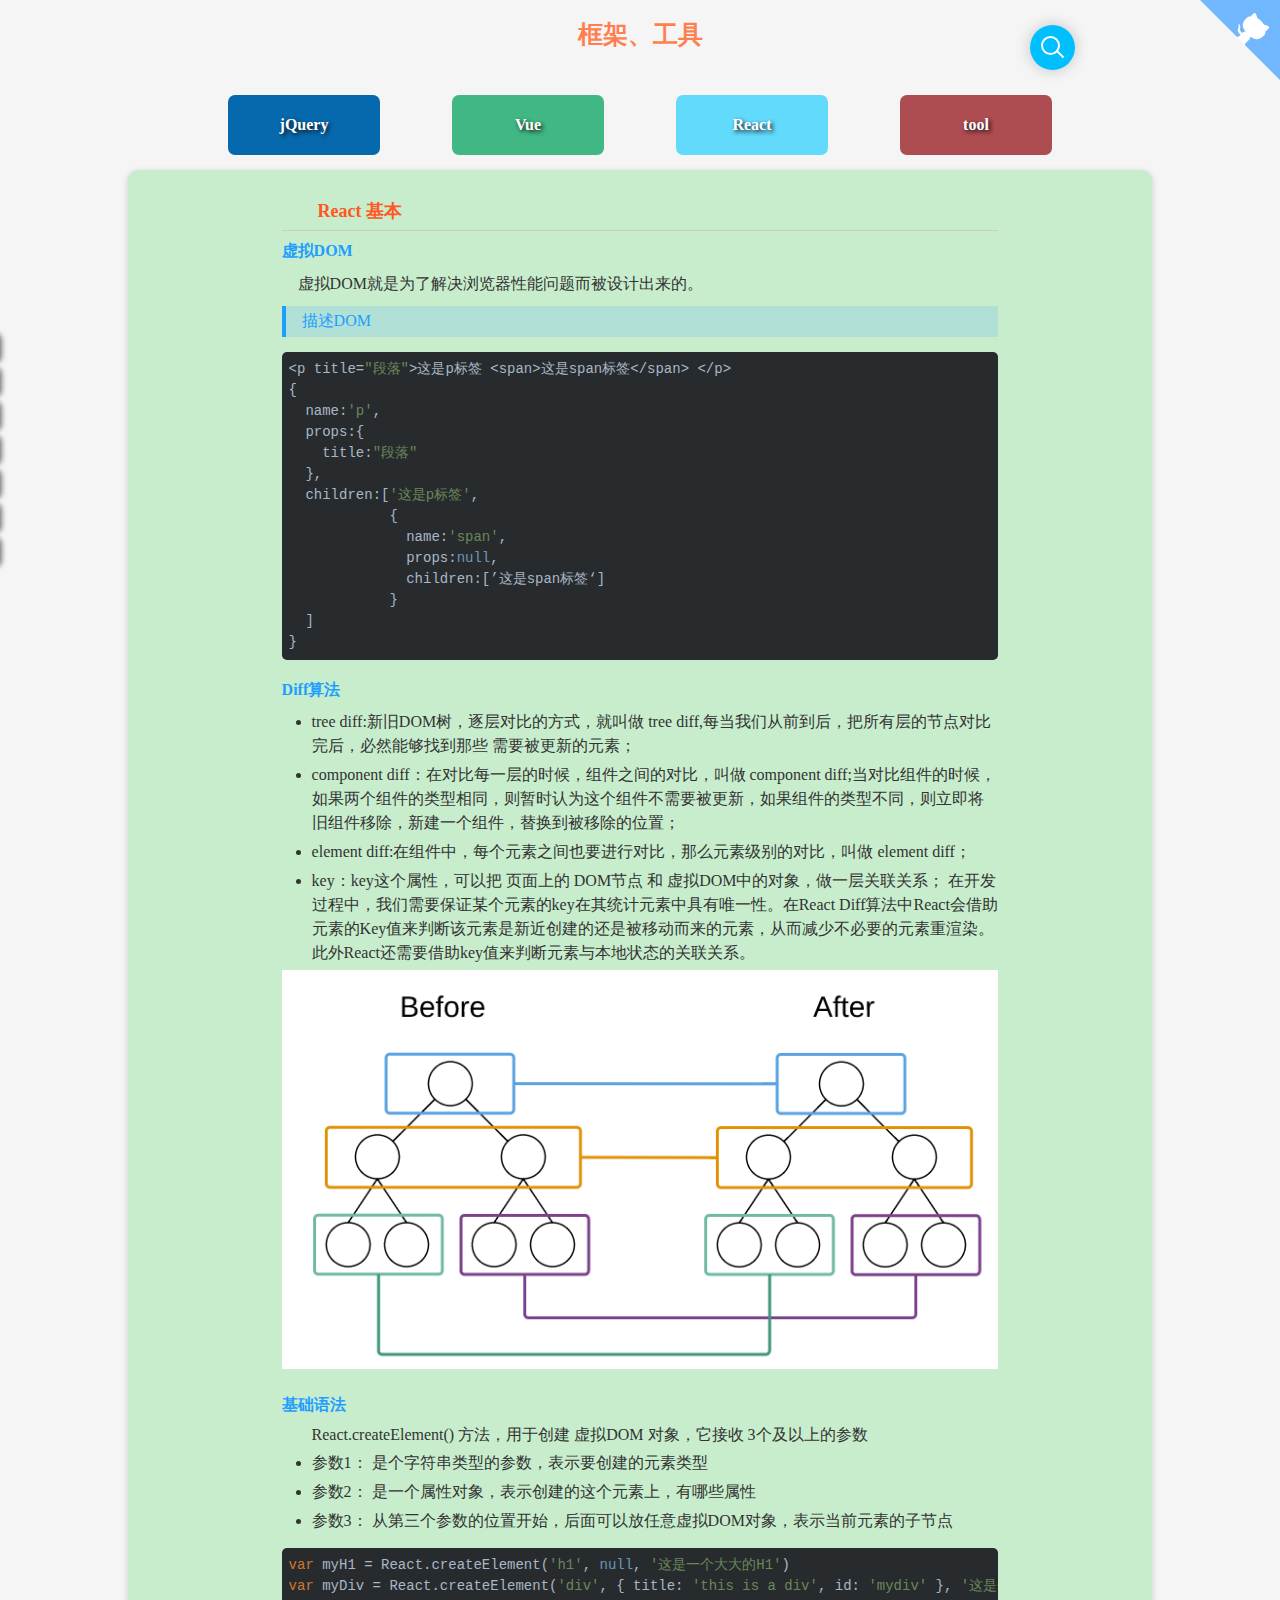
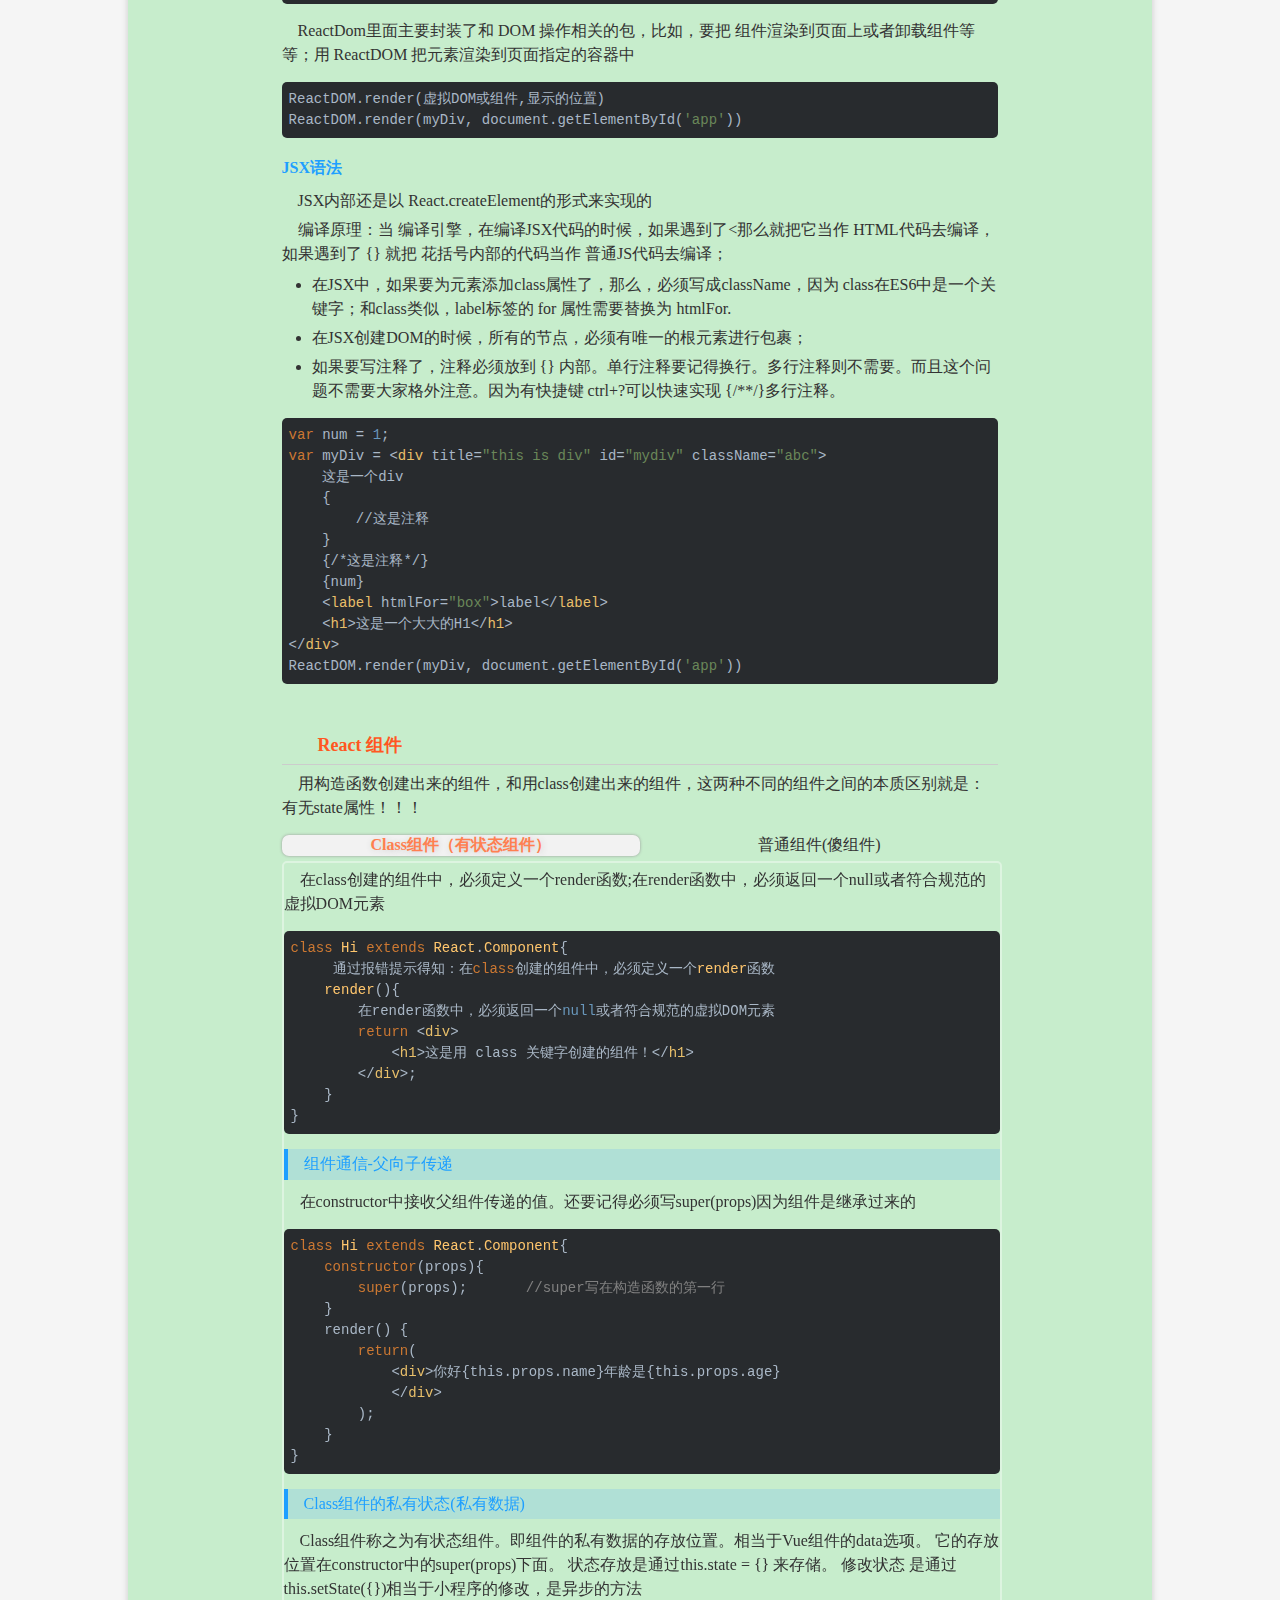
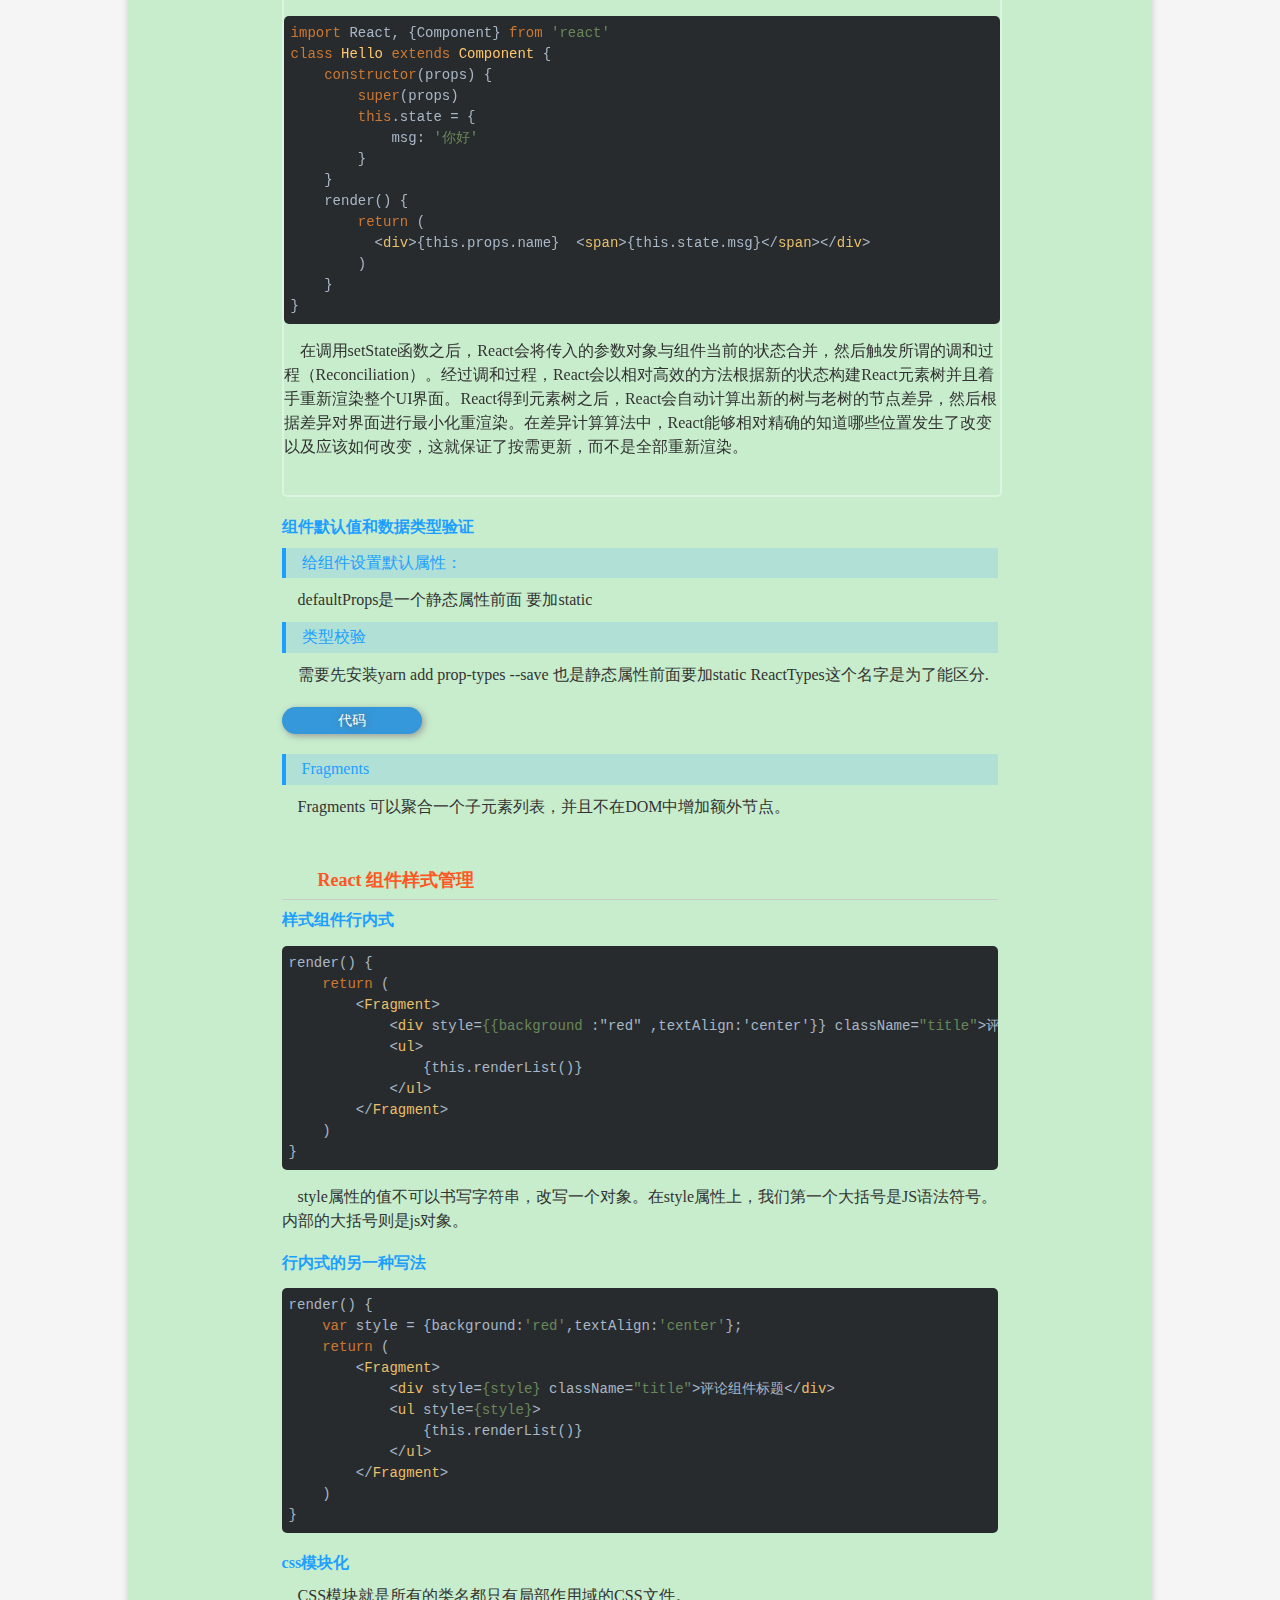
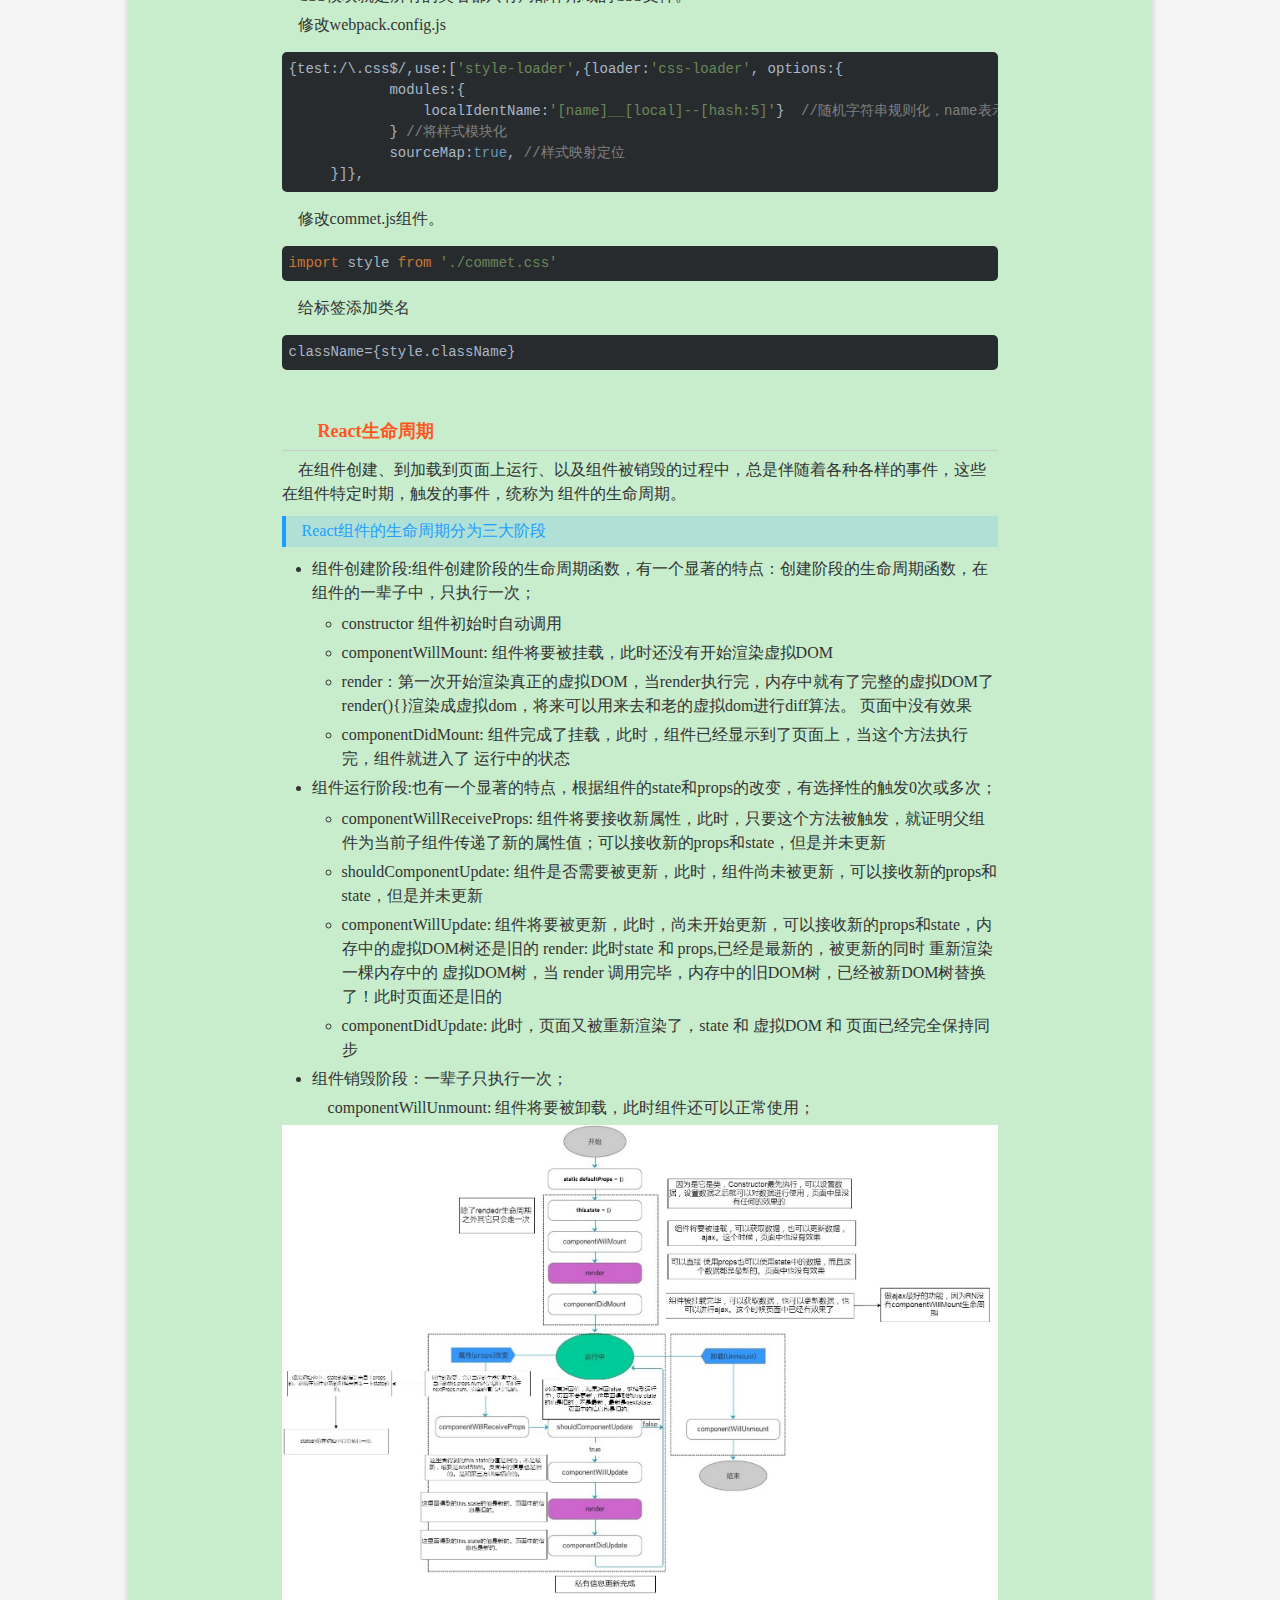
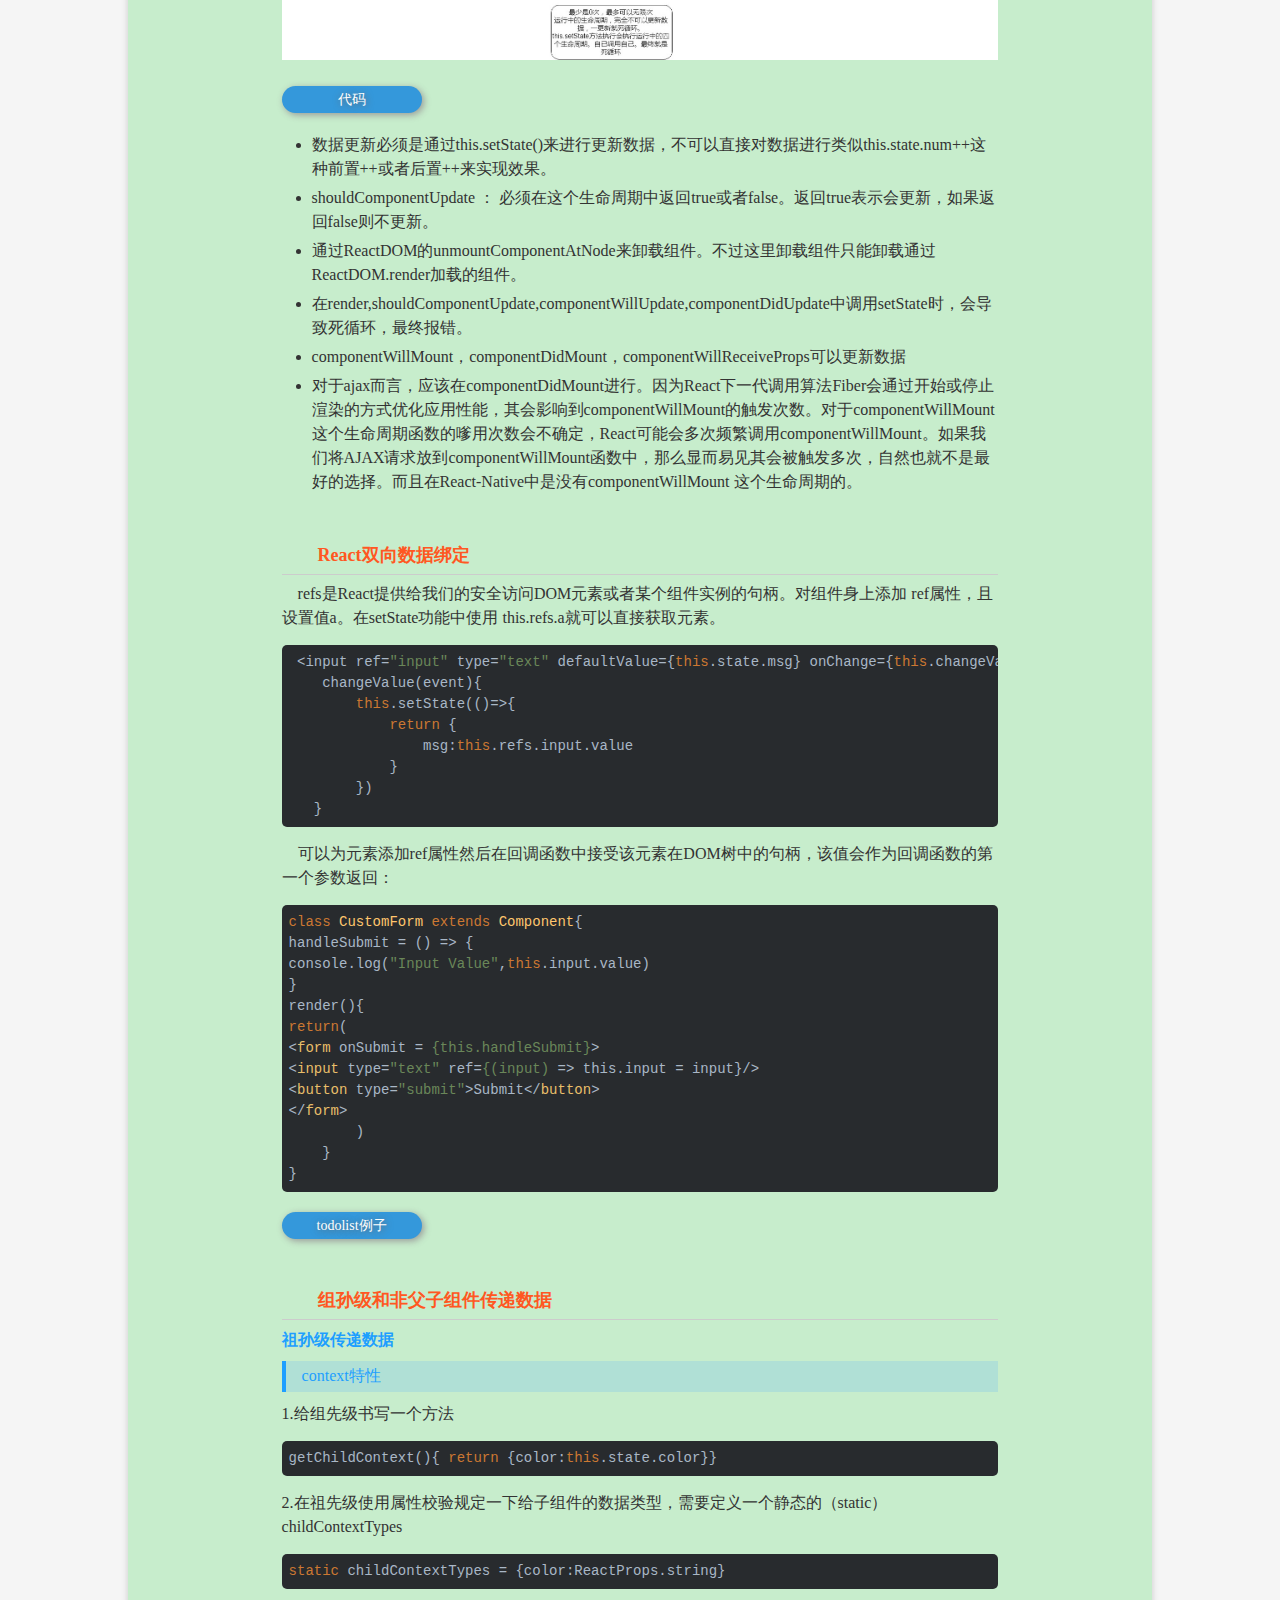
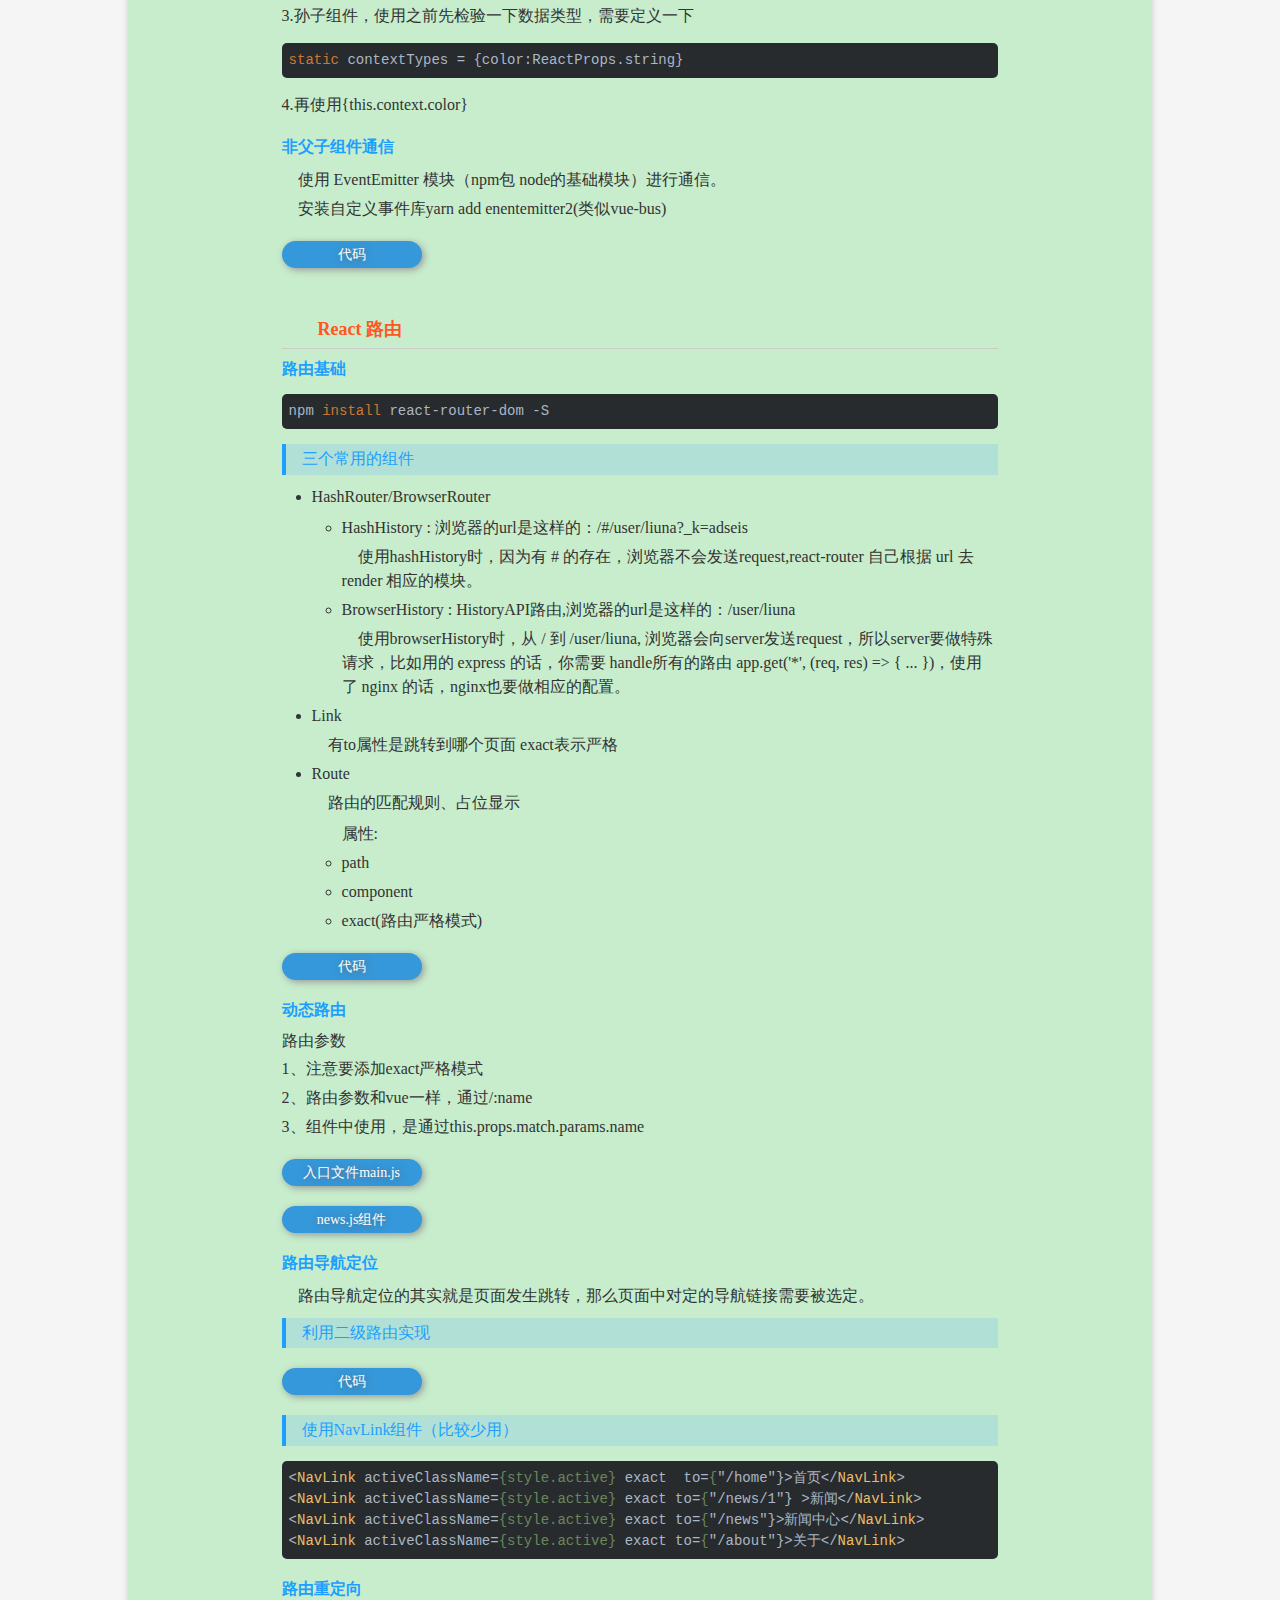
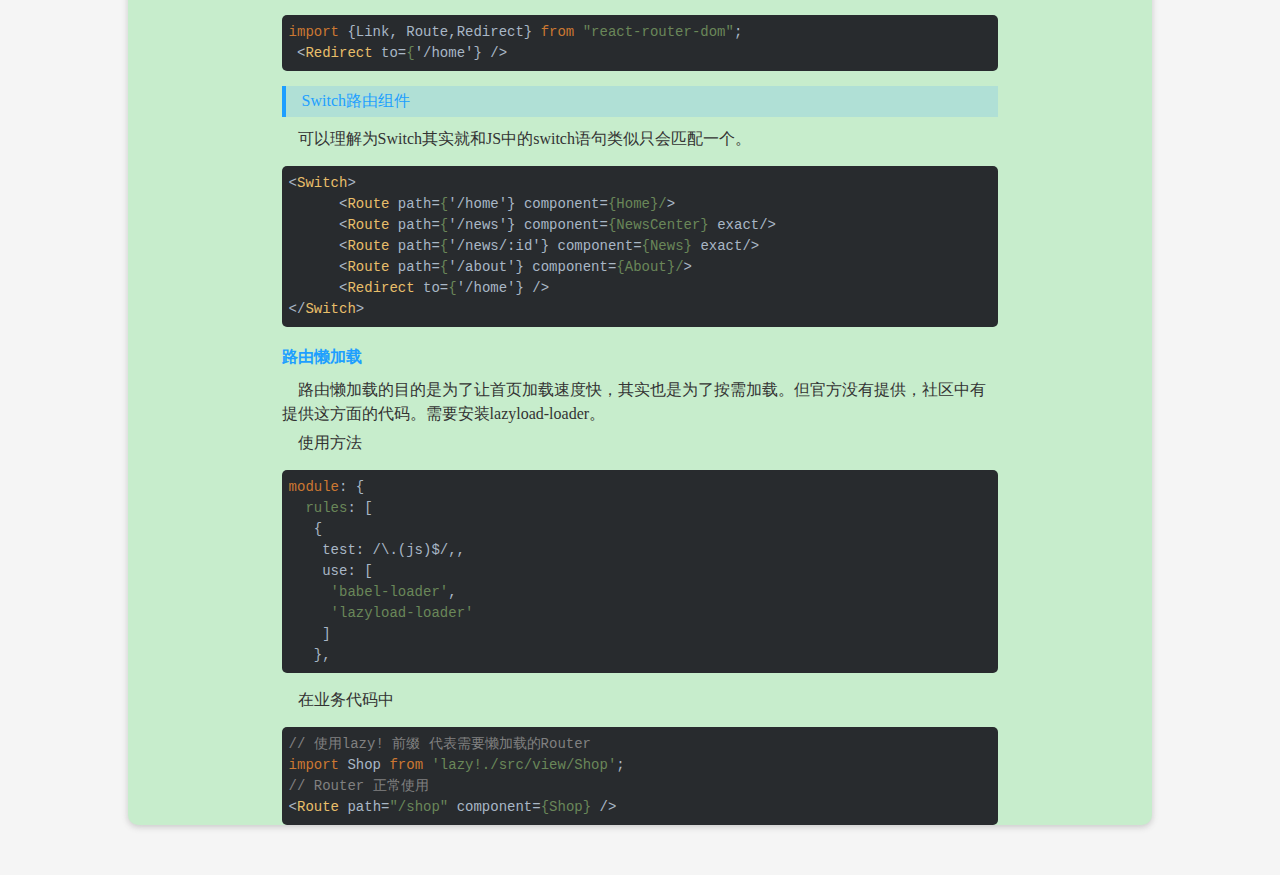
<file: xkgNote/react.html>
<!DOCTYPE html>
<html lang="zh">
<head>
    <meta charset="UTF-8">
    <title>React</title>
    <meta name="viewport" content="width=device-width, user-scalable=no">
    <link rel="icon" href="images/titleIcon/react.jpg">
    <link rel="stylesheet" href="css/cssreset.css">
    <link rel="stylesheet" href="css/androidstudiokai.css">
    <link rel="stylesheet" href="css/page.css">
    <link rel="stylesheet" href="css/cssphone.css" media="(max-width:640px)">
</head>
<body>
<ul class="navLeft">

</ul>
<ul class="navRight">

</ul>
<div class="top">
    框架、工具
</div>
<div class="search">
    <input type="text" placeholder="Search...">
    <div class="searchBut"></div>
    <div class="searchup">↑</div>
    <div class="searchdown">↓</div>
</div>
<div class="phone-show pc-hide titleNav">
    <input type="text" placeholder="搜索">
    <div class="ssbut ss">搜索</div>
    <div class="ssbut ok">ok</div>
    <div class="ssbut sd">下一个</div>
    <div class="alltitle">导航</div>
</div>
<p class="phone-hide" id="githubBox"></p>
<div class="frameTitle">
    <div class="frameItem">jQuery</div>
    <div class="frameItem">Vue</div>
    <div class="frameItem">React</div>
    <div class="frameItem">tool</div>
</div>
<article>
    <div class="item">
        <h3>React 基本</h3>
        <section>
            <div class="small">
                <h4>虚拟DOM</h4>
                <p>虚拟DOM就是为了解决浏览器性能问题而被设计出来的。</p>
                <h5 class="subtitle">描述DOM</h5>
                <pre class="text1"><code class="js"></code></pre>
            </div>
            <div class="small">
                <h4>Diff算法</h4>
                <ol>
                    <li>tree diff:新旧DOM树，逐层对比的方式，就叫做 tree diff,每当我们从前到后，把所有层的节点对比完后，必然能够找到那些 需要被更新的元素；</li>
                    <li>component diff：在对比每一层的时候，组件之间的对比，叫做 component diff;当对比组件的时候，如果两个组件的类型相同，则暂时认为这个组件不需要被更新，如果组件的类型不同，则立即将旧组件移除，新建一个组件，替换到被移除的位置；</li>
                    <li>element diff:在组件中，每个元素之间也要进行对比，那么元素级别的对比，叫做 element diff；</li>
                    <li>key：key这个属性，可以把 页面上的 DOM节点 和 虚拟DOM中的对象，做一层关联关系； 在开发过程中，我们需要保证某个元素的key在其统计元素中具有唯一性。在React Diff算法中React会借助元素的Key值来判断该元素是新近创建的还是被移动而来的元素，从而减少不必要的元素重渲染。此外React还需要借助key值来判断元素与本地状态的关联关系。</li>
                </ol>
                <img src="images/react/Diff.png" alt="">
            </div>
            <div class="small">
                <h4>基础语法</h4>
                <ol>React.createElement() 方法，用于创建 虚拟DOM 对象，它接收 3个及以上的参数
                    <li>参数1： 是个字符串类型的参数，表示要创建的元素类型</li>
                    <li>参数2： 是一个属性对象，表示创建的这个元素上，有哪些属性 </li>
                    <li>参数3： 从第三个参数的位置开始，后面可以放任意虚拟DOM对象，表示当前元素的子节点</li>
                </ol>
                <pre><code class="js">var myH1 = React.createElement('h1', null, '这是一个大大的H1')
var myDiv = React.createElement('div', { title: 'this is a div', id: 'mydiv' }, '这是一个div', myH1)</code></pre>
                <p>ReactDom里面主要封装了和 DOM 操作相关的包，比如，要把 组件渲染到页面上或者卸载组件等等；用 ReactDOM 把元素渲染到页面指定的容器中</p>
                <pre><code class="js">ReactDOM.render(虚拟DOM或组件,显示的位置)
ReactDOM.render(myDiv, document.getElementById('app'))</code></pre>
            </div>
            <div class="small">
                <h4>JSX语法</h4>
                <p>JSX内部还是以 React.createElement的形式来实现的</p>
                <p>编译原理：当 编译引擎，在编译JSX代码的时候，如果遇到了&lt;那么就把它当作 HTML代码去编译，如果遇到了 {} 就把 花括号内部的代码当作 普通JS代码去编译；</p>
                <ol>
                    <li>在JSX中，如果要为元素添加class属性了，那么，必须写成className，因为 class在ES6中是一个关键字；和class类似，label标签的 for 属性需要替换为 htmlFor.</li>
                    <li>在JSX创建DOM的时候，所有的节点，必须有唯一的根元素进行包裹；</li>
                    <li>如果要写注释了，注释必须放到 {} 内部。单行注释要记得换行。多行注释则不需要。而且这个问题不需要大家格外注意。因为有快捷键 ctrl+?可以快速实现 {/**/}多行注释。</li>
                </ol>
                <pre class="text2"><code class="js"></code></pre>
            </div>
        </section>
    </div>
    <div class="item">
        <h3>React 组件</h3>
        <section>
            <div class="small">
                <p>用构造函数创建出来的组件，和用class创建出来的组件，这两种不同的组件之间的本质区别就是：有无state属性！！！</p>
                <div class="tapNav">
                    <div class="tapTop cur">Class组件（有状态组件）</div>
                    <div class="tapTop">普通组件(傻组件)</div>
                </div>
                <div class="tapMain">
                    <div class="tapSection">
                        <p>在class创建的组件中，必须定义一个render函数;在render函数中，必须返回一个null或者符合规范的虚拟DOM元素</p>
                        <pre class="text4"><code class="js"></code></pre>
                        <h5 class="subtitle">组件通信-父向子传递</h5>
                        <p>在constructor中接收父组件传递的值。还要记得必须写super(props)因为组件是继承过来的</p>
                        <pre class="text6"><code class="js"></code></pre>
                        <h5 class="subtitle">Class组件的私有状态(私有数据)</h5>
                        <p>Class组件称之为有状态组件。即组件的私有数据的存放位置。相当于Vue组件的data选项。 它的存放位置在constructor中的super(props)下面。 状态存放是通过this.state = {} 来存储。 修改状态 是通过this.setState({})相当于小程序的修改，是异步的方法</p>
                        <pre class="text7"><code class="js"></code></pre>
                        <p>在调用setState函数之后，React会将传入的参数对象与组件当前的状态合并，然后触发所谓的调和过程（Reconciliation）。经过调和过程，React会以相对高效的方法根据新的状态构建React元素树并且着手重新渲染整个UI界面。React得到元素树之后，React会自动计算出新的树与老树的节点差异，然后根据差异对界面进行最小化重渲染。在差异计算算法中，React能够相对精确的知道哪些位置发生了改变以及应该如何改变，这就保证了按需更新，而不是全部重新渲染。</p>
                    </div>
                    <div class="tapSection">
                        <p>通过构造函数定义组件</p>
                        <pre><code class="js">function Name(){ return null }</code></pre>
                        <p>使用组件</p>
                        <pre><code class="js">&lt;Name>&lt;/name></code></pre>
                        <pre class="text3"><code class="js"></code></pre>
                        <ol>
                            <li>组件必须有返回值；若不呈现任何内容，则返回空值</li>
                            <li>在定义组件时组件名称必须以大写开头。</li>
                        </ol>
                        <h5 class="subtitle">组件通信-父向子传递</h5>
                        <p>父组件通过标签属性来传递。子组件通过构造函数中的形参来进行接收。</p>
                        <pre class="text5"><code class="js"></code></pre>
                    </div>
                </div>
            </div>
            <div class="small">
                <h4>组件默认值和数据类型验证</h4>
                <h5 class="subtitle">给组件设置默认属性：</h5>
                <p>defaultProps是一个静态属性前面 要加static</p>
                <h5 class="subtitle">类型校验</h5>
                <p>需要先安装yarn add prop-types --save 也是静态属性前面要加static ReactTypes这个名字是为了能区分.</p>
                <a class="btns" href="javascript:;">代码</a>
                <pre class="text15"><code class="js"></code></pre>
            </div>
            <div class="small">
                <h5 class="subtitle">Fragments</h5>
                <p>Fragments 可以聚合一个子元素列表，并且不在DOM中增加额外节点。</p>
            </div>
        </section>
    </div>
    <div class="item">
        <h3>React 组件样式管理</h3>
        <section>
            <div class="small">
                <h4>样式组件行内式</h4>
                <pre class="text8"><code class="js"></code></pre>
                <p>style属性的值不可以书写字符串，改写一个对象。在style属性上，我们第一个大括号是JS语法符号。内部的大括号则是js对象。</p>
            </div>
            <div class="small">
                <h4>行内式的另一种写法</h4>
                <pre class="text9"><code class="js"></code></pre>
            </div>
            <div class="small">
                <h4>css模块化</h4>
                <p>CSS模块就是所有的类名都只有局部作用域的CSS文件。</p>
                <p>修改webpack.config.js</p>
                <pre><code class="js">{test:/\.css$/,use:['style-loader',{loader:'css-loader', options:{
            modules:{
                localIdentName:'[name]__[local]--[hash:5]'}  //随机字符串规则化，name表示是css文件名称，local表示是原本的类名，hash是根据文件生成的随机字符串。
            } //将样式模块化
            sourceMap:true, //样式映射定位
     }]},</code></pre>
                <p>修改commet.js组件。</p>
                <pre><code class="js">import style from './commet.css'</code></pre>
                <p>给标签添加类名</p>
                <pre><code class="js">className={style.className}</code></pre>
            </div>
        </section>
    </div>
    <div class="item">
        <h3>React生命周期</h3>
        <section>
        <p>在组件创建、到加载到页面上运行、以及组件被销毁的过程中，总是伴随着各种各样的事件，这些在组件特定时期，触发的事件，统称为 组件的生命周期。</p>
        <h5 class="subtitle">React组件的生命周期分为三大阶段</h5>
        <ol>
            <li>组件创建阶段:组件创建阶段的生命周期函数，有一个显著的特点：创建阶段的生命周期函数，在组件的一辈子中，只执行一次；
                <ol>
                    <li>constructor 组件初始时自动调用</li>
                    <li>componentWillMount: 组件将要被挂载，此时还没有开始渲染虚拟DOM</li>
                    <li>render：第一次开始渲染真正的虚拟DOM，当render执行完，内存中就有了完整的虚拟DOM了 render(){}渲染成虚拟dom，将来可以用来去和老的虚拟dom进行diff算法。 页面中没有效果</li>
                    <li>componentDidMount: 组件完成了挂载，此时，组件已经显示到了页面上，当这个方法执行完，组件就进入了 运行中的状态</li>
                </ol>
            </li>
            <li>组件运行阶段:也有一个显著的特点，根据组件的state和props的改变，有选择性的触发0次或多次；
                <ol>
                    <li>componentWillReceiveProps: 组件将要接收新属性，此时，只要这个方法被触发，就证明父组件为当前子组件传递了新的属性值；可以接收新的props和state，但是并未更新</li>
                    <li>shouldComponentUpdate: 组件是否需要被更新，此时，组件尚未被更新，可以接收新的props和state，但是并未更新 </li>
                    <li>componentWillUpdate: 组件将要被更新，此时，尚未开始更新，可以接收新的props和state，内存中的虚拟DOM树还是旧的 render: 此时state 和 props,已经是最新的，被更新的同时 重新渲染一棵内存中的 虚拟DOM树，当 render 调用完毕，内存中的旧DOM树，已经被新DOM树替换了！此时页面还是旧的</li>
                    <li>componentDidUpdate: 此时，页面又被重新渲染了，state 和 虚拟DOM 和 页面已经完全保持同步</li>
                </ol>
            </li>
            <li>组件销毁阶段：一辈子只执行一次；
                <p>componentWillUnmount: 组件将要被卸载，此时组件还可以正常使用；</p>
            </li>
        </ol>
            <div class="bigimg"><img src="images/react/reactCircle.jpg" alt=""></div>
            <a class="bntTap" href="javascript:;">代码</a>
            <div class="tapNav">
                <div class="tapTop cur">Life.js</div>
                <div class="tapTop">LifeCircle.js</div>
            </div>
            <div class="tapMain">
                <div class="tapSection">
                    <pre class="text10"><code class="js"></code></pre>
                </div>
                <div class="tapSection">
                    <pre class="text11"><code class="js"></code></pre>
                </div>
            </div>
            <ol>
                <li>数据更新必须是通过this.setState()来进行更新数据，不可以直接对数据进行类似this.state.num++这种前置++或者后置++来实现效果。</li>
                <li>shouldComponentUpdate ： 必须在这个生命周期中返回true或者false。返回true表示会更新，如果返回false则不更新。</li>
                <li>通过ReactDOM的unmountComponentAtNode来卸载组件。不过这里卸载组件只能卸载通过ReactDOM.render加载的组件。</li>
                <li>在render,shouldComponentUpdate,componentWillUpdate,componentDidUpdate中调用setState时，会导致死循环，最终报错。</li>
                <li>componentWillMount，componentDidMount，componentWillReceiveProps可以更新数据</li>
                <li>对于ajax而言，应该在componentDidMount进行。因为React下一代调用算法Fiber会通过开始或停止渲染的方式优化应用性能，其会影响到componentWillMount的触发次数。对于componentWillMount这个生命周期函数的嗲用次数会不确定，React可能会多次频繁调用componentWillMount。如果我们将AJAX请求放到componentWillMount函数中，那么显而易见其会被触发多次，自然也就不是最好的选择。而且在React-Native中是没有componentWillMount 这个生命周期的。</li>
            </ol>
        </section>
    </div>
    <div class="item">
        <h3>React双向数据绑定</h3>
        <section>
            <div class="small">
                <p>refs是React提供给我们的安全访问DOM元素或者某个组件实例的句柄。对组件身上添加 ref属性，且设置值a。在setState功能中使用 this.refs.a就可以直接获取元素。</p>
                <pre class="text12"><code class="react"></code></pre>
<p>可以为元素添加ref属性然后在回调函数中接受该元素在DOM树中的句柄，该值会作为回调函数的第一个参数返回：</p>
                <pre class="text23"><code class="react"></code></pre>
            <a href="javascript:;" class="bntTap">todolist例子</a>
            <div class="tapNav">
                <div class="tapTop cur">Commet.js组件</div>
                <div class="tapTop">Item.js组件</div>
            </div>
            <div class="tapMain">
                <div class="tapSection"><pre class="text13"><code class="js html"></code></pre></div>
                <div class="tapSection"><pre class="text14"><code class="js"></code></pre></div>
            </div>
            </div>
        </section>
    </div>
    <div class="item">
        <h3>组孙级和非父子组件传递数据</h3>
        <section>
            <div class="small">
                <h4>祖孙级传递数据</h4>
                <h5 class="subtitle">context特性</h5>
                <ul>
                    <li>1.给组先级书写一个方法
                    <pre><code class="js">getChildContext(){ return {color:this.state.color}}</code></pre>
                    </li>
                    <li>2.在祖先级使用属性校验规定一下给子组件的数据类型，需要定义一个静态的（static） childContextTypes
                        <pre><code class="js">static childContextTypes = {color:ReactProps.string}</code></pre>
                    </li>
                    <li>3.孙子组件，使用之前先检验一下数据类型，需要定义一下
                        <pre><code class="js">static contextTypes = {color:ReactProps.string}</code></pre>
                    </li>
                    <li>4.再使用{this.context.color}</li>
                </ul>
            </div>
            <div class="small">
                <h4>非父子组件通信</h4>
                <p>使用 EventEmitter 模块（npm包 node的基础模块）进行通信。</p>
                <p>安装自定义事件库yarn add enentemitter2(类似vue-bus)</p>
                <a class="btns" href="javascript:;">代码</a>
                <pre class="text16"><code class="js"></code></pre>
            </div>
        </section>
    </div>
    <div class="item">
        <h3>React 路由</h3>
        <section>
            <div class="small">
                <h4>路由基础</h4>
                <pre><code class="nodejs">npm install react-router-dom -S</code></pre>
                <h5 class="subtitle">三个常用的组件</h5>
                <ol>
                    <li>HashRouter/BrowserRouter
                        <ol>
                            <li>HashHistory :  浏览器的url是这样的：/#/user/liuna?_k=adseis
                            <p>使用hashHistory时，因为有 # 的存在，浏览器不会发送request,react-router 自己根据 url 去 render 相应的模块。</p>
                            </li>
                            <li>BrowserHistory : HistoryAPI路由,浏览器的url是这样的：/user/liuna
                            <p>使用browserHistory时，从 / 到 /user/liuna, 浏览器会向server发送request，所以server要做特殊请求，比如用的 express 的话，你需要 handle所有的路由 app.get('*', (req, res) => { ... })，使用了 nginx 的话，nginx也要做相应的配置。</p>
                            </li>
                        </ol>
                    </li>
                    <li>Link
                        <p>有to属性是跳转到哪个页面 exact表示严格</p>
                    </li>
                    <li>Route
                        <p>路由的匹配规则、占位显示</p>
                        <ol>属性:
                            <li>path</li>
                            <li>component</li>
                            <li>exact(路由严格模式)</li>
                        </ol>
                    </li>
                </ol>
                <a href="javascript:;" class="btns">代码</a>
               <pre class="text17"><code class="react"></code></pre>
            </div>
            <div class="small">
                <h4>动态路由</h4>
                <ul>路由参数
                    <li>1、注意要添加exact严格模式</li>
                    <li>2、路由参数和vue一样，通过/:name</li>
                    <li>3、组件中使用，是通过this.props.match.params.name</li>
                </ul>
                <a href="javascript:;" class="btns">入口文件main.js</a>
                <pre class="text18"><code class="react"></code></pre>
                <a href="javascript:;" class="btns">news.js组件</a>
                <pre class="text19"><code class="react"></code></pre>
            </div>
            <div class="small">
                <h4>路由导航定位</h4>
                <p>路由导航定位的其实就是页面发生跳转，那么页面中对定的导航链接需要被选定。</p>
                <h5 class="subtitle">利用二级路由实现</h5>
                <a href="javascript:;" class="btns">代码</a>
                <pre class="text20"><code class="react"></code></pre>
                <h5 class="subtitle">使用NavLink组件（比较少用）</h5>
                <pre class="text21"><code class="react"></code></pre>
            </div>
            <div class="small">
                <h4>路由重定向</h4>
                <pre><code class="react">import {Link, Route,Redirect} from "react-router-dom";
 &lt;Redirect to={'/home'} /></code></pre>
                <h5 class="subtitle">Switch路由组件</h5>
                <p>可以理解为Switch其实就和JS中的switch语句类似只会匹配一个。</p>
                <pre class="text22"><code class="react"></code></pre>
            </div>
            <div class="small">
                <h4>路由懒加载</h4>
                <p>路由懒加载的目的是为了让首页加载速度快，其实也是为了按需加载。但官方没有提供，社区中有提供这方面的代码。需要安装lazyload-loader。</p>
                <p>使用方法</p>
                <pre><code class="react">module: {
  rules: [
   {
    test: /\.(js)$/,,
    use: [
     'babel-loader',
     'lazyload-loader'
    ]
   },</code></pre>
                <p>在业务代码中</p>
                <pre><code class="react">// 使用lazy! 前缀 代表需要懒加载的Router
import Shop from 'lazy!./src/view/Shop';
// Router 正常使用
&lt;Route path="/shop" component={Shop} /></code></pre>
            </div>
        </section>
    </div>
</article>
</body>
</html>
<script src="js/page.js"></script>
<script src="js/frame/react.js"></script>
<script src="js/highlight.pack.js"></script>
<script>hljs.initHighlightingOnLoad();</script>
</file>
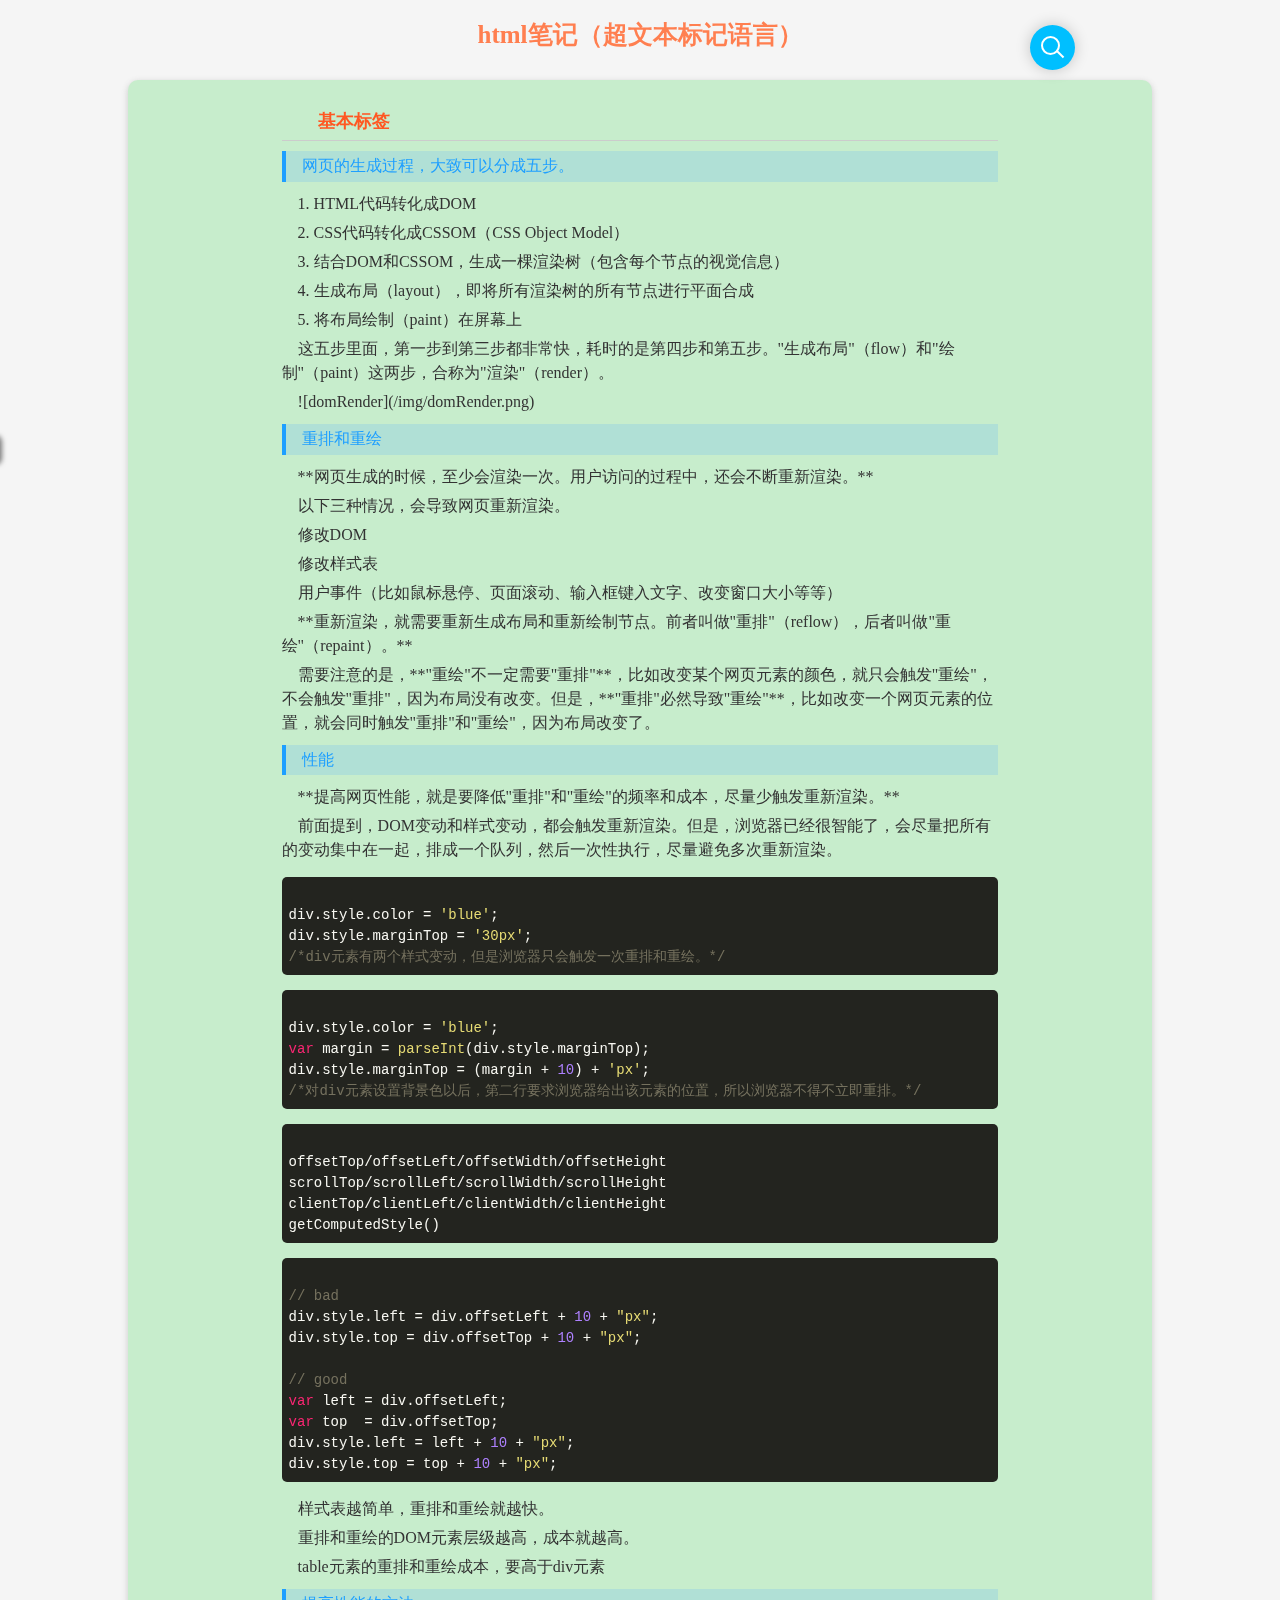
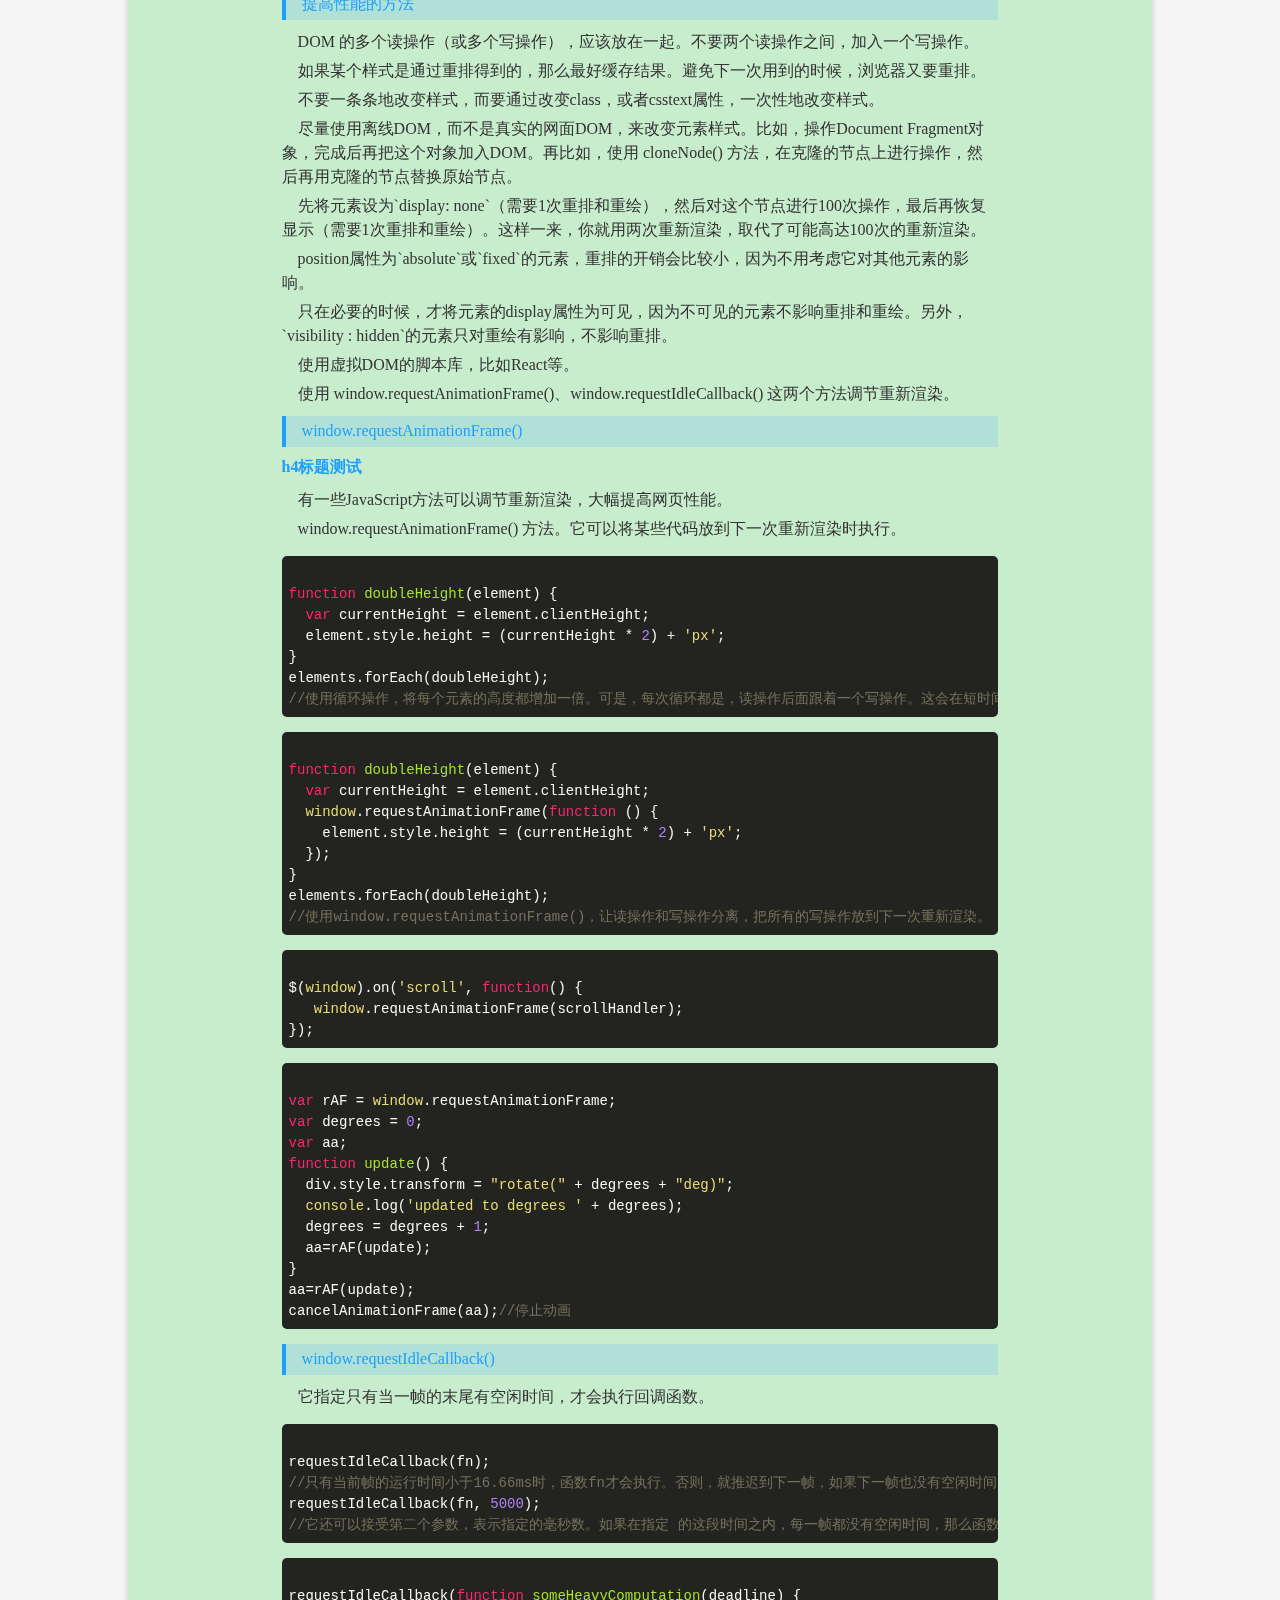
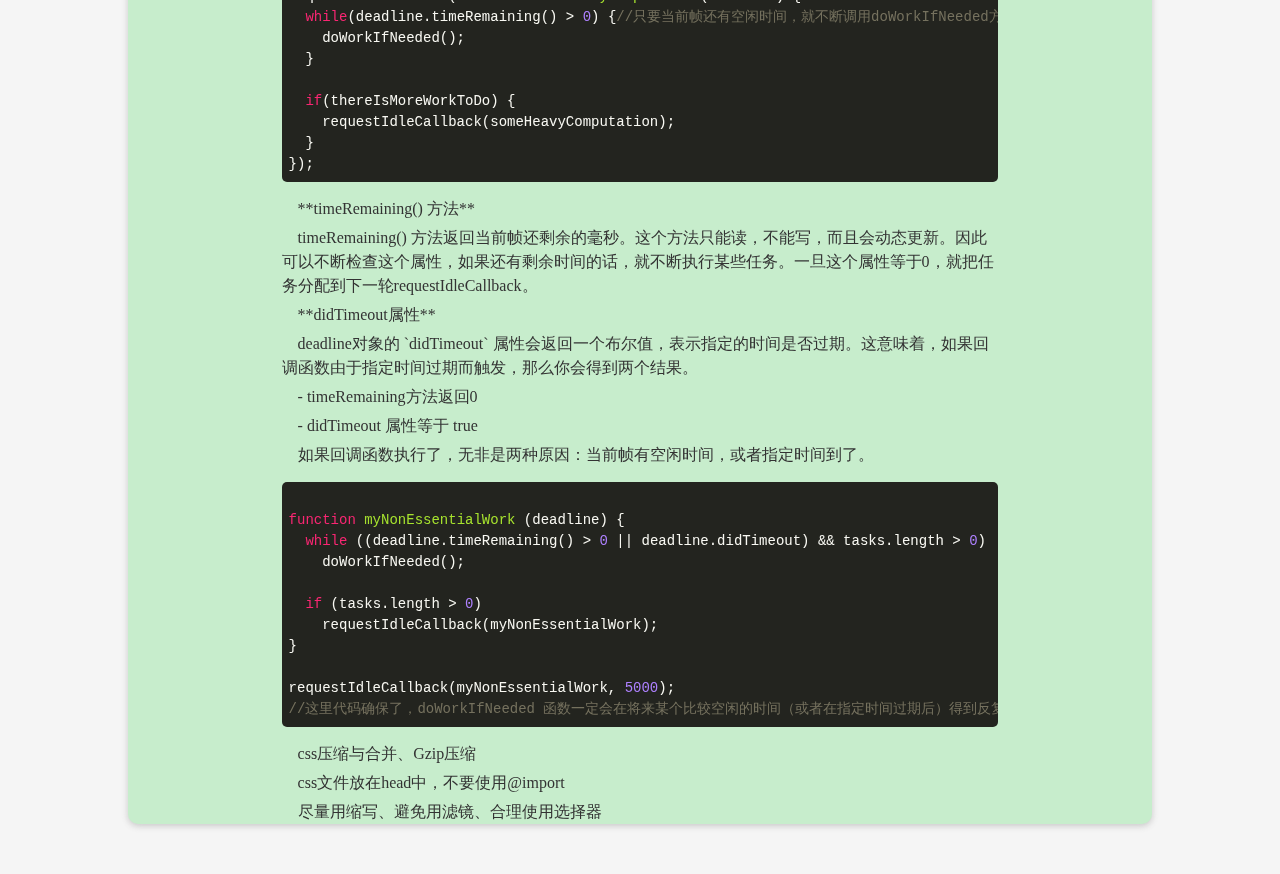
<file: xkgNote/test.html>
<!DOCTYPE html>
<html lang="zh">
<head>
    <meta charset="UTF-8">
    <title>HTML</title>
    <meta name="viewport" content="width=device-width, user-scalable=no">
    <link rel="icon" href="images/titleIcon/html.ico">
    <link rel="stylesheet" href="css/cssreset.css">
    <link rel="stylesheet" href="css/page.css">
    <link rel="stylesheet" href="css/monokai-sublimekai.css">
    <link rel="stylesheet" href="css/cssphone.css" media="(max-width:640px)">
</head>
<body>
<ul class="navLeft">
</ul>
<ul class="navRight">

</ul>
<div class="top">
    html笔记（超文本标记语言）
</div>
<div class="search">
    <input type="text" placeholder="Search...">
    <div class="searchBut"></div>
    <div class="searchup">↑</div>
    <div class="searchdown">↓</div>
</div>
<div class="phone-show pc-hide titleNav">
    <input type="text" placeholder="搜索">
    <div class="ssbut ss">搜索</div>
    <div class="ssbut ok">ok</div>
    <div class="ssbut sd">下一个</div>
    <div class="alltitle">展开目录</div>
</div>
<article>
    <div class="item">
        <h3>基本标签</h3>
        <section>
            <div class="small">
                <h5 class="subtitle">  网页的生成过程，大致可以分成五步。</h5><p>1. HTML代码转化成DOM</p><p>2. CSS代码转化成CSSOM（CSS Object Model）</p><p>3. 结合DOM和CSSOM，生成一棵渲染树（包含每个节点的视觉信息）</p><p>4. 生成布局（layout），即将所有渲染树的所有节点进行平面合成</p><p>5. 将布局绘制（paint）在屏幕上</p><p>   这五步里面，第一步到第三步都非常快，耗时的是第四步和第五步。"生成布局"（flow）和"绘制"（paint）这两步，合称为"渲染"（render）。</p><p>![domRender](/img/domRender.png)</p><h5 class="subtitle">  重排和重绘</h5><p>**网页生成的时候，至少会渲染一次。用户访问的过程中，还会不断重新渲染。**</p><p>以下三种情况，会导致网页重新渲染。</p><p class="itemLi">修改DOM</p><p class="itemLi">修改样式表</p><p class="itemLi">用户事件（比如鼠标悬停、页面滚动、输入框键入文字、改变窗口大小等等）</p><p>**重新渲染，就需要重新生成布局和重新绘制节点。前者叫做"重排"（reflow），后者叫做"重绘"（repaint）。**</p><p>需要注意的是，**"重绘"不一定需要"重排"**，比如改变某个网页元素的颜色，就只会触发"重绘"，不会触发"重排"，因为布局没有改变。但是，**"重排"必然导致"重绘"**，比如改变一个网页元素的位置，就会同时触发"重排"和"重绘"，因为布局改变了。</p><h5 class="subtitle">  性能</h5><p>**提高网页性能，就是要降低"重排"和"重绘"的频率和成本，尽量少触发重新渲染。**</p><p>前面提到，DOM变动和样式变动，都会触发重新渲染。但是，浏览器已经很智能了，会尽量把所有的变动集中在一起，排成一个队列，然后一次性执行，尽量避免多次重新渲染。</p><pre><code class="javascript">
div.style.color = 'blue';
div.style.marginTop = '30px';
/*div元素有两个样式变动，但是浏览器只会触发一次重排和重绘。*/
</code></pre><pre><code class="js">
div.style.color = 'blue';
var margin = parseInt(div.style.marginTop);
div.style.marginTop = (margin + 10) + 'px';
/*对div元素设置背景色以后，第二行要求浏览器给出该元素的位置，所以浏览器不得不立即重排。*/
</code></pre><pre><code class="js">
offsetTop/offsetLeft/offsetWidth/offsetHeight
scrollTop/scrollLeft/scrollWidth/scrollHeight
clientTop/clientLeft/clientWidth/clientHeight
getComputedStyle()
</code></pre><pre><code class="js">
// bad
div.style.left = div.offsetLeft + 10 + "px";
div.style.top = div.offsetTop + 10 + "px";

// good
var left = div.offsetLeft;
var top  = div.offsetTop;
div.style.left = left + 10 + "px";
div.style.top = top + 10 + "px";
</code></pre><p class="itemLi">样式表越简单，重排和重绘就越快。</p><p class="itemLi">重排和重绘的DOM元素层级越高，成本就越高。</p><p class="itemLi">table元素的重排和重绘成本，要高于div元素</p><h5 class="subtitle">  提高性能的方法</h5><p class="itemLi">DOM 的多个读操作（或多个写操作），应该放在一起。不要两个读操作之间，加入一个写操作。</p><p class="itemLi">如果某个样式是通过重排得到的，那么最好缓存结果。避免下一次用到的时候，浏览器又要重排。</p><p class="itemLi">不要一条条地改变样式，而要通过改变class，或者csstext属性，一次性地改变样式。</p><p class="itemLi">尽量使用离线DOM，而不是真实的网面DOM，来改变元素样式。比如，操作Document Fragment对象，完成后再把这个对象加入DOM。再比如，使用 cloneNode() 方法，在克隆的节点上进行操作，然后再用克隆的节点替换原始节点。</p><p class="itemLi">先将元素设为`display: none`（需要1次重排和重绘），然后对这个节点进行100次操作，最后再恢复显示（需要1次重排和重绘）。这样一来，你就用两次重新渲染，取代了可能高达100次的重新渲染。</p><p class="itemLi">position属性为`absolute`或`fixed`的元素，重排的开销会比较小，因为不用考虑它对其他元素的影响。</p><p class="itemLi">只在必要的时候，才将元素的display属性为可见，因为不可见的元素不影响重排和重绘。另外，`visibility : hidden`的元素只对重绘有影响，不影响重排。</p><p class="itemLi">使用虚拟DOM的脚本库，比如React等。</p><p class="itemLi">使用 window.requestAnimationFrame()、window.requestIdleCallback() 这两个方法调节重新渲染。</p><h5 class="subtitle">  window.requestAnimationFrame()</h5><h4> h4标题测试</h4><p>有一些JavaScript方法可以调节重新渲染，大幅提高网页性能。</p><p>window.requestAnimationFrame() 方法。它可以将某些代码放到下一次重新渲染时执行。</p><pre><code class="javascript">
function doubleHeight(element) {
  var currentHeight = element.clientHeight;
  element.style.height = (currentHeight * 2) + 'px';
}
elements.forEach(doubleHeight);
//使用循环操作，将每个元素的高度都增加一倍。可是，每次循环都是，读操作后面跟着一个写操作。这会在短时间内触发大量的重新渲染，显然对于网页性能很不利。
</code></pre><pre><code class="js">
function doubleHeight(element) {
  var currentHeight = element.clientHeight;
  window.requestAnimationFrame(function () {
    element.style.height = (currentHeight * 2) + 'px';
  });
}
elements.forEach(doubleHeight);
//使用window.requestAnimationFrame()，让读操作和写操作分离，把所有的写操作放到下一次重新渲染。
</code></pre><pre><code class="js">
$(window).on('scroll', function() {
   window.requestAnimationFrame(scrollHandler);
});
</code></pre><pre><code class="js">
var rAF = window.requestAnimationFrame;
var degrees = 0;
var aa;
function update() {
  div.style.transform = "rotate(" + degrees + "deg)";
  console.log('updated to degrees ' + degrees);
  degrees = degrees + 1;
  aa=rAF(update);
}
aa=rAF(update);
cancelAnimationFrame(aa);//停止动画
</code></pre><h5 class="subtitle">  window.requestIdleCallback()</h5><p>它指定只有当一帧的末尾有空闲时间，才会执行回调函数。</p><pre><code class="js">
requestIdleCallback(fn);
//只有当前帧的运行时间小于16.66ms时，函数fn才会执行。否则，就推迟到下一帧，如果下一帧也没有空闲时间，就推迟到下下一帧，以此类推
requestIdleCallback(fn, 5000);
//它还可以接受第二个参数，表示指定的毫秒数。如果在指定 的这段时间之内，每一帧都没有空闲时间，那么函数fn将会强制执行。上面代码表示，函数fn最迟会在5000毫秒之后执行。
</code></pre><pre><code class="js">
requestIdleCallback(function someHeavyComputation(deadline) {
  while(deadline.timeRemaining() > 0) {//只要当前帧还有空闲时间，就不断调用doWorkIfNeeded方法。一旦没有空闲时间，但是任务还没有全执行，就分配到下一轮requestIdleCallback。
    doWorkIfNeeded();
  }

  if(thereIsMoreWorkToDo) {
    requestIdleCallback(someHeavyComputation);
  }
});
</code></pre><p class="itemLi">**timeRemaining() 方法**</p><p>  timeRemaining() 方法返回当前帧还剩余的毫秒。这个方法只能读，不能写，而且会动态更新。因此可以不断检查这个属性，如果还有剩余时间的话，就不断执行某些任务。一旦这个属性等于0，就把任务分配到下一轮requestIdleCallback。</p><p class="itemLi">**didTimeout属性**</p><p>  deadline对象的 `didTimeout` 属性会返回一个布尔值，表示指定的时间是否过期。这意味着，如果回调函数由于指定时间过期而触发，那么你会得到两个结果。</p><p>  - timeRemaining方法返回0</p><p>  - didTimeout 属性等于 true</p><p>如果回调函数执行了，无非是两种原因：当前帧有空闲时间，或者指定时间到了。</p><pre><code class="js">
function myNonEssentialWork (deadline) {
  while ((deadline.timeRemaining() > 0 || deadline.didTimeout) && tasks.length > 0)
    doWorkIfNeeded();

  if (tasks.length > 0)
    requestIdleCallback(myNonEssentialWork);
}

requestIdleCallback(myNonEssentialWork, 5000);
//这里代码确保了，doWorkIfNeeded 函数一定会在将来某个比较空闲的时间（或者在指定时间过期后）得到反复执行。
</code></pre><p class="itemLi">css压缩与合并、Gzip压缩</p><p class="itemLi">css文件放在head中，不要使用@import</p><p class="itemLi">尽量用缩写、避免用滤镜、合理使用选择器</p>
            </div>
        </section>
    </div>
</article>
</body>
</html>
<script src="js/page.js"></script>
<script src="js/html.js"></script>
<script src="js/highlight.pack.js"></script>
<script>hljs.initHighlightingOnLoad();</script>
</file>
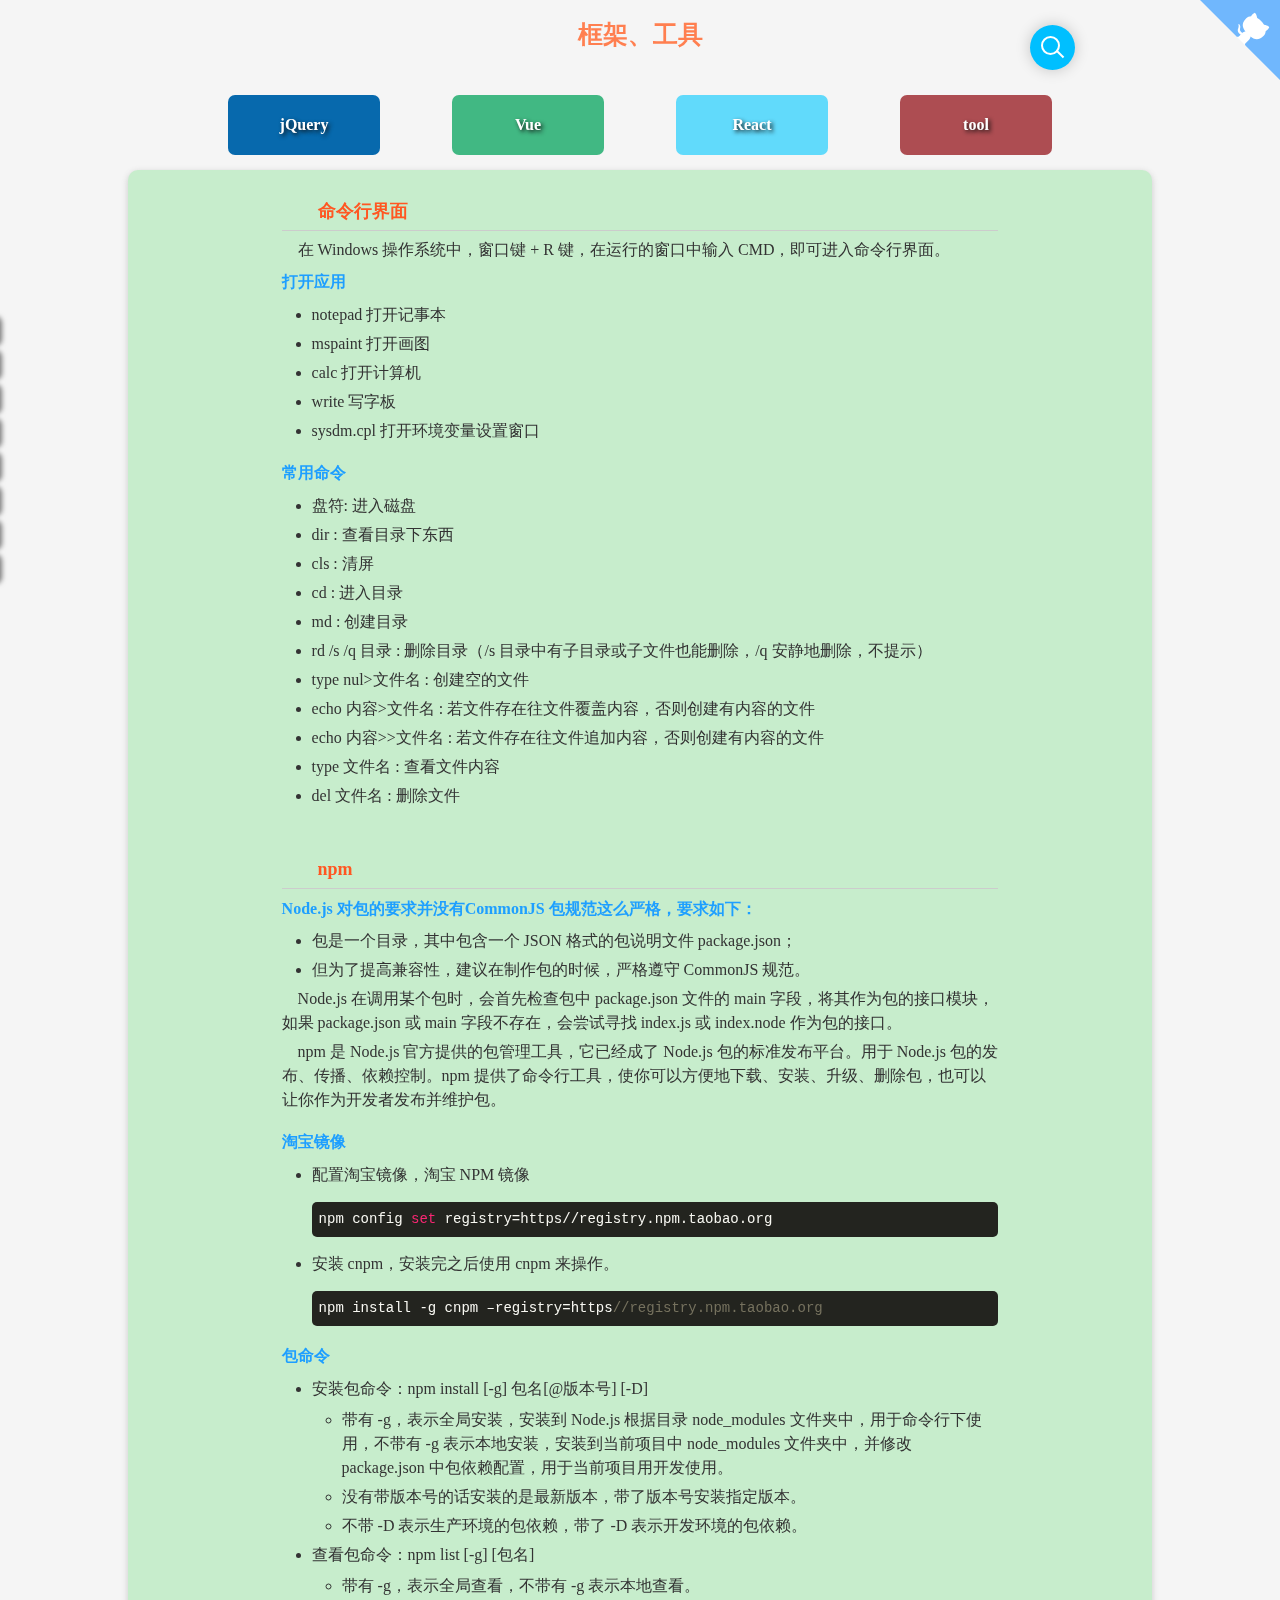
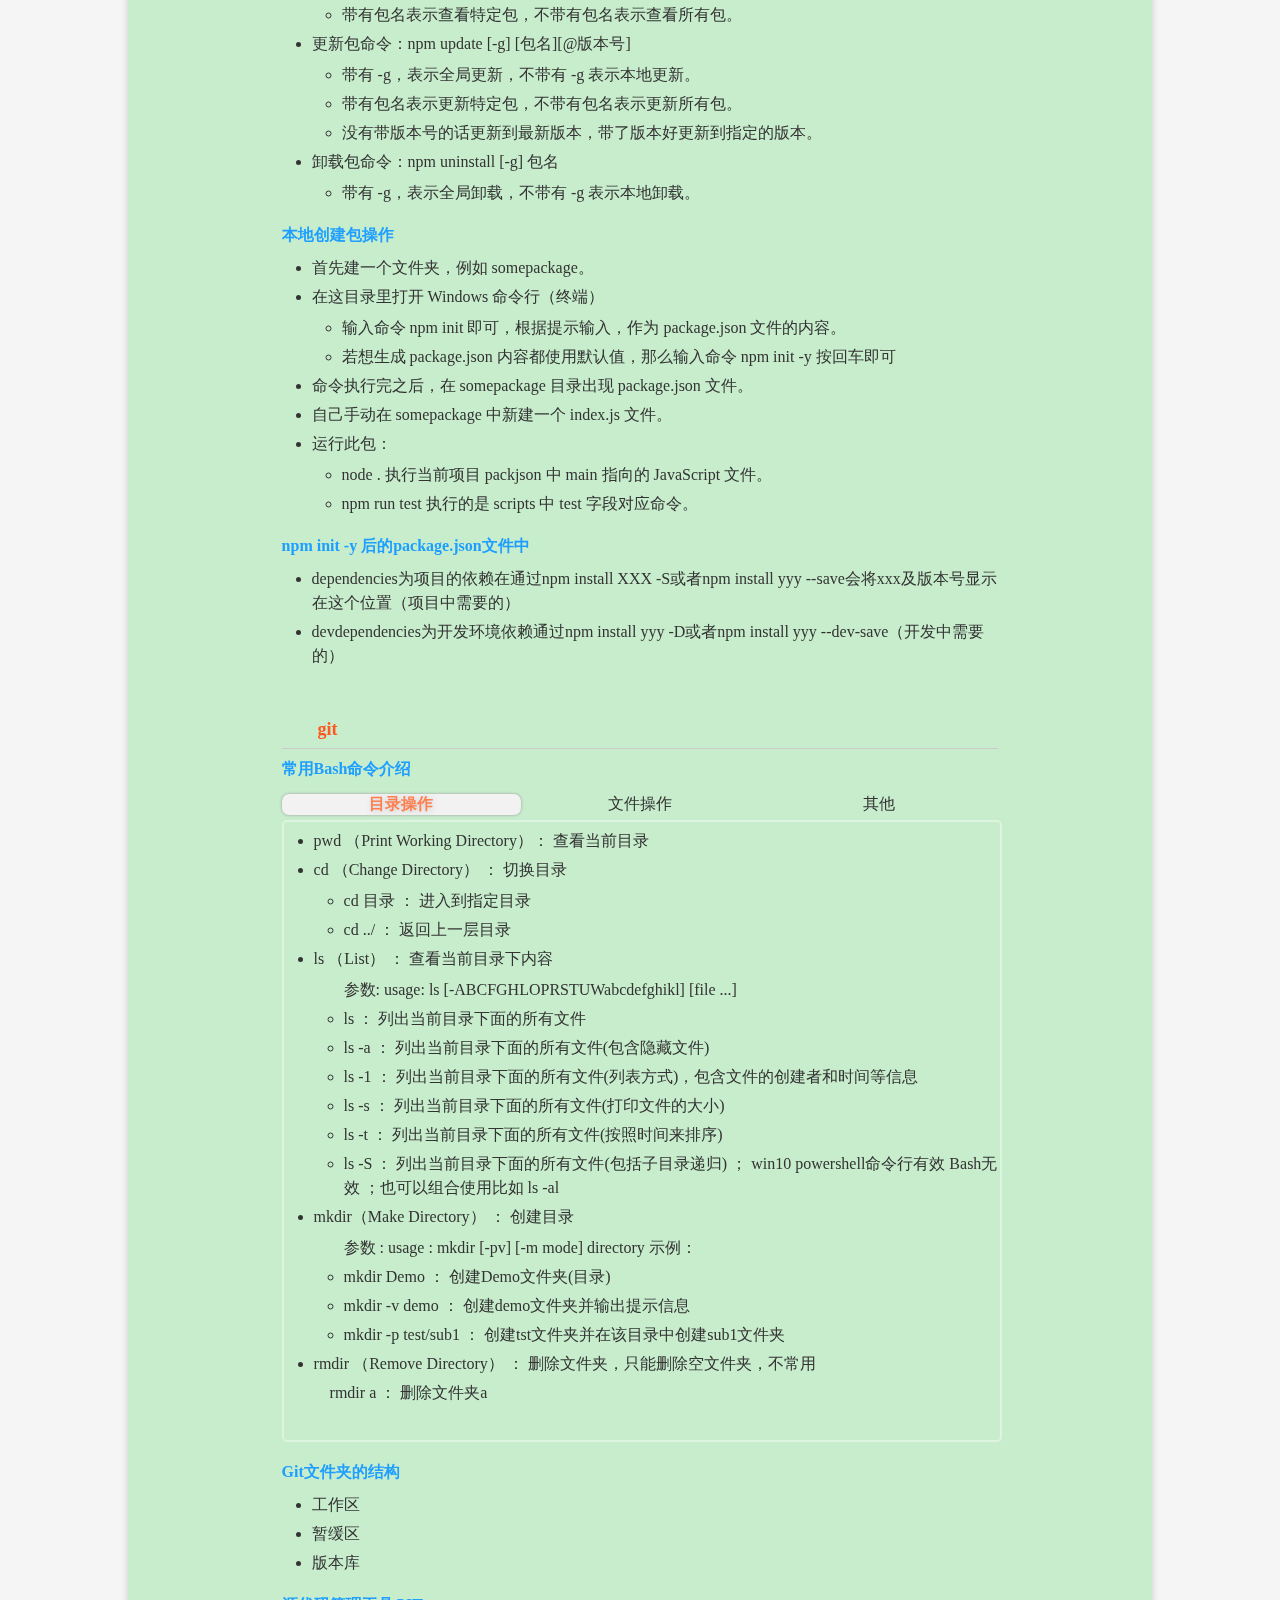
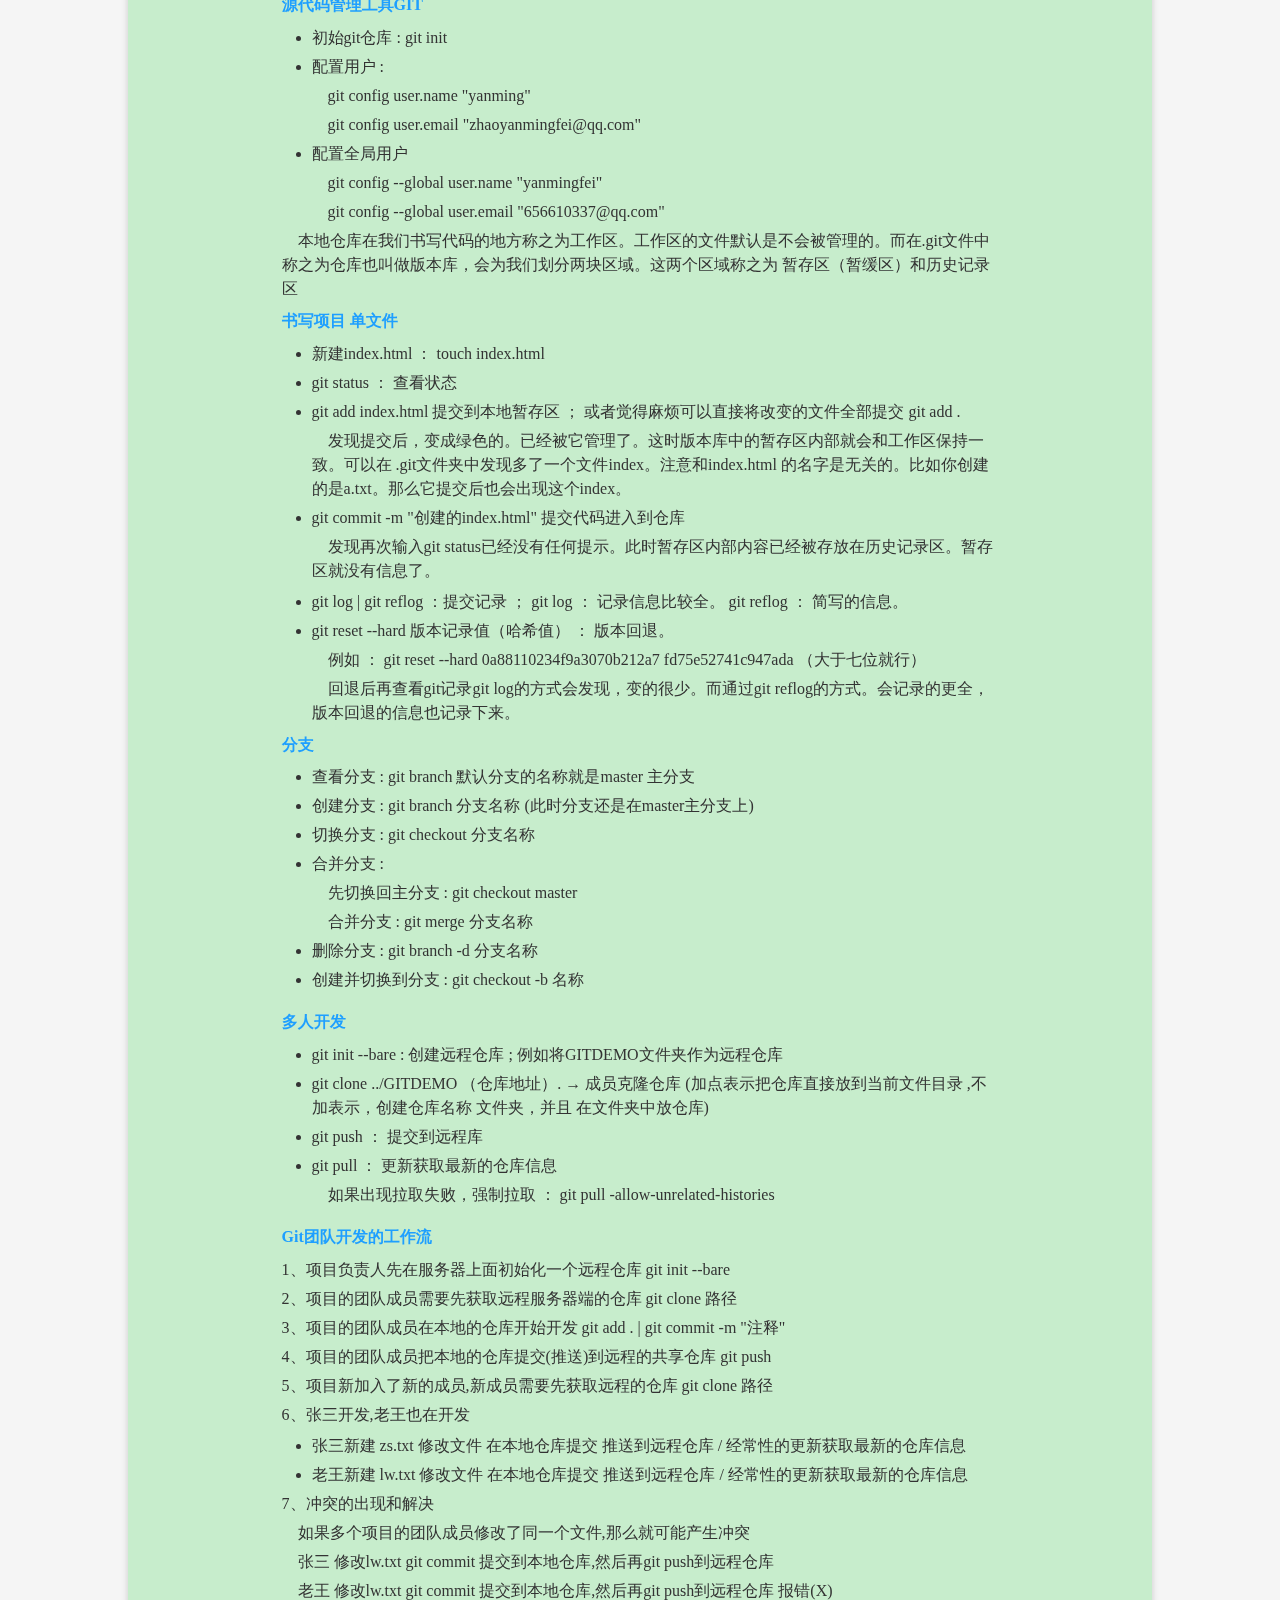
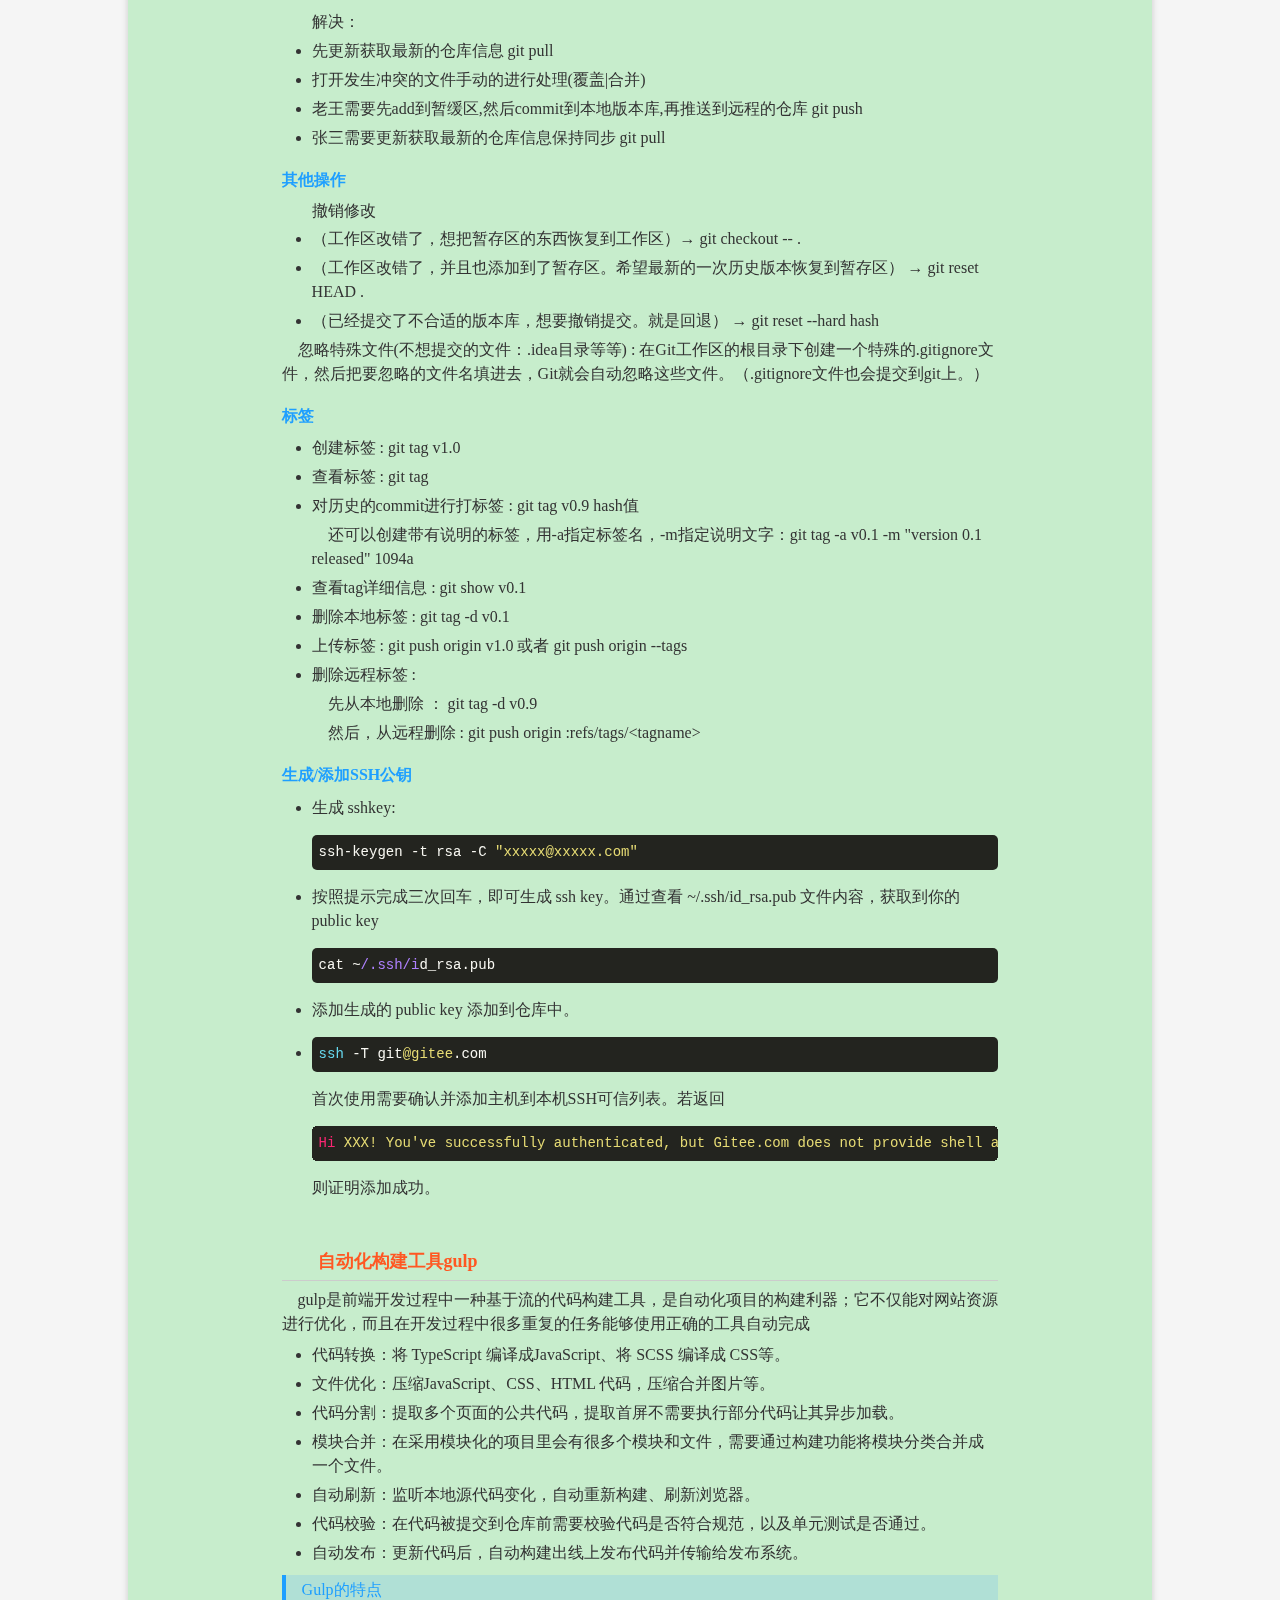
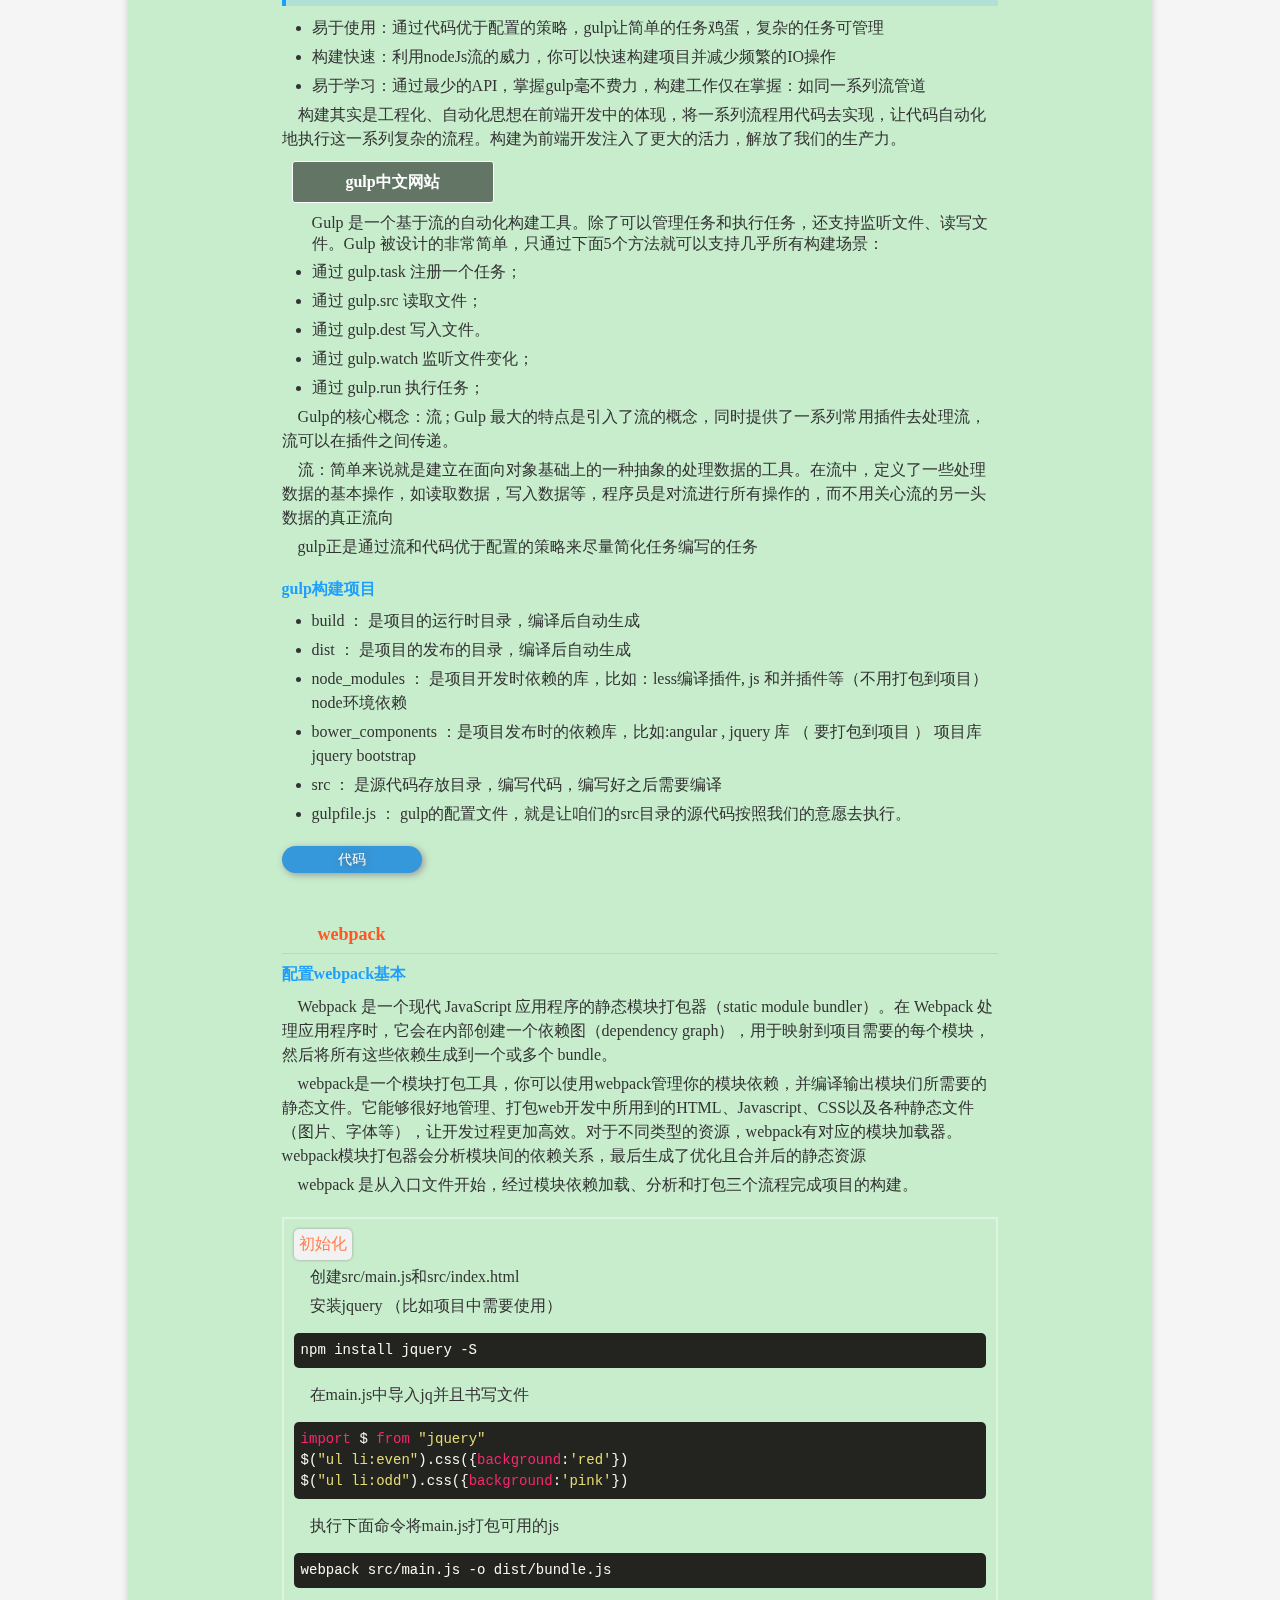
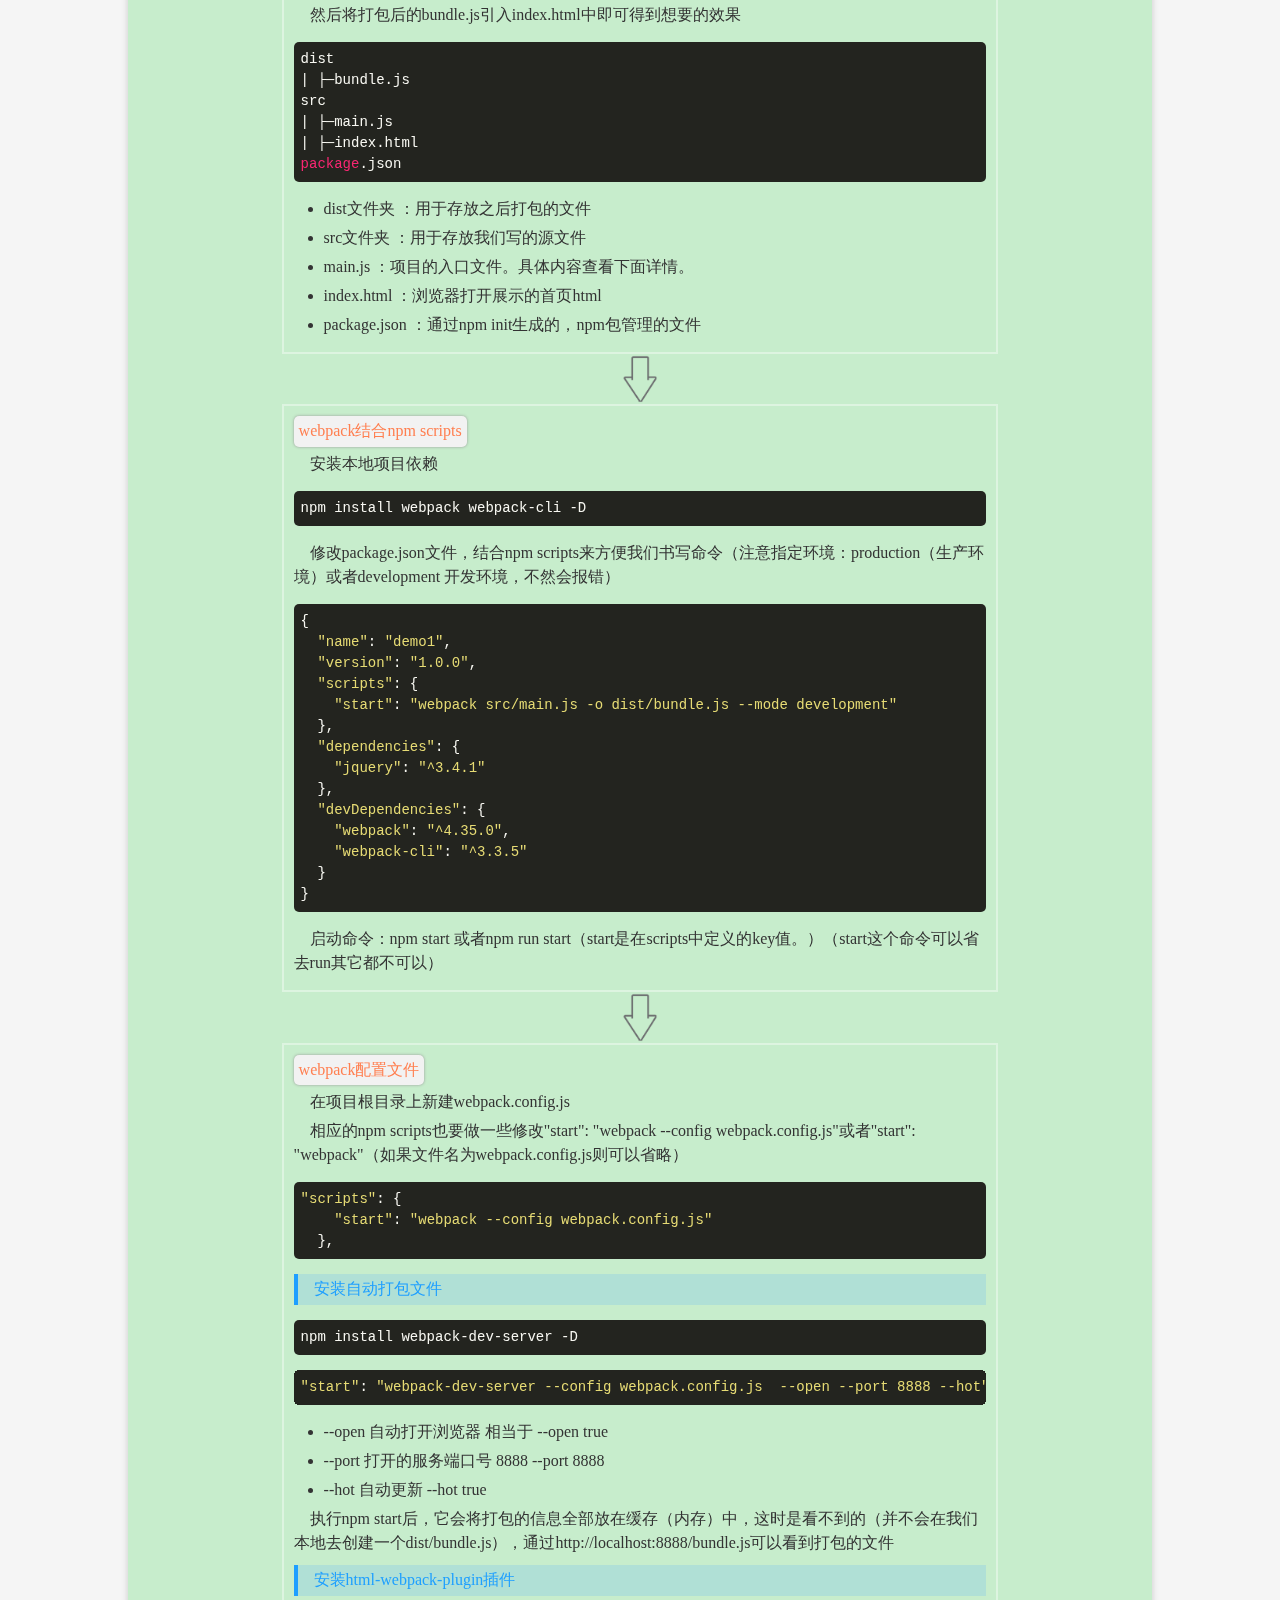
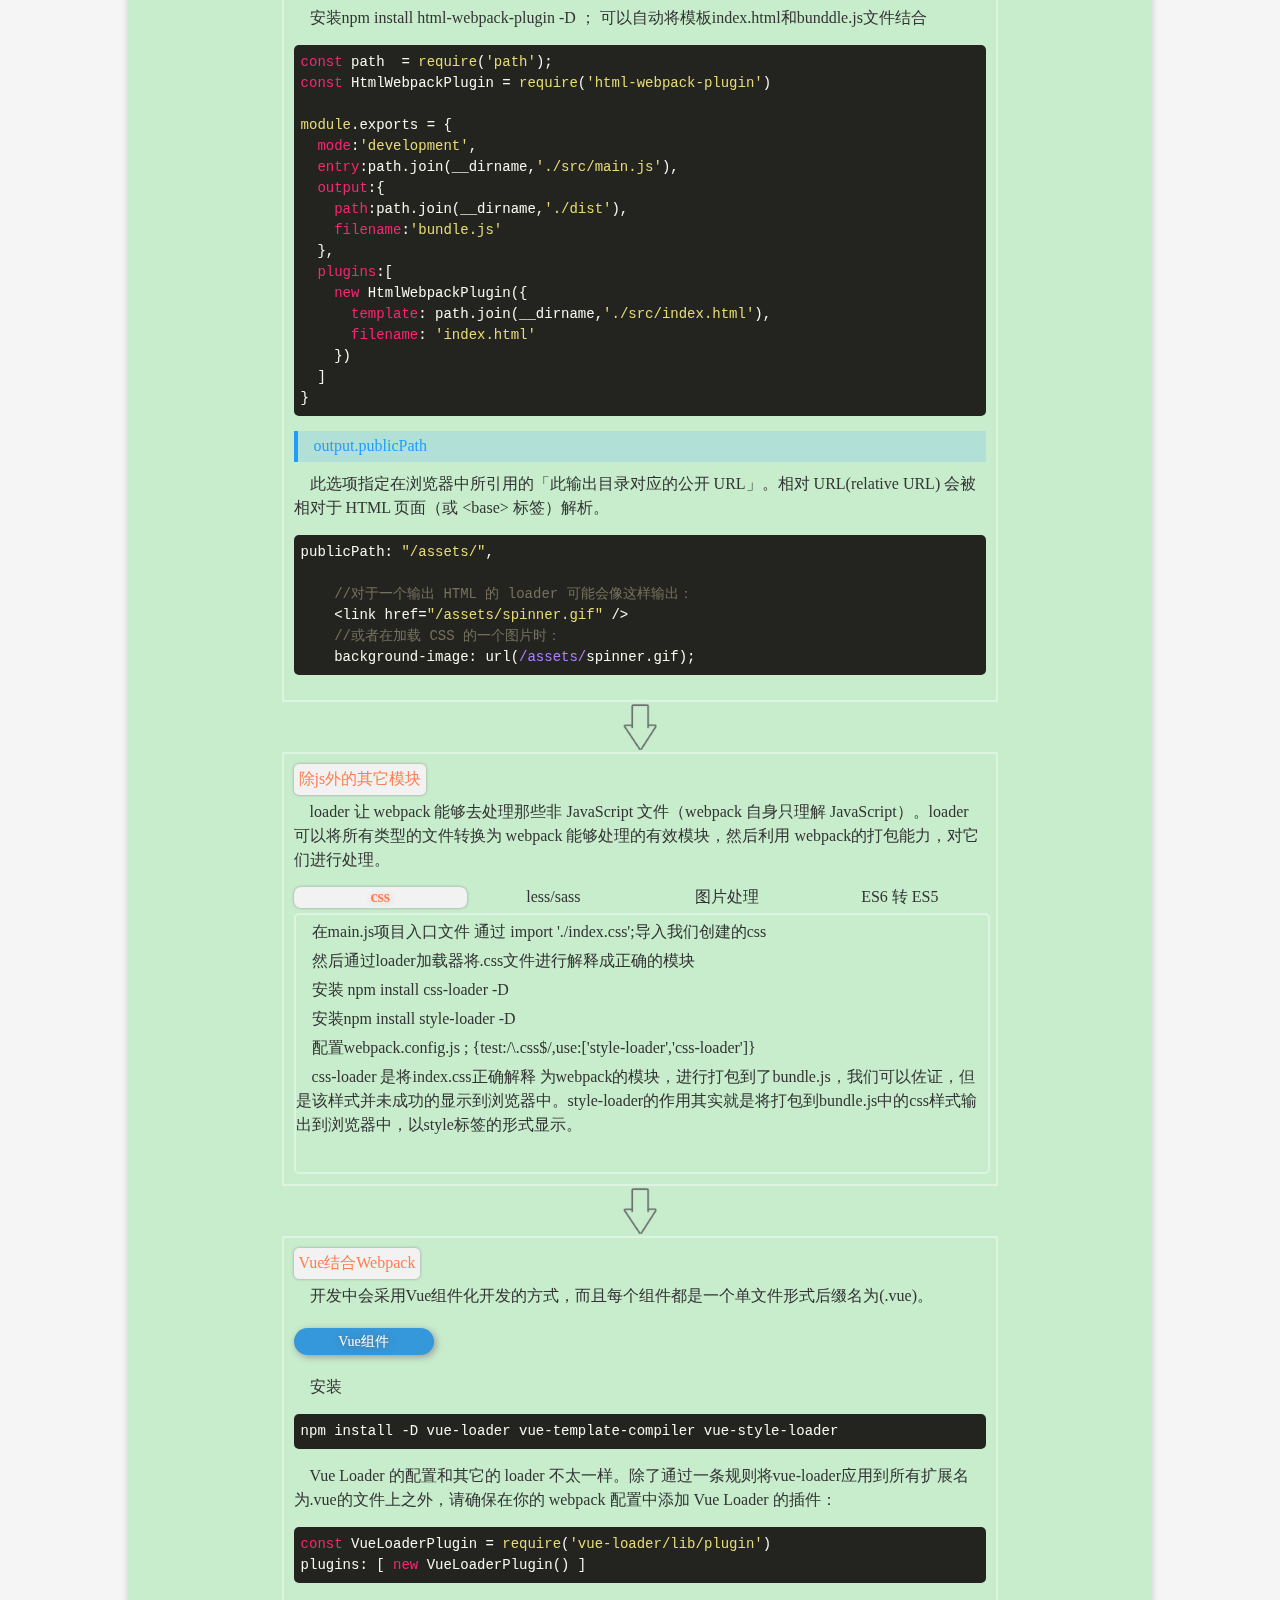
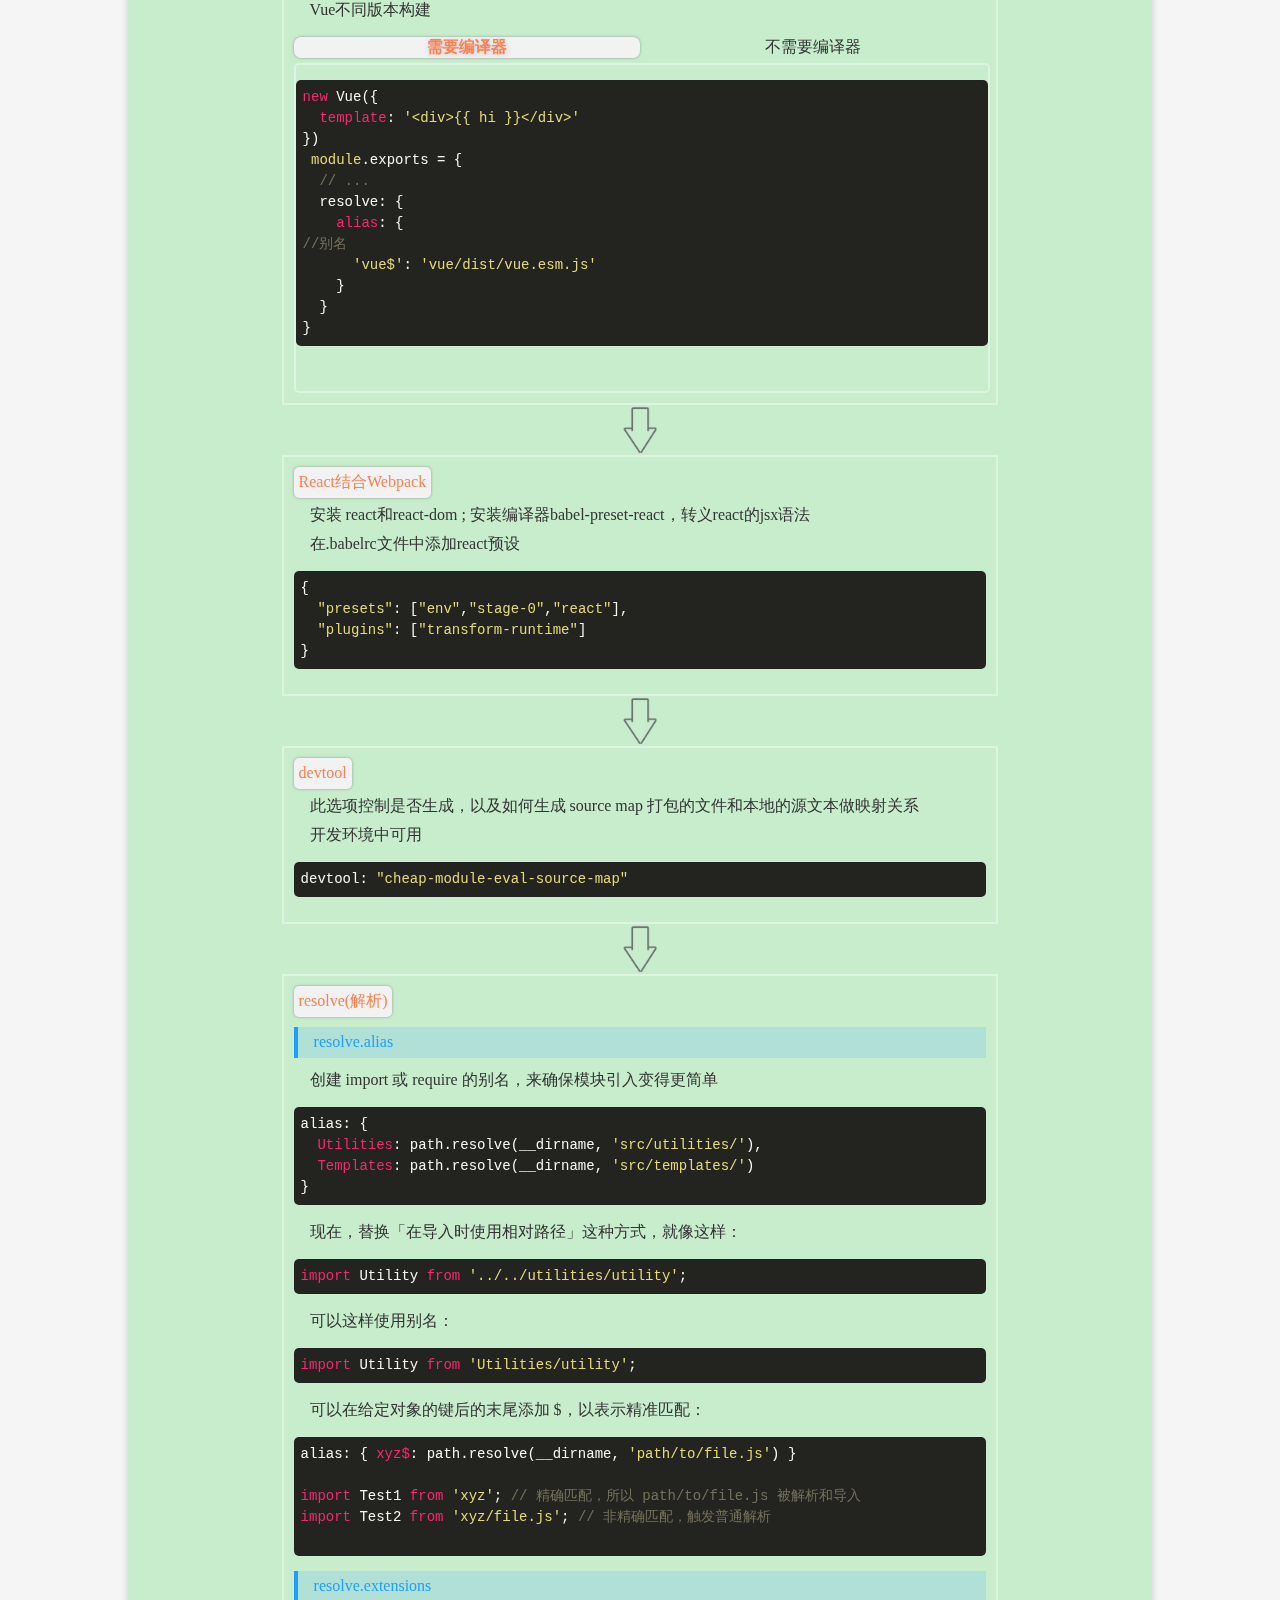
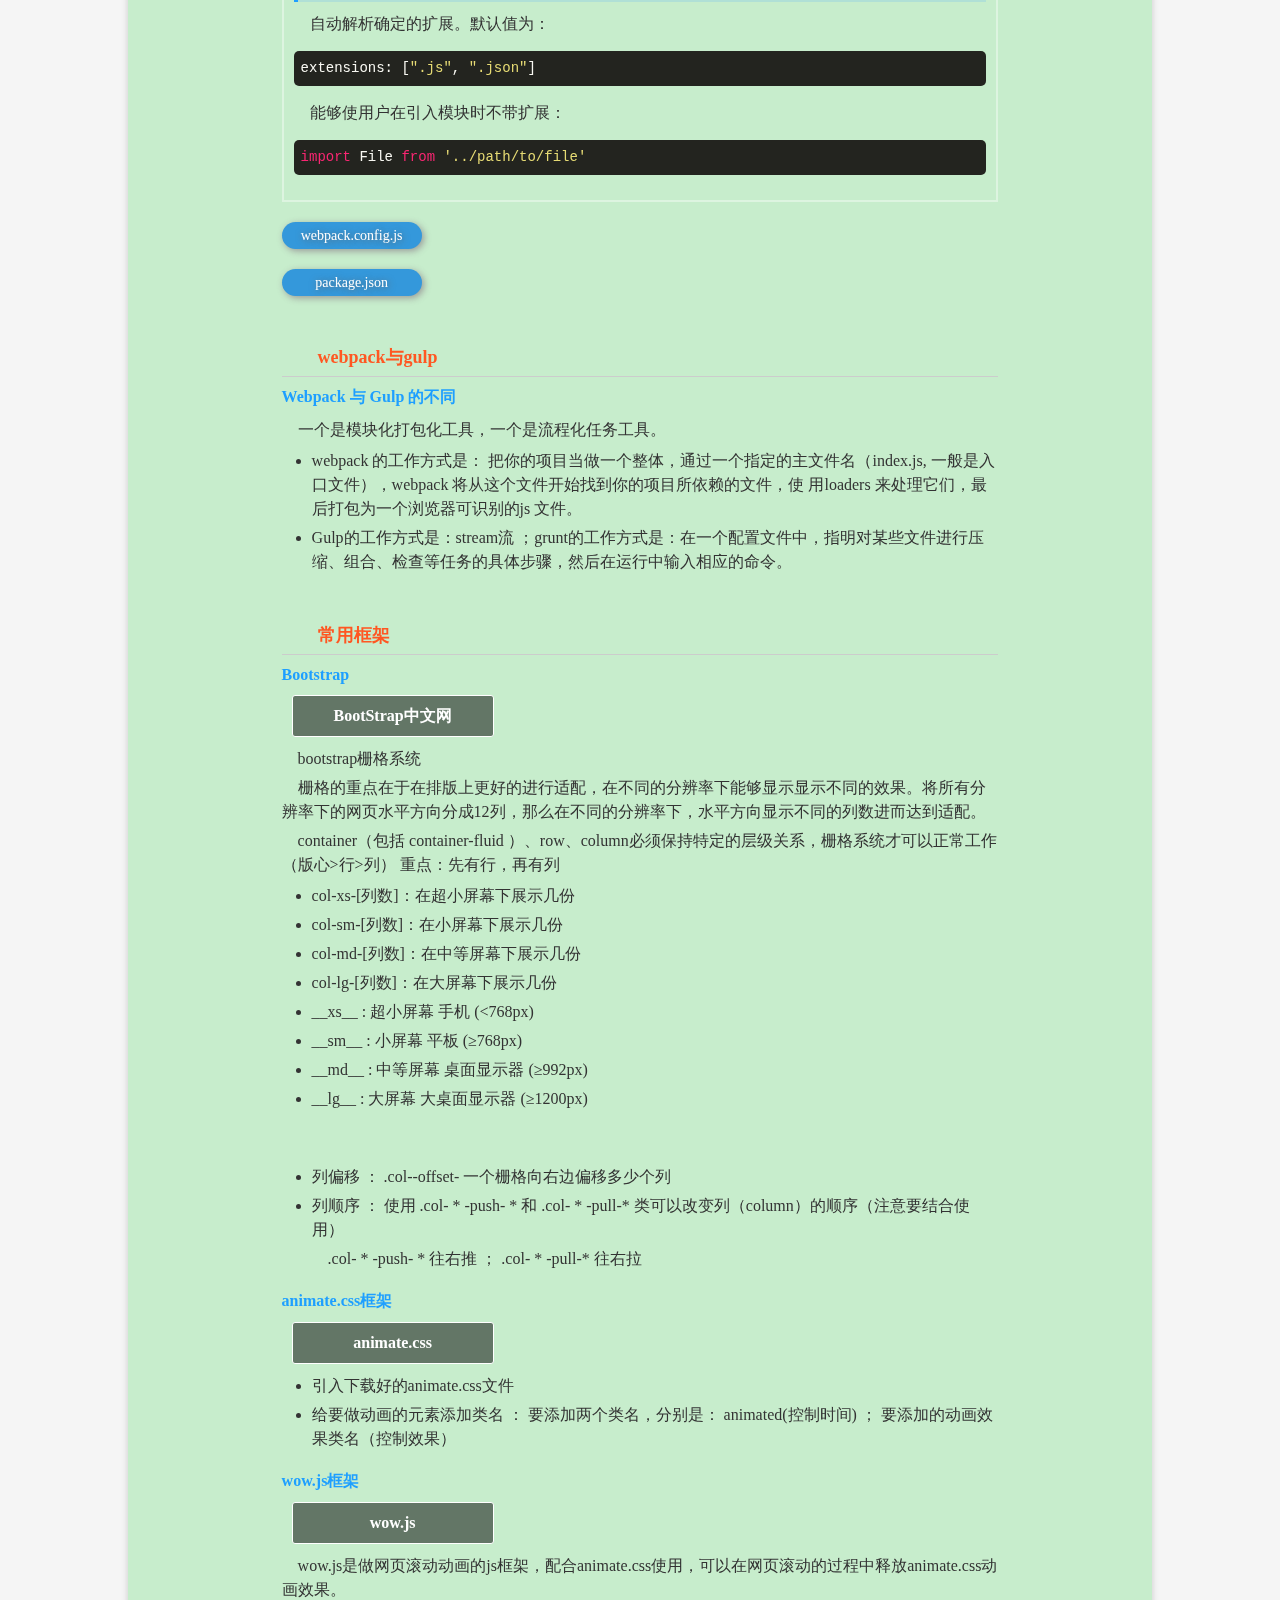
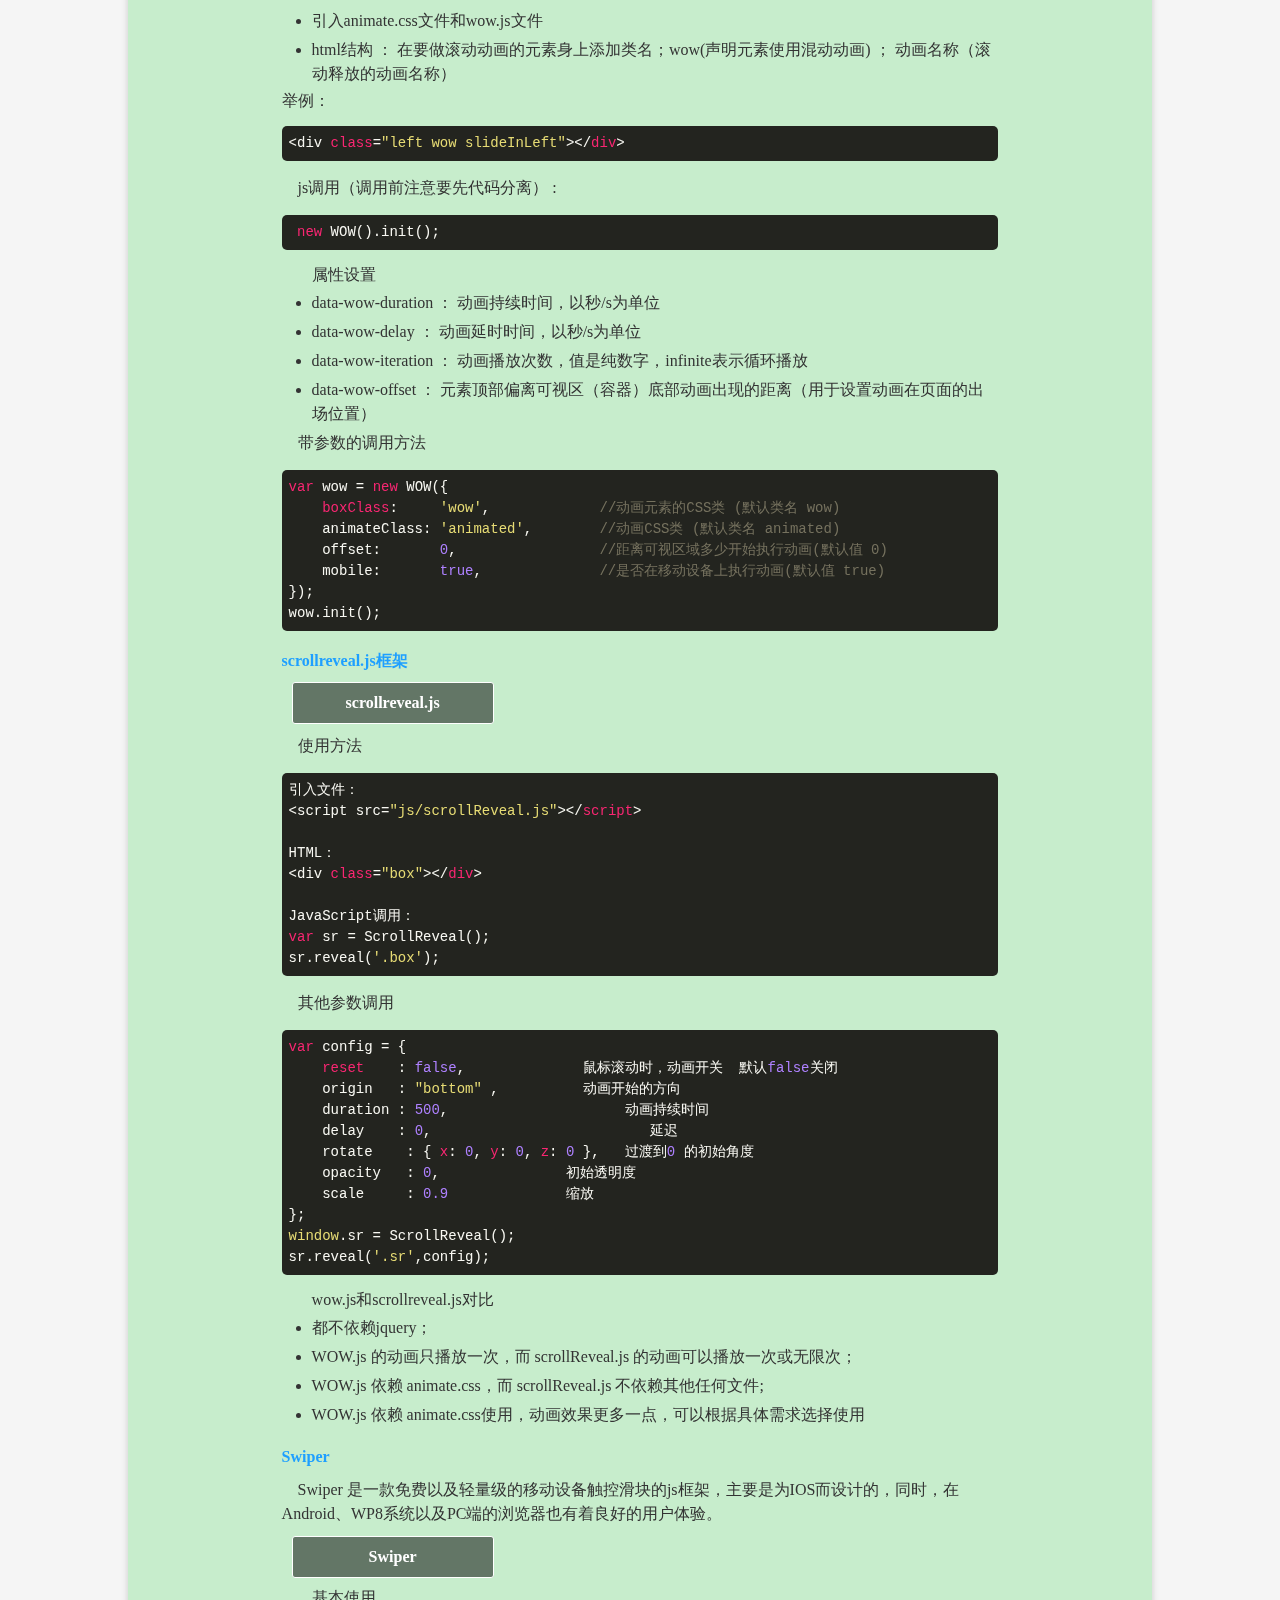
<file: xkgNote/tool.html>
<!DOCTYPE html>
<html lang="zh">
<head>
    <meta charset="UTF-8">
    <title>tool</title>
    <meta name="viewport" content="width=device-width, user-scalable=no">
    <link rel="icon" href="images/titleIcon/frame.ico">
    <link rel="stylesheet" href="css/cssreset.css">
    <link rel="stylesheet" href="css/monokai-sublimekai.css">
    <link rel="stylesheet" href="css/page.css">
    <link rel="stylesheet" href="css/cssphone.css" media="(max-width:640px)">
</head>
<body>
<ul class="navLeft">

</ul>
<ul class="navRight">

</ul>
<div class="top">
    框架、工具
</div>
<div class="search">
    <input type="text" placeholder="Search...">
    <div class="searchBut"></div>
    <div class="searchup">↑</div>
    <div class="searchdown">↓</div>
</div>
<p class="phone-hide" id="githubBox"></p>
<div class="phone-show pc-hide titleNav">
    <input type="text" placeholder="搜索">
    <div class="ssbut ss">搜索</div>
    <div class="ssbut ok">ok</div>
    <div class="ssbut sd">下一个</div>
    <div class="alltitle">导航</div>
</div>
<div class="frameTitle">
    <div class="frameItem">jQuery</div>
    <div class="frameItem">Vue</div>
    <div class="frameItem">React</div>
    <div class="frameItem">tool</div>
</div>
<article>
    <div class="item">
        <h3>命令行界面</h3>
        <section >
            <p>在 Windows 操作系统中，窗口键 + R 键，在运行的窗口中输入 CMD，即可进入命令行界面。</p>
            <div class="small">
                <h4>打开应用</h4>
                <ol>
                    <li>notepad 打开记事本</li>
                    <li>mspaint 打开画图</li>
                    <li>calc 打开计算机</li>
                    <li>write 写字板</li>
                    <li>sysdm.cpl 打开环境变量设置窗口</li>
                </ol>
            </div>
            <div class="small">
                <h4>常用命令</h4>
                <ol>
                    <li>盘符: 进入磁盘</li>
                    <li>dir : 查看目录下东西</li>
                    <li>cls : 清屏</li>
                    <li>cd : 进入目录</li>
                    <li>md : 创建目录</li>
                    <li>rd /s /q 目录 : 删除目录（/s 目录中有子目录或子文件也能删除，/q 安静地删除，不提示）</li>
                    <li>type nul>文件名 : 创建空的文件</li>
                    <li>echo 内容>文件名 : 若文件存在往文件覆盖内容，否则创建有内容的文件</li>
                    <li>echo 内容>>文件名 : 若文件存在往文件追加内容，否则创建有内容的文件</li>
                    <li>type 文件名 : 查看文件内容</li>
                    <li>del 文件名 : 删除文件</li>
                </ol>
            </div>
        </section>
    </div>
    <div class="item">
        <h3>npm</h3>
        <section >
            <div class="small">
                <h4>Node.js 对包的要求并没有CommonJS 包规范这么严格，要求如下：</h4>
                <ol>
                    <li>包是一个目录，其中包含一个 JSON 格式的包说明文件 package.json；</li>
                    <li>但为了提高兼容性，建议在制作包的时候，严格遵守 CommonJS 规范。</li>
                </ol>
                <p>Node.js 在调用某个包时，会首先检查包中 package.json 文件的 main 字段，将其作为包的接口模块，如果 package.json 或 main 字段不存在，会尝试寻找 index.js 或 index.node 作为包的接口。</p>
                <p>npm 是 Node.js 官方提供的包管理工具，它已经成了 Node.js 包的标准发布平台。用于 Node.js 包的发布、传播、依赖控制。npm 提供了命令行工具，使你可以方便地下载、安装、升级、删除包，也可以让你作为开发者发布并维护包。</p>
            </div>
            <div class="small">
                <h4>淘宝镜像</h4>
                <ol>
                    <li>配置淘宝镜像，淘宝 NPM 镜像
                        <pre><code class="language-js">npm config set registry=https//registry.npm.taobao.org </code></pre></li>
                    <li>安装 cnpm，安装完之后使用 cnpm 来操作。
                        <pre><code class="language-js">npm install -g cnpm –registry=https//registry.npm.taobao.org  </code></pre></li>
                </ol>
            </div>
            <div class="small">
                <h4>包命令</h4>
                <ol>
                    <li>安装包命令：npm install [-g] 包名[@版本号] [-D]
                        <ol>
                            <li>带有 -g，表示全局安装，安装到 Node.js 根据目录 node_modules 文件夹中，用于命令行下使用，不带有 -g 表示本地安装，安装到当前项目中 node_modules 文件夹中，并修改 package.json 中包依赖配置，用于当前项目用开发使用。</li>
                            <li>没有带版本号的话安装的是最新版本，带了版本号安装指定版本。</li>
                            <li>不带 -D 表示生产环境的包依赖，带了 -D 表示开发环境的包依赖。</li>
                        </ol>
                    </li>
                    <li>查看包命令：npm list [-g] [包名]
                        <ol>
                            <li>带有 -g，表示全局查看，不带有 -g 表示本地查看。</li>
                            <li>带有包名表示查看特定包，不带有包名表示查看所有包。</li>
                        </ol>
                    </li>
                    <li>更新包命令：npm update [-g] [包名][@版本号]
                        <ol>
                            <li>带有 -g，表示全局更新，不带有 -g 表示本地更新。</li>
                            <li>带有包名表示更新特定包，不带有包名表示更新所有包。</li>
                            <li>没有带版本号的话更新到最新版本，带了版本好更新到指定的版本。</li>
                        </ol>
                    </li>
                    <li>卸载包命令：npm uninstall [-g] 包名
                        <ol>
                            <li>带有 -g，表示全局卸载，不带有 -g 表示本地卸载。</li>
                        </ol>
                    </li>
                </ol>
            </div>
            <div class="small">
                <h4>本地创建包操作</h4>
                <ol>
                    <li>首先建一个文件夹，例如 somepackage。</li>
                    <li>在这目录里打开 Windows 命令行（终端）
                        <ol>
                            <li>输入命令 npm init 即可，根据提示输入，作为 package.json 文件的内容。</li>
                            <li>若想生成 package.json 内容都使用默认值，那么输入命令 npm init -y 按回车即可</li>
                        </ol>
                    </li>
                    <li>命令执行完之后，在 somepackage 目录出现 package.json 文件。</li>
                    <li>自己手动在 somepackage 中新建一个 index.js 文件。</li>
                    <li>运行此包：
                        <ol>
                            <li>node . 执行当前项目 packjson 中 main 指向的 JavaScript 文件。</li>
                            <li>npm run test 执行的是 scripts 中 test 字段对应命令。</li>
                        </ol>
                    </li>
                </ol>
            </div>
            <div class="small">
                <h4>npm init -y 后的package.json文件中</h4>
                <ol>
                    <li>dependencies为项目的依赖在通过npm install XXX -S或者npm install yyy --save会将xxx及版本号显示在这个位置（项目中需要的）</li>
                    <li>devdependencies为开发环境依赖通过npm install yyy -D或者npm install yyy --dev-save（开发中需要的）</li>
                </ol>
            </div>
        </section>
    </div>
    <div class="item">
        <h3>git</h3>
        <section >
            <div class="small">
                <h4>常用Bash命令介绍</h4>
                <div class="tapNav">
                    <div class="tapTop cur">目录操作</div>
                    <div class="tapTop">文件操作</div>
                    <div class="tapTop">其他</div>
                </div>
                <div class="tapMain">
                    <div class="tapSection">
                        <ol>
                            <li>pwd （Print Working Directory）： 查看当前目录</li>
                            <li>cd （Change Directory） ： 切换目录
                                <ol>
                                    <li>cd 目录 ： 进入到指定目录</li>
                                    <li>cd ../ ： 返回上一层目录</li>
                                </ol>
                            </li>
                            <li>ls （List） ： 查看当前目录下内容
                                <ol> 参数: usage: ls  [-ABCFGHLOPRSTUWabcdefghikl] [file ...]
                                    <li>ls ： 列出当前目录下面的所有文件</li>
                                    <li>ls -a ： 列出当前目录下面的所有文件(包含隐藏文件)</li>
                                    <li>ls -1 ： 列出当前目录下面的所有文件(列表方式)，包含文件的创建者和时间等信息</li>
                                    <li>ls -s ： 列出当前目录下面的所有文件(打印文件的大小)</li>
                                    <li>ls -t ： 列出当前目录下面的所有文件(按照时间来排序)</li>
                                    <li>ls -S ： 列出当前目录下面的所有文件(包括子目录递归) ； win10 powershell命令行有效 Bash无效 ；也可以组合使用比如 ls -al</li>
                                </ol>
                            </li>
                            <li>mkdir（Make Directory） ： 创建目录
                                <ol>参数 : usage : mkdir [-pv]  [-m mode] directory  示例：
                                    <li>mkdir Demo ： 创建Demo文件夹(目录)</li>
                                    <li>mkdir  -v demo ： 创建demo文件夹并输出提示信息</li>
                                    <li>mkdir -p test/sub1 ： 创建tst文件夹并在该目录中创建sub1文件夹</li>
                                </ol>
                            </li>
                            <li>rmdir （Remove Directory） ： 删除文件夹，只能删除空文件夹，不常用
                                <p>rmdir a ： 删除文件夹a</p>
                            </li>
                        </ol>
                    </div>
                    <div class="tapSection">
                        <ol>
                            <li>touch ： 创建文件 ； touch index.html ： 在当前目录中创建index.html文件</li>
                            <li>wc（Word Count） ： 获取文件的字数信息统计
                                <ol>参数 ： usage : wc [-clmw] [file]
                                    <li>wc  a.txt ： 获取a.txt文件的字数统计信息</li>
                                    <li>wc  -c  a.txt ： 获取a.txt文件的字数统计信息(统计字节数)</li>
                                    <li>wc	-l	a.txt : 获取a.text文件的字数统计信息(统计行数，从0开始计数)</li>
                                    <li>wc	-m	a.txt : 获取a.text文件的字符数统计信息(统计字符数)</li>
                                    <li>wc	-w	a.txt : 获取a.text文件的字数统计信息(统计单词数)</li>
                                    行数从0开始依次为行数  单词数量  字符数不常用。
                                </ol>
                            </li>
                            <li>echo : 输出字符串。
                                <ol>
                                    <li>echo “123＂ >>  a.txt : 向a.txt文件中输入123字符串(替换)</li>
                                    <li>echo ＂123＂ >> a.txt : 向a.txt文件中输入123字符串(追加)</li>
                                    命令行中间的空格不可以忽略。
                                </ol>
                            </li>
                            <li>cat :  查看|创建|合并文件
                                <ol>cat [Concatenate files and print on the standard output]
                                    <li>cat a.txt : 就是查看 a.txt文件的内容</li>
                                    <li>cat -n a.txt : 查看  a.txt文件的内容 并附带行号</li>
                                    <li>cat > b.txt : 新建b.txt并且手动输入内容，再换行（windows），可以通过ctrl+c中止并且保存</li>
                                    <li>cat a.txt b.txt > c.txt ： 合并两件文件的内容给c.txt文件。</li>
                                    <li>cat -b a.txt ： 输入a.txt文件的内容并显示行号（空行不被编号 ）</li>
                                    <li>cat -n b.txt >> a.txt ： 对b.txt文件的内容加上行号（结果）然后追加到a.txt文件中</li>
                                    <li>cat -n b.txt > a.txt ： 对b.txt文件的内容加上行号然后替换到a.txt文件中</li>
                                </ol>
                            </li>
                            <li>rm（remove） ： 删除文件 Recurve(递归)
                                <ol>usage: rm [-f | i] [-dPRrww]  file
                                    <li>rm  a.txt ： 删除a.txt文件</li>
                                    <li>rm	-i	a.txt ： 删除文件前会逐一询问确认，输入YES表示删除</li>
                                    <li>rm	-f	a.txt ： 强制删除a.txt文件不会询问确认</li>
                                    <li>rm	-r	test ： 删除test文件夹以及该目录下面所有文件</li>
                                    <li>rm	-r ： 删除当前目录下面所有的文件</li>
                                    <li>rm	-rf	： ＊递归删除所有文件(不提醒)</li>
                                    <li>rm -ri test ： 带提示的递归删除</li>
                                </ol>
                            </li>
                            <li>mv （move） ： 移动文件或重命名
                                <ol>
                                    <li>mv index.html  ./demo/index.html</li>
                                    <li>mv index.html  a.html</li>
                                </ol>
                            </li>
                            <li>cp （copy） ： 复制文件
                                <p>cp index.html  ./demo/index.html</p>
                            </li>
                        </ol>
                    </div>
                    <div class="tapSection">
                        <ol>
                            <li>history  :  看操作历史。</li>
                            <li>curl  :  发送网络请求。 curl 网址。</li>
                            <li>who am i  :  查看当前用户信息。</li>
                            <li>tab : 自动补全，连按两次会将所有匹配内容显示出来。</li>
                            <li>cls、clear :  清屏。</li>
                            <li>vi :  输入内容。 vi 文件名称 ： 会进入到 输入界面
                                <ol>注意：
                                    <li>想要输入内容必须,先按下 i 键。</li>
                                    <li>想要退出和保存 : 先按下esc 取消,再输入:wq!</li>
                                    <li>不想保存退出 : 先按下esc 再输入 :q!</li>
                                    <li>!表示强制执行。</li>
                                </ol>
                            </li>
                        </ol>
                    </div>
                    <div class="tapSection">
                        <ol>
                            <li>
                                <p>jQ.clone（[widthDataAndEvents]，[deepWithDataAndEvents]）</p>
                                clone方法的两个参数都是可选的布尔值，如果不传递则默认全部为false。widthDataAndEvents参数表示是否复制该节点的事件处理数据。deepWithDataAndEvents参数表示是否复制子元素的事件处理数据。
                            </li>
                            <li>
                                <p>jQ.replaceWith（newContent）</p>
                                replaceWith方法能够将所有匹配的元素都替换成指定的HTML或者是DOM元素。（括号里为要新替换的元素）
                            </li>
                            <li>
                                <p>jQ.replaceAll(selector)</p>
                                replaceAll方法和replaceWith是一对相反的操作。（括号里为原先的元素）
                            </li>
                        </ol>
                    </div>
                </div>
            </div>
            <div class="small">
                <h4>Git文件夹的结构</h4>
                <ol>
                    <li>工作区</li>
                    <li>暂缓区</li>
                    <li>版本库</li>
                </ol>
            </div>
            <div class="small">
                <h4>源代码管理工具GIT</h4>
                <ol>
                    <li>初始git仓库 : git init</li>
                    <li>配置用户 :
                        <p>git config user.name "yanming"</p>
                        <p>git config user.email "zhaoyanmingfei@qq.com"</p>
                    </li>
                    <li>配置全局用户
                        <p>git config  --global user.name "yanmingfei"</p>
                        <p>git config  --global user.email "656610337@qq.com"</p>
                    </li>
                </ol>
                <p>本地仓库在我们书写代码的地方称之为工作区。工作区的文件默认是不会被管理的。而在.git文件中称之为仓库也叫做版本库，会为我们划分两块区域。这两个区域称之为 暂存区（暂缓区）和历史记录区</p>
                <h4>书写项目 单文件</h4>
                <ol>
                    <li>新建index.html ： touch index.html</li>
                    <li>git status ： 查看状态</li>
                    <li>git add index.html 提交到本地暂存区 ； 或者觉得麻烦可以直接将改变的文件全部提交 git add .
                        <p>发现提交后，变成绿色的。已经被它管理了。这时版本库中的暂存区内部就会和工作区保持一致。可以在 .git文件夹中发现多了一个文件index。注意和index.html 的名字是无关的。比如你创建的是a.txt。那么它提交后也会出现这个index。</p>
                    </li>
                    <li>git commit -m "创建的index.html" 提交代码进入到仓库
                        <p>发现再次输入git status已经没有任何提示。此时暂存区内部内容已经被存放在历史记录区。暂存区就没有信息了。</p>
                    </li>
                </ol>
                <ol>
                    <li>git log | git reflog ：提交记录 ； git log ： 记录信息比较全。 git reflog ： 简写的信息。</li>
                    <li>git reset --hard 版本记录值（哈希值） ： 版本回退。
                        <p>例如 ： git reset --hard 0a88110234f9a3070b212a7 fd75e52741c947ada （大于七位就行）</p>
                        <p>回退后再查看git记录git log的方式会发现，变的很少。而通过git reflog的方式。会记录的更全，版本回退的信息也记录下来。</p>
                    </li>
                </ol>
                <h4>分支</h4>
                <ol>
                    <li>查看分支 : git branch 默认分支的名称就是master 主分支</li>
                    <li>创建分支 : git branch 分支名称 (此时分支还是在master主分支上)</li>
                    <li>切换分支 : git checkout 分支名称</li>
                    <li>合并分支 :
                        <p>先切换回主分支 : git checkout master</p>
                        <p>合并分支 : git merge 分支名称</p>
                    </li>
                    <li>删除分支 : git branch -d  分支名称</li>
                    <li>创建并切换到分支 : git checkout -b 名称</li>
                </ol>
            </div>
            <div class="small">
                <h4>多人开发</h4>
                <ol>
                    <li>git init --bare : 创建远程仓库 ; 例如将GITDEMO文件夹作为远程仓库</li>
                    <li>git clone ../GITDEMO （仓库地址）.  → 成员克隆仓库  (加点表示把仓库直接放到当前文件目录 ,不加表示，创建仓库名称 文件夹，并且 在文件夹中放仓库)</li>
                    <li>git push ： 提交到远程库</li>
                    <li>git pull ： 更新获取最新的仓库信息
                        <p>如果出现拉取失败，强制拉取 ： git pull -allow-unrelated-histories</p>
                    </li>
                </ol>
            </div>
            <div class="small">
                <h4>Git团队开发的工作流</h4>
                <ul>
                    <li>1、项目负责人先在服务器上面初始化一个远程仓库 git init --bare</li>
                    <li>2、项目的团队成员需要先获取远程服务器端的仓库 git clone 路径</li>
                    <li>3、项目的团队成员在本地的仓库开始开发 git add . | git commit -m "注释"</li>
                    <li>4、项目的团队成员把本地的仓库提交(推送)到远程的共享仓库  git push</li>
                    <li>5、项目新加入了新的成员,新成员需要先获取远程的仓库  git clone 路径</li>
                    <li>6、张三开发,老王也在开发
                        <ol>
                            <li>张三新建 zs.txt 修改文件 在本地仓库提交  推送到远程仓库 / 经常性的更新获取最新的仓库信息</li>
                            <li>老王新建 lw.txt 修改文件 在本地仓库提交  推送到远程仓库 / 经常性的更新获取最新的仓库信息</li>
                        </ol></li>
                    <li>7、冲突的出现和解决
                        <p>如果多个项目的团队成员修改了同一个文件,那么就可能产生冲突</p>
                        <p>张三 修改lw.txt git commit 提交到本地仓库,然后再git push到远程仓库</p>
                        <p>老王 修改lw.txt git commit 提交到本地仓库,然后再git push到远程仓库 报错(X)</p>
                        <ol>解决：
                            <li>先更新获取最新的仓库信息  git pull</li>
                            <li>打开发生冲突的文件手动的进行处理(覆盖|合并)</li>
                            <li>老王需要先add到暂缓区,然后commit到本地版本库,再推送到远程的仓库  git push</li>
                            <li>张三需要更新获取最新的仓库信息保持同步  git pull</li>
                        </ol>
                    </li>
                    <li></li>
                </ul>
            </div>
            <div class="small">
                <h4>其他操作</h4>
                <ol>撤销修改
                    <li>（工作区改错了，想把暂存区的东西恢复到工作区）→ git checkout -- . </li>
                    <li>（工作区改错了，并且也添加到了暂存区。希望最新的一次历史版本恢复到暂存区） → git reset HEAD .</li>
                    <li>（已经提交了不合适的版本库，想要撤销提交。就是回退） → git reset --hard  hash</li>
                </ol>
                <p>忽略特殊文件(不想提交的文件：.idea目录等等) :  在Git工作区的根目录下创建一个特殊的.gitignore文件，然后把要忽略的文件名填进去，Git就会自动忽略这些文件。（.gitignore文件也会提交到git上。）</p>
            </div>
            <div class="small">
                <h4>标签</h4>
                <ol>
                    <li>创建标签 : git tag v1.0</li>
                    <li>查看标签 : git tag</li>
                    <li>对历史的commit进行打标签 : git tag v0.9 hash值
                        <p>还可以创建带有说明的标签，用-a指定标签名，-m指定说明文字：git tag -a v0.1 -m "version 0.1 released" 1094a</p>
                    </li>
                    <li>查看tag详细信息 :  git show v0.1</li>
                    <li>删除本地标签 :  git tag -d v0.1</li>
                    <li>上传标签 :  git push origin v1.0 或者 git push origin --tags</li>
                    <li>删除远程标签 :
                        <p>先从本地删除 ： git tag -d v0.9</p>
                        <p>然后，从远程删除 : git push origin :refs/tags/&#60;&#116;&#97;&#103;&#110;&#97;&#109;&#101;&#62;</p>
                    </li>
                </ol>
            </div>
            <div class="small">
                <h4>生成/添加SSH公钥</h4>
                <ol>
                    <li>生成 sshkey:
                        <pre><code class="git">ssh-keygen -t rsa -C "xxxxx@xxxxx.com"  </code></pre>
                    </li>
                    <li>按照提示完成三次回车，即可生成 ssh key。通过查看 ~/.ssh/id_rsa.pub 文件内容，获取到你的 public key
                        <pre><code class="git">cat ~/.ssh/id_rsa.pub</code></pre>
                    </li>
                    <li>添加生成的 public key 添加到仓库中。</li>
                    <li><pre><code class="git">ssh -T git@gitee.com</code></pre>
                        首次使用需要确认并添加主机到本机SSH可信列表。若返回
                    <pre><code class="git">Hi XXX! You've successfully authenticated, but Gitee.com does not provide shell access.</code></pre>
                        则证明添加成功。
                    </li>
                </ol>
            </div>
        </section>
    </div>
    <div class="item">
        <h3>自动化构建工具gulp</h3>
        <section >
            <div class="small">
                <p>gulp是前端开发过程中一种基于流的代码构建工具，是自动化项目的构建利器；它不仅能对网站资源进行优化，而且在开发过程中很多重复的任务能够使用正确的工具自动完成</p>
                <ol>
                    <li>代码转换：将 TypeScript 编译成JavaScript、将 SCSS 编译成 CSS等。</li>
                    <li>文件优化：压缩JavaScript、CSS、HTML 代码，压缩合并图片等。</li>
                    <li>代码分割：提取多个页面的公共代码，提取首屏不需要执行部分代码让其异步加载。</li>
                    <li>模块合并：在采用模块化的项目里会有很多个模块和文件，需要通过构建功能将模块分类合并成一个文件。</li>
                    <li>自动刷新：监听本地源代码变化，自动重新构建、刷新浏览器。</li>
                    <li>代码校验：在代码被提交到仓库前需要校验代码是否符合规范，以及单元测试是否通过。</li>
                    <li>自动发布：更新代码后，自动构建出线上发布代码并传输给发布系统。</li>
                </ol>
                <h5 class="subtitle">Gulp的特点</h5>
                <ol>
                    <li>易于使用：通过代码优于配置的策略，gulp让简单的任务鸡蛋，复杂的任务可管理</li>
                    <li>构建快速：利用nodeJs流的威力，你可以快速构建项目并减少频繁的IO操作</li>
                    <li>易于学习：通过最少的API，掌握gulp毫不费力，构建工作仅在掌握：如同一系列流管道</li>
                </ol>
                <p>构建其实是工程化、自动化思想在前端开发中的体现，将一系列流程用代码去实现，让代码自动化地执行这一系列复杂的流程。构建为前端开发注入了更大的活力，解放了我们的生产力。</p>
                <a class="piece" href="https://www.gulpjs.com.cn/" target="_blank">gulp中文网站</a>
                <ol>Gulp 是一个基于流的自动化构建工具。除了可以管理任务和执行任务，还支持监听文件、读写文件。Gulp 被设计的非常简单，只通过下面5个方法就可以支持几乎所有构建场景：
                    <li>通过 gulp.task 注册一个任务；</li>
                    <li>通过 gulp.src 读取文件；</li>
                    <li>通过 gulp.dest 写入文件。</li>
                    <li>通过 gulp.watch 监听文件变化；</li>
                    <li>通过 gulp.run 执行任务；</li>
                </ol>
                <p>Gulp的核心概念：流 ; Gulp 最大的特点是引入了流的概念，同时提供了一系列常用插件去处理流，流可以在插件之间传递。</p>
                <p>流：简单来说就是建立在面向对象基础上的一种抽象的处理数据的工具。在流中，定义了一些处理数据的基本操作，如读取数据，写入数据等，程序员是对流进行所有操作的，而不用关心流的另一头数据的真正流向</p>
                <p>gulp正是通过流和代码优于配置的策略来尽量简化任务编写的任务</p>
            </div>
            <div class="small">
                <h4>gulp构建项目</h4>
                <ol>
                    <li>build ： 是项目的运行时目录，编译后自动生成</li>
                    <li>dist ： 是项目的发布的目录，编译后自动生成</li>
                    <li>node_modules ： 是项目开发时依赖的库，比如：less编译插件, js 和并插件等（不用打包到项目）node环境依赖</li>
                    <li>bower_components ：是项目发布时的依赖库，比如:angular , jquery 库 （ 要打包到项目 ）  项目库jquery bootstrap</li>
                    <li>src ： 是源代码存放目录，编写代码，编写好之后需要编译</li>
                    <li>gulpfile.js ： gulp的配置文件，就是让咱们的src目录的源代码按照我们的意愿去执行。</li>
                </ol>
            </div>
            <a class="btns" href="javascript:">代码</a>
            <pre class="text11"><code class="language-js"></code></pre>
        </section>
    </div>
    <div class="item">
        <h3>webpack</h3>
        <section>
            <div class="small">
                <h4>配置webpack基本</h4>
                <p>Webpack 是一个现代 JavaScript 应用程序的静态模块打包器（static module bundler）。在 Webpack 处理应用程序时，它会在内部创建一个依赖图（dependency graph），用于映射到项目需要的每个模块，然后将所有这些依赖生成到一个或多个 bundle。</p>
                <p>webpack是一个模块打包工具，你可以使用webpack管理你的模块依赖，并编译输出模块们所需要的静态文件。它能够很好地管理、打包web开发中所用到的HTML、Javascript、CSS以及各种静态文件（图片、字体等），让开发过程更加高效。对于不同类型的资源，webpack有对应的模块加载器。webpack模块打包器会分析模块间的依赖关系，最后生成了优化且合并后的静态资源</p>
                <p>webpack 是从入口文件开始，经过模块依赖加载、分析和打包三个流程完成项目的构建。</p>
            </div>
            <div class="small">
                <div class="sxBox">
                    <h5 class="sxTitle">初始化</h5>
                    <p>创建src/main.js和src/index.html</p>
                    <p>安装jquery （比如项目中需要使用）</p>
                    <pre><code class="js">npm install jquery -S</code></pre>
                    <p>在main.js中导入jq并且书写文件</p>
                    <pre><code class="js">import $ from "jquery"
$("ul li:even").css({background:'red'})
$("ul li:odd").css({background:'pink'})</code></pre>
                    <p>执行下面命令将main.js打包可用的js</p>
                    <pre><code class="js">webpack src/main.js -o dist/bundle.js</code></pre>
                    <p>然后将打包后的bundle.js引入index.html中即可得到想要的效果</p>
                    <pre><code>dist
| ├─bundle.js
src
| ├─main.js
| ├─index.html
package.json</code></pre>
                    <ol>
                        <li>dist文件夹 ：用于存放之后打包的文件</li>
                        <li>src文件夹 ：用于存放我们写的源文件</li>
                        <li>main.js ：项目的入口文件。具体内容查看下面详情。</li>
                        <li>index.html ：浏览器打开展示的首页html</li>
                        <li>package.json ：通过npm init生成的，npm包管理的文件</li>
                    </ol>
                </div>
                <img src="images/jiantou.png" class="sxImg" alt="">
                <div class="sxBox">
                    <h5 class="sxTitle">webpack结合npm scripts</h5>
                    <p>安装本地项目依赖</p>
                    <pre><code class="js">npm install webpack webpack-cli -D</code></pre>
                    <p>修改package.json文件，结合npm scripts来方便我们书写命令（注意指定环境：production（生产环境）或者development 开发环境，不然会报错）</p>
                    <pre class="text27"><code class="js"></code></pre>
                    <p>启动命令：npm start 或者npm run start（start是在scripts中定义的key值。）（start这个命令可以省去run其它都不可以）</p>
                </div>
                <img src="images/jiantou.png" class="sxImg" alt="">
                <div class="sxBox">
                    <h5 class="sxTitle">webpack配置文件</h5>
                    <p>在项目根目录上新建webpack.config.js</p>
                    <p>相应的npm scripts也要做一些修改"start": "webpack --config webpack.config.js"或者"start": "webpack"（如果文件名为webpack.config.js则可以省略）</p>
                    <pre><code class="js">"scripts": {
    "start": "webpack --config webpack.config.js"
  },</code></pre>
                    <h5 class="subtitle">安装自动打包文件</h5>
                    <pre><code class="js">npm install webpack-dev-server -D</code></pre>
                    <pre><code class="js">"start": "webpack-dev-server --config webpack.config.js  --open --port 8888 --hot"</code></pre>
                    <ol>
                        <li>--open  自动打开浏览器 相当于   --open  true</li>
                        <li>--port  打开的服务端口号 8888  --port 8888</li>
                        <li>--hot   自动更新      --hot   true</li>
                    </ol>
                    <p>执行npm start后，它会将打包的信息全部放在缓存（内存）中，这时是看不到的（并不会在我们本地去创建一个dist/bundle.js），通过http://localhost:8888/bundle.js可以看到打包的文件</p>
                    <h5 class="subtitle">安装html-webpack-plugin插件</h5>
                    <p>安装npm install html-webpack-plugin -D ； 可以自动将模板index.html和bunddle.js文件结合</p>
                    <pre class="text1"><code class="js"></code></pre>
                    <h5 class="subtitle">output.publicPath</h5>
                    <p>此选项指定在浏览器中所引用的「此输出目录对应的公开 URL」。相对 URL(relative URL) 会被相对于 HTML 页面（或 &lt;base> 标签）解析。</p>
                    <pre class="text30"><code class="js"></code></pre>
                </div>
                <img src="images/jiantou.png" class="sxImg" alt="">
                <div class="sxBox">
                    <h5 class="sxTitle">除js外的其它模块</h5>
                    <p>loader 让 webpack 能够去处理那些非 JavaScript 文件（webpack 自身只理解 JavaScript）。loader 可以将所有类型的文件转换为 webpack 能够处理的有效模块，然后利用 webpack的打包能力，对它们进行处理。</p>
                    <div class="tapNav">
                        <div class="tapTop cur">css</div>
                        <div class="tapTop">less/sass</div>
                        <div class="tapTop">图片处理</div>
                        <div class="tapTop">ES6 转 ES5</div>
                    </div>
                    <div class="tapMain">
                        <div class="tapSection">
                            <p>在main.js项目入口文件 通过 import './index.css';导入我们创建的css</p>
                            <p>然后通过loader加载器将.css文件进行解释成正确的模块</p>
                            <p>安装 npm install css-loader -D </p>
                            <p>安装npm install style-loader -D </p>
                            <p>配置webpack.config.js ; {test:/\.css$/,use:['style-loader','css-loader']}</p>
                            <p>css-loader 是将index.css正确解释 为webpack的模块，进行打包到了bundle.js，我们可以佐证，但是该样式并未成功的显示到浏览器中。style-loader的作用其实就是将打包到bundle.js中的css样式输出到浏览器中，以style标签的形式显示。</p>
                        </div>
                        <div class="tapSection">
                            <p>安装npm install less-loader less -D</p>
                            <p>配置：{test:/\.less$/,use:['style-loader','css-loader','less-loader']}</p>
                            <p>安装npm install sass-loader node-sass -D</p>
                            <p>配置：{test:/\.scss$/,use:['style-loader','css-loader','sass-loader']}</p>
                        </div>
                        <div class="tapSection">
                            <p>安装npm install url -D</p>
                            <p>配置：{test:/\.(jpg|jpeg|gif|png|webp)$/,use:['url-loader']},</p>
                            <p>这样网页的图片都是以base64进行编码；图片不再像以前通过外链的形式打开，而是内嵌在网页上了，图片越大base64的编码信息越多。</p>
                            <p>一般让小图片使用base64进行加载，这样既能让图片快速加载，又会减少http请求。至于大图片一般就直接以往常的外链形式存在即可。</p>
                            <p>安装 npm install file-loader -D（文件加载器）</p>
                            <p>修改loader配置项,limit表示小于后面的1000 byte即接近1kb，用base64显示。超过的限制的话通过外链来读取图片</p>
                            <pre><code class="js">{
  test: /\.(jpg|jpeg|gif|png|webp)$/, use: [{
    loader: 'url-loader',
    options:{
      limit:1000,
      name:'[name].[hash:8].[ext]'
    }
  }]
},</code></pre>
                        </div>
                        <div class="tapSection">
                            <p>安装</p>
                            <pre><code class="js">npm install babel-core babel-loader@7.1.5 babel-plugin-transform-runtime babel-preset-env babel-preset-stage-0 -D</code></pre>
                            <ol>安装各项的作用
                                <li>babel-loader@7.1.4 ： 实现对使用了ES2015+语法的.js文件进行处理</li>
                                <li>babel-core ： 提供一系列api，当webpack使用babel-loader处理文件时，babel-loader实际上调用了babel-core的api，因此也必须安装babel-core。</li>
                                <li>babel-preset-env的作用是告诉babel使用哪种转码规则进行文件处理。事实上，babel有几种规则都可以实现对ES6语法的转码，如babel-preset-es2015、babel-preset-latest、babel-preset-env，不过官方现已建议采用babel-preset-env。</li>
                                <li>babel-plugin-transform-runtime ： 为了解决这种全局对象或者全局对象方法编译不足的情况，需要transform-runtime这个插件</li>
                                <li>babel-preset-stage-0 ： 转移器包； "stage-0"是对ES7一些提案的支持，Babel通过插件的方式引入，包含stage-1, stage-2以及stage-3的所有功能</li>
                            </ol>
                            <p>配置rules： </p>
                            <pre><code class="js">{test:/\.js/,use:['babel-loader'],exclude:[/node_modules/,/dist/]}</code></pre>
                            <p>exclude表示排除掉 node_modules下载的依赖项和dist。这样可以加速网站开发，而且我们也只需要对我们的项目src源文件进行编译即可。</p>
                            <p>新增.babelrc文件</p>
                            <pre><code class="js">{
    "presets":["env","stage-0"],
    "plugins":["transform-runtime"]
}</code></pre>
                            <p>在.babelrc配置文件中，主要是对预设（presets）和插件（plugins）进行配置，</p>
                        </div>
                    </div>
                </div>
                <img src="images/jiantou.png" class="sxImg" alt="">
                <div class="sxBox">
                    <h5 class="sxTitle">Vue结合Webpack</h5>
                    <p>开发中会采用Vue组件化开发的方式，而且每个组件都是一个单文件形式后缀名为(.vue)。</p>
                    <a class="btns" href="javascript:">Vue组件</a>
                    <pre class="text29"><code class="js"></code></pre>
                    <p>安装</p>
                    <pre><code class="js">npm install -D vue-loader vue-template-compiler vue-style-loader</code></pre>
                    <p>Vue Loader 的配置和其它的 loader 不太一样。除了通过一条规则将vue-loader应用到所有扩展名为.vue的文件上之外，请确保在你的 webpack 配置中添加 Vue Loader 的插件：</p>
                    <pre><code class="js">const VueLoaderPlugin = require('vue-loader/lib/plugin')
plugins: [ new VueLoaderPlugin() ]</code></pre>
                    <p>Vue不同版本构建</p>
                    <div class="tapNav">
                        <div class="tapTop cur">需要编译器</div>
                        <div class="tapTop">不需要编译器</div>
                    </div>
                    <div class="tapMain">
                        <div class="tapSection">
                        <pre><code class="js">new Vue({
  template: '&lt;div>{{ hi }}&lt;/div>'
})
 module.exports = {
  // ...
  resolve: {
    alias: {
//别名
      'vue$': 'vue/dist/vue.esm.js'
    }
  }
}</code></pre>
                        </div>
                        <div class="tapSection">
                        <pre><code class="js">new Vue({
  render (h) {
    return h('div', this.hi)
  }
})</code></pre>
                        </div>
                    </div>
                </div>
                <img src="images/jiantou.png" class="sxImg" alt="">
                <div class="sxBox">
                    <h5 class="sxTitle">React结合Webpack</h5>
                    <p>安装 react和react-dom ; 安装编译器babel-preset-react，转义react的jsx语法</p>
                    <p>在.babelrc文件中添加react预设</p>
                    <pre><code class="js">{
  "presets": ["env","stage-0","react"],
  "plugins": ["transform-runtime"]
}</code></pre>
                </div>
                <img src="images/jiantou.png" class="sxImg" alt="">
                <div class="sxBox">
                    <h5 class="sxTitle">devtool</h5>
                    <p>此选项控制是否生成，以及如何生成 source map 打包的文件和本地的源文本做映射关系</p>
                    <p>开发环境中可用</p>
                    <pre><code class="js">devtool: "cheap-module-eval-source-map"</code></pre>
                </div>
                <img src="images/jiantou.png" class="sxImg" alt="">
                <div class="sxBox">
                    <h5 class="sxTitle">resolve(解析)</h5>
                    <h5 class="subtitle">resolve.alias</h5>
                    <p>创建 import 或 require 的别名，来确保模块引入变得更简单</p>
                    <pre><code class="js">alias: {
  Utilities: path.resolve(__dirname, 'src/utilities/'),
  Templates: path.resolve(__dirname, 'src/templates/')
}</code></pre>
                    <p>现在，替换「在导入时使用相对路径」这种方式，就像这样：</p>
                    <pre><code class="js">import Utility from '../../utilities/utility';</code></pre>
                    <p>可以这样使用别名：</p>
                    <pre><code class="js">import Utility from 'Utilities/utility';</code></pre>
                    <p>可以在给定对象的键后的末尾添加 $，以表示精准匹配：</p>
                    <pre><code class="js">alias: { xyz$: path.resolve(__dirname, 'path/to/file.js') }

import Test1 from 'xyz'; // 精确匹配，所以 path/to/file.js 被解析和导入
import Test2 from 'xyz/file.js'; // 非精确匹配，触发普通解析
                    </code></pre>
                    <h5 class="subtitle">resolve.extensions</h5>
                    <p>自动解析确定的扩展。默认值为：</p>
                    <pre><code class="js">extensions: [".js", ".json"]</code></pre>
                    <p>能够使用户在引入模块时不带扩展：</p>
                    <pre><code class="js">import File from '../path/to/file'</code></pre>
                </div>
            </div>
            <a class="btns" href="javascript:">webpack.config.js</a>
            <pre class="text28"><code class="js"></code></pre>
            <a class="btns" href="javascript:">package.json</a>
            <pre class="text26"><code class="js"></code></pre>
        </section>
    </div>
    <div class="item">
        <h3>webpack与gulp</h3>
        <section>
            <div class="small">
                <h4>Webpack 与 Gulp 的不同</h4>
                <p>一个是模块化打包化工具，一个是流程化任务工具。</p>
                <ol>
                    <li>webpack 的工作方式是： 把你的项目当做一个整体，通过一个指定的主文件名（index.js, 一般是入口文件），webpack 将从这个文件开始找到你的项目所依赖的文件，使 用loaders 来处理它们，最后打包为一个浏览器可识别的js 文件。</li>
                    <li>Gulp的工作方式是：stream流 ；grunt的工作方式是：在一个配置文件中，指明对某些文件进行压缩、组合、检查等任务的具体步骤，然后在运行中输入相应的命令。</li>
                </ol>
            </div>
        </section>
    </div>
    <div class="item">
        <h3>常用框架</h3>
        <section >
            <div class="small">
                <h4>Bootstrap</h4>
                <a class="piece" href="http://www.bootcss.com/" target="_blank">BootStrap中文网</a>
                <p>bootstrap栅格系统</p>
                <p>栅格的重点在于在排版上更好的进行适配，在不同的分辨率下能够显示显示不同的效果。将所有分辨率下的网页水平方向分成12列，那么在不同的分辨率下，水平方向显示不同的列数进而达到适配。</p>
                <p>container（包括 container-fluid ）、row、column必须保持特定的层级关系，栅格系统才可以正常工作（版心>行>列） 重点：先有行，再有列</p>
                <ol>
                    <li>col-xs-[列数]：在超小屏幕下展示几份</li>
                    <li>col-sm-[列数]：在小屏幕下展示几份</li>
                    <li>col-md-[列数]：在中等屏幕下展示几份</li>
                    <li>col-lg-[列数]：在大屏幕下展示几份</li>
                    <li>__xs__ : 超小屏幕 手机 (<768px)  </li>
                    <li>__sm__ : 小屏幕 平板 (≥768px) </li>
                    <li>__md__ : 中等屏幕 桌面显示器 (≥992px) </li>
                    <li>__lg__ : 大屏幕 大桌面显示器 (≥1200px)</li>
                </ol>
                <br>
                <br>
                <ol>
                    <li>列偏移 ： .col--offset-  一个栅格向右边偏移多少个列</li>
                    <li>列顺序 ： 使用 .col- * -push- * 和 .col- * -pull-* 类可以改变列（column）的顺序（注意要结合使用）
                        <p>.col- * -push- * 往右推 ； .col- * -pull-*  往右拉</p>
                    </li>
                </ol>
            </div>
            <div class="small">
                <h4>animate.css框架</h4>
                <a class="piece" href="https://daneden.github.io/animate.css/" target="_blank">animate.css</a>
                <ol>
                    <li>引入下载好的animate.css文件</li>
                    <li>给要做动画的元素添加类名 ： 要添加两个类名，分别是： animated(控制时间) ； 要添加的动画效果类名（控制效果）</li>
                </ol>
            </div>
            <div class="small">
                <h4>wow.js框架</h4>
                <a class="piece" href="http://mynameismatthieu.com/WOW/index.html" target="_blank">wow.js</a>
                <p>wow.js是做网页滚动动画的js框架，配合animate.css使用，可以在网页滚动的过程中释放animate.css动画效果。</p>
                <ol>
                    <li>引入animate.css文件和wow.js文件</li>
                    <li>html结构 ： 在要做滚动动画的元素身上添加类名；wow(声明元素使用混动动画) ； 动画名称（滚动释放的动画名称）</li>
                </ol>
                <span>举例：</span><pre><code class="language-js">&#60;&#100;&#105;&#118;&#32;&#99;&#108;&#97;&#115;&#115;&#61;&#34;&#108;&#101;&#102;&#116;&#32;&#119;&#111;&#119;&#32;&#115;&#108;&#105;&#100;&#101;&#73;&#110;&#76;&#101;&#102;&#116;&#34;&#62;&#60;&#47;&#100;&#105;&#118;&#62;</code></pre>
                <p> js调用（调用前注意要先代码分离） : </p>
                <pre><code class="language-js"> new WOW().init();</code></pre>
                <ol>属性设置
                    <li>data-wow-duration ： 动画持续时间，以秒/s为单位</li>
                    <li>data-wow-delay ： 动画延时时间，以秒/s为单位</li>
                    <li>data-wow-iteration ： 动画播放次数，值是纯数字，infinite表示循环播放</li>
                    <li>data-wow-offset ： 元素顶部偏离可视区（容器）底部动画出现的距离（用于设置动画在页面的出场位置）</li>
                </ol>
                <p>带参数的调用方法</p>
                <pre><code class="language-js">var wow = new WOW({
    boxClass:     'wow',             //动画元素的CSS类 (默认类名 wow)
    animateClass: 'animated',        //动画CSS类 (默认类名 animated)
    offset:       0,                 //距离可视区域多少开始执行动画(默认值 0)
    mobile:       true,              //是否在移动设备上执行动画(默认值 true)
});
wow.init();</code></pre>
            </div>
            <div class="small">
                <h4>scrollreveal.js框架</h4>
                <a class="piece" href="https://scrollrevealjs.org/" target="_blank">scrollreveal.js</a>
                <p>使用方法</p>
                <pre class="text7"><code class="language-js"></code></pre>
                <p>其他参数调用</p>
                <pre class="text8"><code class="language-js"></code></pre>

                <ol>wow.js和scrollreveal.js对比
                    <li>都不依赖jquery；</li>
                    <li>WOW.js 的动画只播放一次，而 scrollReveal.js 的动画可以播放一次或无限次；</li>
                    <li>WOW.js 依赖 animate.css，而 scrollReveal.js 不依赖其他任何文件;</li>
                    <li>WOW.js 依赖 animate.css使用，动画效果更多一点，可以根据具体需求选择使用</li>
                </ol>
            </div>
            <div class="small">
                <h4>Swiper</h4>
                <p>Swiper 是一款免费以及轻量级的移动设备触控滑块的js框架，主要是为IOS而设计的，同时，在Android、WP8系统以及PC端的浏览器也有着良好的用户体验。</p>
                <a class="piece" href="https://www.swiper.com.cn/" target="_blank">Swiper</a>
                <ol>基本使用
                    <li>下载和引入插件。swiper.min.js和swiper.min.css文件。</li>
                    <li>添加HTML内容</li>
                    <li>设置样式。不添加的话，默认等于父容器的宽度，高度为内容高度。</li>
                    <li>初始化Swiper
                        <pre><code class="language-js">  window.onload = function(){
    var swiper = new Swiper('.swiper-container');
  }</code></pre>
                    </li>
                </ol>
                <h5>Swiper+Animate.css</h5>
                <p>这个是Swiper提供的视差过渡效果。需要配合Animate.css使用，同时，还必须添加swiper.animate.js 这个JS是对animate.css进行视觉差过渡的支持。</p>
                <ol>
                    <li>引入样式和js ： 在之前的基础上引入animate.css即第一天学的animate.css ； 再引入swiper.animate.min.js注意要放置 在swiper.min.js下面。</li>
                    <li>初始化时隐藏元素并在需要的时刻开始动画。
                        <pre><code class="language-js"> on:{
     init: function(){
         swiperAnimateCache(this); //隐藏动画元素
         swiperAnimate(this); //初始化完成开始动画
     },
         slideChangeTransitionEnd: function(){
             swiperAnimate(this); //每个slide切换结束时也运行当前slide动画
             //this.slides.eq(this.activeIndex).find('.ani').removeClass('ani'); 动画只展现一次，去除ani类名
         }
 },</code></pre>
                    </li>
                    <li>给需要添加视差效果的元素身上添加属性
                        <ol>在需要运动的元素上面增加类名  ani, 然后添加swiper animate 参数：
                            <li>swiper-animate-effect：切换效果，例如 fadeInUp  即animate.css的效果名称</li>
                            <li>swiper-animate-duration：动画持续时间（单位秒），例如 0.5s</li>
                            <li>swiper-animate-delay:   延迟时间（单位秒）</li>
                        </ol>
                        <pre class="text10"><code class="html"></code></pre>
                    </li>

                </ol>
            </div>
        </section>
    </div>
    <div class="item">
        <h3>网站</h3>
        <section>
            <div class="small">
                <div class="website">
                    <p class="websiteTitle">前端资料</p>
                    <div class="websiteBox">
                    <a class="websiteBtn" href="https://www.w3cschool.cn/" target="_blank">W3Cschool</a>
                    <a class="websiteBtn" href="https://developer.mozilla.org/zh-CN/" target="_blank">MDN web docs</a>
                    <a class="websiteBtn" href="http://www.javanx.cn/" target="_blank">Web秀</a>
                    <a class="websiteBtn" href="https://segmentfault.com/" target="_blank">SegmentFault思否</a>

                    <a class="websiteBtn" href="https://www.zcool.com.cn/" target="_blank">站酷</a>
                    </div>
                </div>
                <div class="website">
                    <p class="websiteTitle">作图工具</p>
                    <div class="websiteBox">
                        <a class="websiteBtn" href="https://www.processon.com/" target="_blank">Processon</a>
                        <a class="websiteBtn" href="https://www.draw.io/" target="_blank">draw作图</a>
                    </div>
                </div>
                <div class="website">
                    <p class="websiteTitle">图标icon</p>
                    <div class="websiteBox">
                        <a class="websiteBtn" href="https://www.easyicon.net/" target="_blank">easyicon图标</a>
                    </div>
                </div>
                <div class="website">
                    <p class="websiteTitle">游戏</p>
                    <div class="websiteBox">
                        <a class="websiteBtn" href="https://www.cocos.com/" target="_blank">Cocos游戏开发引擎</a>
                        <a class="websiteBtn" href="http://www.zuoyouxi.com/" target="_blank">青瓷引擎</a>
                        <a class="websiteBtn" href="https://www.egret.com/" target="_blank">白鹭科技</a>
                    </div>
                </div>
            </div>
        </section>
    </div>
</article>
</body>
</html>
<script src="js/page.js"></script>
<script src="js/frame/tool.js"></script>
<script src="js/highlight.pack.js"></script>
<script>hljs.initHighlightingOnLoad();</script>
</file>
<file: index.css>
html {

}
body {
    color: #444;
    line-height: 1.3;
    font-family: Lato, PingFang SC, Microsoft YaHei, sans-serif;
}
a {
    text-decoration: none;
}




.myInformation{
    text-align: center;
}

.myInformation .portrait{
    border-radius: 50%;
    width: 100px;
    margin: 30px 0 10px;
}

.xkBox{
    width: 70%;
    margin: 40px auto 0;
}

.title{
    height: 30px;
    line-height: 30px;
    border-bottom: 1px solid #ccc;
}

#note{
    margin: 30px 0 ;
    display: flex;
    width: 100%;
    justify-content: space-around;
}

#note li{
    width: 12%;
    height: 40px;
    font-weight: bold;
    text-align: center;
    line-height: 40px;
    border-radius: 7px;
    color: white;
    text-shadow: 2px 2px 5px #333;
    cursor: pointer;
}

#note li a{
    display: block;
    color:white;
    width: 100%;
    height: 100%;
}

#article{
    margin:30px 0;
}

#article li{
    height: 37px;
    line-height: 37px;
    padding-left: 20px;
    cursor: pointer;
    zoom:1.0;
    font-size: 18px;
}

#article li:hover a::after{
    width: 100%;
}

#article li a{
    color: #666;
    position: relative;
}

#article li a::after{
    content: '';
    position: absolute;
    height: 1px;
    width: 0;
    background: #000;
    bottom: 0;
    left: 50%;
    transform: translateX(-50%);
    transition: all 0.3s;
}
</file>
<file: indexphone.css>
.xkBox{
    width: 90%;
}

#note{
    flex-wrap:wrap;
}

#note li{
    width: 45%;
    height: 60px;
    margin-bottom: 20px;
    line-height: 60px;
}

.title{
    text-indent: 2em;
}
</file>
<file: xkgArticle/articleCss.css>
html {
    background: url("./images/bg.jpg");
}
body {
    color: #444;
    line-height: 1.3;
    font-family: Lato, PingFang SC, Microsoft YaHei, sans-serif;
}
a {
    text-decoration: none;
}

/*pre[class*="language-"]{
  margin:7px 0;
  padding: 5px 20px;
  border-radius:10px;
}*/
img {
    width: 100%;
}
code[class*="language-"],
pre[class*="language-"],
code[class*='js'],
code[class*='css'],
code[class*='html'] {
    line-height: 1.5;
    border-radius: 5px;
}
pre {
    margin: 15px 0;
}
code,
kbd,
pre,
samp {
    font-family: Menlo,Monaco,Consolas,Courier New,monospace;
    font-size: 14px;
    font-weight: normal;
}
/*文章主体=========================*/
.articleWrapper{
    width: 100%;
    transition: 0.3s;
}

.article{
    width: 60%;
    margin: auto;
    padding: 50px 20px 10px;
    display: none;
}
.article h3{
    text-align: center;
    font-size: 27px;
    margin-bottom: 30px;
}
.article h4{
    margin: 10px 0;
    font-size: 22px;
    font-weight: bold;
    color: #222;
}
.article h5.subtitle {
    margin: 10px 0;
    padding: 5px 0;
    color: #1E9FFF;
    background: rgba(87, 176, 255, 0.2);
    text-indent: 1em;
    border-left: 4px solid #1E9FFF;
}
.article p,.article li{
    line-height: 1.5;
    margin: 5px 0;
    text-indent: 1em;
}
.article .itemLi{
    display: list-item;
    list-style-type: initial;
    margin-left: 33px;
    text-indent: 0.3em;
}

/*侧边导航开关===================================*/
.navTarget{
    color: #87daff;
    position: fixed;
    right: 3%;
    bottom:50px;
    width: 37px;
    height: 37px;
    background: url("./images/---.png")no-repeat center center #000 ;
    background-size: 60%;
    cursor: pointer;
}

/*侧边导航=====================================*/
.nav{
    position: fixed;
    right: 0;
    top: 0;
    height: 100%;
    width: 0;
    background: #000;
    overflow: hidden;
    transition: 0.3s;
}
.nav .navTitle{
    margin: 20px 0;
    display: flex;
    width: 100%;
    height: 40px;
    line-height: 40px;
    justify-content: center;
    color: #666;
}
.nav .navTitle div{
    width: 30%;
    font-size: 14px;
    box-sizing: border-box;
    text-align: center;
    cursor: pointer;
}

.nav .navTitle div:hover{
    color: #eee;
}

.nav .navTitle .cur,.navList ul li.cur{
    color: #87daff;
    position: relative;
}

.nav .navTitle .cur::after{
    content: '';
    width: 80%;
    height: 1px;
    background: #87daff;
    position: absolute;
    left: 10%;
    bottom: 4px;
}

.navList ul li.cur::after{
    content: '';
    width: 100%;
    height: 1px;
    background: #87daff;
    position: absolute;
    left: 0;
    bottom: 4px;
}

.nav .navContent{
    width: 200%;
    position: absolute;
    left:0;
    top: 100px;
    display: flex;
    transition: 0.4s;
    bottom: 0;
}

.nav .navContent .navList,.nav .navContent .per{
    width: 50%;
    height: 100%;
}
.navList .navListW{
    /*position: absolute;*/
    /*top: 30px;*/
    /*left: 0;*/
    transition: all 0.3s;
    width: 100%;
}

.navList ul {
    /*position: absolute;*/
    /*top: 30px;*/
    /*left: 0;*/
    transition: all 0.3s;
    width: 100%;
    float: left;
}

.navList ul li{
    width: 80%;
    margin: auto;
    text-overflow:ellipsis;
    overflow: hidden;
    white-space: nowrap;
    height: 37px;
    line-height: 37px;
    cursor: pointer;
}

.navList a {
    font-size: 27px;
    width: 40px;
    height: 40px;
    text-align: center;
    line-height: 40px;
    position: absolute;
    bottom: 70px;
    left: 5%;
    color: #666;
    cursor: pointer;
}
.navList a:hover{
    color: #87daff;
}
.navList a:nth-of-type(2){
    left: 37%;
}

/**/
.nav .navContent .per{
    text-align: center;
    color: #fff;
}
.nav .navContent .per img{
    border-radius: 50%;
    width: 100px;
    border: 2px solid #eee;
    box-shadow: 2px 2px 5px #000 inset;
    margin: 30px auto 10px;
}

/*文章导入替换======================================*/
#replace{
    display: none;
}
</file>
<file: xkgNote/css/androidstudiokai.css>
/*
Date: 24 Fev 2015
Author: Pedro Oliveira <kanytu@gmail . com>
*/

.hljs {
  color: #a9b7c6;
  background: #282b2e;
  display: block;
  overflow-x: auto;
  padding: 0.5em;
}

.hljs-number,
.hljs-literal,
.hljs-symbol,
.hljs-bullet {
  color: #6897BB;
}

.hljs-keyword,
.hljs-selector-tag,
.hljs-deletion {
  color: #cc7832;
}

.hljs-variable,
.hljs-template-variable,
.hljs-link {
  color: #629755;
}

.hljs-comment,
.hljs-quote {
  color: #808080;
}

.hljs-meta {
  color: #bbb529;
}

.hljs-string,
.hljs-attribute,
.hljs-addition {
  color: #6A8759;
}

.hljs-section,
.hljs-title,
.hljs-type {
  color: #ffc66d;
}

.hljs-name,
.hljs-selector-id,
.hljs-selector-class {
  color: #e8bf6a;
}

.hljs-emphasis {
  font-style: italic;
}

.hljs-strong {
  font-weight: bold;
}
</file>
<file: xkgArticle/articlePhone.css>
/*响应式相关==============================================================*/
.phone-show {display: block;}

.phone-hide {display: none;}

html{
    font-size: 100px;
    font-size: 26.66667vw;
}
body{
    /*  width: 100%;
      overflow-x: hidden;*/
    font-size: 0.16rem;
}

.article{
    width: 90%;
}
.article h4{
    font-size: 0.18rem;
}
.item{
    width: 95%;
}
.item .section{
    width: 100%;
}
</file>
<file: xkgNote/css/monokai-sublimekai.css>
/*

Monokai Sublime style. Derived from Monokai by noformnocontent http://nn.mit-license.org/

*/

.hljs {
  display: block;
  overflow-x: auto;
  padding: 0.5em;
  background: #23241f;
  /*background: #2d3748;*/
}

.hljs,
.hljs-tag,
.hljs-subst {
  color: #f8f8f2;
}

.hljs-strong,
.hljs-emphasis {
  color: #a8a8a2;
}

.hljs-bullet,
.hljs-quote,
.hljs-number,
.hljs-regexp,
.hljs-literal,
.hljs-link {
  color: #ae81ff;
}

.hljs-code,
.hljs-title,
.hljs-section,
.hljs-selector-class {
  color: #a6e22e;
}

.hljs-strong {
  font-weight: bold;
}

.hljs-emphasis {
  font-style: italic;
}

.hljs-keyword,
.hljs-selector-tag,
.hljs-name,
.hljs-attr {
  color: #f92672;
}

.hljs-symbol,
.hljs-attribute {
  color: #66d9ef;
}

.hljs-params,
.hljs-class .hljs-title {
  color: #f8f8f2;
}

.hljs-string,
.hljs-type,
.hljs-built_in,
.hljs-builtin-name,
.hljs-selector-id,
.hljs-selector-attr,
.hljs-selector-pseudo,
.hljs-addition,
.hljs-variable,
.hljs-template-variable {
  color: #e6db74;
}

.hljs-comment,
.hljs-deletion,
.hljs-meta {
  color: #75715e;
}
</file>
<file: xkgNote/css/page.css>
html {
  background: #F5F5F5;
}
body {
  color: #333;
  line-height: 1.3;
}
a {
  text-decoration: none;
}
ol {
  list-style: initial;
}
/*pre[class*="language-"]{
  margin:7px 0;
  padding: 5px 20px;
  border-radius:10px;
}*/
img {
  width: 100%;
}
code[class*="language-"],
pre[class*="language-"],
code[class*='js'],
code[class*='css'],
code[class*='html'] {
  line-height: 1.5;
  border-radius: 5px;
}
pre {
  margin: 15px 0;
}
code,
kbd,
pre,
samp {
  font-family: Menlo,Monaco,Consolas,Courier New,monospace;
  font-size: 14px;
  font-weight: normal;
}
/*.token.operator, .token.entity, .token.url, .language-css .token.string, .style .token.string{
  background: none;
}*/
.navLeft {
  width: 120px;
  position: fixed;
  top: 50%;
  transform: translateY(-50%);
  left: -120px;
  transition: all 0.5s;
}
.navLeft li {
  text-overflow: ellipsis;
  overflow: hidden;
  white-space: nowrap;
  font-size: 12px;
  box-shadow: 2px 2px 5px rgba(0, 0, 0, 0.5);
  width: 120px;
  height: 30px;
  text-align: center;
  line-height: 30px;
  border-radius: 0 7px 7px 0;
  transition: all 0.3s;
  margin-bottom: 4px;
  background: #eee;
  cursor: pointer;
}
.navLeft li:hover {
  width: 140px;
}
.navRight {
  width: 65px;
  height: 150px;
  position: fixed;
  top: 20%;
  right: -65px;
  transition: all 0.5s;
}
.navRight li {
  margin-bottom: 5px;
  width: 65px;
  height: 50px;
  text-align: center;
  line-height: 50px;
  transition: all 0.3s;
  background: #000;
  font-size: 12px;
}
.navRight li a {
  display: block;
  color: white;
  width: 100%;
  height: 100%;
}
.navRight li a img {
  height: 100%;
  width: auto;
}
.navRight li:hover {
  transform: translateX(-15px);
}
.top {
  font-size: 25px;
  font-weight: bold;
  color: coral;
  text-align: center;
  height: 80px;
  line-height: 70px;
}
.search {
  position: fixed;
  top: 25px;
  right: 10%;
  width: 200px;
  height: 45px;
}
.search input {
  display: block;
  width: 0;
  height: 30px;
  outline: none;
  border: none;
  margin: 7px auto 0;
  text-indent: 1.5em;
  border-radius: 25px;
  transition: all 0.4s;
  background: rgba(0, 191, 255, 0.8);
  font-size: 14px;
  box-shadow: 0 0 7px 0 #00bfff, 0 0 15px 0 rgba(0, 0, 0, 0.2);
}
.searchBut {
  width: 45px;
  height: 45px;
  border-radius: 50%;
  background: deepskyblue;
  position: absolute;
  top: 0;
  right: 0;
  cursor: pointer;
  transform: translateX(-77px);
  transition: all 0.4s;
  box-shadow: 0 0 15px 0 rgba(0, 0, 0, 0.2);
  z-index: 1;
}
.searchBut::before {
  content: '';
  display: block;
  width: 15px;
  height: 15px;
  border: 2px solid #fff;
  border-radius: 50%;
  position: absolute;
  top: -5px;
  bottom: 0;
  left: -5px;
  right: 0;
  margin: auto;
}
.searchBut::after {
  content: '';
  display: block;
  width: 10px;
  height: 2px;
  position: absolute;
  transform: rotateZ(45deg);
  background: #fff;
  top: 28px;
  right: 10px;
}
.searchup,
.searchdown {
  width: 25px;
  height: 25px;
  background: deepskyblue;
  border-radius: 50%;
  text-align: center;
  color: white;
  line-height: 25px;
  cursor: pointer;
  position: absolute;
  top: 11px;
  left: 80px;
  transition: 1s;
  box-shadow: 0 0 7px 0 deepskyblue;
  opacity: 0;
  z-index: 0;
}
article {
  width: 80%;
  margin: auto;
  background: #C7EDCC;
  padding-top: 30px;
  box-shadow: 0 2px 6px rgba(100, 100, 100, 0.3);
  border-radius: 10px;
}
.item {
  width: 70%  ;
  margin: 0 auto 50px;
}
.item h3 {
  height: 30px;
  cursor: pointer;
  text-indent: 2em;
  border-bottom: 1px solid #ccc;
  margin-bottom: 7px;
  font-weight: bold;
  font-size: 18px;
  color: #FF5722;
}
.item section {
  width: 100%;
}
.item section li,
.item section p {
  line-height: 1.5;
  margin: 5px 0;
}
.item section p {
  text-indent: 1em;
}
.item section ol {
  width: 100%;
  margin-top: 7px;
  padding-left: 30px;
  box-sizing: border-box;
}
.item section ol li {
  width: 100%;
}
.item section ol li pre {
  width: 100%;
}
.item section ol ol {
  list-style-type: circle;
}
.item section ol ol ol {
  list-style-type: square;
}
.item section .main {
  width: 100%;
  box-sizing: border-box;
}
.item section .tapNav {
  display: flex;
  margin: 15px 0 5px;
}
.item section .tapNav .cur {
  background: #f2f2f2;
  color: coral;
  border-radius: 7px;
  box-shadow: 0 0 3px #999;
  text-shadow: 1px 1px 6px #ccc;
  font-weight: bold;
}
.item section .tapNav .tapTop {
  flex: 1;
  padding: 0 10px;
  text-align: center;
  cursor: pointer;
}
.item section .tapMain {
  width: 100%;
  position: relative;
  border: 2px solid rgba(255, 255, 255, 0.4);
  border-radius: 5px;
}
.item section .tapMain .tapSection {
  width: 100%;
  position: absolute;
  top: 0;
  left: 0;
  display: none;
  transition: all 0.4s;
  /* display: none;*/
}
.item section .tapMain .tapSection:nth-of-type(1) {
  display: block;
  z-index: 2;
  /*   display: block;*/
}
.item section .small {
  width: 100%;
  margin-bottom: 20px;
}
.item section .small .sxBox {
  border: 2px solid rgba(255, 255, 255, 0.4);
  padding: 10px;
}
.item section .small .sxBox h5.sxTitle {
  display: inline-block;
  padding: 5px;
  border-radius: 5px;
  background: #f2f2f2;
  color: coral;
  box-shadow: 0 0 3px #999;
}
.item section .small .sxImg {
  width: 5%;
  display: block;
  margin: auto;
}
.item section .small .bigimg {
  width: 100%;
  height: 600px !important;
  overflow: scroll !important;
}
.item section .small .bigimg img {
  width: 200%;
}
.item section .small .code {
  display: flex;
  justify-content: space-between;
  margin: 0 -15%;
}
.item section .small .code .left {
  width: 49%;
}
.item section .small .code .right {
  width: 49%;
  padding-top: 40px;
}
.item section .small .code .rnotop {
  padding-top: 0;
}
.item section .small .code .tapMain .tapSection {
  width: 100%;
}
.item section h4 {
  margin: 10px 0;
  font-weight: bold;
  color: #1E9FFF;
}
.item section h5.subtitle {
  margin: 10px 0;
  padding: 5px 0;
  color: #1E9FFF;
  background: rgba(87, 176, 255, 0.2);
  text-indent: 1em;
  border-left: 4px solid #1E9FFF;
}
.item section .other {
  width: 0;
  display: none;
}
.item section a {
  display: block;
  width: 140px;
  height: 27px;
  border-radius: 40px;
  box-shadow: 2px 2px 7px #999;
  line-height: 27px;
  background: #3498DB;
  text-align: center;
  color: #fefefe;
  font-size: 14px;
  margin: 20px 0;
  text-shadow: 1px 1px 7px #666;
}
.item section a.piece {
  background: rgba(0, 0, 0, 0.5);
  border: 1px solid #fff;
  line-height: 40px;
  cursor: pointer;
  height: 40px;
  width: 200px;
  margin: 10px;
  font-size: 16px;
  box-shadow: none;
  border-radius: 3px;
  text-shadow: none;
  color: #fff;
  font-weight: bold;
}
.item section a.piece:hover {
  background: rgba(0, 0, 0, 0.2);
  font-size: 17px;
}
.item section a:hover {
  background: #2980B9;
}
table {
  width: 100%;
}
table .tableup {
  color: coral;
}
table th {
  min-width: 65px;
  border: 1px solid #999;
  padding: 5px;
  font-weight: bold;
}
table td {
  border: 1px solid #999;
  padding: 5px;
}
.website {
  margin: 20px auto;
  display: flex;
  flex-wrap: wrap;
  justify-content: center;
  border-radius: 7px;
  background: #26809f;
}
.website .websiteBox {
  display: flex;
  flex: 7;
  flex-wrap: wrap;
  justify-content: center;
}
.website .websiteTitle {
  flex: 1;
  font-size: 16px;
  color: #dedede;
  font-weight: bold;
}
.website .websiteBtn {
  margin: 0 10px;
  height: 40px;
  line-height: 40px;
  background: none;
  border-radius: 0;
  box-shadow: none;
  font-weight: bold;
  font-size: 17px;
  width: 170px;
  text-shadow: 2px 2px 4px #333;
}
.website .websiteBtn:hover {
  background: #6d9cbe;
}
.frameTitle {
  width: 70%;
  margin: 15px auto;
  display: flex;
  justify-content: space-around;
}
.frameTitle .frameItem {
  width: 17%;
  height: 60px;
  font-weight: bold;
  text-align: center;
  line-height: 60px;
  border-radius: 7px;
  color: white;
  text-shadow: 2px 2px 4px #111;
  cursor: pointer;
}
.frameTitle .frameItem:nth-of-type(1) {
  background: #0769ad;
}
.frameTitle .frameItem:nth-of-type(2) {
  background: #41b883;
}
.frameTitle .frameItem:nth-of-type(3) {
  background: #61dafb;
}
.frameTitle .frameItem:nth-of-type(4) {
  background: #ad4d52;
}
/*响应式相关==============================================================*/
.pc-show {
  display: block;
}
.pc-hide {
  display: none;
}
</file>
<file: xkgNote/css/cssphone.css>
/*响应式相关==============================================================*/
.phone-show {display: block;}

.phone-hide {display: none;}

html{
    font-size: 100px;
    font-size: 26.66667vw;
}
body{
  /*  width: 100%;
    overflow-x: hidden;*/
    font-size: 0.16rem;
}

.top{
    font-size: 0.25rem;
}

article{
    width: 100%;
}
.item{
    width: 95%;
}
.item .section{
    width: 100%;
}
body{
    padding-top:0.4rem;
}
.titleNav{
    width: 100%;
    height: 0.4rem;
    position: fixed;
    left: 0;
    top: 0;
    display: flex;
    justify-content: space-around;
    align-items: center;
    background: lavender;
}
.titleNav .alltitle ,.titleNav .ssbut {
    box-shadow: 0 0 8px #999;
    width: 0.45rem;
    font-size: 0.12rem;
    height: 0.3rem;
    color: #666 ;
    border: none;
    outline: none;
    text-align: center;
    line-height: 0.3rem;
}
.titleNav .alltitle{
    width: 0.6rem;
}
.titleNav input{
    border: none;
    outline: none;
    box-shadow: 0 0 8px #999;
    background: #eee;
    height: 0.3rem;
    text-indent: 1em;
    width: 1.5rem;
}
.navRight{
    position: fixed;
    top:0.7rem;
    /*left: 0;*/
    right: -2rem;
    /*bottom: 0;*/
    /*width: 100%;*/
    /*height: 0.3rem;*/
    /*display: flex;*/
    /*justify-content: space-around;*/
    /*align-items: center;*/
    /*background: lavender;*/
    transition: 0.7s;
    height: auto;
}
.navRight li{
    /*width: 18%;*/
    /*height: 100%;*/
    width: 1rem;
    border-radius: 9px;
    /*line-height:0.3rem;*/
    font-size: 0.12rem;
    /*margin-bottom: 0.1rem;*/
    text-shadow: 2px 2px 5px #000;
    box-shadow: 2px 2px 7px #333;
}
.navRight li:hover{
    transform: translateX(0)
}

.item section a{
    border-radius : 0;
    width: 100%;
    height: 30px;
    line-height: 30px;
    box-shadow: 0 0 18px #eaeded;
    border:none;
}


.item section .small .code{
    margin:0 0;
    display: block;
}
.item section .small .code .left{
    width: 100%;
}
.item section .small .code .right{
    width: 100%;
}

code::-webkit-scrollbar {
    width: 0;
    height: 0;
    background: transparent;
}

code, kbd, pre, samp{
    font-size: 0.12rem;
}
.item section .tapNav{
    font-size: 0.12rem;
}
.item section .tapNav .tapTop{
    padding: 0.05rem 0.1rem;
}


table th{
    padding: 0.05rem;
    min-width: 0;
    font-size: 0.12rem;
}

.item section .piece{
    width: 1.4rem;
    font-size: 0.12rem;
}

.frameTitle{
    width:100%;
}

.frameTitle .frameItem{
    width: 22%;
}

.website .websiteTitle{
    flex: 3;
}
</file>
<file: xkgNote/css/railscastskai.css>
/*

Railscasts-like style (c) Visoft, Inc. (Damien White)

*/

.hljs {
  display: block;
  overflow-x: auto;
  padding: 0.5em;
  background: #232323;
  color: #e6e1dc;
}

.hljs-comment,
.hljs-quote {
  color: #bc9458;
  font-style: italic;
}

.hljs-keyword,
.hljs-selector-tag {
  color: #c26230;
}

.hljs-string,
.hljs-number,
.hljs-regexp,
.hljs-variable,
.hljs-template-variable {
  color: #a5c261;
}

.hljs-subst {
  color: #519f50;
}

.hljs-tag,
.hljs-name {
  color: #e8bf6a;
}

.hljs-type {
  color: #da4939;
}


.hljs-symbol,
.hljs-bullet,
.hljs-built_in,
.hljs-builtin-name,
.hljs-attr,
.hljs-link {
  color: #6d9cbe;
}

.hljs-params {
  color: #d0d0ff;
}

.hljs-attribute {
  color: #cda869;
}

.hljs-meta {
  color: #9b859d;
}

.hljs-title,
.hljs-section {
  color: #ffc66d;
}

.hljs-addition {
  background-color: #144212;
  color: #e6e1dc;
  display: inline-block;
  width: 100%;
}

.hljs-deletion {
  background-color: #600;
  color: #e6e1dc;
  display: inline-block;
  width: 100%;
}

.hljs-selector-class {
  color: #9b703f;
}

.hljs-selector-id {
  color: #8b98ab;
}

.hljs-emphasis {
  font-style: italic;
}

.hljs-strong {
  font-weight: bold;
}

.hljs-link {
  text-decoration: underline;
}
</file>
<file: xkgNote/css/cssreset.css>
/*
YUI 3.18.1 (build f7e7bcb)
Copyright 2014 Yahoo! Inc. All rights reserved.
Licensed under the BSD License.
http://yuilibrary.com/license/
网址：http://yuilibrary.com/yui/docs/cssreset/
*/

html{
	color:#000;
	background:#FFF;
}body,div,dl,dt,dd,ul,ol,li,h1,h2,h3,h4,h5,h6,pre,code,form,fieldset,legend,input,textarea,p,blockquote,th,td,footer,article,aside,header,section,nav,figure,figcaption,hgroup{
	margin:0;
	padding:0;
}table{
	border-collapse:collapse;
	border-spacing:0;
}fieldset,img{
	border:0;
}address,caption,cite,code,dfn,em,strong,th,var{
	font-style:normal;
	font-weight:normal;
}ol,ul{
	list-style:none;
}caption,th{
	text-align:left;
}h1,h2,h3,h4,h5,h6{
	font-size:100%;
	font-weight:normal;
}q:before,q:after{
	content:'';
}abbr,acronym{
	border:0;
	font-variant:normal;
}sup{
	vertical-align:text-top;
}sub{
	vertical-align:text-bottom;
}input,textarea,select{
	font-family:inherit;
	font-size:inherit;
	font-weight:inherit;
	*font-size:100%;
}legend{
	color:#000;
}#yui3-css-stamp.cssreset{ display:none}
</file>
